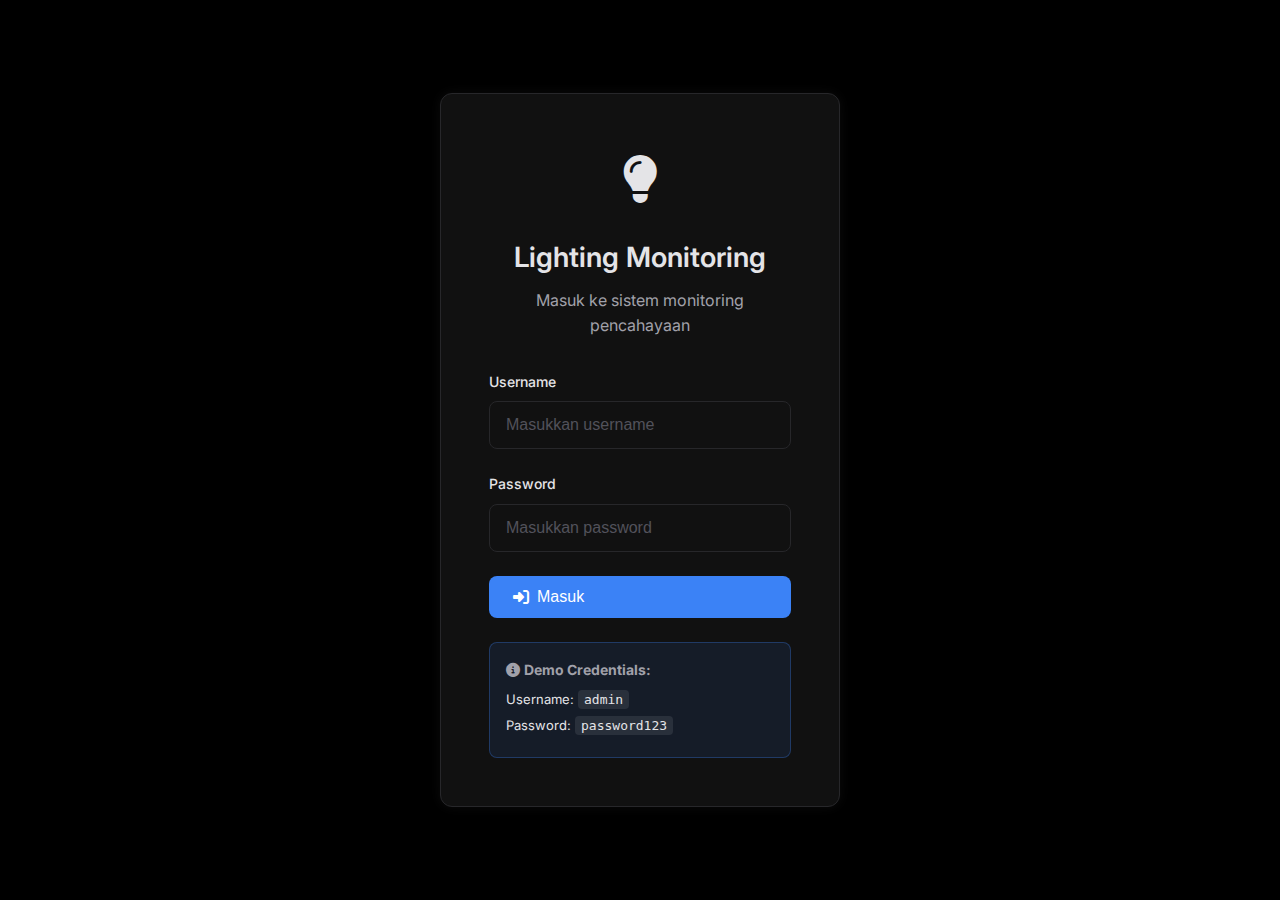
<file: index.html>
<!DOCTYPE html>
<html lang="id">
<head>
    <meta charset="UTF-8">
    <meta name="viewport" content="width=device-width, initial-scale=1.0">
    <title>Lighting Monitoring Dashboard</title>
    
    <!-- External Resources -->
    <link href="https://cdnjs.cloudflare.com/ajax/libs/font-awesome/6.4.0/css/all.min.css" rel="stylesheet">
    <link href="https://fonts.googleapis.com/css2?family=Inter:wght@300;400;500;600;700;800;900&display=swap" rel="stylesheet">
    
    <style>
/* Reset and Base Styles */
* {
    margin: 0;
    padding: 0;
    box-sizing: border-box;
}

body {
    font-family: 'Inter', -apple-system, BlinkMacSystemFont, 'Segoe UI', sans-serif;
    background-color: #000000;
    color: #E4E4E7;
    line-height: 1.6;
    font-size: 16px;
    font-weight: 400;
}

/* CSS Variables for Design System */
:root {
    /* Colors */
    --primary-500: #3B82F6;
    --primary-700: #1D4ED8;
    --primary-100: #DBEAFE;
    
    --page-bg: #000000;
    --surface-bg: #111111;
    --border-subtle: #27272A;
    --text-primary: #E4E4E7;
    --text-secondary: #A1A1AA;
    --text-disabled: #52525B;
    
    --status-piping: #3B82F6;
    --status-cabling: #EAB308;
    --status-lamp: #A855F7;
    --status-tested: #F97316;
    --status-selesai: #22C55E;
    --error: #EF4444;
    
    /* Spacing (8pt scale) */
    --space-8: 8px;
    --space-12: 12px;
    --space-16: 16px;
    --space-24: 24px;
    --space-32: 32px;
    --space-48: 48px;
    --space-64: 64px;
    
    /* Border Radius */
    --radius-md: 8px;
    --radius-lg: 12px;
    
    /* Shadows/Glows */
    --glow-primary-focus: 0 0 0 3px rgba(59, 130, 246, 0.4);
    --glow-hover: 0 0 12px rgba(228, 228, 231, 0.05);
    
    /* Typography */
    --font-size-h1: 38px;
    --font-size-h2: 24px;
    --font-size-h3: 18px;
    --font-size-body: 16px;
    --font-size-small: 14px;
    --font-size-tiny: 12px;
}

/* Utility Classes */
.page-container {
    min-height: 100vh;
    display: flex;
    align-items: center;
    justify-content: center;
    padding: var(--space-48);
}

.main-app {
    min-height: 100vh;
    display: flex;
    flex-direction: column;
}

.page-content {
    display: none;
    flex: 1;
    padding: var(--space-48);
    max-width: 1440px;
    margin: 0 auto;
    width: 100%;
}

.page-content.active {
    display: block;
}

.page-header {
    margin-bottom: var(--space-48);
}

.page-title {
    font-size: var(--font-size-h1);
    font-weight: 700;
    line-height: 1.3;
    margin-bottom: var(--space-8);
    color: var(--text-primary);
}

.page-subtitle {
    font-size: var(--font-size-body);
    color: var(--text-secondary);
}

/* Login Page Styles */
.login-card {
    background: var(--surface-bg);
    border: 1px solid var(--border-subtle);
    border-radius: var(--radius-lg);
    padding: var(--space-48);
    width: 100%;
    max-width: 400px;
    box-shadow: var(--glow-hover);
}

.login-header {
    text-align: center;
    margin-bottom: var(--space-32);
}

.login-icon {
    font-size: 48px;
    margin-bottom: var(--space-16);
}

.login-title {
    font-size: 28px;
    font-weight: 600;
    margin-bottom: var(--space-8);
    color: var(--text-primary);
}

.login-subtitle {
    color: var(--text-secondary);
    font-size: var(--font-size-body);
}

.login-form {
    display: flex;
    flex-direction: column;
    gap: var(--space-24);
}

.form-group {
    display: flex;
    flex-direction: column;
    gap: var(--space-8);
}

.form-group label {
    font-size: var(--font-size-small);
    font-weight: 500;
    color: var(--text-primary);
}

.form-group input,
.form-group select {
    height: 48px;
    padding: 0 var(--space-16);
    background: var(--surface-bg);
    border: 1px solid var(--border-subtle);
    border-radius: var(--radius-md);
    color: var(--text-primary);
    font-size: var(--font-size-body);
    transition: all 200ms ease-in-out;
}

.form-group input:focus,
.form-group select:focus {
    outline: none;
    border-color: var(--primary-500);
    box-shadow: var(--glow-primary-focus);
}

.form-group input::placeholder {
    color: var(--text-disabled);
}

/* Button Styles */
.btn-primary,
.btn-secondary,
.btn-link {
    display: inline-flex;
    align-items: center;
    gap: var(--space-8);
    padding: 12px var(--space-24);
    border: none;
    border-radius: var(--radius-md);
    font-size: var(--font-size-body);
    font-weight: 500;
    text-decoration: none;
    cursor: pointer;
    transition: all 200ms ease-in-out;
}

.btn-primary {
    background: var(--primary-500);
    color: white;
}

.btn-primary:hover {
    background: var(--primary-700);
    transform: scale(1.03);
}

.btn-primary:active {
    transform: scale(0.98);
}

.btn-secondary {
    background: transparent;
    color: var(--text-primary);
    border: 1px solid var(--border-subtle);
}

.btn-secondary:hover {
    background: rgba(228, 228, 231, 0.05);
    border-color: var(--text-secondary);
}

.btn-link {
    background: transparent;
    color: var(--primary-500);
    padding: 0;
}

.btn-link:hover {
    color: var(--primary-700);
    text-decoration: underline;
}

.error-message {
    background: rgba(239, 68, 68, 0.1);
    border: 1px solid var(--error);
    color: var(--error);
    padding: var(--space-12);
    border-radius: var(--radius-md);
    font-size: var(--font-size-small);
    margin-top: var(--space-16);
}

/* Navigation    background: var Styles */
.navbar {
(--surface-bg);
    border-bottom: 1px solid var(--border-subtle);
    padding: 0 var(--space-48);
    height: 64px;
    display: flex;
    align-items: center;
    justify-content: space-between;
    position: sticky;
    top: 0;
    z-index: 100;
}

.nav-brand {
    display: flex;
    align-items: center;
    gap: var(--space-12);
    font-weight: 600;
    color: var(--text-primary);
}

.nav-icon {
    font-size: 24px;
}

.nav-title {
    font-size: 18px;
}

.nav-menu {
    display: flex;
    gap: var(--space-32);
}

.nav-link {
    display: flex;
    align-items: center;
    gap: var(--space-8);
    padding: var(--space-8) var(--space-16);
    color: var(--text-secondary);
    text-decoration: none;
    border-radius: var(--radius-md);
    transition: all 200ms ease-in-out;
    cursor: pointer;
    border: none;
    background: none;
    font-family: inherit;
    font-size: inherit;
}

.nav-link:hover,
.nav-link.active {
    color: var(--primary-500);
    background: rgba(59, 130, 246, 0.1);
}

.nav-user {
    display: flex;
    align-items: center;
    gap: var(--space-16);
}

.user-info {
    display: flex;
    flex-direction: column;
    align-items: flex-end;
}

.user-name {
    font-weight: 500;
    color: var(--text-primary);
}

.user-role {
    font-size: var(--font-size-small);
    color: var(--text-secondary);
}

/* Dashboard Styles */
.dashboard-grid {
    display: grid;
    grid-template-columns: repeat(auto-fit, minmax(300px, 1fr));
    gap: var(--space-32);
    margin-bottom: var(--space-48);
}

.summary-card {
    background: var(--surface-bg);
    border: 1px solid var(--border-subtle);
    border-radius: var(--radius-md);
    padding: var(--space-24);
    transition: all 250ms ease-out;
}

.summary-card:hover {
    box-shadow: var(--glow-hover);
}

.card-header {
    display: flex;
    align-items: center;
    justify-content: space-between;
    margin-bottom: var(--space-16);
}

.card-title {
    font-size: var(--font-size-h3);
    font-weight: 600;
    color: var(--text-secondary);
}

.card-icon {
    color: var(--text-secondary);
}

.card-metric {
    font-size: 48px;
    font-weight: 700;
    line-height: 1;
    color: var(--text-primary);
    margin-bottom: var(--space-8);
}

.card-trend {
    display: flex;
    align-items: center;
    gap: var(--space-8);
    font-size: var(--font-size-small);
    font-weight: 500;
}

.card-trend.positive {
    color: var(--status-selesai);
}

.card-trend.neutral {
    color: var(--text-secondary);
}

.card-trend.warning {
    color: var(--status-tested);
}

.card-trend.success {
    color: var(--status-selesai);
}

/* Form Styles */
.form-container {
    background: var(--surface-bg);
    border: 1px solid var(--border-subtle);
    border-radius: var(--radius-md);
    padding: var(--space-32);
}

.form-grid {
    display: grid;
    grid-template-columns: repeat(auto-fit, minmax(300px, 1fr));
    gap: var(--space-24);
    margin-bottom: var(--space-32);
}

.form-actions {
    display: flex;
    gap: var(--space-16);
    justify-content: flex-end;
}

/* Database Styles */
.database-controls {
    margin-bottom: var(--space-32);
}

.search-controls {
    display: flex;
    gap: var(--space-16);
    align-items: center;
    flex-wrap: wrap;
}

.search-box {
    position: relative;
    flex: 1;
    min-width: 300px;
}

.search-box svg {
    position: absolute;
    left: var(--space-12);
    top: 50%;
    transform: translateY(-50%);
    color: var(--text-secondary);
}

.search-box input {
    width: 100%;
    height: 48px;
    padding: 0 var(--space-12) 0 var(--space-40);
    background: var(--surface-bg);
    border: 1px solid var(--border-subtle);
    border-radius: var(--radius-md);
    color: var(--text-primary);
    font-size: var(--font-size-body);
}

.filter-controls {
    display: flex;
    gap: var(--space-12);
}

.filter-controls select {
    height: 48px;
    padding: 0 var(--space-12);
    background: var(--surface-bg);
    border: 1px solid var(--border-subtle);
    border-radius: var(--radius-md);
    color: var(--text-primary);
    font-size: var(--font-size-body);
}

.table-container {
    background: var(--surface-bg);
    border: 1px solid var(--border-subtle);
    border-radius: var(--radius-md);
    overflow: hidden;
}

.data-table {
    width: 100%;
    border-collapse: collapse;
}

.data-table th,
.data-table td {
    padding: var(--space-16) var(--space-24);
    text-align: left;
    border-bottom: 1px solid var(--border-subtle);
}

.data-table th {
    background: rgba(228, 228, 231, 0.02);
    font-size: var(--font-size-small);
    font-weight: 600;
    color: var(--text-secondary);
    text-transform: uppercase;
    letter-spacing: 0.05em;
}

.data-table td {
    color: var(--text-primary);
    font-size: var(--font-size-body);
}

.data-table tr:hover {
    background: rgba(228, 228, 231, 0.03);
}

/* Status Tags */
.status-tag {
    display: inline-flex;
    align-items: center;
    gap: var(--space-8);
    padding: 4px var(--space-12);
    border-radius: var(--radius-md);
    font-size: var(--font-size-tiny);
    font-weight: 500;
    text-transform: uppercase;
    letter-spacing: 0.05em;
}

.status-tag::before {
    content: '';
    width: 6px;
    height: 6px;
    border-radius: 50%;
    flex-shrink: 0;
}

.status-tag.active {
    background: rgba(34, 197, 94, 0.15);
    color: #22C55E;
}

.status-tag.active::before {
    background: #22C55E;
}

.status-tag.inactive {
    background: rgba(239, 68, 68, 0.15);
    color: #EF4444;
}

.status-tag.inactive::before {
    background: #EF4444;
}

.status-tag.maintenance {
    background: rgba(234, 179, 8, 0.15);
    color: #EAB308;
}

.status-tag.maintenance::before {
    background: #EAB308;
}

.action-buttons {
    display: flex;
    gap: var(--space-8);
}

.btn-edit,
.btn-delete {
    width: 32px;
    height: 32px;
    border: none;
    border-radius: var(--radius-md);
    cursor: pointer;
    display: flex;
    align-items: center;
    justify-content: center;
    transition: all 200ms ease-in-out;
}

.btn-edit {
    background: rgba(59, 130, 246, 0.2);
    color: var(--primary-500);
}

.btn-edit:hover {
    background: var(--primary-500);
    color: white;
}

.btn-delete {
    background: rgba(239, 68, 68, 0.2);
    color: var(--error);
}

.btn-delete:hover {
    background: var(--error);
    color: white;
}

.table-pagination {
    display: flex;
    align-items: center;
    justify-content: center;
    gap: var(--space-16);
    padding: var(--space-24);
    border-top: 1px solid var(--border-subtle);
}

.pagination-btn {
    padding: var(--space-8) var(--space-16);
    background: var(--surface-bg);
    border: 1px solid var(--border-subtle);
    border-radius: var(--radius-md);
    color: var(--text-primary);
    cursor: pointer;
    transition: all 200ms ease-in-out;
}

.pagination-btn:hover:not(:disabled) {
    border-color: var(--primary-500);
    color: var(--primary-500);
}

.pagination-btn:disabled {
    opacity: 0.5;
    cursor: not-allowed;
}

.page-info {
    color: var(--text-secondary);
    font-size: var(--font-size-small);
}

/* Loading Overlay */
.loading-overlay {
    position: fixed;
    top: 0;
    left: 0;
    right: 0;
    bottom: 0;
    background: rgba(0, 0, 0, 0.8);
    display: flex;
    align-items: center;
    justify-content: center;
    z-index: 1000;
}

.loading-spinner {
    text-align: center;
}

.spinner {
    width: 48px;
    height: 48px;
    border: 4px solid var(--border-subtle);
    border-top: 4px solid var(--primary-500);
    border-radius: 50%;
    animation: spin 1s linear infinite;
    margin: 0 auto var(--space-16);
}

@keyframes spin {
    0% { transform: rotate(0deg); }
    100% { transform: rotate(360deg); }
}

/* Toast Notifications */
.toast-container {
    position: fixed;
    top: var(--space-24);
    right: var(--space-24);
    z-index: 1000;
    display: flex;
    flex-direction: column;
    gap: var(--space-12);
}

.toast {
    background: var(--surface-bg);
    border: 1px solid var(--border-subtle);
    border-radius: var(--radius-md);
    padding: var(--space-16);
    min-width: 300px;
    box-shadow: var(--glow-hover);
    animation: slideIn 300ms ease-out;
}

.toast.success {
    border-color: var(--status-selesai);
}

.toast.error {
    border-color: var(--error);
}

.toast.warning {
    border-color: var(--status-tested);
}

@keyframes slideIn {
    from {
        transform: translateX(100%);
        opacity: 0;
    }
    to {
        transform: translateX(0);
        opacity: 1;
    }
}

/* Responsive Design */
@media (max-width: 1024px) {
    .navbar {
        padding: 0 var(--space-24);
    }
    
    .nav-menu {
        gap: var(--space-16);
    }
    
    .nav-link {
        padding: var(--space-8) var(--space-12);
    }
    
    .page-content {
        padding: var(--space-24);
    }
}

@media (max-width: 768px) {
    .navbar {
        padding: 0 var(--space-16);
    }
    
    .nav-menu {
        display: none;
    }
    
    .nav-user .user-info {
        display: none;
    }
    
    .page-content {
        padding: var(--space-16);
    }
    
    .dashboard-grid {
        grid-template-columns: 1fr;
        gap: var(--space-16);
    }
    
    .form-grid {
        grid-template-columns: 1fr;
        gap: var(--space-16);
    }
    
    .search-controls {
        flex-direction: column;
        align-items: stretch;
    }
    
    .search-box {
        min-width: auto;
    }
    
    .filter-controls {
        justify-content: stretch;
    }
    
    .filter-controls select {
        flex: 1;
    }
    
    .table-container {
        overflow-x: auto;
    }
    
    .data-table {
        min-width: 800px;
    }
    
    .form-actions {
        flex-direction: column;
    }
    
    .toast-container {
        left: var(--space-16);
        right: var(--space-16);
    }
    
    .toast {
        min-width: auto;
    }
}

@media (max-width: 480px) {
    .login-card {
        padding: var(--space-32);
        margin: var(--space-16);
    }
    
    .nav-brand .nav-title {
        display: none;
    }
    
    .page-title {
        font-size: 28px;
    }
    
    .card-metric {
        font-size: 36px;
    }
    
    .table-container {
        font-size: var(--font-size-small);
    }
}
    </style>
</head>
<body>
    <!-- Main Application Container -->
    <div class="main-app" id="main-app">
        
        <!-- Login Page -->
        <div class="page-container" id="login-section">
            <div class="login-card">
                <div class="login-header">
                    <div class="login-icon">
                        <i class="fas fa-lightbulb"></i>
                    </div>
                    <h1 class="login-title">Lighting Monitoring</h1>
                    <p class="login-subtitle">Masuk ke sistem monitoring pencahayaan</p>
                </div>
                
                <form class="login-form" id="loginForm">
                    <div class="form-group">
                        <label for="username">Username</label>
                        <input 
                            type="text" 
                            id="username" 
                            name="username" 
                            placeholder="Masukkan username" 
                            required
                            autocomplete="username"
                        >
                    </div>
                    
                    <div class="form-group">
                        <label for="password">Password</label>
                        <input 
                            type="password" 
                            id="password" 
                            name="password" 
                            placeholder="Masukkan password" 
                            required
                            autocomplete="current-password"
                        >
                    </div>
                    
                    <button type="submit" class="btn-primary" id="loginBtn">
                        <i class="fas fa-sign-in-alt"></i>
                        Masuk
                    </button>
                    
                    <div id="loginError" class="error-message" style="display: none;">
                        <i class="fas fa-exclamation-triangle"></i>
                        Username atau password salah
                    </div>
                </form>
                
                <div style="margin-top: 24px; padding: 16px; background: rgba(59, 130, 246, 0.1); border-radius: 8px; border: 1px solid rgba(59, 130, 246, 0.3);">
                    <p style="font-size: 14px; color: var(--text-secondary); margin-bottom: 8px;">
                        <i class="fas fa-info-circle"></i>
                        <strong>Demo Credentials:</strong>
                    </p>
                    <p style="font-size: 13px; color: var(--text-primary); margin: 4px 0;">
                        Username: <code style="background: rgba(228, 228, 231, 0.1); padding: 2px 6px; border-radius: 4px;">admin</code>
                    </p>
                    <p style="font-size: 13px; color: var(--text-primary); margin: 4px 0;">
                        Password: <code style="background: rgba(228, 228, 231, 0.1); padding: 2px 6px; border-radius: 4px;">password123</code>
                    </p>
                </div>
            </div>
        </div>

        <!-- Dashboard Section -->
        <div id="dashboard-section" style="display: none;">
            <!-- Navigation -->
            <nav class="navbar">
                <div class="nav-brand">
                    <i class="fas fa-lightbulb nav-icon"></i>
                    <span class="nav-title">Lighting Monitoring</span>
                </div>
                
                <div class="nav-menu">
                    <button class="nav-link active" data-page="dashboard" onclick="showPage('dashboard')">
                        <i class="fas fa-tachometer-alt"></i>
                        Dashboard
                    </button>
                    <button class="nav-link" data-page="add-data" onclick="showPage('add-data')">
                        <i class="fas fa-plus-circle"></i>
                        Tambah Data
                    </button>
                    <button class="nav-link" data-page="database" onclick="showPage('database')">
                        <i class="fas fa-database"></i>
                        Database
                    </button>
                </div>
                
                <div class="nav-user">
                    <div class="user-info">
                        <span class="user-name">Admin User</span>
                        <span class="user-role">Administrator</span>
                    </div>
                    <button class="btn-secondary" id="logoutBtn">
                        <i class="fas fa-sign-out-alt"></i>
                        Keluar
                    </button>
                </div>
            </nav>

            <!-- Dashboard Content -->
            <div class="page-content active" id="dashboard-content">
                <div class="page-header">
                    <h1 class="page-title">Dashboard Monitoring Pencahayaan</h1>
                    <p class="page-subtitle">Ringkasan status dan performa sistem pencahayaan</p>
                </div>

                <!-- Summary Cards -->
                <div class="dashboard-grid">
                    <div class="summary-card">
                        <div class="card-header">
                            <h3 class="card-title">Total Perangkat</h3>
                            <i class="fas fa-lightbulb card-icon"></i>
                        </div>
                        <div class="card-metric" id="totalDevices">0</div>
                        <div class="card-trend neutral" id="totalDevicesTrend">
                            <i class="fas fa-minus"></i>
                            Tidak ada perubahan
                        </div>
                    </div>

                    <div class="summary-card">
                        <div class="card-header">
                            <h3 class="card-title">Perangkat Aktif</h3>
                            <i class="fas fa-power-off card-icon"></i>
                        </div>
                        <div class="card-metric" id="activeDevices">0</div>
                        <div class="card-trend success" id="activeDevicesTrend">
                            <i class="fas fa-arrow-up"></i>
                            Semua perangkat normal
                        </div>
                    </div>

                    <div class="summary-card">
                        <div class="card-header">
                            <h3 class="card-title">Peringatan</h3>
                            <i class="fas fa-exclamation-triangle card-icon"></i>
                        </div>
                        <div class="card-metric" id="alerts">0</div>
                        <div class="card-trend success" id="alertsTrend">
                            <i class="fas fa-check"></i>
                            Tidak ada masalah
                        </div>
                    </div>

                    <div class="summary-card">
                        <div class="card-header">
                            <h3 class="card-title">Rata-rata Penggunaan</h3>
                            <i class="fas fa-chart-line card-icon"></i>
                        </div>
                        <div class="card-metric" id="averageUsage">0%</div>
                        <div class="card-trend neutral" id="averageUsageTrend">
                            <i class="fas fa-minus"></i>
                            Data belum tersedia
                        </div>
                    </div>
                </div>

                <!-- Quick Actions -->
                <div style="background: var(--surface-bg); border: 1px solid var(--border-subtle); border-radius: var(--radius-md); padding: var(--space-24); margin-bottom: var(--space-48);">
                    <h3 style="font-size: var(--font-size-h3); font-weight: 600; color: var(--text-primary); margin-bottom: var(--space-16);">
                        <i class="fas fa-bolt"></i>
                        Aksi Cepat
                    </h3>
                    <div style="display: flex; gap: var(--space-16); flex-wrap: wrap;">
                        <button class="btn-primary" onclick="showPage('add-data')">
                            <i class="fas fa-plus"></i>
                            Tambah Data Baru
                        </button>
                        <button class="btn-secondary" onclick="showPage('database')">
                            <i class="fas fa-database"></i>
                            Lihat Database
                        </button>
                        <button class="btn-secondary" onclick="refreshData()">
                            <i class="fas fa-sync-alt"></i>
                            Refresh Data
                        </button>
                    </div>
                </div>
            </div>

            <!-- Add Data Content -->
            <div class="page-content" id="add-data-content">
                <div class="page-header">
                    <h1 class="page-title">Tambah Data Baru</h1>
                    <p class="page-subtitle">Tambahkan data perangkat pencahayaan baru ke sistem</p>
                </div>

                <div class="form-container">
                    <form id="addDataForm">
                        <div class="form-grid">
                            <div class="form-group">
                                <label for="deviceName">Nama Perangkat</label>
                                <input type="text" id="deviceName" name="deviceName" placeholder="Masukkan nama perangkat" required>
                            </div>

                            <div class="form-group">
                                <label for="deviceLocation">Lokasi</label>
                                <select id="deviceLocation" name="deviceLocation" required>
                                    <option value="">Pilih Lokasi</option>
                                    <option value="Office">Office</option>
                                    <option value="Warehouse">Warehouse</option>
                                    <option value="Outdoor">Outdoor</option>
                                    <option value="Corridor">Corridor</option>
                                </select>
                            </div>

                            <div class="form-group">
                                <label for="deviceStatus">Status</label>
                                <select id="deviceStatus" name="deviceStatus" required>
                                    <option value="">Pilih Status</option>
                                    <option value="Active">Active</option>
                                    <option value="Inactive">Inactive</option>
                                    <option value="Maintenance">Maintenance</option>
                                </select>
                            </div>

                            <div class="form-group">
                                <label for="powerConsumption">Konsumsi Daya (Watt)</label>
                                <input type="number" id="powerConsumption" name="powerConsumption" placeholder="Masukkan konsumsi daya" required min="0" step="0.1">
                            </div>
                        </div>

                        <div class="form-actions">
                            <button type="button" class="btn-secondary" onclick="showPage('dashboard')">
                                <i class="fas fa-times"></i>
                                Batal
                            </button>
                            <button type="submit" class="btn-primary">
                                <i class="fas fa-save"></i>
                                Simpan
                            </button>
                        </div>
                    </form>
                </div>
            </div>

            <!-- Database Content -->
            <div class="page-content" id="database-content">
                <div class="page-header">
                    <h1 class="page-title">Manajemen Data</h1>
                    <p class="page-subtitle">Kelola data perangkat pencahayaan</p>
                </div>

                <div class="database-controls">
                    <div class="search-controls">
                        <div class="search-box">
                            <svg width="16" height="16" viewBox="0 0 24 24" fill="none" stroke="currentColor" stroke-width="2">
                                <circle cx="11" cy="11" r="8"></circle>
                                <path d="m21 21-4.35-4.35"></path>
                            </svg>
                            <input type="text" id="searchInput" placeholder="Cari perangkat...">
                        </div>

                        <div class="filter-controls">
                            <select id="statusFilter">
                                <option value="">Semua Status</option>
                                <option value="Active">Active</option>
                                <option value="Inactive">Inactive</option>
                                <option value="Maintenance">Maintenance</option>
                            </select>

                            <select id="locationFilter">
                                <option value="">Semua Lokasi</option>
                                <option value="Office">Office</option>
                                <option value="Warehouse">Warehouse</option>
                                <option value="Outdoor">Outdoor</option>
                                <option value="Corridor">Corridor</option>
                            </select>

                            <input type="date" id="dateFromFilter" placeholder="Tanggal Dari">

                            <input type="date" id="dateToFilter" placeholder="Tanggal Sampai">

                            <button class="btn-primary" onclick="applyFilters()">
                                <i class="fas fa-filter"></i>
                                Filter
                            </button>

                            <button class="btn-secondary" onclick="resetFilters()">
                                <i class="fas fa-undo"></i>
                                Reset
                            </button>
                        </div>
                    </div>
                </div>

                <div class="table-container">
                    <table class="data-table">
                        <thead>
                            <tr>
                                <th>ID</th>
                                <th>Nama Perangkat</th>
                                <th>Lokasi</th>
                                <th>Status</th>
                                <th>Konsumsi Daya</th>
                                <th>Terakhir Diperbarui</th>
                                <th>Aksi</th>
                            </tr>
                        </thead>
                        <tbody id="dataTableBody">
                            <tr>
                                <td colspan="7" style="text-align: center; padding: 48px; color: var(--text-secondary);">
                                    <i class="fas fa-database" style="font-size: 48px; margin-bottom: 16px; display: block;"></i>
                                    <p>Belum ada data</p>
                                    <p style="font-size: 14px; margin-top: 8px;">Mulai dengan menambahkan data perangkat baru</p>
                                </td>
                            </tr>
                        </tbody>
                    </table>

                    <div class="table-pagination" id="pagination" style="display: none;">
                        <button class="pagination-btn" id="prevPage" onclick="changePage(-1)">
                            <i class="fas fa-chevron-left"></i>
                            Sebelumnya
                        </button>
                        <span class="page-info" id="pageInfo">Halaman 1 dari 1</span>
                        <button class="pagination-btn" id="nextPage" onclick="changePage(1)">
                            Selanjutnya
                            <i class="fas fa-chevron-right"></i>
                        </button>
                    </div>
                </div>
            </div>
        </div>
    </div>

    <!-- Loading Overlay -->
    <div class="loading-overlay" id="loadingOverlay" style="display: none;">
        <div class="loading-spinner">
            <div class="spinner"></div>
            <p>Memproses permintaan...</p>
        </div>
    </div>

    <!-- Toast Container -->
    <div class="toast-container" id="toastContainer"></div>

    <script>
        // Configuration
        const CONFIG = {
            API_URL: 'https://script.google.com/macros/s/AKfycbzqqt_N8SEW8isUMgbWoSgz_g1SBVjaSo_vvuJCWb00UE3NXuw3Ga0A9D838ty3nN8Z/exec',
            CREDENTIALS: {
                username: 'admin',
                password: 'password123'
            },
            ITEMS_PER_PAGE: 10
        };

        // Global variables
        let currentPage = 1;
        let totalPages = 1;
        let allData = [];
        let filteredData = [];
        let deviceCounter = 1;
        let isDataLoaded = false;

        // Sample data for testing (will be used if localStorage is empty)
        const SAMPLE_DATA = [
            {
                id: "DEV-0001",
                name: "Test LED",
                location: "Office",
                status: "Active",
                powerConsumption: 30,
                lastUpdated: new Date().toISOString()
            }
        ];

        // Google Sheets Integration
        class GoogleSheetsManager {
            static async addData(deviceData) {
                try {
                    const response = await fetch(CONFIG.API_URL, {
                        method: 'POST',
                        headers: {
                            'Content-Type': 'application/json',
                            'Accept': 'application/json'
                        },
                        body: JSON.stringify({
                            action: 'add',
                            data: deviceData
                        })
                    });

                    if (response.ok) {
                        const result = await response.json();
                        return { success: true, data: result };
                    } else {
                        return { success: false, error: `HTTP ${response.status}: ${response.statusText}` };
                    }
                } catch (error) {
                    return { success: false, error: error.message };
                }
            }

            static async getData() {
                try {
                    const response = await fetch(CONFIG.API_URL, {
                        method: 'POST',
                        headers: {
                            'Content-Type': 'application/json',
                            'Accept': 'application/json'
                        },
                        body: JSON.stringify({
                            action: 'read'
                        })
                    });

                    if (response.ok) {
                        const result = await response.json();
                        return { success: true, data: result.data || [] };
                    } else {
                        return { success: false, data: [] };
                    }
                } catch (error) {
                    return { success: false, data: [] };
                }
            }
        }

        // localStorage Management
        class LocalStorageManager {
            static saveData(data) {
                try {
                    localStorage.setItem('lightingData', JSON.stringify(data));
                    return true;
                } catch (error) {
                    return false;
                }
            }

            static loadData() {
                try {
                    const saved = localStorage.getItem('lightingData');
                    if (saved) {
                        const parsed = JSON.parse(saved);
                        return parsed;
                    } else {
                        return [];
                    }
                } catch (error) {
                    return [];
                }
            }

            static saveDeviceCounter(counter) {
                try {
                    localStorage.setItem('deviceCounter', counter.toString());
                    return true;
                } catch (error) {
                    return false;
                }
            }

            static loadDeviceCounter() {
                try {
                    const saved = localStorage.getItem('deviceCounter');
                    return saved ? parseInt(saved) : 1;
                } catch (error) {
                    return 1;
                }
            }

            static clearAuth() {
                localStorage.removeItem('lightingAuthToken');
                localStorage.removeItem('lightingUserData');
            }

            // NEW: Data recovery function
            static initializeSampleData() {
                const currentData = this.loadData();
                if (currentData.length === 0) {
                    // If no data exists, initialize with sample data
                    console.log('No existing data found, initializing with sample data');
                    this.saveData(SAMPLE_DATA);
                    this.saveDeviceCounter(2); // Start counter at 2 for next device
                    return SAMPLE_DATA;
                }
                return currentData;
            }
        }

        // Authentication Management
        class AuthManager {
            constructor(app) {
                this.app = app;
                // FORCE LOGIN: Always show login page first, regardless of existing tokens
                this.forceLoginFirst();
            }

            // NEW: Force login page to show first
            forceLoginFirst() {
                console.log('FORCE LOGIN: Always showing login page first');
                this.showLogin();
            }

            async login(username, password) {
                try {
                    showLoading(true);
                    
                    await new Promise(resolve => setTimeout(resolve, 1000));
                    
                    if (username === CONFIG.CREDENTIALS.username && password === CONFIG.CREDENTIALS.password) {
                        const authToken = this.generateToken();
                        const userData = {
                            username: username,
                            role: 'Administrator',
                            loginTime: new Date().toISOString()
                        };
                        
                        localStorage.setItem('lightingAuthToken', authToken);
                        localStorage.setItem('lightingUserData', JSON.stringify(userData));
                        
                        showToast('Login berhasil!', 'success');
                        this.showDashboard();
                        return true;
                    } else {
                        showToast('Username atau password salah', 'error');
                        return false;
                    }
                } catch (error) {
                    showToast('Terjadi kesalahan saat login', 'error');
                    return false;
                } finally {
                    showLoading(false);
                }
            }

            logout() {
                LocalStorageManager.clearAuth();
                showToast('Berhasil keluar dari sistem', 'success');
                // FORCE LOGIN: Always return to login after logout
                this.forceLoginFirst();
            }

            generateToken() {
                return btoa(Date.now() + '_' + Math.random().toString(36));
            }

            showLogin() {
                document.getElementById('login-section').style.display = 'flex';
                document.getElementById('dashboard-section').style.display = 'none';
            }

            showDashboard() {
                document.getElementById('login-section').style.display = 'none';
                document.getElementById('dashboard-section').style.display = 'block';
                
                if (this.app && this.app.loadInitialData) {
                    this.app.loadInitialData();
                }
            }
        }

        // App Management
        class AppManager {
            constructor() {
                this.initializeEventListeners();
                this.initializeNavigation();
                this.authManager = new AuthManager(this);
                this.loadInitialDeviceCounter();
            }

            initializeEventListeners() {
                document.getElementById('loginForm').addEventListener('submit', (e) => {
                    e.preventDefault();
                    this.handleLogin(e);
                });

                document.getElementById('logoutBtn').addEventListener('click', () => {
                    this.authManager.logout();
                });

                document.getElementById('addDataForm').addEventListener('submit', (e) => {
                    e.preventDefault();
                    this.handleAddData(e);
                });

                document.getElementById('searchInput').addEventListener('input', (e) => {
                    this.handleSearch(e.target.value);
                });
            }

            initializeNavigation() {
                // Navigation initialization
            }

            async handleLogin(e) {
                const formData = new FormData(e.target);
                const username = formData.get('username');
                const password = formData.get('password');

                await this.authManager.login(username, password);
            }

            async handleAddData(e) {
                try {
                    showLoading(true);
                    
                    const formData = new FormData(e.target);
                    const newDevice = {
                        id: this.generateDeviceId(),
                        name: formData.get('deviceName'),
                        location: formData.get('deviceLocation'),
                        status: formData.get('deviceStatus'),
                        powerConsumption: parseFloat(formData.get('powerConsumption')),
                        lastUpdated: new Date().toISOString()
                    };

                    allData.push(newDevice);
                    LocalStorageManager.saveData(allData);
                    this.updateDeviceCounter();
                    
                    const sheetsResult = await GoogleSheetsManager.addData(newDevice);
                    
                    await new Promise(resolve => setTimeout(resolve, 1000));
                    
                    if (sheetsResult.success) {
                        showToast('Data berhasil ditambahkan!', 'success');
                    } else {
                        showToast('Data disimpan secara lokal (Google Sheets: ' + sheetsResult.error + ')', 'warning');
                    }
                    
                    e.target.reset();
                    this.updateDashboardAndDatabase();
                    this.showPage('database');
                    
                } catch (error) {
                    showToast('Terjadi kesalahan saat menambahkan data: ' + error.message, 'error');
                } finally {
                    showLoading(false);
                }
            }

            showPage(pageName) {
                document.querySelectorAll('.page-content').forEach(page => {
                    page.classList.remove('active');
                });

                const targetPage = document.getElementById(`${pageName}-content`);
                if (targetPage) {
                    targetPage.classList.add('active');
                }

                document.querySelectorAll('.nav-link').forEach(link => {
                    link.classList.remove('active');
                });
                
                const activeNavLink = document.querySelector(`[data-page="${pageName}"]`);
                if (activeNavLink) {
                    activeNavLink.classList.add('active');
                }

                if (pageName === 'database') {
                    this.loadDatabaseData();
                } else if (pageName === 'dashboard') {
                    this.loadDashboardData();
                }
            }

            // NEW: Enhanced data loading with sample data recovery
            loadInitialData() {
                // Try to load existing data, or initialize with sample data
                const existingData = LocalStorageManager.loadData();
                if (existingData.length === 0) {
                    console.log('No existing data found, initializing with sample data');
                    allData = LocalStorageManager.initializeSampleData();
                } else {
                    allData = existingData;
                }
                
                deviceCounter = LocalStorageManager.loadDeviceCounter();
                isDataLoaded = true;
                
                console.log('Initial data loaded:', allData.length, 'items');
                this.updateDashboardAndDatabase();
            }

            loadDashboardData() {
                if (!isDataLoaded) {
                    this.loadInitialData();
                }
                
                const totalDevices = allData.length;
                const activeDevices = allData.filter(d => d.status === 'Active').length;
                const inactiveDevices = allData.filter(d => d.status === 'Inactive').length;
                const maintenanceDevices = allData.filter(d => d.status === 'Maintenance').length;
                const alerts = maintenanceDevices + inactiveDevices;
                
                const totalPower = allData.reduce((sum, d) => sum + d.powerConsumption, 0);
                const averageUsage = totalDevices > 0 ? Math.round((totalPower / totalDevices) * 10) / 10 : 0;

                document.getElementById('totalDevices').textContent = totalDevices;
                document.getElementById('activeDevices').textContent = activeDevices;
                document.getElementById('alerts').textContent = alerts;
                document.getElementById('averageUsage').textContent = `${averageUsage}W`;

                const totalTrend = document.getElementById('totalDevicesTrend');
                const activeTrend = document.getElementById('activeDevicesTrend');
                const alertsTrend = document.getElementById('alertsTrend');
                const usageTrend = document.getElementById('averageUsageTrend');

                if (totalDevices > 0) {
                    totalTrend.innerHTML = '<i class="fas fa-arrow-up"></i> Perangkat ditambahkan';
                    totalTrend.className = 'card-trend success';
                } else {
                    totalTrend.innerHTML = '<i class="fas fa-minus"></i> Tidak ada perubahan';
                    totalTrend.className = 'card-trend neutral';
                }

                if (activeDevices === totalDevices && totalDevices > 0) {
                    activeTrend.innerHTML = '<i class="fas fa-arrow-up"></i> Semua perangkat normal';
                    activeTrend.className = 'card-trend success';
                } else if (activeDevices > 0) {
                    activeTrend.innerHTML = '<i class="fas fa-arrow-up"></i> Sebagian perangkat aktif';
                    activeTrend.className = 'card-trend positive';
                } else {
                    activeTrend.innerHTML = '<i class="fas fa-arrow-down"></i> Tidak ada perangkat aktif';
                    activeTrend.className = 'card-trend warning';
                }

                if (alerts === 0) {
                    alertsTrend.innerHTML = '<i class="fas fa-check"></i> Tidak ada masalah';
                    alertsTrend.className = 'card-trend success';
                } else {
                    alertsTrend.innerHTML = `<i class="fas fa-exclamation-triangle"></i> ${alerts} perangkat bermasalah`;
                    alertsTrend.className = 'card-trend warning';
                }

                if (totalDevices > 0) {
                    usageTrend.innerHTML = '<i class="fas fa-arrow-up"></i> Data tersedia';
                    usageTrend.className = 'card-trend positive';
                } else {
                    usageTrend.innerHTML = '<i class="fas fa-minus"></i> Data belum tersedia';
                    usageTrend.className = 'card-trend neutral';
                }
            }

            loadDatabaseData() {
                this.updateTableDisplay();
            }

            async loadAllData() {
                allData = LocalStorageManager.loadData();
                deviceCounter = LocalStorageManager.loadDeviceCounter();
                
                const sheetsResult = await GoogleSheetsManager.getData();
                if (sheetsResult.success && sheetsResult.data.length > 0) {
                    allData = sheetsResult.data;
                    LocalStorageManager.saveData(allData);
                }
                
                isDataLoaded = true;
                this.updateDashboardAndDatabase();
            }

            handleSearch(query) {
                // Search functionality
            }

            updateTableDisplay() {
                const tbody = document.getElementById('dataTableBody');
                const pagination = document.getElementById('pagination');

                if (allData.length === 0) {
                    tbody.innerHTML = `
                        <tr>
                            <td colspan="7" style="text-align: center; padding: 48px; color: var(--text-secondary);">
                                <i class="fas fa-database" style="font-size: 48px; margin-bottom: 16px; display: block;"></i>
                                <p>Belum ada data</p>
                                <p style="font-size: 14px; margin-top: 8px;">Mulai dengan menambahkan data perangkat baru</p>
                                <p style="font-size: 12px; margin-top: 8px; color: var(--text-disabled);">Data akan tersimpan di localStorage dan Google Sheets</p>
                            </td>
                        </tr>
                    `;
                    pagination.style.display = 'none';
                    return;
                }

                const startIndex = (currentPage - 1) * CONFIG.ITEMS_PER_PAGE;
                const endIndex = startIndex + CONFIG.ITEMS_PER_PAGE;
                const pageData = allData.slice(startIndex, endIndex);
                totalPages = Math.ceil(allData.length / CONFIG.ITEMS_PER_PAGE);

                tbody.innerHTML = pageData.map(device => `
                    <tr>
                        <td>${device.id}</td>
                        <td>${device.name}</td>
                        <td>${device.location}</td>
                        <td>
                            <span class="status-tag ${device.status.toLowerCase()}">
                                ${device.status}
                            </span>
                        </td>
                        <td>${device.powerConsumption}W</td>
                        <td>${new Date(device.lastUpdated).toLocaleDateString('id-ID')}</td>
                        <td>
                            <div class="action-buttons">
                                <button class="btn-edit" onclick="editDevice('${device.id}')" title="Edit">
                                    <i class="fas fa-edit"></i>
                                </button>
                                <button class="btn-delete" onclick="deleteDevice('${device.id}')" title="Hapus">
                                    <i class="fas fa-trash"></i>
                                </button>
                            </div>
                        </td>
                    </tr>
                `).join('');

                if (allData.length > CONFIG.ITEMS_PER_PAGE) {
                    pagination.style.display = 'flex';
                    document.getElementById('pageInfo').textContent = `Menampilkan ${startIndex + 1}-${Math.min(endIndex, allData.length)} dari ${allData.length} data, Halaman ${currentPage} dari ${totalPages}`;
                    
                    document.getElementById('prevPage').disabled = currentPage === 1;
                    document.getElementById('nextPage').disabled = currentPage === totalPages;
                } else {
                    pagination.style.display = 'none';
                }
            }

            updateDashboardAndDatabase() {
                this.loadDashboardData();
                this.updateTableDisplay();
            }

            generateDeviceId() {
                return `DEV-${String(deviceCounter).padStart(4, '0')}`;
            }

            updateDeviceCounter() {
                deviceCounter++;
                LocalStorageManager.saveDeviceCounter(deviceCounter);
            }

            loadInitialDeviceCounter() {
                deviceCounter = LocalStorageManager.loadDeviceCounter();
            }

            deleteDevice(deviceId) {
                if (confirm('Apakah Anda yakin ingin menghapus perangkat ini?')) {
                    allData = allData.filter(d => d.id !== deviceId);
                    LocalStorageManager.saveData(allData);
                    this.updateDashboardAndDatabase();
                    showToast('Data berhasil dihapus!', 'success');
                }
            }
        }

        // Global Functions
        function showPage(pageName) {
            if (window.app) {
                window.app.showPage(pageName);
            }
        }

        function showLoading(show) {
            document.getElementById('loadingOverlay').style.display = show ? 'flex' : 'none';
        }

        function showToast(message, type = 'info') {
            const container = document.getElementById('toastContainer');
            const toast = document.createElement('div');
            toast.className = `toast ${type}`;
            
            const icon = type === 'success' ? 'fa-check-circle' : 
                        type === 'error' ? 'fa-exclamation-circle' : 
                        type === 'warning' ? 'fa-exclamation-triangle' :
                        'fa-info-circle';
            
            toast.innerHTML = `
                <div style="display: flex; align-items: center; gap: 12px;">
                    <i class="fas ${icon}"></i>
                    <span>${message}</span>
                </div>
            `;
            
            container.appendChild(toast);
            
            const timeout = type === 'warning' ? 4000 : 3000;
            setTimeout(() => {
                toast.remove();
            }, timeout);
        }

        function refreshData() {
            if (window.app) {
                window.app.loadAllData();
            }
            showToast('Data berhasil diperbarui', 'success');
        }

        function applyFilters() {
            showToast('Filter diterapkan', 'success');
        }

        function resetFilters() {
            document.getElementById('searchInput').value = '';
            document.getElementById('statusFilter').value = '';
            document.getElementById('locationFilter').value = '';
            document.getElementById('dateFromFilter').value = '';
            document.getElementById('dateToFilter').value = '';
            showToast('Filter direset', 'success');
        }

        function changePage(direction) {
            if (window.app) {
                window.app.currentPage += direction;
                if (window.app.currentPage < 1) window.app.currentPage = 1;
                if (window.app.currentPage > window.app.totalPages) window.app.currentPage = window.app.totalPages;
                window.app.updateTableDisplay();
            }
        }

        function editDevice(deviceId) {
            showToast('Fitur edit belum tersedia', 'warning');
        }

        function deleteDevice(deviceId) {
            if (window.app) {
                window.app.deleteDevice(deviceId);
            }
        }

        // Initialize application
        window.app = null;
        
        document.addEventListener('DOMContentLoaded', () => {
            window.app = new AppManager();
        });
    </script>
</body>
</html>
</file>
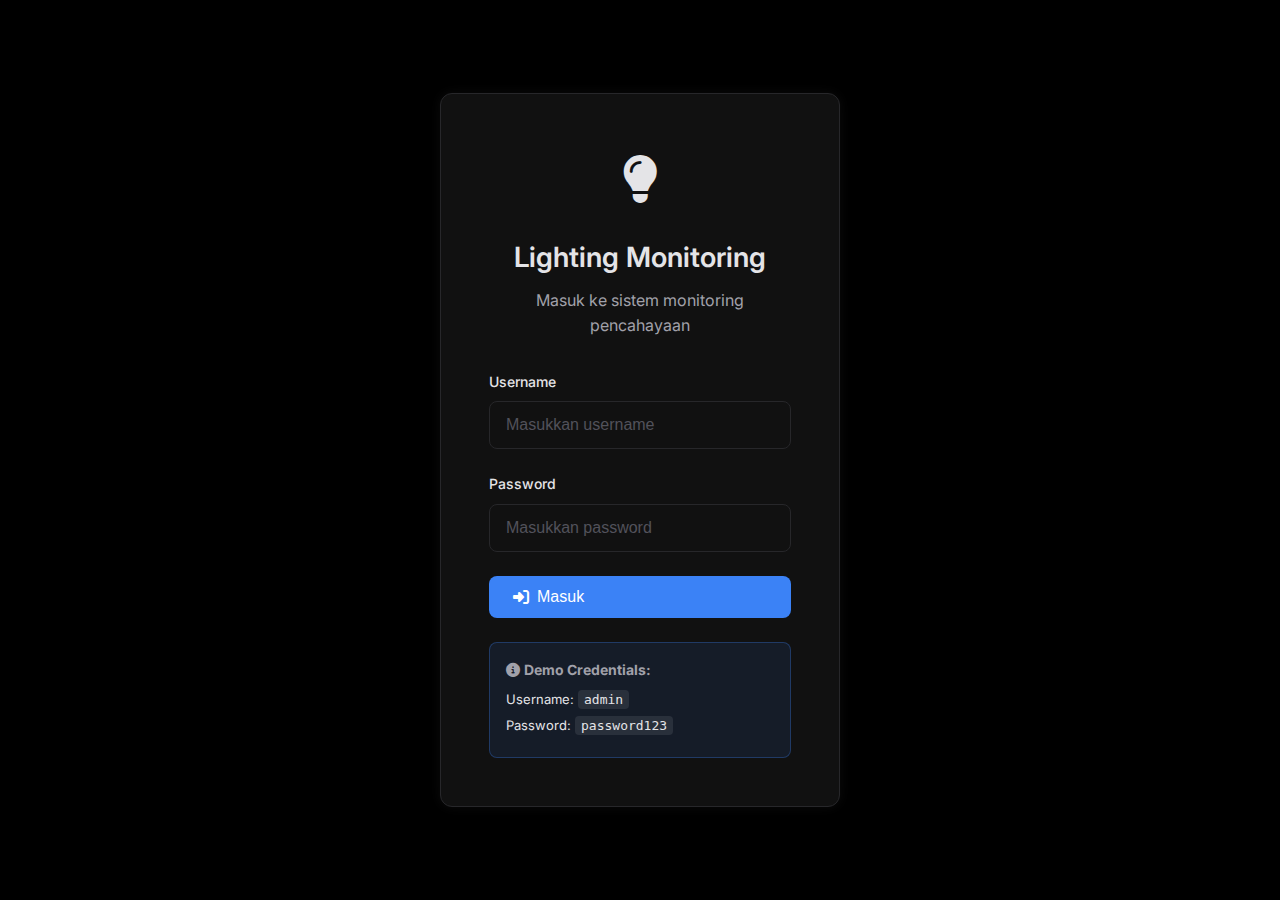
<file: index-CORS-LOCALSTORAGE-FIXED.html>
<!DOCTYPE html>
<html lang="id">
<head>
    <meta charset="UTF-8">
    <meta name="viewport" content="width=device-width, initial-scale=1.0">
    <title>Lighting Monitoring Dashboard</title>
    
    <!-- External Resources -->
    <link href="https://cdnjs.cloudflare.com/ajax/libs/font-awesome/6.4.0/css/all.min.css" rel="stylesheet">
    <link href="https://fonts.googleapis.com/css2?family=Inter:wght@300;400;500;600;700;800;900&display=swap" rel="stylesheet">
    
    <style>
/* Reset and Base Styles */
* {
    margin: 0;
    padding: 0;
    box-sizing: border-box;
}

body {
    font-family: 'Inter', -apple-system, BlinkMacSystemFont, 'Segoe UI', sans-serif;
    background-color: #000000;
    color: #E4E4E7;
    line-height: 1.6;
    font-size: 16px;
    font-weight: 400;
}

/* CSS Variables for Design System */
:root {
    /* Colors */
    --primary-500: #3B82F6;
    --primary-700: #1D4ED8;
    --primary-100: #DBEAFE;
    
    --page-bg: #000000;
    --surface-bg: #111111;
    --border-subtle: #27272A;
    --text-primary: #E4E4E7;
    --text-secondary: #A1A1AA;
    --text-disabled: #52525B;
    
    --status-piping: #3B82F6;
    --status-cabling: #EAB308;
    --status-lamp: #A855F7;
    --status-tested: #F97316;
    --status-selesai: #22C55E;
    --error: #EF4444;
    
    /* Spacing (8pt scale) */
    --space-8: 8px;
    --space-12: 12px;
    --space-16: 16px;
    --space-24: 24px;
    --space-32: 32px;
    --space-48: 48px;
    --space-64: 64px;
    
    /* Border Radius */
    --radius-md: 8px;
    --radius-lg: 12px;
    
    /* Shadows/Glows */
    --glow-primary-focus: 0 0 0 3px rgba(59, 130, 246, 0.4);
    --glow-hover: 0 0 12px rgba(228, 228, 231, 0.05);
    
    /* Typography */
    --font-size-h1: 38px;
    --font-size-h2: 24px;
    --font-size-h3: 18px;
    --font-size-body: 16px;
    --font-size-small: 14px;
    --font-size-tiny: 12px;
}

/* Utility Classes */
.page-container {
    min-height: 100vh;
    display: flex;
    align-items: center;
    justify-content: center;
    padding: var(--space-48);
}

.main-app {
    min-height: 100vh;
    display: flex;
    flex-direction: column;
}

.page-content {
    display: none;
    flex: 1;
    padding: var(--space-48);
    max-width: 1440px;
    margin: 0 auto;
    width: 100%;
}

.page-content.active {
    display: block;
}

.page-header {
    margin-bottom: var(--space-48);
}

.page-title {
    font-size: var(--font-size-h1);
    font-weight: 700;
    line-height: 1.3;
    margin-bottom: var(--space-8);
    color: var(--text-primary);
}

.page-subtitle {
    font-size: var(--font-size-body);
    color: var(--text-secondary);
}

/* Login Page Styles */
.login-card {
    background: var(--surface-bg);
    border: 1px solid var(--border-subtle);
    border-radius: var(--radius-lg);
    padding: var(--space-48);
    width: 100%;
    max-width: 400px;
    box-shadow: var(--glow-hover);
}

.login-header {
    text-align: center;
    margin-bottom: var(--space-32);
}

.login-icon {
    font-size: 48px;
    margin-bottom: var(--space-16);
}

.login-title {
    font-size: 28px;
    font-weight: 600;
    margin-bottom: var(--space-8);
    color: var(--text-primary);
}

.login-subtitle {
    color: var(--text-secondary);
    font-size: var(--font-size-body);
}

.login-form {
    display: flex;
    flex-direction: column;
    gap: var(--space-24);
}

.form-group {
    display: flex;
    flex-direction: column;
    gap: var(--space-8);
}

.form-group label {
    font-size: var(--font-size-small);
    font-weight: 500;
    color: var(--text-primary);
}

.form-group input,
.form-group select {
    height: 48px;
    padding: 0 var(--space-16);
    background: var(--surface-bg);
    border: 1px solid var(--border-subtle);
    border-radius: var(--radius-md);
    color: var(--text-primary);
    font-size: var(--font-size-body);
    transition: all 200ms ease-in-out;
}

.form-group input:focus,
.form-group select:focus {
    outline: none;
    border-color: var(--primary-500);
    box-shadow: var(--glow-primary-focus);
}

.form-group input::placeholder {
    color: var(--text-disabled);
}

/* Button Styles */
.btn-primary,
.btn-secondary,
.btn-link {
    display: inline-flex;
    align-items: center;
    gap: var(--space-8);
    padding: 12px var(--space-24);
    border: none;
    border-radius: var(--radius-md);
    font-size: var(--font-size-body);
    font-weight: 500;
    text-decoration: none;
    cursor: pointer;
    transition: all 200ms ease-in-out;
}

.btn-primary {
    background: var(--primary-500);
    color: white;
}

.btn-primary:hover {
    background: var(--primary-700);
    transform: scale(1.03);
}

.btn-primary:active {
    transform: scale(0.98);
}

.btn-secondary {
    background: transparent;
    color: var(--text-primary);
    border: 1px solid var(--border-subtle);
}

.btn-secondary:hover {
    background: rgba(228, 228, 231, 0.05);
    border-color: var(--text-secondary);
}

.btn-link {
    background: transparent;
    color: var(--primary-500);
    padding: 0;
}

.btn-link:hover {
    color: var(--primary-700);
    text-decoration: underline;
}

.error-message {
    background: rgba(239, 68, 68, 0.1);
    border: 1px solid var(--error);
    color: var(--error);
    padding: var(--space-12);
    border-radius: var(--radius-md);
    font-size: var(--font-size-small);
    margin-top: var(--space-16);
}

/* Navigation Styles */
.navbar {
    background: var(--surface-bg);
    border-bottom: 1px solid var(--border-subtle);
    padding: 0 var(--space-48);
    height: 64px;
    display: flex;
    align-items: center;
    justify-content: space-between;
    position: sticky;
    top: 0;
    z-index: 100;
}

.nav-brand {
    display: flex;
    align-items: center;
    gap: var(--space-12);
    font-weight: 600;
    color: var(--text-primary);
}

.nav-icon {
    font-size: 24px;
}

.nav-title {
    font-size: 18px;
}

.nav-menu {
    display: flex;
    gap: var(--space-32);
}

.nav-link {
    display: flex;
    align-items: center;
    gap: var(--space-8);
    padding: var(--space-8) var(--space-16);
    color: var(--text-secondary);
    text-decoration: none;
    border-radius: var(--radius-md);
    transition: all 200ms ease-in-out;
    cursor: pointer;
    border: none;
    background: none;
    font-family: inherit;
    font-size: inherit;
}

.nav-link:hover,
.nav-link.active {
    color: var(--primary-500);
    background: rgba(59, 130, 246, 0.1);
}

.nav-user {
    display: flex;
    align-items: center;
    gap: var(--space-16);
}

.user-info {
    display: flex;
    flex-direction: column;
    align-items: flex-end;
}

.user-name {
    font-weight: 500;
    color: var(--text-primary);
}

.user-role {
    font-size: var(--font-size-small);
    color: var(--text-secondary);
}

/* Dashboard Styles */
.dashboard-grid {
    display: grid;
    grid-template-columns: repeat(auto-fit, minmax(300px, 1fr));
    gap: var(--space-32);
    margin-bottom: var(--space-48);
}

.summary-card {
    background: var(--surface-bg);
    border: 1px solid var(--border-subtle);
    border-radius: var(--radius-md);
    padding: var(--space-24);
    transition: all 250ms ease-out;
}

.summary-card:hover {
    box-shadow: var(--glow-hover);
}

.card-header {
    display: flex;
    align-items: center;
    justify-content: space-between;
    margin-bottom: var(--space-16);
}

.card-title {
    font-size: var(--font-size-h3);
    font-weight: 600;
    color: var(--text-secondary);
}

.card-icon {
    color: var(--text-secondary);
}

.card-metric {
    font-size: 48px;
    font-weight: 700;
    line-height: 1;
    color: var(--text-primary);
    margin-bottom: var(--space-8);
}

.card-trend {
    display: flex;
    align-items: center;
    gap: var(--space-8);
    font-size: var(--font-size-small);
    font-weight: 500;
}

.card-trend.positive {
    color: var(--status-selesai);
}

.card-trend.neutral {
    color: var(--text-secondary);
}

.card-trend.warning {
    color: var(--status-tested);
}

.card-trend.success {
    color: var(--status-selesai);
}

/* Form Styles */
.form-container {
    background: var(--surface-bg);
    border: 1px solid var(--border-subtle);
    border-radius: var(--radius-md);
    padding: var(--space-32);
}

.form-grid {
    display: grid;
    grid-template-columns: repeat(auto-fit, minmax(300px, 1fr));
    gap: var(--space-24);
    margin-bottom: var(--space-32);
}

.form-actions {
    display: flex;
    gap: var(--space-16);
    justify-content: flex-end;
}

/* Database Styles */
.database-controls {
    margin-bottom: var(--space-32);
}

.search-controls {
    display: flex;
    gap: var(--space-16);
    align-items: center;
    flex-wrap: wrap;
}

.search-box {
    position: relative;
    flex: 1;
    min-width: 300px;
}

.search-box svg {
    position: absolute;
    left: var(--space-12);
    top: 50%;
    transform: translateY(-50%);
    color: var(--text-secondary);
}

.search-box input {
    width: 100%;
    height: 48px;
    padding: 0 var(--space-12) 0 var(--space-40);
    background: var(--surface-bg);
    border: 1px solid var(--border-subtle);
    border-radius: var(--radius-md);
    color: var(--text-primary);
    font-size: var(--font-size-body);
}

.filter-controls {
    display: flex;
    gap: var(--space-12);
}

.filter-controls select {
    height: 48px;
    padding: 0 var(--space-12);
    background: var(--surface-bg);
    border: 1px solid var(--border-subtle);
    border-radius: var(--radius-md);
    color: var(--text-primary);
    font-size: var(--font-size-body);
}

.table-container {
    background: var(--surface-bg);
    border: 1px solid var(--border-subtle);
    border-radius: var(--radius-md);
    overflow: hidden;
}

.data-table {
    width: 100%;
    border-collapse: collapse;
}

.data-table th,
.data-table td {
    padding: var(--space-16) var(--space-24);
    text-align: left;
    border-bottom: 1px solid var(--border-subtle);
}

.data-table th {
    background: rgba(228, 228, 231, 0.02);
    font-size: var(--font-size-small);
    font-weight: 600;
    color: var(--text-secondary);
    text-transform: uppercase;
    letter-spacing: 0.05em;
}

.data-table td {
    color: var(--text-primary);
    font-size: var(--font-size-body);
}

.data-table tr:hover {
    background: rgba(228, 228, 231, 0.03);
}

/* Status Tags */
.status-tag {
    display: inline-flex;
    align-items: center;
    gap: var(--space-8);
    padding: 4px var(--space-12);
    border-radius: var(--radius-md);
    font-size: var(--font-size-tiny);
    font-weight: 500;
    text-transform: uppercase;
    letter-spacing: 0.05em;
}

.status-tag::before {
    content: '';
    width: 6px;
    height: 6px;
    border-radius: 50%;
    flex-shrink: 0;
}

.status-tag.active {
    background: rgba(34, 197, 94, 0.15);
    color: #22C55E;
}

.status-tag.active::before {
    background: #22C55E;
}

.status-tag.inactive {
    background: rgba(239, 68, 68, 0.15);
    color: #EF4444;
}

.status-tag.inactive::before {
    background: #EF4444;
}

.status-tag.maintenance {
    background: rgba(234, 179, 8, 0.15);
    color: #EAB308;
}

.status-tag.maintenance::before {
    background: #EAB308;
}

.action-buttons {
    display: flex;
    gap: var(--space-8);
}

.btn-edit,
.btn-delete {
    width: 32px;
    height: 32px;
    border: none;
    border-radius: var(--radius-md);
    cursor: pointer;
    display: flex;
    align-items: center;
    justify-content: center;
    transition: all 200ms ease-in-out;
}

.btn-edit {
    background: rgba(59, 130, 246, 0.2);
    color: var(--primary-500);
}

.btn-edit:hover {
    background: var(--primary-500);
    color: white;
}

.btn-delete {
    background: rgba(239, 68, 68, 0.2);
    color: var(--error);
}

.btn-delete:hover {
    background: var(--error);
    color: white;
}

.table-pagination {
    display: flex;
    align-items: center;
    justify-content: center;
    gap: var(--space-16);
    padding: var(--space-24);
    border-top: 1px solid var(--border-subtle);
}

.pagination-btn {
    padding: var(--space-8) var(--space-16);
    background: var(--surface-bg);
    border: 1px solid var(--border-subtle);
    border-radius: var(--radius-md);
    color: var(--text-primary);
    cursor: pointer;
    transition: all 200ms ease-in-out;
}

.pagination-btn:hover:not(:disabled) {
    border-color: var(--primary-500);
    color: var(--primary-500);
}

.pagination-btn:disabled {
    opacity: 0.5;
    cursor: not-allowed;
}

.page-info {
    color: var(--text-secondary);
    font-size: var(--font-size-small);
}

/* Loading Overlay */
.loading-overlay {
    position: fixed;
    top: 0;
    left: 0;
    right: 0;
    bottom: 0;
    background: rgba(0, 0, 0, 0.8);
    display: flex;
    align-items: center;
    justify-content: center;
    z-index: 1000;
}

.loading-spinner {
    text-align: center;
}

.spinner {
    width: 48px;
    height: 48px;
    border: 4px solid var(--border-subtle);
    border-top: 4px solid var(--primary-500);
    border-radius: 50%;
    animation: spin 1s linear infinite;
    margin: 0 auto var(--space-16);
}

@keyframes spin {
    0% { transform: rotate(0deg); }
    100% { transform: rotate(360deg); }
}

/* Toast Notifications */
.toast-container {
    position: fixed;
    top: var(--space-24);
    right: var(--space-24);
    z-index: 1000;
    display: flex;
    flex-direction: column;
    gap: var(--space-12);
}

.toast {
    background: var(--surface-bg);
    border: 1px solid var(--border-subtle);
    border-radius: var(--radius-md);
    padding: var(--space-16);
    min-width: 300px;
    box-shadow: var(--glow-hover);
    animation: slideIn 300ms ease-out;
}

.toast.success {
    border-color: var(--status-selesai);
}

.toast.error {
    border-color: var(--error);
}

.toast.warning {
    border-color: var(--status-tested);
}

@keyframes slideIn {
    from {
        transform: translateX(100%);
        opacity: 0;
    }
    to {
        transform: translateX(0);
        opacity: 1;
    }
}

/* Responsive Design */
@media (max-width: 1024px) {
    .navbar {
        padding: 0 var(--space-24);
    }
    
    .nav-menu {
        gap: var(--space-16);
    }
    
    .nav-link {
        padding: var(--space-8) var(--space-12);
    }
    
    .page-content {
        padding: var(--space-24);
    }
}

@media (max-width: 768px) {
    .navbar {
        padding: 0 var(--space-16);
    }
    
    .nav-menu {
        display: none;
    }
    
    .nav-user .user-info {
        display: none;
    }
    
    .page-content {
        padding: var(--space-16);
    }
    
    .dashboard-grid {
        grid-template-columns: 1fr;
        gap: var(--space-16);
    }
    
    .form-grid {
        grid-template-columns: 1fr;
        gap: var(--space-16);
    }
    
    .search-controls {
        flex-direction: column;
        align-items: stretch;
    }
    
    .search-box {
        min-width: auto;
    }
    
    .filter-controls {
        justify-content: stretch;
    }
    
    .filter-controls select {
        flex: 1;
    }
    
    .table-container {
        overflow-x: auto;
    }
    
    .data-table {
        min-width: 800px;
    }
    
    .form-actions {
        flex-direction: column;
    }
    
    .toast-container {
        left: var(--space-16);
        right: var(--space-16);
    }
    
    .toast {
        min-width: auto;
    }
}

@media (max-width: 480px) {
    .login-card {
        padding: var(--space-32);
        margin: var(--space-16);
    }
    
    .nav-brand .nav-title {
        display: none;
    }
    
    .page-title {
        font-size: 28px;
    }
    
    .card-metric {
        font-size: 36px;
    }
    
    .table-container {
        font-size: var(--font-size-small);
    }
}
    </style>
</head>
<body>
    <!-- Main Application Container -->
    <div class="main-app" id="main-app">
        
        <!-- Login Page -->
        <div class="page-container" id="login-section">
            <div class="login-card">
                <div class="login-header">
                    <div class="login-icon">
                        <i class="fas fa-lightbulb"></i>
                    </div>
                    <h1 class="login-title">Lighting Monitoring</h1>
                    <p class="login-subtitle">Masuk ke sistem monitoring pencahayaan</p>
                </div>
                
                <form class="login-form" id="loginForm">
                    <div class="form-group">
                        <label for="username">Username</label>
                        <input 
                            type="text" 
                            id="username" 
                            name="username" 
                            placeholder="Masukkan username" 
                            required
                            autocomplete="username"
                        >
                    </div>
                    
                    <div class="form-group">
                        <label for="password">Password</label>
                        <input 
                            type="password" 
                            id="password" 
                            name="password" 
                            placeholder="Masukkan password" 
                            required
                            autocomplete="current-password"
                        >
                    </div>
                    
                    <button type="submit" class="btn-primary" id="loginBtn">
                        <i class="fas fa-sign-in-alt"></i>
                        Masuk
                    </button>
                    
                    <div id="loginError" class="error-message" style="display: none;">
                        <i class="fas fa-exclamation-triangle"></i>
                        Username atau password salah
                    </div>
                </form>
                
                <div style="margin-top: 24px; padding: 16px; background: rgba(59, 130, 246, 0.1); border-radius: 8px; border: 1px solid rgba(59, 130, 246, 0.3);">
                    <p style="font-size: 14px; color: var(--text-secondary); margin-bottom: 8px;">
                        <i class="fas fa-info-circle"></i>
                        <strong>Demo Credentials:</strong>
                    </p>
                    <p style="font-size: 13px; color: var(--text-primary); margin: 4px 0;">
                        Username: <code style="background: rgba(228, 228, 231, 0.1); padding: 2px 6px; border-radius: 4px;">admin</code>
                    </p>
                    <p style="font-size: 13px; color: var(--text-primary); margin: 4px 0;">
                        Password: <code style="background: rgba(228, 228, 231, 0.1); padding: 2px 6px; border-radius: 4px;">password123</code>
                    </p>
                </div>
            </div>
        </div>

        <!-- Dashboard Section -->
        <div id="dashboard-section" style="display: none;">
            <!-- Navigation -->
            <nav class="navbar">
                <div class="nav-brand">
                    <i class="fas fa-lightbulb nav-icon"></i>
                    <span class="nav-title">Lighting Monitoring</span>
                </div>
                
                <div class="nav-menu">
                    <button class="nav-link active" data-page="dashboard" onclick="showPage('dashboard')">
                        <i class="fas fa-tachometer-alt"></i>
                        Dashboard
                    </button>
                    <button class="nav-link" data-page="add-data" onclick="showPage('add-data')">
                        <i class="fas fa-plus-circle"></i>
                        Tambah Data
                    </button>
                    <button class="nav-link" data-page="database" onclick="showPage('database')">
                        <i class="fas fa-database"></i>
                        Database
                    </button>
                </div>
                
                <div class="nav-user">
                    <div class="user-info">
                        <span class="user-name">Admin User</span>
                        <span class="user-role">Administrator</span>
                    </div>
                    <button class="btn-secondary" id="logoutBtn">
                        <i class="fas fa-sign-out-alt"></i>
                        Keluar
                    </button>
                </div>
            </nav>

            <!-- Dashboard Content -->
            <div class="page-content active" id="dashboard-content">
                <div class="page-header">
                    <h1 class="page-title">Dashboard Monitoring Pencahayaan</h1>
                    <p class="page-subtitle">Ringkasan status dan performa sistem pencahayaan</p>
                </div>

                <!-- Summary Cards -->
                <div class="dashboard-grid">
                    <div class="summary-card">
                        <div class="card-header">
                            <h3 class="card-title">Total Perangkat</h3>
                            <i class="fas fa-lightbulb card-icon"></i>
                        </div>
                        <div class="card-metric" id="totalDevices">0</div>
                        <div class="card-trend neutral" id="totalDevicesTrend">
                            <i class="fas fa-minus"></i>
                            Tidak ada perubahan
                        </div>
                    </div>

                    <div class="summary-card">
                        <div class="card-header">
                            <h3 class="card-title">Perangkat Aktif</h3>
                            <i class="fas fa-power-off card-icon"></i>
                        </div>
                        <div class="card-metric" id="activeDevices">0</div>
                        <div class="card-trend success" id="activeDevicesTrend">
                            <i class="fas fa-arrow-up"></i>
                            Semua perangkat normal
                        </div>
                    </div>

                    <div class="summary-card">
                        <div class="card-header">
                            <h3 class="card-title">Peringatan</h3>
                            <i class="fas fa-exclamation-triangle card-icon"></i>
                        </div>
                        <div class="card-metric" id="alerts">0</div>
                        <div class="card-trend success" id="alertsTrend">
                            <i class="fas fa-check"></i>
                            Tidak ada masalah
                        </div>
                    </div>

                    <div class="summary-card">
                        <div class="card-header">
                            <h3 class="card-title">Rata-rata Penggunaan</h3>
                            <i class="fas fa-chart-line card-icon"></i>
                        </div>
                        <div class="card-metric" id="averageUsage">0%</div>
                        <div class="card-trend neutral" id="averageUsageTrend">
                            <i class="fas fa-minus"></i>
                            Data belum tersedia
                        </div>
                    </div>
                </div>

                <!-- Quick Actions -->
                <div style="background: var(--surface-bg); border: 1px solid var(--border-subtle); border-radius: var(--radius-md); padding: var(--space-24); margin-bottom: var(--space-48);">
                    <h3 style="font-size: var(--font-size-h3); font-weight: 600; color: var(--text-primary); margin-bottom: var(--space-16);">
                        <i class="fas fa-bolt"></i>
                        Aksi Cepat
                    </h3>
                    <div style="display: flex; gap: var(--space-16); flex-wrap: wrap;">
                        <button class="btn-primary" onclick="showPage('add-data')">
                            <i class="fas fa-plus"></i>
                            Tambah Data Baru
                        </button>
                        <button class="btn-secondary" onclick="showPage('database')">
                            <i class="fas fa-database"></i>
                            Lihat Database
                        </button>
                        <button class="btn-secondary" onclick="refreshData()">
                            <i class="fas fa-sync-alt"></i>
                            Refresh Data
                        </button>
                    </div>
                </div>
            </div>

            <!-- Add Data Content -->
            <div class="page-content" id="add-data-content">
                <div class="page-header">
                    <h1 class="page-title">Tambah Data Baru</h1>
                    <p class="page-subtitle">Tambahkan data perangkat pencahayaan baru ke sistem</p>
                </div>

                <div class="form-container">
                    <form id="addDataForm">
                        <div class="form-grid">
                            <div class="form-group">
                                <label for="deviceName">Nama Perangkat</label>
                                <input type="text" id="deviceName" name="deviceName" placeholder="Masukkan nama perangkat" required>
                            </div>

                            <div class="form-group">
                                <label for="deviceLocation">Lokasi</label>
                                <select id="deviceLocation" name="deviceLocation" required>
                                    <option value="">Pilih Lokasi</option>
                                    <option value="Office">Office</option>
                                    <option value="Warehouse">Warehouse</option>
                                    <option value="Outdoor">Outdoor</option>
                                    <option value="Corridor">Corridor</option>
                                </select>
                            </div>

                            <div class="form-group">
                                <label for="deviceStatus">Status</label>
                                <select id="deviceStatus" name="deviceStatus" required>
                                    <option value="">Pilih Status</option>
                                    <option value="Active">Active</option>
                                    <option value="Inactive">Inactive</option>
                                    <option value="Maintenance">Maintenance</option>
                                </select>
                            </div>

                            <div class="form-group">
                                <label for="powerConsumption">Konsumsi Daya (Watt)</label>
                                <input type="number" id="powerConsumption" name="powerConsumption" placeholder="Masukkan konsumsi daya" required min="0" step="0.1">
                            </div>
                        </div>

                        <div class="form-actions">
                            <button type="button" class="btn-secondary" onclick="showPage('dashboard')">
                                <i class="fas fa-times"></i>
                                Batal
                            </button>
                            <button type="submit" class="btn-primary">
                                <i class="fas fa-save"></i>
                                Simpan
                            </button>
                        </div>
                    </form>
                </div>
            </div>

            <!-- Database Content -->
            <div class="page-content" id="database-content">
                <div class="page-header">
                    <h1 class="page-title">Manajemen Data</h1>
                    <p class="page-subtitle">Kelola data perangkat pencahayaan</p>
                </div>

                <div class="database-controls">
                    <div class="search-controls">
                        <div class="search-box">
                            <svg width="16" height="16" viewBox="0 0 24 24" fill="none" stroke="currentColor" stroke-width="2">
                                <circle cx="11" cy="11" r="8"></circle>
                                <path d="m21 21-4.35-4.35"></path>
                            </svg>
                            <input type="text" id="searchInput" placeholder="Cari perangkat...">
                        </div>

                        <div class="filter-controls">
                            <select id="statusFilter">
                                <option value="">Semua Status</option>
                                <option value="Active">Active</option>
                                <option value="Inactive">Inactive</option>
                                <option value="Maintenance">Maintenance</option>
                            </select>

                            <select id="locationFilter">
                                <option value="">Semua Lokasi</option>
                                <option value="Office">Office</option>
                                <option value="Warehouse">Warehouse</option>
                                <option value="Outdoor">Outdoor</option>
                                <option value="Corridor">Corridor</option>
                            </select>

                            <input type="date" id="dateFromFilter" placeholder="Tanggal Dari">

                            <input type="date" id="dateToFilter" placeholder="Tanggal Sampai">

                            <button class="btn-primary" onclick="applyFilters()">
                                <i class="fas fa-filter"></i>
                                Filter
                            </button>

                            <button class="btn-secondary" onclick="resetFilters()">
                                <i class="fas fa-undo"></i>
                                Reset
                            </button>
                        </div>
                    </div>
                </div>

                <div class="table-container">
                    <table class="data-table">
                        <thead>
                            <tr>
                                <th>ID</th>
                                <th>Nama Perangkat</th>
                                <th>Lokasi</th>
                                <th>Status</th>
                                <th>Konsumsi Daya</th>
                                <th>Terakhir Diperbarui</th>
                                <th>Aksi</th>
                            </tr>
                        </thead>
                        <tbody id="dataTableBody">
                            <tr>
                                <td colspan="7" style="text-align: center; padding: 48px; color: var(--text-secondary);">
                                    <i class="fas fa-database" style="font-size: 48px; margin-bottom: 16px; display: block;"></i>
                                    <p>Belum ada data</p>
                                    <p style="font-size: 14px; margin-top: 8px;">Mulai dengan menambahkan data perangkat baru</p>
                                </td>
                            </tr>
                        </tbody>
                    </table>

                    <div class="table-pagination" id="pagination" style="display: none;">
                        <button class="pagination-btn" id="prevPage" onclick="changePage(-1)">
                            <i class="fas fa-chevron-left"></i>
                            Sebelumnya
                        </button>
                        <span class="page-info" id="pageInfo">Halaman 1 dari 1</span>
                        <button class="pagination-btn" id="nextPage" onclick="changePage(1)">
                            Selanjutnya
                            <i class="fas fa-chevron-right"></i>
                        </button>
                    </div>
                </div>
            </div>
        </div>
    </div>

    <!-- Loading Overlay -->
    <div class="loading-overlay" id="loadingOverlay" style="display: none;">
        <div class="loading-spinner">
            <div class="spinner"></div>
            <p>Memproses permintaan...</p>
        </div>
    </div>

    <!-- Toast Container -->
    <div class="toast-container" id="toastContainer"></div>

    <script>
        // Configuration
        const CONFIG = {
            API_URL: 'https://script.google.com/macros/s/AKfycbzqqt_N8SEW8isUMgbWoSgz_g1SBVjaSo_vvuJCWb00UE3NXuw3Ga0A9D838ty3nN8Z/exec',
            CREDENTIALS: {
                username: 'admin',
                password: 'password123'
            },
            ITEMS_PER_PAGE: 10
        };

        // Global variables
        let currentPage = 1;
        let totalPages = 1;
        let allData = [];
        let filteredData = [];
        let deviceCounter = 1;

        // Authentication Management
        class AuthManager {
            constructor() {
                this.checkAuthStatus();
            }

            checkAuthStatus() {
                const authToken = localStorage.getItem('lightingAuthToken');
                const userData = localStorage.getItem('lightingUserData');
                
                if (authToken && userData) {
                    try {
                        const user = JSON.parse(userData);
                        if (user.username === CONFIG.CREDENTIALS.username && user.loginTime) {
                            // Token valid, show dashboard
                            this.showDashboard();
                            return;
                        }
                    } catch (e) {
                        // Invalid token, clear and show login
                        this.clearAuth();
                    }
                }
                
                // No valid token, show login
                this.showLogin();
            }

            async login(username, password) {
                try {
                    showLoading(true);
                    
                    // Simulate API call delay
                    await new Promise(resolve => setTimeout(resolve, 1000));
                    
                    if (username === CONFIG.CREDENTIALS.username && password === CONFIG.CREDENTIALS.password) {
                        const authToken = this.generateToken();
                        const userData = {
                            username: username,
                            role: 'Administrator',
                            loginTime: new Date().toISOString()
                        };
                        
                        localStorage.setItem('lightingAuthToken', authToken);
                        localStorage.setItem('lightingUserData', JSON.stringify(userData));
                        
                        showToast('Login berhasil!', 'success');
                        this.showDashboard();
                        return true;
                    } else {
                        showToast('Username atau password salah', 'error');
                        return false;
                    }
                } catch (error) {
                    console.error('Login error:', error);
                    showToast('Terjadi kesalahan saat login', 'error');
                    return false;
                } finally {
                    showLoading(false);
                }
            }

            logout() {
                this.clearAuth();
                showToast('Berhasil keluar dari sistem', 'success');
                this.showLogin();
            }

            clearAuth() {
                localStorage.removeItem('lightingAuthToken');
                localStorage.removeItem('lightingUserData');
            }

            generateToken() {
                return btoa(Date.now() + '_' + Math.random().toString(36));
            }

            showLogin() {
                document.getElementById('login-section').style.display = 'flex';
                document.getElementById('dashboard-section').style.display = 'none';
            }

            showDashboard() {
                document.getElementById('login-section').style.display = 'none';
                document.getElementById('dashboard-section').style.display = 'block';
                
                // Load data and update dashboard
                if (window.app) {
                    window.app.loadDashboardData();
                    window.app.loadAllData();
                }
            }
        }

        // Enhanced Google Sheets Integration with CORS handling
        class GoogleSheetsManager {
            static async addData(deviceData) {
                try {
                    console.log('Attempting to send data to Google Sheets:', deviceData);
                    
                    // Try with CORS proxy or direct request
                    const response = await fetch(CONFIG.API_URL, {
                        method: 'POST',
                        headers: {
                            'Content-Type': 'application/json',
                            'Accept': 'application/json'
                        },
                        body: JSON.stringify({
                            action: 'add',
                            data: deviceData
                        })
                    });

                    console.log('Response status:', response.status);
                    console.log('Response ok:', response.ok);

                    if (response.ok) {
                        const result = await response.json();
                        console.log('Data sent to Google Sheets successfully:', result);
                        return { success: true, data: result };
                    } else {
                        console.error('Failed to send data to Google Sheets:', response.status, response.statusText);
                        return { success: false, error: `HTTP ${response.status}: ${response.statusText}` };
                    }
                } catch (error) {
                    console.error('Error sending data to Google Sheets:', error);
                    return { success: false, error: error.message };
                }
            }

            static async getData() {
                try {
                    console.log('Attempting to get data from Google Sheets');
                    
                    const response = await fetch(CONFIG.API_URL, {
                        method: 'POST',
                        headers: {
                            'Content-Type': 'application/json',
                            'Accept': 'application/json'
                        },
                        body: JSON.stringify({
                            action: 'read'
                        })
                    });

                    if (response.ok) {
                        const result = await response.json();
                        console.log('Data received from Google Sheets:', result);
                        return { success: true, data: result.data || [] };
                    } else {
                        console.error('Failed to get data from Google Sheets:', response.status);
                        return { success: false, data: [] };
                    }
                } catch (error) {
                    console.error('Error getting data from Google Sheets:', error);
                    return { success: false, data: [] };
                }
            }
        }

        // App Management
        class AppManager {
            constructor() {
                this.initializeEventListeners();
                this.initializeNavigation();
                this.authManager = new AuthManager();
                this.loadDeviceCounter();
                console.log('AppManager initialized');
            }

            initializeEventListeners() {
                // Login form
                document.getElementById('loginForm').addEventListener('submit', (e) => {
                    e.preventDefault();
                    this.handleLogin(e);
                });

                // Logout button
                document.getElementById('logoutBtn').addEventListener('click', () => {
                    this.authManager.logout();
                });

                // Add data form
                document.getElementById('addDataForm').addEventListener('submit', (e) => {
                    e.preventDefault();
                    this.handleAddData(e);
                });

                // Search input
                document.getElementById('searchInput').addEventListener('input', (e) => {
                    this.handleSearch(e.target.value);
                });
            }

            initializeNavigation() {
                // Navigation is handled by onclick events in HTML
                console.log('Navigation initialized');
            }

            async handleLogin(e) {
                const formData = new FormData(e.target);
                const username = formData.get('username');
                const password = formData.get('password');

                await this.authManager.login(username, password);
            }

            async handleAddData(e) {
                try {
                    showLoading(true);
                    
                    const formData = new FormData(e.target);
                    const newDevice = {
                        id: this.generateDeviceId(),
                        name: formData.get('deviceName'),
                        location: formData.get('deviceLocation'),
                        status: formData.get('deviceStatus'),
                        powerConsumption: parseFloat(formData.get('powerConsumption')),
                        lastUpdated: new Date().toISOString()
                    };

                    console.log('New device data:', newDevice);

                    // Add to local data first (for immediate UI update)
                    allData.push(newDevice);
                    this.saveToLocalStorage();
                    this.updateDeviceCounter();
                    
                    console.log('Data saved to localStorage:', allData);
                    
                    // Try to send to Google Sheets with better error handling
                    const sheetsResult = await GoogleSheetsManager.addData(newDevice);
                    
                    // Simulate API call delay
                    await new Promise(resolve => setTimeout(resolve, 1000));
                    
                    if (sheetsResult.success) {
                        showToast('Data berhasil ditambahkan ke Google Sheets!', 'success');
                    } else {
                        console.warn('Google Sheets sync failed:', sheetsResult.error);
                        showToast('Data disimpan secara lokal (Google Sheets: ' + sheetsResult.error + ')', 'warning');
                    }
                    
                    e.target.reset();
                    
                    // Refresh dashboard and database
                    this.loadDashboardData();
                    this.updateTableDisplay();
                    this.showPage('database');
                    
                } catch (error) {
                    console.error('Add data error:', error);
                    showToast('Terjadi kesalahan saat menambahkan data: ' + error.message, 'error');
                } finally {
                    showLoading(false);
                }
            }

            showPage(pageName) {
                console.log('Showing page:', pageName);
                
                // Hide all pages
                document.querySelectorAll('.page-content').forEach(page => {
                    page.classList.remove('active');
                });

                // Show selected page
                const targetPage = document.getElementById(`${pageName}-content`);
                if (targetPage) {
                    targetPage.classList.add('active');
                } else {
                    console.error('Page not found:', `${pageName}-content`);
                }

                // Update navigation
                document.querySelectorAll('.nav-link').forEach(link => {
                    link.classList.remove('active');
                });
                
                const activeNavLink = document.querySelector(`[data-page="${pageName}"]`);
                if (activeNavLink) {
                    activeNavLink.classList.add('active');
                }

                // Load page-specific data
                if (pageName === 'database') {
                    this.loadDatabaseData();
                } else if (pageName === 'dashboard') {
                    this.loadDashboardData();
                }
            }

            loadDashboardData() {
                console.log('Loading dashboard data, current data:', allData);
                
                // Calculate metrics from actual data
                const totalDevices = allData.length;
                const activeDevices = allData.filter(d => d.status === 'Active').length;
                const inactiveDevices = allData.filter(d => d.status === 'Inactive').length;
                const maintenanceDevices = allData.filter(d => d.status === 'Maintenance').length;
                const alerts = maintenanceDevices + inactiveDevices;
                
                // Calculate average power consumption
                const totalPower = allData.reduce((sum, d) => sum + d.powerConsumption, 0);
                const averageUsage = totalDevices > 0 ? Math.round((totalPower / totalDevices) * 10) / 10 : 0;

                console.log('Dashboard metrics calculated:', {
                    totalDevices, activeDevices, alerts, averageUsage
                });

                // Update dashboard metrics
                document.getElementById('totalDevices').textContent = totalDevices;
                document.getElementById('activeDevices').textContent = activeDevices;
                document.getElementById('alerts').textContent = alerts;
                document.getElementById('averageUsage').textContent = `${averageUsage}W`;

                // Update trends
                const totalTrend = document.getElementById('totalDevicesTrend');
                const activeTrend = document.getElementById('activeDevicesTrend');
                const alertsTrend = document.getElementById('alertsTrend');
                const usageTrend = document.getElementById('averageUsageTrend');

                if (totalDevices > 0) {
                    totalTrend.innerHTML = '<i class="fas fa-arrow-up"></i> Perangkat ditambahkan';
                    totalTrend.className = 'card-trend success';
                } else {
                    totalTrend.innerHTML = '<i class="fas fa-minus"></i> Tidak ada perubahan';
                    totalTrend.className = 'card-trend neutral';
                }

                if (activeDevices === totalDevices && totalDevices > 0) {
                    activeTrend.innerHTML = '<i class="fas fa-arrow-up"></i> Semua perangkat normal';
                    activeTrend.className = 'card-trend success';
                } else if (activeDevices > 0) {
                    activeTrend.innerHTML = '<i class="fas fa-arrow-up"></i> Sebagian perangkat aktif';
                    activeTrend.className = 'card-trend positive';
                } else {
                    activeTrend.innerHTML = '<i class="fas fa-arrow-down"></i> Tidak ada perangkat aktif';
                    activeTrend.className = 'card-trend warning';
                }

                if (alerts === 0) {
                    alertsTrend.innerHTML = '<i class="fas fa-check"></i> Tidak ada masalah';
                    alertsTrend.className = 'card-trend success';
                } else {
                    alertsTrend.innerHTML = `<i class="fas fa-exclamation-triangle"></i> ${alerts} perangkat bermasalah`;
                    alertsTrend.className = 'card-trend warning';
                }

                if (totalDevices > 0) {
                    usageTrend.innerHTML = '<i class="fas fa-arrow-up"></i> Data tersedia';
                    usageTrend.className = 'card-trend positive';
                } else {
                    usageTrend.innerHTML = '<i class="fas fa-minus"></i> Data belum tersedia';
                    usageTrend.className = 'card-trend neutral';
                }
            }

            loadDatabaseData() {
                console.log('Loading database data');
                this.updateTableDisplay();
            }

            async loadAllData() {
                console.log('Loading all data...');
                
                // Load from localStorage first
                this.loadFromLocalStorage();
                console.log('Data loaded from localStorage:', allData.length, 'items');
                
                // Try to get data from Google Sheets
                const sheetsResult = await GoogleSheetsManager.getData();
                if (sheetsResult.success && sheetsResult.data.length > 0) {
                    console.log('Google Sheets data loaded:', sheetsResult.data.length, 'items');
                    allData = sheetsResult.data;
                    this.saveToLocalStorage();
                }
                
                this.loadDashboardData();
            }

            handleSearch(query) {
                // Implement search logic
                console.log('Searching for:', query);
            }

            updateTableDisplay() {
                const tbody = document.getElementById('dataTableBody');
                const pagination = document.getElementById('pagination');

                console.log('Updating table display with', allData.length, 'items');

                if (allData.length === 0) {
                    // Show empty state
                    tbody.innerHTML = `
                        <tr>
                            <td colspan="7" style="text-align: center; padding: 48px; color: var(--text-secondary);">
                                <i class="fas fa-database" style="font-size: 48px; margin-bottom: 16px; display: block;"></i>
                                <p>Belum ada data</p>
                                <p style="font-size: 14px; margin-top: 8px;">Mulai dengan menambahkan data perangkat baru</p>
                                <p style="font-size: 12px; margin-top: 8px; color: var(--text-disabled);">Data akan tersimpan di localStorage dan Google Sheets</p>
                            </td>
                        </tr>
                    `;
                    pagination.style.display = 'none';
                    return;
                }

                // Calculate pagination
                const startIndex = (currentPage - 1) * CONFIG.ITEMS_PER_PAGE;
                const endIndex = startIndex + CONFIG.ITEMS_PER_PAGE;
                const pageData = allData.slice(startIndex, endIndex);
                totalPages = Math.ceil(allData.length / CONFIG.ITEMS_PER_PAGE);

                // Generate table rows
                tbody.innerHTML = pageData.map(device => `
                    <tr>
                        <td>${device.id}</td>
                        <td>${device.name}</td>
                        <td>${device.location}</td>
                        <td>
                            <span class="status-tag ${device.status.toLowerCase()}">
                                ${device.status}
                            </span>
                        </td>
                        <td>${device.powerConsumption}W</td>
                        <td>${new Date(device.lastUpdated).toLocaleDateString('id-ID')}</td>
                        <td>
                            <div class="action-buttons">
                                <button class="btn-edit" onclick="editDevice('${device.id}')" title="Edit">
                                    <i class="fas fa-edit"></i>
                                </button>
                                <button class="btn-delete" onclick="deleteDevice('${device.id}')" title="Hapus">
                                    <i class="fas fa-trash"></i>
                                </button>
                            </div>
                        </td>
                    </tr>
                `).join('');

                // Update pagination
                if (allData.length > CONFIG.ITEMS_PER_PAGE) {
                    pagination.style.display = 'flex';
                    document.getElementById('pageInfo').textContent = `Menampilkan ${startIndex + 1}-${Math.min(endIndex, allData.length)} dari ${allData.length} data, Halaman ${currentPage} dari ${totalPages}`;
                    
                    document.getElementById('prevPage').disabled = currentPage === 1;
                    document.getElementById('nextPage').disabled = currentPage === totalPages;
                } else {
                    pagination.style.display = 'none';
                }
            }

            generateDeviceId() {
                return `DEV-${String(deviceCounter).padStart(4, '0')}`;
            }

            updateDeviceCounter() {
                deviceCounter++;
                localStorage.setItem('deviceCounter', deviceCounter.toString());
                console.log('Device counter updated to:', deviceCounter);
            }

            loadDeviceCounter() {
                const saved = localStorage.getItem('deviceCounter');
                deviceCounter = saved ? parseInt(saved) : 1;
                console.log('Device counter loaded:', deviceCounter);
            }

            saveToLocalStorage() {
                try {
                    localStorage.setItem('lightingData', JSON.stringify(allData));
                    console.log('Data saved to localStorage successfully');
                    console.log('Saved data:', allData);
                } catch (error) {
                    console.error('Error saving to localStorage:', error);
                }
            }

            loadFromLocalStorage() {
                try {
                    const saved = localStorage.getItem('lightingData');
                    if (saved) {
                        allData = JSON.parse(saved);
                        console.log('Data loaded from localStorage successfully:', allData.length, 'items');
                    } else {
                        allData = [];
                        console.log('No data found in localStorage, starting fresh');
                    }
                } catch (error) {
                    console.error('Error loading from localStorage:', error);
                    allData = [];
                }
            }

            deleteDevice(deviceId) {
                if (confirm('Apakah Anda yakin ingin menghapus perangkat ini?')) {
                    allData = allData.filter(d => d.id !== deviceId);
                    this.saveToLocalStorage();
                    this.loadDashboardData();
                    this.updateTableDisplay();
                    showToast('Data berhasil dihapus!', 'success');
                }
            }
        }

        // Global Functions (for onclick handlers)
        function showPage(pageName) {
            console.log('Global showPage called:', pageName);
            if (window.app) {
                window.app.showPage(pageName);
            } else {
                console.error('App not initialized');
            }
        }

        function showLoading(show) {
            document.getElementById('loadingOverlay').style.display = show ? 'flex' : 'none';
        }

        function showToast(message, type = 'info') {
            const container = document.getElementById('toastContainer');
            const toast = document.createElement('div');
            toast.className = `toast ${type}`;
            
            const icon = type === 'success' ? 'fa-check-circle' : 
                        type === 'error' ? 'fa-exclamation-circle' : 
                        type === 'warning' ? 'fa-exclamation-triangle' :
                        'fa-info-circle';
            
            toast.innerHTML = `
                <div style="display: flex; align-items: center; gap: 12px;">
                    <i class="fas ${icon}"></i>
                    <span>${message}</span>
                </div>
            `;
            
            container.appendChild(toast);
            
            // Auto remove after 4 seconds for warning messages
            const timeout = type === 'warning' ? 4000 : 3000;
            setTimeout(() => {
                toast.remove();
            }, timeout);
        }

        function refreshData() {
            console.log('Refresh data called');
            if (window.app) {
                window.app.loadAllData();
                window.app.loadDashboardData();
                window.app.updateTableDisplay();
            }
            showToast('Data berhasil diperbarui dari localStorage dan Google Sheets', 'success');
        }

        function applyFilters() {
            // Implement filter logic
            showToast('Filter diterapkan', 'success');
        }

        function resetFilters() {
            document.getElementById('searchInput').value = '';
            document.getElementById('statusFilter').value = '';
            document.getElementById('locationFilter').value = '';
            document.getElementById('dateFromFilter').value = '';
            document.getElementById('dateToFilter').value = '';
            showToast('Filter direset', 'success');
        }

        function changePage(direction) {
            if (window.app) {
                window.app.currentPage += direction;
                if (window.app.currentPage < 1) window.app.currentPage = 1;
                if (window.app.currentPage > window.app.totalPages) window.app.currentPage = window.app.totalPages;
                window.app.updateTableDisplay();
            }
        }

        function editDevice(deviceId) {
            showToast('Fitur edit belum tersedia', 'warning');
        }

        function deleteDevice(deviceId) {
            if (window.app) {
                window.app.deleteDevice(deviceId);
            }
        }

        // Initialize application
        window.app = null;
        document.addEventListener('DOMContentLoaded', () => {
            console.log('DOM Content Loaded - Initializing app');
            window.app = new AppManager();
        });

        // Add debug information to help troubleshoot localStorage
        window.debugApp = {
            getData: () => allData,
            getLocalStorage: () => localStorage.getItem('lightingData'),
            getDeviceCounter: () => deviceCounter,
            reloadData: () => {
                if (window.app) {
                    window.app.loadAllData();
                    window.app.loadDashboardData();
                    window.app.updateTableDisplay();
                }
            }
        };
    </script>
</body>
</html>
</file>
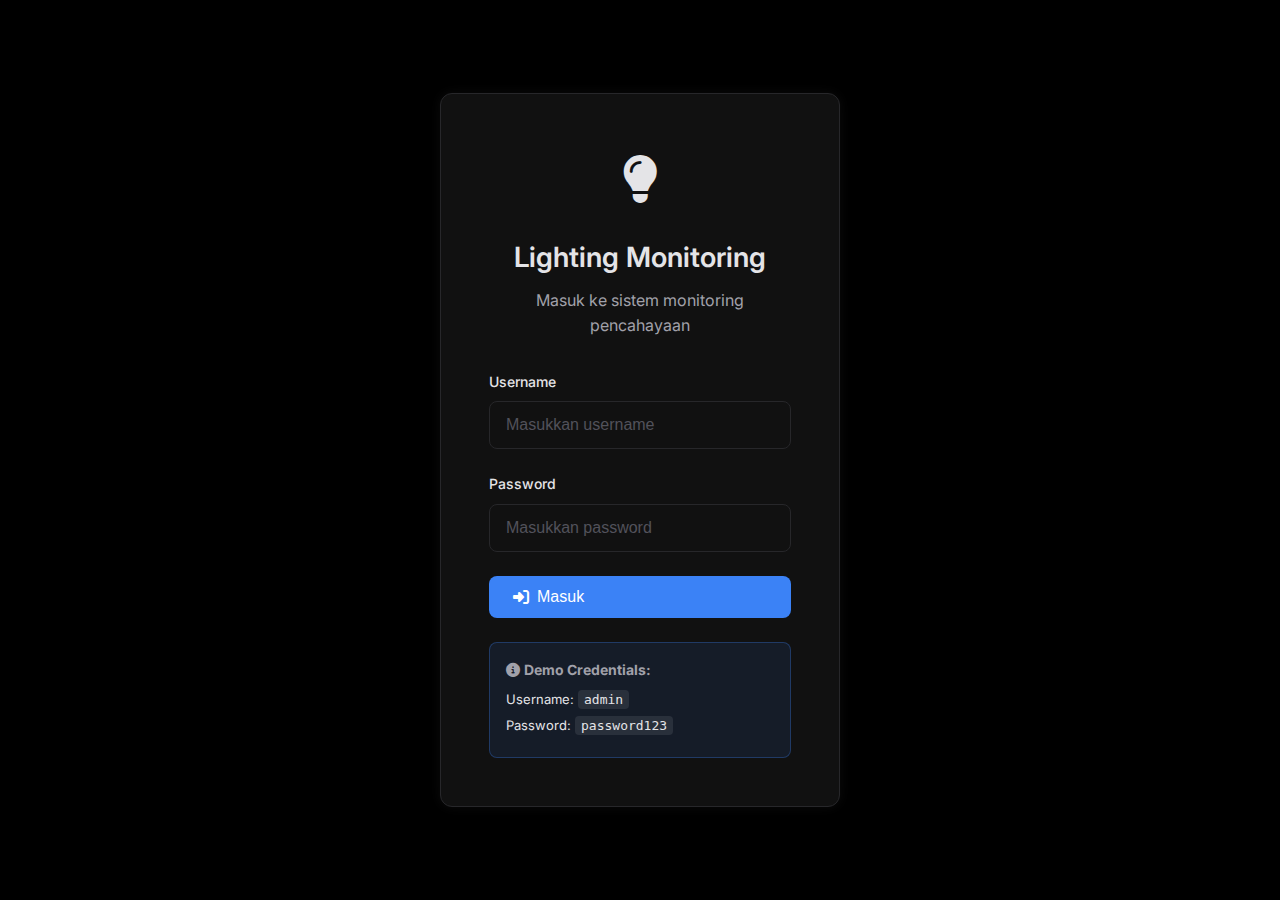
<file: index-CSS-INTEGRATED.html>
<!DOCTYPE html>
<html lang="id">
<head>
    <meta charset="UTF-8">
    <meta name="viewport" content="width=device-width, initial-scale=1.0">
    <title>Lighting Monitoring Dashboard</title>
    
    <!-- External Resources -->
    <link href="https://cdnjs.cloudflare.com/ajax/libs/font-awesome/6.4.0/css/all.min.css" rel="stylesheet">
    <link href="https://fonts.googleapis.com/css2?family=Inter:wght@300;400;500;600;700;800;900&display=swap" rel="stylesheet">
    
    <style>
/* Reset and Base Styles */
* {
    margin: 0;
    padding: 0;
    box-sizing: border-box;
}

body {
    font-family: 'Inter', -apple-system, BlinkMacSystemFont, 'Segoe UI', sans-serif;
    background-color: #000000;
    color: #E4E4E7;
    line-height: 1.6;
    font-size: 16px;
    font-weight: 400;
}

/* CSS Variables for Design System */
:root {
    /* Colors */
    --primary-500: #3B82F6;
    --primary-700: #1D4ED8;
    --primary-100: #DBEAFE;
    
    --page-bg: #000000;
    --surface-bg: #111111;
    --border-subtle: #27272A;
    --text-primary: #E4E4E7;
    --text-secondary: #A1A1AA;
    --text-disabled: #52525B;
    
    --status-piping: #3B82F6;
    --status-cabling: #EAB308;
    --status-lamp: #A855F7;
    --status-tested: #F97316;
    --status-selesai: #22C55E;
    --error: #EF4444;
    
    /* Spacing (8pt scale) */
    --space-8: 8px;
    --space-12: 12px;
    --space-16: 16px;
    --space-24: 24px;
    --space-32: 32px;
    --space-48: 48px;
    --space-64: 64px;
    
    /* Border Radius */
    --radius-md: 8px;
    --radius-lg: 12px;
    
    /* Shadows/Glows */
    --glow-primary-focus: 0 0 0 3px rgba(59, 130, 246, 0.4);
    --glow-hover: 0 0 12px rgba(228, 228, 231, 0.05);
    
    /* Typography */
    --font-size-h1: 38px;
    --font-size-h2: 24px;
    --font-size-h3: 18px;
    --font-size-body: 16px;
    --font-size-small: 14px;
    --font-size-tiny: 12px;
}

/* Utility Classes */
.page-container {
    min-height: 100vh;
    display: flex;
    align-items: center;
    justify-content: center;
    padding: var(--space-48);
}

.main-app {
    min-height: 100vh;
    display: flex;
    flex-direction: column;
}

.page-content {
    display: none;
    flex: 1;
    padding: var(--space-48);
    max-width: 1440px;
    margin: 0 auto;
    width: 100%;
}

.page-content.active {
    display: block;
}

.page-header {
    margin-bottom: var(--space-48);
}

.page-title {
    font-size: var(--font-size-h1);
    font-weight: 700;
    line-height: 1.3;
    margin-bottom: var(--space-8);
    color: var(--text-primary);
}

.page-subtitle {
    font-size: var(--font-size-body);
    color: var(--text-secondary);
}

/* Login Page Styles */
.login-card {
    background: var(--surface-bg);
    border: 1px solid var(--border-subtle);
    border-radius: var(--radius-lg);
    padding: var(--space-48);
    width: 100%;
    max-width: 400px;
    box-shadow: var(--glow-hover);
}

.login-header {
    text-align: center;
    margin-bottom: var(--space-32);
}

.login-icon {
    font-size: 48px;
    margin-bottom: var(--space-16);
}

.login-title {
    font-size: 28px;
    font-weight: 600;
    margin-bottom: var(--space-8);
    color: var(--text-primary);
}

.login-subtitle {
    color: var(--text-secondary);
    font-size: var(--font-size-body);
}

.login-form {
    display: flex;
    flex-direction: column;
    gap: var(--space-24);
}

.form-group {
    display: flex;
    flex-direction: column;
    gap: var(--space-8);
}

.form-group label {
    font-size: var(--font-size-small);
    font-weight: 500;
    color: var(--text-primary);
}

.form-group input,
.form-group select {
    height: 48px;
    padding: 0 var(--space-16);
    background: var(--surface-bg);
    border: 1px solid var(--border-subtle);
    border-radius: var(--radius-md);
    color: var(--text-primary);
    font-size: var(--font-size-body);
    transition: all 200ms ease-in-out;
}

.form-group input:focus,
.form-group select:focus {
    outline: none;
    border-color: var(--primary-500);
    box-shadow: var(--glow-primary-focus);
}

.form-group input::placeholder {
    color: var(--text-disabled);
}

/* Button Styles */
.btn-primary,
.btn-secondary,
.btn-link {
    display: inline-flex;
    align-items: center;
    gap: var(--space-8);
    padding: 12px var(--space-24);
    border: none;
    border-radius: var(--radius-md);
    font-size: var(--font-size-body);
    font-weight: 500;
    text-decoration: none;
    cursor: pointer;
    transition: all 200ms ease-in-out;
}

.btn-primary {
    background: var(--primary-500);
    color: white;
}

.btn-primary:hover {
    background: var(--primary-700);
    transform: scale(1.03);
}

.btn-primary:active {
    transform: scale(0.98);
}

.btn-secondary {
    background: transparent;
    color: var(--text-primary);
    border: 1px solid var(--border-subtle);
}

.btn-secondary:hover {
    background: rgba(228, 228, 231, 0.05);
    border-color: var(--text-secondary);
}

.btn-link {
    background: transparent;
    color: var(--primary-500);
    padding: 0;
}

.btn-link:hover {
    color: var(--primary-700);
    text-decoration: underline;
}

.error-message {
    background: rgba(239, 68, 68, 0.1);
    border: 1px solid var(--error);
    color: var(--error);
    padding: var(--space-12);
    border-radius: var(--radius-md);
    font-size: var(--font-size-small);
    margin-top: var(--space-16);
}

/* Navigation Styles */
.navbar {
    background: var(--surface-bg);
    border-bottom: 1px solid var(--border-subtle);
    padding: 0 var(--space-48);
    height: 64px;
    display: flex;
    align-items: center;
    justify-content: space-between;
    position: sticky;
    top: 0;
    z-index: 100;
}

.nav-brand {
    display: flex;
    align-items: center;
    gap: var(--space-12);
    font-weight: 600;
    color: var(--text-primary);
}

.nav-icon {
    font-size: 24px;
}

.nav-title {
    font-size: 18px;
}

.nav-menu {
    display: flex;
    gap: var(--space-32);
}

.nav-link {
    display: flex;
    align-items: center;
    gap: var(--space-8);
    padding: var(--space-8) var(--space-16);
    color: var(--text-secondary);
    text-decoration: none;
    border-radius: var(--radius-md);
    transition: all 200ms ease-in-out;
}

.nav-link:hover,
.nav-link.active {
    color: var(--primary-500);
    background: rgba(59, 130, 246, 0.1);
}

.nav-user {
    display: flex;
    align-items: center;
    gap: var(--space-16);
}

.user-info {
    display: flex;
    flex-direction: column;
    align-items: flex-end;
}

.user-name {
    font-weight: 500;
    color: var(--text-primary);
}

.user-role {
    font-size: var(--font-size-small);
    color: var(--text-secondary);
}

/* Dashboard Styles */
.dashboard-grid {
    display: grid;
    grid-template-columns: repeat(auto-fit, minmax(300px, 1fr));
    gap: var(--space-32);
    margin-bottom: var(--space-48);
}

.summary-card {
    background: var(--surface-bg);
    border: 1px solid var(--border-subtle);
    border-radius: var(--radius-md);
    padding: var(--space-24);
    transition: all 250ms ease-out;
}

.summary-card:hover {
    box-shadow: var(--glow-hover);
}

.card-header {
    display: flex;
    align-items: center;
    justify-content: space-between;
    margin-bottom: var(--space-16);
}

.card-title {
    font-size: var(--font-size-h3);
    font-weight: 600;
    color: var(--text-secondary);
}

.card-icon {
    color: var(--text-secondary);
}

.card-metric {
    font-size: 48px;
    font-weight: 700;
    line-height: 1;
    color: var(--text-primary);
    margin-bottom: var(--space-8);
}

.card-trend {
    display: flex;
    align-items: center;
    gap: var(--space-8);
    font-size: var(--font-size-small);
    font-weight: 500;
}

.card-trend.positive {
    color: var(--status-selesai);
}

.card-trend.neutral {
    color: var(--text-secondary);
}

.card-trend.warning {
    color: var(--status-tested);
}

.card-trend.success {
    color: var(--status-selesai);
}

/* Status Dots */
.status-dot {
    width: 12px;
    height: 12px;
    border-radius: 50%;
}

.status-dot.piping {
    background: var(--status-piping);
}

.status-dot.cabling {
    background: var(--status-cabling);
}

.status-dot.lamp {
    background: var(--status-lamp);
}

.status-dot.tested {
    background: var(--status-tested);
}

.status-dot.selesai {
    background: var(--status-selesai);
}

/* Charts Section */
.charts-section {
    display: grid;
    grid-template-columns: 1fr 1fr;
    gap: var(--space-32);
    margin-bottom: var(--space-48);
}

.chart-card {
    background: var(--surface-bg);
    border: 1px solid var(--border-subtle);
    border-radius: var(--radius-md);
    padding: var(--space-24);
}

.chart-header {
    margin-bottom: var(--space-24);
}

.chart-title {
    font-size: var(--font-size-h3);
    font-weight: 600;
    color: var(--text-primary);
}

.chart-container {
    height: 300px;
    position: relative;
}

/* Activities Section */
.activities-section {
    background: var(--surface-bg);
    border: 1px solid var(--border-subtle);
    border-radius: var(--radius-md);
    padding: var(--space-24);
}

.section-header {
    display: flex;
    align-items: center;
    justify-content: space-between;
    margin-bottom: var(--space-24);
}

.section-title {
    font-size: var(--font-size-h3);
    font-weight: 600;
    color: var(--text-primary);
}

.activities-list {
    display: flex;
    flex-direction: column;
    gap: var(--space-16);
}

.activity-item {
    display: flex;
    align-items: center;
    gap: var(--space-16);
    padding: var(--space-16);
    background: rgba(228, 228, 231, 0.02);
    border-radius: var(--radius-md);
}

.activity-icon {
    width: 40px;
    height: 40px;
    border-radius: 50%;
    display: flex;
    align-items: center;
    justify-content: center;
    flex-shrink: 0;
}

.activity-icon.piping {
    background: rgba(59, 130, 246, 0.2);
    color: var(--status-piping);
}

.activity-icon.cabling {
    background: rgba(234, 179, 8, 0.2);
    color: var(--status-cabling);
}

.activity-icon.lamp {
    background: rgba(168, 85, 247, 0.2);
    color: var(--status-lamp);
}

.activity-icon.tested {
    background: rgba(249, 115, 22, 0.2);
    color: var(--status-tested);
}

.activity-icon.selesai {
    background: rgba(34, 197, 94, 0.2);
    color: var(--status-selesai);
}

.activity-content {
    flex: 1;
}

.activity-title {
    font-weight: 500;
    color: var(--text-primary);
    margin-bottom: var(--space-4);
}

.activity-subtitle {
    font-size: var(--font-size-small);
    color: var(--text-secondary);
}

.activity-time {
    font-size: var(--font-size-small);
    color: var(--text-secondary);
    white-space: nowrap;
}

/* Form Styles */
.form-container {
    background: var(--surface-bg);
    border: 1px solid var(--border-subtle);
    border-radius: var(--radius-md);
    padding: var(--space-32);
}

.form-grid {
    display: grid;
    grid-template-columns: repeat(auto-fit, minmax(300px, 1fr));
    gap: var(--space-24);
    margin-bottom: var(--space-32);
}

.form-actions {
    display: flex;
    gap: var(--space-16);
    justify-content: flex-end;
}

/* Database Styles */
.database-controls {
    margin-bottom: var(--space-32);
}

.search-controls {
    display: flex;
    gap: var(--space-16);
    align-items: center;
    flex-wrap: wrap;
}

.search-box {
    position: relative;
    flex: 1;
    min-width: 300px;
}

.search-box svg {
    position: absolute;
    left: var(--space-12);
    top: 50%;
    transform: translateY(-50%);
    color: var(--text-secondary);
}

.search-box input {
    width: 100%;
    height: 48px;
    padding: 0 var(--space-12) 0 var(--space-40);
    background: var(--surface-bg);
    border: 1px solid var(--border-subtle);
    border-radius: var(--radius-md);
    color: var(--text-primary);
    font-size: var(--font-size-body);
}

.filter-controls {
    display: flex;
    gap: var(--space-12);
}

.filter-controls select {
    height: 48px;
    padding: 0 var(--space-12);
    background: var(--surface-bg);
    border: 1px solid var(--border-subtle);
    border-radius: var(--radius-md);
    color: var(--text-primary);
    font-size: var(--font-size-body);
}

.table-container {
    background: var(--surface-bg);
    border: 1px solid var(--border-subtle);
    border-radius: var(--radius-md);
    overflow: hidden;
}

.data-table {
    width: 100%;
    border-collapse: collapse;
}

.data-table th,
.data-table td {
    padding: var(--space-16) var(--space-24);
    text-align: left;
    border-bottom: 1px solid var(--border-subtle);
}

.data-table th {
    background: rgba(228, 228, 231, 0.02);
    font-size: var(--font-size-small);
    font-weight: 600;
    color: var(--text-secondary);
    text-transform: uppercase;
    letter-spacing: 0.05em;
}

.data-table td {
    color: var(--text-primary);
    font-size: var(--font-size-body);
}

.data-table tr:hover {
    background: rgba(228, 228, 231, 0.03);
}

/* Status Tags */
.status-tag {
    display: inline-flex;
    align-items: center;
    gap: var(--space-8);
    padding: 4px var(--space-12);
    border-radius: var(--radius-md);
    font-size: var(--font-size-tiny);
    font-weight: 500;
    text-transform: uppercase;
    letter-spacing: 0.05em;
}

.status-tag::before {
    content: '';
    width: 6px;
    height: 6px;
    border-radius: 50%;
    flex-shrink: 0;
}

.status-tag.piping {
    background: rgba(59, 130, 246, 0.15);
    color: var(--status-piping);
}

.status-tag.piping::before {
    background: var(--status-piping);
}

.status-tag.cabling {
    background: rgba(234, 179, 8, 0.15);
    color: var(--status-cabling);
}

.status-tag.cabling::before {
    background: var(--status-cabling);
}

.status-tag.lamp {
    background: rgba(168, 85, 247, 0.15);
    color: var(--status-lamp);
}

.status-tag.lamp::before {
    background: var(--status-lamp);
}

.status-tag.tested {
    background: rgba(249, 115, 22, 0.15);
    color: var(--status-tested);
}

.status-tag.tested::before {
    background: var(--status-tested);
}

.status-tag.selesai {
    background: rgba(34, 197, 94, 0.15);
    color: var(--status-selesai);
}

.status-tag.selesai::before {
    background: var(--status-selesai);
}

.action-buttons {
    display: flex;
    gap: var(--space-8);
}

.btn-edit,
.btn-delete {
    width: 32px;
    height: 32px;
    border: none;
    border-radius: var(--radius-md);
    cursor: pointer;
    display: flex;
    align-items: center;
    justify-content: center;
    transition: all 200ms ease-in-out;
}

.btn-edit {
    background: rgba(59, 130, 246, 0.2);
    color: var(--status-piping);
}

.btn-edit:hover {
    background: var(--status-piping);
    color: white;
}

.btn-delete {
    background: rgba(239, 68, 68, 0.2);
    color: var(--error);
}

.btn-delete:hover {
    background: var(--error);
    color: white;
}

.table-pagination {
    display: flex;
    align-items: center;
    justify-content: center;
    gap: var(--space-16);
    padding: var(--space-24);
    border-top: 1px solid var(--border-subtle);
}

.pagination-btn {
    padding: var(--space-8) var(--space-16);
    background: var(--surface-bg);
    border: 1px solid var(--border-subtle);
    border-radius: var(--radius-md);
    color: var(--text-primary);
    cursor: pointer;
    transition: all 200ms ease-in-out;
}

.pagination-btn:hover:not(:disabled) {
    border-color: var(--primary-500);
    color: var(--primary-500);
}

.pagination-btn:disabled {
    opacity: 0.5;
    cursor: not-allowed;
}

.page-info {
    color: var(--text-secondary);
    font-size: var(--font-size-small);
}

/* Loading Overlay */
.loading-overlay {
    position: fixed;
    top: 0;
    left: 0;
    right: 0;
    bottom: 0;
    background: rgba(0, 0, 0, 0.8);
    display: flex;
    align-items: center;
    justify-content: center;
    z-index: 1000;
}

.loading-spinner {
    text-align: center;
}

.spinner {
    width: 48px;
    height: 48px;
    border: 4px solid var(--border-subtle);
    border-top: 4px solid var(--primary-500);
    border-radius: 50%;
    animation: spin 1s linear infinite;
    margin: 0 auto var(--space-16);
}

@keyframes spin {
    0% { transform: rotate(0deg); }
    100% { transform: rotate(360deg); }
}

/* Toast Notifications */
.toast-container {
    position: fixed;
    top: var(--space-24);
    right: var(--space-24);
    z-index: 1000;
    display: flex;
    flex-direction: column;
    gap: var(--space-12);
}

.toast {
    background: var(--surface-bg);
    border: 1px solid var(--border-subtle);
    border-radius: var(--radius-md);
    padding: var(--space-16);
    min-width: 300px;
    box-shadow: var(--glow-hover);
    animation: slideIn 300ms ease-out;
}

.toast.success {
    border-color: var(--status-selesai);
}

.toast.error {
    border-color: var(--error);
}

.toast.warning {
    border-color: var(--status-tested);
}

@keyframes slideIn {
    from {
        transform: translateX(100%);
        opacity: 0;
    }
    to {
        transform: translateX(0);
        opacity: 1;
    }
}

/* Responsive Design */
@media (max-width: 1024px) {
    .navbar {
        padding: 0 var(--space-24);
    }
    
    .nav-menu {
        gap: var(--space-16);
    }
    
    .nav-link {
        padding: var(--space-8) var(--space-12);
    }
    
    .page-content {
        padding: var(--space-24);
    }
}

@media (max-width: 768px) {
    .navbar {
        padding: 0 var(--space-16);
    }
    
    .nav-menu {
        display: none;
    }
    
    .nav-user .user-info {
        display: none;
    }
    
    .page-content {
        padding: var(--space-16);
    }
    
    .dashboard-grid {
        grid-template-columns: 1fr;
        gap: var(--space-16);
    }
    
    .form-grid {
        grid-template-columns: 1fr;
        gap: var(--space-16);
    }
    
    .search-controls {
        flex-direction: column;
        align-items: stretch;
    }
    
    .search-box {
        min-width: auto;
    }
    
    .filter-controls {
        justify-content: stretch;
    }
    
    .filter-controls select {
        flex: 1;
    }
    
    .table-container {
        overflow-x: auto;
    }
    
    .data-table {
        min-width: 800px;
    }
    
    .form-actions {
        flex-direction: column;
    }
    
    .toast-container {
        left: var(--space-16);
        right: var(--space-16);
    }
    
    .toast {
        min-width: auto;
    }
}

@media (max-width: 480px) {
    .login-card {
        padding: var(--space-32);
        margin: var(--space-16);
    }
    
    .nav-brand .nav-title {
        display: none;
    }
    
    .page-title {
        font-size: 28px;
    }
    
    .card-metric {
        font-size: 36px;
    }
    
    .table-container {
        font-size: var(--font-size-small);
    }
}
    </style>
</head>
<body>
    <!-- Main Application Container -->
    <div class="main-app" id="main-app">
        
        <!-- Login Page -->
        <div class="page-container" id="login-section">
            <div class="login-card">
                <div class="login-header">
                    <div class="login-icon">
                        <i class="fas fa-lightbulb"></i>
                    </div>
                    <h1 class="login-title">Lighting Monitoring</h1>
                    <p class="login-subtitle">Masuk ke sistem monitoring pencahayaan</p>
                </div>
                
                <form class="login-form" id="loginForm">
                    <div class="form-group">
                        <label for="username">Username</label>
                        <input 
                            type="text" 
                            id="username" 
                            name="username" 
                            placeholder="Masukkan username" 
                            required
                            autocomplete="username"
                        >
                    </div>
                    
                    <div class="form-group">
                        <label for="password">Password</label>
                        <input 
                            type="password" 
                            id="password" 
                            name="password" 
                            placeholder="Masukkan password" 
                            required
                            autocomplete="current-password"
                        >
                    </div>
                    
                    <button type="submit" class="btn-primary" id="loginBtn">
                        <i class="fas fa-sign-in-alt"></i>
                        Masuk
                    </button>
                    
                    <div id="loginError" class="error-message" style="display: none;">
                        <i class="fas fa-exclamation-triangle"></i>
                        Username atau password salah
                    </div>
                </form>
                
                <div style="margin-top: 24px; padding: 16px; background: rgba(59, 130, 246, 0.1); border-radius: 8px; border: 1px solid rgba(59, 130, 246, 0.3);">
                    <p style="font-size: 14px; color: var(--text-secondary); margin-bottom: 8px;">
                        <i class="fas fa-info-circle"></i>
                        <strong>Demo Credentials:</strong>
                    </p>
                    <p style="font-size: 13px; color: var(--text-primary); margin: 4px 0;">
                        Username: <code style="background: rgba(228, 228, 231, 0.1); padding: 2px 6px; border-radius: 4px;">admin</code>
                    </p>
                    <p style="font-size: 13px; color: var(--text-primary); margin: 4px 0;">
                        Password: <code style="background: rgba(228, 228, 231, 0.1); padding: 2px 6px; border-radius: 4px;">password123</code>
                    </p>
                </div>
            </div>
        </div>

        <!-- Dashboard Section -->
        <div id="dashboard-section" style="display: none;">
            <!-- Navigation -->
            <nav class="navbar">
                <div class="nav-brand">
                    <i class="fas fa-lightbulb nav-icon"></i>
                    <span class="nav-title">Lighting Monitoring</span>
                </div>
                
                <div class="nav-menu">
                    <a href="#" class="nav-link active" data-page="dashboard">
                        <i class="fas fa-tachometer-alt"></i>
                        Dashboard
                    </a>
                    <a href="#" class="nav-link" data-page="add-data">
                        <i class="fas fa-plus-circle"></i>
                        Tambah Data
                    </a>
                    <a href="#" class="nav-link" data-page="database">
                        <i class="fas fa-database"></i>
                        Database
                    </a>
                </div>
                
                <div class="nav-user">
                    <div class="user-info">
                        <span class="user-name">Admin User</span>
                        <span class="user-role">Administrator</span>
                    </div>
                    <button class="btn-secondary" id="logoutBtn">
                        <i class="fas fa-sign-out-alt"></i>
                        Keluar
                    </button>
                </div>
            </nav>

            <!-- Dashboard Content -->
            <div class="page-content active" id="dashboard-content">
                <div class="page-header">
                    <h1 class="page-title">Dashboard Monitoring Pencahayaan</h1>
                    <p class="page-subtitle">Ringkasan status dan performa sistem pencahayaan</p>
                </div>

                <!-- Summary Cards -->
                <div class="dashboard-grid">
                    <div class="summary-card">
                        <div class="card-header">
                            <h3 class="card-title">Total Perangkat</h3>
                            <i class="fas fa-lightbulb card-icon"></i>
                        </div>
                        <div class="card-metric" id="totalDevices">0</div>
                        <div class="card-trend neutral">
                            <i class="fas fa-minus"></i>
                            Tidak ada perubahan
                        </div>
                    </div>

                    <div class="summary-card">
                        <div class="card-header">
                            <h3 class="card-title">Perangkat Aktif</h3>
                            <i class="fas fa-power-off card-icon"></i>
                        </div>
                        <div class="card-metric" id="activeDevices">0</div>
                        <div class="card-trend success">
                            <i class="fas fa-arrow-up"></i>
                            Semua perangkat normal
                        </div>
                    </div>

                    <div class="summary-card">
                        <div class="card-header">
                            <h3 class="card-title">Peringatan</h3>
                            <i class="fas fa-exclamation-triangle card-icon"></i>
                        </div>
                        <div class="card-metric" id="alerts">0</div>
                        <div class="card-trend success">
                            <i class="fas fa-check"></i>
                            Tidak ada masalah
                        </div>
                    </div>

                    <div class="summary-card">
                        <div class="card-header">
                            <h3 class="card-title">Rata-rata Penggunaan</h3>
                            <i class="fas fa-chart-line card-icon"></i>
                        </div>
                        <div class="card-metric" id="averageUsage">0%</div>
                        <div class="card-trend neutral">
                            <i class="fas fa-minus"></i>
                            Data belum tersedia
                        </div>
                    </div>
                </div>

                <!-- Quick Actions -->
                <div style="background: var(--surface-bg); border: 1px solid var(--border-subtle); border-radius: var(--radius-md); padding: var(--space-24); margin-bottom: var(--space-48);">
                    <h3 style="font-size: var(--font-size-h3); font-weight: 600; color: var(--text-primary); margin-bottom: var(--space-16);">
                        <i class="fas fa-bolt"></i>
                        Aksi Cepat
                    </h3>
                    <div style="display: flex; gap: var(--space-16); flex-wrap: wrap;">
                        <button class="btn-primary" onclick="showAddData()">
                            <i class="fas fa-plus"></i>
                            Tambah Data Baru
                        </button>
                        <button class="btn-secondary" onclick="showDatabase()">
                            <i class="fas fa-database"></i>
                            Lihat Database
                        </button>
                        <button class="btn-secondary" onclick="refreshData()">
                            <i class="fas fa-sync-alt"></i>
                            Refresh Data
                        </button>
                    </div>
                </div>
            </div>

            <!-- Add Data Content -->
            <div class="page-content" id="add-data-content">
                <div class="page-header">
                    <h1 class="page-title">Tambah Data Baru</h1>
                    <p class="page-subtitle">Tambahkan data perangkat pencahayaan baru ke sistem</p>
                </div>

                <div class="form-container">
                    <form id="addDataForm">
                        <div class="form-grid">
                            <div class="form-group">
                                <label for="deviceName">Nama Perangkat</label>
                                <input type="text" id="deviceName" name="deviceName" placeholder="Masukkan nama perangkat" required>
                            </div>

                            <div class="form-group">
                                <label for="deviceLocation">Lokasi</label>
                                <select id="deviceLocation" name="deviceLocation" required>
                                    <option value="">Pilih Lokasi</option>
                                    <option value="Office">Office</option>
                                    <option value="Warehouse">Warehouse</option>
                                    <option value="Outdoor">Outdoor</option>
                                    <option value="Corridor">Corridor</option>
                                </select>
                            </div>

                            <div class="form-group">
                                <label for="deviceStatus">Status</label>
                                <select id="deviceStatus" name="deviceStatus" required>
                                    <option value="">Pilih Status</option>
                                    <option value="Active">Active</option>
                                    <option value="Inactive">Inactive</option>
                                    <option value="Maintenance">Maintenance</option>
                                </select>
                            </div>

                            <div class="form-group">
                                <label for="powerConsumption">Konsumsi Daya (Watt)</label>
                                <input type="number" id="powerConsumption" name="powerConsumption" placeholder="Masukkan konsumsi daya" required min="0" step="0.1">
                            </div>
                        </div>

                        <div class="form-actions">
                            <button type="button" class="btn-secondary" onclick="showDashboard()">
                                <i class="fas fa-times"></i>
                                Batal
                            </button>
                            <button type="submit" class="btn-primary">
                                <i class="fas fa-save"></i>
                                Simpan
                            </button>
                        </div>
                    </form>
                </div>
            </div>

            <!-- Database Content -->
            <div class="page-content" id="database-content">
                <div class="page-header">
                    <h1 class="page-title">Manajemen Data</h1>
                    <p class="page-subtitle">Kelola data perangkat pencahayaan</p>
                </div>

                <div class="database-controls">
                    <div class="search-controls">
                        <div class="search-box">
                            <svg width="16" height="16" viewBox="0 0 24 24" fill="none" stroke="currentColor" stroke-width="2">
                                <circle cx="11" cy="11" r="8"></circle>
                                <path d="m21 21-4.35-4.35"></path>
                            </svg>
                            <input type="text" id="searchInput" placeholder="Cari perangkat...">
                        </div>

                        <div class="filter-controls">
                            <select id="statusFilter">
                                <option value="">Semua Status</option>
                                <option value="Active">Active</option>
                                <option value="Inactive">Inactive</option>
                                <option value="Maintenance">Maintenance</option>
                            </select>

                            <select id="locationFilter">
                                <option value="">Semua Lokasi</option>
                                <option value="Office">Office</option>
                                <option value="Warehouse">Warehouse</option>
                                <option value="Outdoor">Outdoor</option>
                                <option value="Corridor">Corridor</option>
                            </select>

                            <input type="date" id="dateFromFilter" placeholder="Tanggal Dari">

                            <input type="date" id="dateToFilter" placeholder="Tanggal Sampai">

                            <button class="btn-primary" onclick="applyFilters()">
                                <i class="fas fa-filter"></i>
                                Filter
                            </button>

                            <button class="btn-secondary" onclick="resetFilters()">
                                <i class="fas fa-undo"></i>
                                Reset
                            </button>
                        </div>
                    </div>
                </div>

                <div class="table-container">
                    <table class="data-table">
                        <thead>
                            <tr>
                                <th>ID</th>
                                <th>Nama Perangkat</th>
                                <th>Lokasi</th>
                                <th>Status</th>
                                <th>Konsumsi Daya</th>
                                <th>Terakhir Diperbarui</th>
                                <th>Aksi</th>
                            </tr>
                        </thead>
                        <tbody id="dataTableBody">
                            <tr>
                                <td colspan="7" style="text-align: center; padding: 48px; color: var(--text-secondary);">
                                    <i class="fas fa-database" style="font-size: 48px; margin-bottom: 16px; display: block;"></i>
                                    <p>Belum ada data</p>
                                    <p style="font-size: 14px; margin-top: 8px;">Mulai dengan menambahkan data perangkat baru</p>
                                </td>
                            </tr>
                        </tbody>
                    </table>

                    <div class="table-pagination" id="pagination" style="display: none;">
                        <button class="pagination-btn" id="prevPage" onclick="changePage(-1)">
                            <i class="fas fa-chevron-left"></i>
                            Sebelumnya
                        </button>
                        <span class="page-info" id="pageInfo">Halaman 1 dari 1</span>
                        <button class="pagination-btn" id="nextPage" onclick="changePage(1)">
                            Selanjutnya
                            <i class="fas fa-chevron-right"></i>
                        </button>
                    </div>
                </div>
            </div>
        </div>
    </div>

    <!-- Loading Overlay -->
    <div class="loading-overlay" id="loadingOverlay" style="display: none;">
        <div class="loading-spinner">
            <div class="spinner"></div>
            <p>Memproses permintaan...</p>
        </div>
    </div>

    <!-- Toast Container -->
    <div class="toast-container" id="toastContainer"></div>

    <script>
        // Configuration
        const CONFIG = {
            API_URL: 'https://script.google.com/macros/s/AKfycbzqqt_N8SEW8isUMgbWoSgz_g1SBVjaSo_vvuJCWb00UE3NXuw3Ga0A9D838ty3nN8Z/exec',
            CREDENTIALS: {
                username: 'admin',
                password: 'password123'
            },
            ITEMS_PER_PAGE: 10
        };

        // Global variables
        let currentPage = 1;
        let totalPages = 1;
        let allData = [];
        let filteredData = [];

        // Authentication Management
        class AuthManager {
            constructor() {
                this.checkAuthStatus();
            }

            checkAuthStatus() {
                const authToken = localStorage.getItem('lightingAuthToken');
                const userData = localStorage.getItem('lightingUserData');
                
                if (authToken && userData) {
                    try {
                        const user = JSON.parse(userData);
                        if (user.username === CONFIG.CREDENTIALS.username && user.loginTime) {
                            // Token valid, show dashboard
                            this.showDashboard();
                            return;
                        }
                    } catch (e) {
                        // Invalid token, clear and show login
                        this.clearAuth();
                    }
                }
                
                // No valid token, show login
                this.showLogin();
            }

            async login(username, password) {
                try {
                    showLoading(true);
                    
                    // Simulate API call delay
                    await new Promise(resolve => setTimeout(resolve, 1000));
                    
                    if (username === CONFIG.CREDENTIALS.username && password === CONFIG.CREDENTIALS.password) {
                        const authToken = this.generateToken();
                        const userData = {
                            username: username,
                            role: 'Administrator',
                            loginTime: new Date().toISOString()
                        };
                        
                        localStorage.setItem('lightingAuthToken', authToken);
                        localStorage.setItem('lightingUserData', JSON.stringify(userData));
                        
                        showToast('Login berhasil!', 'success');
                        this.showDashboard();
                        return true;
                    } else {
                        showToast('Username atau password salah', 'error');
                        return false;
                    }
                } catch (error) {
                    console.error('Login error:', error);
                    showToast('Terjadi kesalahan saat login', 'error');
                    return false;
                } finally {
                    showLoading(false);
                }
            }

            logout() {
                this.clearAuth();
                showToast('Berhasil keluar dari sistem', 'success');
                this.showLogin();
            }

            clearAuth() {
                localStorage.removeItem('lightingAuthToken');
                localStorage.removeItem('lightingUserData');
            }

            generateToken() {
                return btoa(Date.now() + '_' + Math.random().toString(36));
            }

            showLogin() {
                document.getElementById('login-section').style.display = 'flex';
                document.getElementById('dashboard-section').style.display = 'none';
            }

            showDashboard() {
                document.getElementById('login-section').style.display = 'none';
                document.getElementById('dashboard-section').style.display = 'block';
                this.loadDashboardData();
            }
        }

        // App Management
        class AppManager {
            constructor() {
                this.initializeEventListeners();
                this.initializeNavigation();
                this.authManager = new AuthManager();
            }

            initializeEventListeners() {
                // Login form
                document.getElementById('loginForm').addEventListener('submit', (e) => {
                    e.preventDefault();
                    this.handleLogin(e);
                });

                // Logout button
                document.getElementById('logoutBtn').addEventListener('click', () => {
                    this.authManager.logout();
                });

                // Add data form
                document.getElementById('addDataForm').addEventListener('submit', (e) => {
                    e.preventDefault();
                    this.handleAddData(e);
                });

                // Search input
                document.getElementById('searchInput').addEventListener('input', (e) => {
                    this.handleSearch(e.target.value);
                });
            }

            initializeNavigation() {
                document.querySelectorAll('.nav-link').forEach(link => {
                    link.addEventListener('click', (e) => {
                        e.preventDefault();
                        const page = e.currentTarget.getAttribute('data-page');
                        this.showPage(page);
                    });
                });
            }

            async handleLogin(e) {
                const formData = new FormData(e.target);
                const username = formData.get('username');
                const password = formData.get('password');

                await this.authManager.login(username, password);
            }

            async handleAddData(e) {
                try {
                    showLoading(true);
                    
                    const formData = new FormData(e.target);
                    const data = {
                        action: 'add',
                        deviceName: formData.get('deviceName'),
                        deviceLocation: formData.get('deviceLocation'),
                        deviceStatus: formData.get('deviceStatus'),
                        powerConsumption: parseFloat(formData.get('powerConsumption'))
                    };

                    // Simulate API call
                    await new Promise(resolve => setTimeout(resolve, 1000));
                    
                    showToast('Data berhasil ditambahkan!', 'success');
                    e.target.reset();
                    this.showPage('database');
                    
                } catch (error) {
                    console.error('Add data error:', error);
                    showToast('Terjadi kesalahan saat menambahkan data', 'error');
                } finally {
                    showLoading(false);
                }
            }

            showPage(pageName) {
                // Hide all pages
                document.querySelectorAll('.page-content').forEach(page => {
                    page.classList.remove('active');
                });

                // Show selected page
                const targetPage = document.getElementById(`${pageName}-content`);
                if (targetPage) {
                    targetPage.classList.add('active');
                }

                // Update navigation
                document.querySelectorAll('.nav-link').forEach(link => {
                    link.classList.remove('active');
                });
                document.querySelector(`[data-page="${pageName}"]`).classList.add('active');

                // Load page-specific data
                if (pageName === 'database') {
                    this.loadDatabaseData();
                }
            }

            loadDashboardData() {
                // Update dashboard metrics
                document.getElementById('totalDevices').textContent = '0';
                document.getElementById('activeDevices').textContent = '0';
                document.getElementById('alerts').textContent = '0';
                document.getElementById('averageUsage').textContent = '0%';
            }

            loadDatabaseData() {
                // For demo purposes, show empty state
                // In real implementation, this would fetch data from the API
                this.updateTableDisplay();
            }

            handleSearch(query) {
                // Implement search logic
                console.log('Searching for:', query);
            }

            updateTableDisplay() {
                const tbody = document.getElementById('dataTableBody');
                const pagination = document.getElementById('pagination');

                // Show empty state for demo
                tbody.innerHTML = `
                    <tr>
                        <td colspan="7" style="text-align: center; padding: 48px; color: var(--text-secondary);">
                            <i class="fas fa-database" style="font-size: 48px; margin-bottom: 16px; display: block;"></i>
                            <p>Belum ada data</p>
                            <p style="font-size: 14px; margin-top: 8px;">Mulai dengan menambahkan data perangkat baru</p>
                        </td>
                    </tr>
                `;
                pagination.style.display = 'none';
            }
        }

        // Utility Functions
        function showLoading(show) {
            document.getElementById('loadingOverlay').style.display = show ? 'flex' : 'none';
        }

        function showToast(message, type = 'info') {
            const container = document.getElementById('toastContainer');
            const toast = document.createElement('div');
            toast.className = `toast ${type}`;
            
            const icon = type === 'success' ? 'fa-check-circle' : 
                        type === 'error' ? 'fa-exclamation-circle' : 
                        'fa-info-circle';
            
            toast.innerHTML = `
                <div style="display: flex; align-items: center; gap: 12px;">
                    <i class="fas ${icon}"></i>
                    <span>${message}</span>
                </div>
            `;
            
            container.appendChild(toast);
            
            // Auto remove after 3 seconds
            setTimeout(() => {
                toast.remove();
            }, 3000);
        }

        function showDashboard() {
            app.showPage('dashboard');
        }

        function showAddData() {
            app.showPage('add-data');
        }

        function showDatabase() {
            app.showPage('database');
        }

        function refreshData() {
            showToast('Data berhasil diperbarui', 'success');
            app.loadDashboardData();
        }

        function applyFilters() {
            // Implement filter logic
            showToast('Filter diterapkan', 'success');
        }

        function resetFilters() {
            document.getElementById('searchInput').value = '';
            document.getElementById('statusFilter').value = '';
            document.getElementById('locationFilter').value = '';
            document.getElementById('dateFromFilter').value = '';
            document.getElementById('dateToFilter').value = '';
            showToast('Filter direset', 'success');
        }

        function changePage(direction) {
            // Implement pagination logic
            console.log('Page change:', direction);
        }

        // Initialize application
        let app;
        document.addEventListener('DOMContentLoaded', () => {
            app = new AppManager();
        });
    </script>
</body>
</html>
</file>
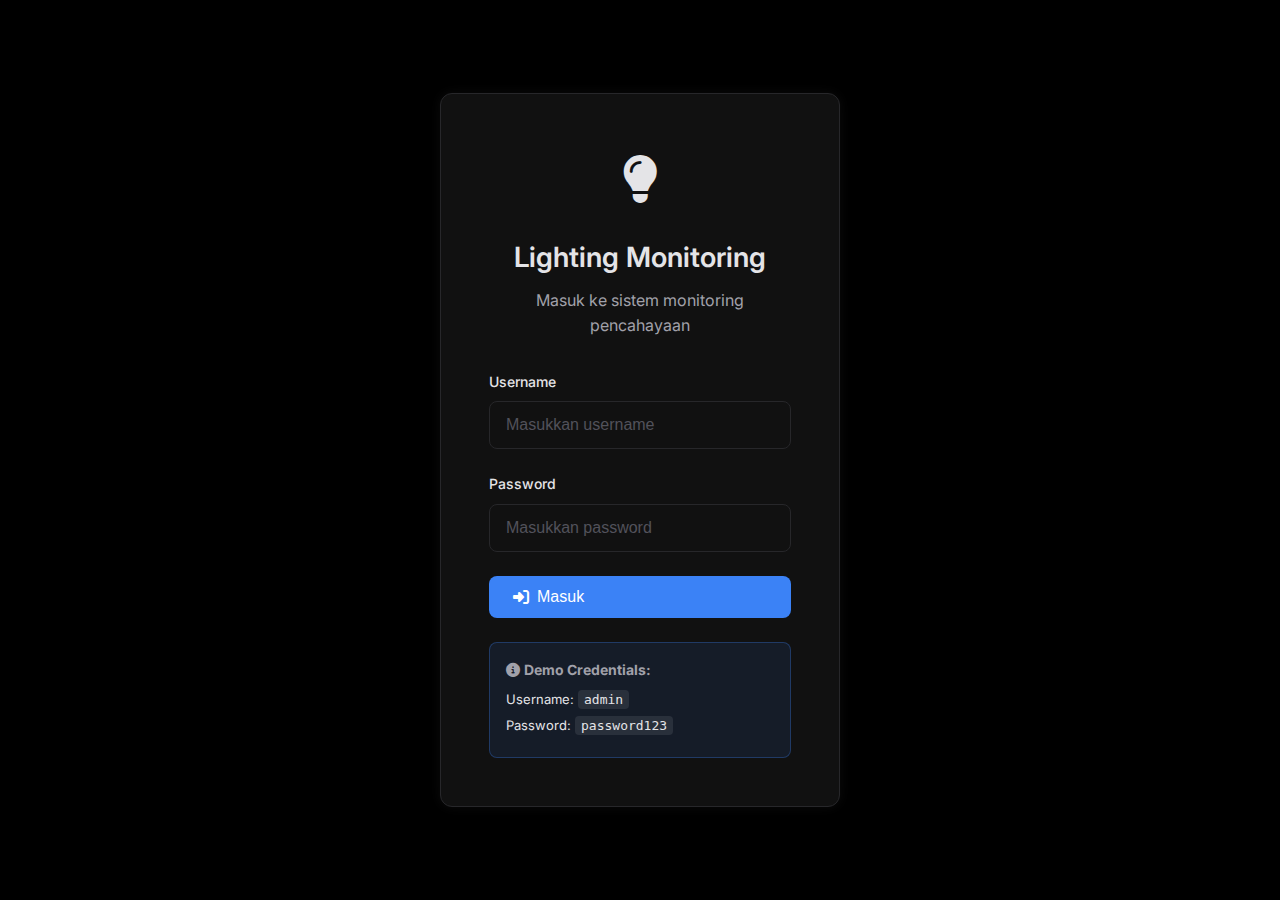
<file: index-DATA-MANAGEMENT-FIXED.html>
<!DOCTYPE html>
<html lang="id">
<head>
    <meta charset="UTF-8">
    <meta name="viewport" content="width=device-width, initial-scale=1.0">
    <title>Lighting Monitoring Dashboard</title>
    
    <!-- External Resources -->
    <link href="https://cdnjs.cloudflare.com/ajax/libs/font-awesome/6.4.0/css/all.min.css" rel="stylesheet">
    <link href="https://fonts.googleapis.com/css2?family=Inter:wght@300;400;500;600;700;800;900&display=swap" rel="stylesheet">
    
    <style>
/* Reset and Base Styles */
* {
    margin: 0;
    padding: 0;
    box-sizing: border-box;
}

body {
    font-family: 'Inter', -apple-system, BlinkMacSystemFont, 'Segoe UI', sans-serif;
    background-color: #000000;
    color: #E4E4E7;
    line-height: 1.6;
    font-size: 16px;
    font-weight: 400;
}

/* CSS Variables for Design System */
:root {
    /* Colors */
    --primary-500: #3B82F6;
    --primary-700: #1D4ED8;
    --primary-100: #DBEAFE;
    
    --page-bg: #000000;
    --surface-bg: #111111;
    --border-subtle: #27272A;
    --text-primary: #E4E4E7;
    --text-secondary: #A1A1AA;
    --text-disabled: #52525B;
    
    --status-piping: #3B82F6;
    --status-cabling: #EAB308;
    --status-lamp: #A855F7;
    --status-tested: #F97316;
    --status-selesai: #22C55E;
    --error: #EF4444;
    
    /* Spacing (8pt scale) */
    --space-8: 8px;
    --space-12: 12px;
    --space-16: 16px;
    --space-24: 24px;
    --space-32: 32px;
    --space-48: 48px;
    --space-64: 64px;
    
    /* Border Radius */
    --radius-md: 8px;
    --radius-lg: 12px;
    
    /* Shadows/Glows */
    --glow-primary-focus: 0 0 0 3px rgba(59, 130, 246, 0.4);
    --glow-hover: 0 0 12px rgba(228, 228, 231, 0.05);
    
    /* Typography */
    --font-size-h1: 38px;
    --font-size-h2: 24px;
    --font-size-h3: 18px;
    --font-size-body: 16px;
    --font-size-small: 14px;
    --font-size-tiny: 12px;
}

/* Utility Classes */
.page-container {
    min-height: 100vh;
    display: flex;
    align-items: center;
    justify-content: center;
    padding: var(--space-48);
}

.main-app {
    min-height: 100vh;
    display: flex;
    flex-direction: column;
}

.page-content {
    display: none;
    flex: 1;
    padding: var(--space-48);
    max-width: 1440px;
    margin: 0 auto;
    width: 100%;
}

.page-content.active {
    display: block;
}

.page-header {
    margin-bottom: var(--space-48);
}

.page-title {
    font-size: var(--font-size-h1);
    font-weight: 700;
    line-height: 1.3;
    margin-bottom: var(--space-8);
    color: var(--text-primary);
}

.page-subtitle {
    font-size: var(--font-size-body);
    color: var(--text-secondary);
}

/* Login Page Styles */
.login-card {
    background: var(--surface-bg);
    border: 1px solid var(--border-subtle);
    border-radius: var(--radius-lg);
    padding: var(--space-48);
    width: 100%;
    max-width: 400px;
    box-shadow: var(--glow-hover);
}

.login-header {
    text-align: center;
    margin-bottom: var(--space-32);
}

.login-icon {
    font-size: 48px;
    margin-bottom: var(--space-16);
}

.login-title {
    font-size: 28px;
    font-weight: 600;
    margin-bottom: var(--space-8);
    color: var(--text-primary);
}

.login-subtitle {
    color: var(--text-secondary);
    font-size: var(--font-size-body);
}

.login-form {
    display: flex;
    flex-direction: column;
    gap: var(--space-24);
}

.form-group {
    display: flex;
    flex-direction: column;
    gap: var(--space-8);
}

.form-group label {
    font-size: var(--font-size-small);
    font-weight: 500;
    color: var(--text-primary);
}

.form-group input,
.form-group select {
    height: 48px;
    padding: 0 var(--space-16);
    background: var(--surface-bg);
    border: 1px solid var(--border-subtle);
    border-radius: var(--radius-md);
    color: var(--text-primary);
    font-size: var(--font-size-body);
    transition: all 200ms ease-in-out;
}

.form-group input:focus,
.form-group select:focus {
    outline: none;
    border-color: var(--primary-500);
    box-shadow: var(--glow-primary-focus);
}

.form-group input::placeholder {
    color: var(--text-disabled);
}

/* Button Styles */
.btn-primary,
.btn-secondary,
.btn-link {
    display: inline-flex;
    align-items: center;
    gap: var(--space-8);
    padding: 12px var(--space-24);
    border: none;
    border-radius: var(--radius-md);
    font-size: var(--font-size-body);
    font-weight: 500;
    text-decoration: none;
    cursor: pointer;
    transition: all 200ms ease-in-out;
}

.btn-primary {
    background: var(--primary-500);
    color: white;
}

.btn-primary:hover {
    background: var(--primary-700);
    transform: scale(1.03);
}

.btn-primary:active {
    transform: scale(0.98);
}

.btn-secondary {
    background: transparent;
    color: var(--text-primary);
    border: 1px solid var(--border-subtle);
}

.btn-secondary:hover {
    background: rgba(228, 228, 231, 0.05);
    border-color: var(--text-secondary);
}

.btn-link {
    background: transparent;
    color: var(--primary-500);
    padding: 0;
}

.btn-link:hover {
    color: var(--primary-700);
    text-decoration: underline;
}

.error-message {
    background: rgba(239, 68, 68, 0.1);
    border: 1px solid var(--error);
    color: var(--error);
    padding: var(--space-12);
    border-radius: var(--radius-md);
    font-size: var(--font-size-small);
    margin-top: var(--space-16);
}

/* Navigation Styles */
.navbar {
    background: var(--surface-bg);
    border-bottom: 1px solid var(--border-subtle);
    padding: 0 var(--space-48);
    height: 64px;
    display: flex;
    align-items: center;
    justify-content: space-between;
    position: sticky;
    top: 0;
    z-index: 100;
}

.nav-brand {
    display: flex;
    align-items: center;
    gap: var(--space-12);
    font-weight: 600;
    color: var(--text-primary);
}

.nav-icon {
    font-size: 24px;
}

.nav-title {
    font-size: 18px;
}

.nav-menu {
    display: flex;
    gap: var(--space-32);
}

.nav-link {
    display: flex;
    align-items: center;
    gap: var(--space-8);
    padding: var(--space-8) var(--space-16);
    color: var(--text-secondary);
    text-decoration: none;
    border-radius: var(--radius-md);
    transition: all 200ms ease-in-out;
}

.nav-link:hover,
.nav-link.active {
    color: var(--primary-500);
    background: rgba(59, 130, 246, 0.1);
}

.nav-user {
    display: flex;
    align-items: center;
    gap: var(--space-16);
}

.user-info {
    display: flex;
    flex-direction: column;
    align-items: flex-end;
}

.user-name {
    font-weight: 500;
    color: var(--text-primary);
}

.user-role {
    font-size: var(--font-size-small);
    color: var(--text-secondary);
}

/* Dashboard Styles */
.dashboard-grid {
    display: grid;
    grid-template-columns: repeat(auto-fit, minmax(300px, 1fr));
    gap: var(--space-32);
    margin-bottom: var(--space-48);
}

.summary-card {
    background: var(--surface-bg);
    border: 1px solid var(--border-subtle);
    border-radius: var(--radius-md);
    padding: var(--space-24);
    transition: all 250ms ease-out;
}

.summary-card:hover {
    box-shadow: var(--glow-hover);
}

.card-header {
    display: flex;
    align-items: center;
    justify-content: space-between;
    margin-bottom: var(--space-16);
}

.card-title {
    font-size: var(--font-size-h3);
    font-weight: 600;
    color: var(--text-secondary);
}

.card-icon {
    color: var(--text-secondary);
}

.card-metric {
    font-size: 48px;
    font-weight: 700;
    line-height: 1;
    color: var(--text-primary);
    margin-bottom: var(--space-8);
}

.card-trend {
    display: flex;
    align-items: center;
    gap: var(--space-8);
    font-size: var(--font-size-small);
    font-weight: 500;
}

.card-trend.positive {
    color: var(--status-selesai);
}

.card-trend.neutral {
    color: var(--text-secondary);
}

.card-trend.warning {
    color: var(--status-tested);
}

.card-trend.success {
    color: var(--status-selesai);
}

/* Form Styles */
.form-container {
    background: var(--surface-bg);
    border: 1px solid var(--border-subtle);
    border-radius: var(--radius-md);
    padding: var(--space-32);
}

.form-grid {
    display: grid;
    grid-template-columns: repeat(auto-fit, minmax(300px, 1fr));
    gap: var(--space-24);
    margin-bottom: var(--space-32);
}

.form-actions {
    display: flex;
    gap: var(--space-16);
    justify-content: flex-end;
}

/* Database Styles */
.database-controls {
    margin-bottom: var(--space-32);
}

.search-controls {
    display: flex;
    gap: var(--space-16);
    align-items: center;
    flex-wrap: wrap;
}

.search-box {
    position: relative;
    flex: 1;
    min-width: 300px;
}

.search-box svg {
    position: absolute;
    left: var(--space-12);
    top: 50%;
    transform: translateY(-50%);
    color: var(--text-secondary);
}

.search-box input {
    width: 100%;
    height: 48px;
    padding: 0 var(--space-12) 0 var(--space-40);
    background: var(--surface-bg);
    border: 1px solid var(--border-subtle);
    border-radius: var(--radius-md);
    color: var(--text-primary);
    font-size: var(--font-size-body);
}

.filter-controls {
    display: flex;
    gap: var(--space-12);
}

.filter-controls select {
    height: 48px;
    padding: 0 var(--space-12);
    background: var(--surface-bg);
    border: 1px solid var(--border-subtle);
    border-radius: var(--radius-md);
    color: var(--text-primary);
    font-size: var(--font-size-body);
}

.table-container {
    background: var(--surface-bg);
    border: 1px solid var(--border-subtle);
    border-radius: var(--radius-md);
    overflow: hidden;
}

.data-table {
    width: 100%;
    border-collapse: collapse;
}

.data-table th,
.data-table td {
    padding: var(--space-16) var(--space-24);
    text-align: left;
    border-bottom: 1px solid var(--border-subtle);
}

.data-table th {
    background: rgba(228, 228, 231, 0.02);
    font-size: var(--font-size-small);
    font-weight: 600;
    color: var(--text-secondary);
    text-transform: uppercase;
    letter-spacing: 0.05em;
}

.data-table td {
    color: var(--text-primary);
    font-size: var(--font-size-body);
}

.data-table tr:hover {
    background: rgba(228, 228, 231, 0.03);
}

/* Status Tags */
.status-tag {
    display: inline-flex;
    align-items: center;
    gap: var(--space-8);
    padding: 4px var(--space-12);
    border-radius: var(--radius-md);
    font-size: var(--font-size-tiny);
    font-weight: 500;
    text-transform: uppercase;
    letter-spacing: 0.05em;
}

.status-tag::before {
    content: '';
    width: 6px;
    height: 6px;
    border-radius: 50%;
    flex-shrink: 0;
}

.status-tag.active {
    background: rgba(34, 197, 94, 0.15);
    color: #22C55E;
}

.status-tag.active::before {
    background: #22C55E;
}

.status-tag.inactive {
    background: rgba(239, 68, 68, 0.15);
    color: #EF4444;
}

.status-tag.inactive::before {
    background: #EF4444;
}

.status-tag.maintenance {
    background: rgba(234, 179, 8, 0.15);
    color: #EAB308;
}

.status-tag.maintenance::before {
    background: #EAB308;
}

.action-buttons {
    display: flex;
    gap: var(--space-8);
}

.btn-edit,
.btn-delete {
    width: 32px;
    height: 32px;
    border: none;
    border-radius: var(--radius-md);
    cursor: pointer;
    display: flex;
    align-items: center;
    justify-content: center;
    transition: all 200ms ease-in-out;
}

.btn-edit {
    background: rgba(59, 130, 246, 0.2);
    color: var(--primary-500);
}

.btn-edit:hover {
    background: var(--primary-500);
    color: white;
}

.btn-delete {
    background: rgba(239, 68, 68, 0.2);
    color: var(--error);
}

.btn-delete:hover {
    background: var(--error);
    color: white;
}

.table-pagination {
    display: flex;
    align-items: center;
    justify-content: center;
    gap: var(--space-16);
    padding: var(--space-24);
    border-top: 1px solid var(--border-subtle);
}

.pagination-btn {
    padding: var(--space-8) var(--space-16);
    background: var(--surface-bg);
    border: 1px solid var(--border-subtle);
    border-radius: var(--radius-md);
    color: var(--text-primary);
    cursor: pointer;
    transition: all 200ms ease-in-out;
}

.pagination-btn:hover:not(:disabled) {
    border-color: var(--primary-500);
    color: var(--primary-500);
}

.pagination-btn:disabled {
    opacity: 0.5;
    cursor: not-allowed;
}

.page-info {
    color: var(--text-secondary);
    font-size: var(--font-size-small);
}

/* Loading Overlay */
.loading-overlay {
    position: fixed;
    top: 0;
    left: 0;
    right: 0;
    bottom: 0;
    background: rgba(0, 0, 0, 0.8);
    display: flex;
    align-items: center;
    justify-content: center;
    z-index: 1000;
}

.loading-spinner {
    text-align: center;
}

.spinner {
    width: 48px;
    height: 48px;
    border: 4px solid var(--border-subtle);
    border-top: 4px solid var(--primary-500);
    border-radius: 50%;
    animation: spin 1s linear infinite;
    margin: 0 auto var(--space-16);
}

@keyframes spin {
    0% { transform: rotate(0deg); }
    100% { transform: rotate(360deg); }
}

/* Toast Notifications */
.toast-container {
    position: fixed;
    top: var(--space-24);
    right: var(--space-24);
    z-index: 1000;
    display: flex;
    flex-direction: column;
    gap: var(--space-12);
}

.toast {
    background: var(--surface-bg);
    border: 1px solid var(--border-subtle);
    border-radius: var(--radius-md);
    padding: var(--space-16);
    min-width: 300px;
    box-shadow: var(--glow-hover);
    animation: slideIn 300ms ease-out;
}

.toast.success {
    border-color: var(--status-selesai);
}

.toast.error {
    border-color: var(--error);
}

.toast.warning {
    border-color: var(--status-tested);
}

@keyframes slideIn {
    from {
        transform: translateX(100%);
        opacity: 0;
    }
    to {
        transform: translateX(0);
        opacity: 1;
    }
}

/* Responsive Design */
@media (max-width: 1024px) {
    .navbar {
        padding: 0 var(--space-24);
    }
    
    .nav-menu {
        gap: var(--space-16);
    }
    
    .nav-link {
        padding: var(--space-8) var(--space-12);
    }
    
    .page-content {
        padding: var(--space-24);
    }
}

@media (max-width: 768px) {
    .navbar {
        padding: 0 var(--space-16);
    }
    
    .nav-menu {
        display: none;
    }
    
    .nav-user .user-info {
        display: none;
    }
    
    .page-content {
        padding: var(--space-16);
    }
    
    .dashboard-grid {
        grid-template-columns: 1fr;
        gap: var(--space-16);
    }
    
    .form-grid {
        grid-template-columns: 1fr;
        gap: var(--space-16);
    }
    
    .search-controls {
        flex-direction: column;
        align-items: stretch;
    }
    
    .search-box {
        min-width: auto;
    }
    
    .filter-controls {
        justify-content: stretch;
    }
    
    .filter-controls select {
        flex: 1;
    }
    
    .table-container {
        overflow-x: auto;
    }
    
    .data-table {
        min-width: 800px;
    }
    
    .form-actions {
        flex-direction: column;
    }
    
    .toast-container {
        left: var(--space-16);
        right: var(--space-16);
    }
    
    .toast {
        min-width: auto;
    }
}

@media (max-width: 480px) {
    .login-card {
        padding: var(--space-32);
        margin: var(--space-16);
    }
    
    .nav-brand .nav-title {
        display: none;
    }
    
    .page-title {
        font-size: 28px;
    }
    
    .card-metric {
        font-size: 36px;
    }
    
    .table-container {
        font-size: var(--font-size-small);
    }
}
    </style>
</head>
<body>
    <!-- Main Application Container -->
    <div class="main-app" id="main-app">
        
        <!-- Login Page -->
        <div class="page-container" id="login-section">
            <div class="login-card">
                <div class="login-header">
                    <div class="login-icon">
                        <i class="fas fa-lightbulb"></i>
                    </div>
                    <h1 class="login-title">Lighting Monitoring</h1>
                    <p class="login-subtitle">Masuk ke sistem monitoring pencahayaan</p>
                </div>
                
                <form class="login-form" id="loginForm">
                    <div class="form-group">
                        <label for="username">Username</label>
                        <input 
                            type="text" 
                            id="username" 
                            name="username" 
                            placeholder="Masukkan username" 
                            required
                            autocomplete="username"
                        >
                    </div>
                    
                    <div class="form-group">
                        <label for="password">Password</label>
                        <input 
                            type="password" 
                            id="password" 
                            name="password" 
                            placeholder="Masukkan password" 
                            required
                            autocomplete="current-password"
                        >
                    </div>
                    
                    <button type="submit" class="btn-primary" id="loginBtn">
                        <i class="fas fa-sign-in-alt"></i>
                        Masuk
                    </button>
                    
                    <div id="loginError" class="error-message" style="display: none;">
                        <i class="fas fa-exclamation-triangle"></i>
                        Username atau password salah
                    </div>
                </form>
                
                <div style="margin-top: 24px; padding: 16px; background: rgba(59, 130, 246, 0.1); border-radius: 8px; border: 1px solid rgba(59, 130, 246, 0.3);">
                    <p style="font-size: 14px; color: var(--text-secondary); margin-bottom: 8px;">
                        <i class="fas fa-info-circle"></i>
                        <strong>Demo Credentials:</strong>
                    </p>
                    <p style="font-size: 13px; color: var(--text-primary); margin: 4px 0;">
                        Username: <code style="background: rgba(228, 228, 231, 0.1); padding: 2px 6px; border-radius: 4px;">admin</code>
                    </p>
                    <p style="font-size: 13px; color: var(--text-primary); margin: 4px 0;">
                        Password: <code style="background: rgba(228, 228, 231, 0.1); padding: 2px 6px; border-radius: 4px;">password123</code>
                    </p>
                </div>
            </div>
        </div>

        <!-- Dashboard Section -->
        <div id="dashboard-section" style="display: none;">
            <!-- Navigation -->
            <nav class="navbar">
                <div class="nav-brand">
                    <i class="fas fa-lightbulb nav-icon"></i>
                    <span class="nav-title">Lighting Monitoring</span>
                </div>
                
                <div class="nav-menu">
                    <a href="#" class="nav-link active" data-page="dashboard">
                        <i class="fas fa-tachometer-alt"></i>
                        Dashboard
                    </a>
                    <a href="#" class="nav-link" data-page="add-data">
                        <i class="fas fa-plus-circle"></i>
                        Tambah Data
                    </a>
                    <a href="#" class="nav-link" data-page="database">
                        <i class="fas fa-database"></i>
                        Database
                    </a>
                </div>
                
                <div class="nav-user">
                    <div class="user-info">
                        <span class="user-name">Admin User</span>
                        <span class="user-role">Administrator</span>
                    </div>
                    <button class="btn-secondary" id="logoutBtn">
                        <i class="fas fa-sign-out-alt"></i>
                        Keluar
                    </button>
                </div>
            </nav>

            <!-- Dashboard Content -->
            <div class="page-content active" id="dashboard-content">
                <div class="page-header">
                    <h1 class="page-title">Dashboard Monitoring Pencahayaan</h1>
                    <p class="page-subtitle">Ringkasan status dan performa sistem pencahayaan</p>
                </div>

                <!-- Summary Cards -->
                <div class="dashboard-grid">
                    <div class="summary-card">
                        <div class="card-header">
                            <h3 class="card-title">Total Perangkat</h3>
                            <i class="fas fa-lightbulb card-icon"></i>
                        </div>
                        <div class="card-metric" id="totalDevices">0</div>
                        <div class="card-trend neutral" id="totalDevicesTrend">
                            <i class="fas fa-minus"></i>
                            Tidak ada perubahan
                        </div>
                    </div>

                    <div class="summary-card">
                        <div class="card-header">
                            <h3 class="card-title">Perangkat Aktif</h3>
                            <i class="fas fa-power-off card-icon"></i>
                        </div>
                        <div class="card-metric" id="activeDevices">0</div>
                        <div class="card-trend success" id="activeDevicesTrend">
                            <i class="fas fa-arrow-up"></i>
                            Semua perangkat normal
                        </div>
                    </div>

                    <div class="summary-card">
                        <div class="card-header">
                            <h3 class="card-title">Peringatan</h3>
                            <i class="fas fa-exclamation-triangle card-icon"></i>
                        </div>
                        <div class="card-metric" id="alerts">0</div>
                        <div class="card-trend success" id="alertsTrend">
                            <i class="fas fa-check"></i>
                            Tidak ada masalah
                        </div>
                    </div>

                    <div class="summary-card">
                        <div class="card-header">
                            <h3 class="card-title">Rata-rata Penggunaan</h3>
                            <i class="fas fa-chart-line card-icon"></i>
                        </div>
                        <div class="card-metric" id="averageUsage">0%</div>
                        <div class="card-trend neutral" id="averageUsageTrend">
                            <i class="fas fa-minus"></i>
                            Data belum tersedia
                        </div>
                    </div>
                </div>

                <!-- Quick Actions -->
                <div style="background: var(--surface-bg); border: 1px solid var(--border-subtle); border-radius: var(--radius-md); padding: var(--space-24); margin-bottom: var(--space-48);">
                    <h3 style="font-size: var(--font-size-h3); font-weight: 600; color: var(--text-primary); margin-bottom: var(--space-16);">
                        <i class="fas fa-bolt"></i>
                        Aksi Cepat
                    </h3>
                    <div style="display: flex; gap: var(--space-16); flex-wrap: wrap;">
                        <button class="btn-primary" onclick="showAddData()">
                            <i class="fas fa-plus"></i>
                            Tambah Data Baru
                        </button>
                        <button class="btn-secondary" onclick="showDatabase()">
                            <i class="fas fa-database"></i>
                            Lihat Database
                        </button>
                        <button class="btn-secondary" onclick="refreshData()">
                            <i class="fas fa-sync-alt"></i>
                            Refresh Data
                        </button>
                    </div>
                </div>
            </div>

            <!-- Add Data Content -->
            <div class="page-content" id="add-data-content">
                <div class="page-header">
                    <h1 class="page-title">Tambah Data Baru</h1>
                    <p class="page-subtitle">Tambahkan data perangkat pencahayaan baru ke sistem</p>
                </div>

                <div class="form-container">
                    <form id="addDataForm">
                        <div class="form-grid">
                            <div class="form-group">
                                <label for="deviceName">Nama Perangkat</label>
                                <input type="text" id="deviceName" name="deviceName" placeholder="Masukkan nama perangkat" required>
                            </div>

                            <div class="form-group">
                                <label for="deviceLocation">Lokasi</label>
                                <select id="deviceLocation" name="deviceLocation" required>
                                    <option value="">Pilih Lokasi</option>
                                    <option value="Office">Office</option>
                                    <option value="Warehouse">Warehouse</option>
                                    <option value="Outdoor">Outdoor</option>
                                    <option value="Corridor">Corridor</option>
                                </select>
                            </div>

                            <div class="form-group">
                                <label for="deviceStatus">Status</label>
                                <select id="deviceStatus" name="deviceStatus" required>
                                    <option value="">Pilih Status</option>
                                    <option value="Active">Active</option>
                                    <option value="Inactive">Inactive</option>
                                    <option value="Maintenance">Maintenance</option>
                                </select>
                            </div>

                            <div class="form-group">
                                <label for="powerConsumption">Konsumsi Daya (Watt)</label>
                                <input type="number" id="powerConsumption" name="powerConsumption" placeholder="Masukkan konsumsi daya" required min="0" step="0.1">
                            </div>
                        </div>

                        <div class="form-actions">
                            <button type="button" class="btn-secondary" onclick="showDashboard()">
                                <i class="fas fa-times"></i>
                                Batal
                            </button>
                            <button type="submit" class="btn-primary">
                                <i class="fas fa-save"></i>
                                Simpan
                            </button>
                        </div>
                    </form>
                </div>
            </div>

            <!-- Database Content -->
            <div class="page-content" id="database-content">
                <div class="page-header">
                    <h1 class="page-title">Manajemen Data</h1>
                    <p class="page-subtitle">Kelola data perangkat pencahayaan</p>
                </div>

                <div class="database-controls">
                    <div class="search-controls">
                        <div class="search-box">
                            <svg width="16" height="16" viewBox="0 0 24 24" fill="none" stroke="currentColor" stroke-width="2">
                                <circle cx="11" cy="11" r="8"></circle>
                                <path d="m21 21-4.35-4.35"></path>
                            </svg>
                            <input type="text" id="searchInput" placeholder="Cari perangkat...">
                        </div>

                        <div class="filter-controls">
                            <select id="statusFilter">
                                <option value="">Semua Status</option>
                                <option value="Active">Active</option>
                                <option value="Inactive">Inactive</option>
                                <option value="Maintenance">Maintenance</option>
                            </select>

                            <select id="locationFilter">
                                <option value="">Semua Lokasi</option>
                                <option value="Office">Office</option>
                                <option value="Warehouse">Warehouse</option>
                                <option value="Outdoor">Outdoor</option>
                                <option value="Corridor">Corridor</option>
                            </select>

                            <input type="date" id="dateFromFilter" placeholder="Tanggal Dari">

                            <input type="date" id="dateToFilter" placeholder="Tanggal Sampai">

                            <button class="btn-primary" onclick="applyFilters()">
                                <i class="fas fa-filter"></i>
                                Filter
                            </button>

                            <button class="btn-secondary" onclick="resetFilters()">
                                <i class="fas fa-undo"></i>
                                Reset
                            </button>
                        </div>
                    </div>
                </div>

                <div class="table-container">
                    <table class="data-table">
                        <thead>
                            <tr>
                                <th>ID</th>
                                <th>Nama Perangkat</th>
                                <th>Lokasi</th>
                                <th>Status</th>
                                <th>Konsumsi Daya</th>
                                <th>Terakhir Diperbarui</th>
                                <th>Aksi</th>
                            </tr>
                        </thead>
                        <tbody id="dataTableBody">
                            <tr>
                                <td colspan="7" style="text-align: center; padding: 48px; color: var(--text-secondary);">
                                    <i class="fas fa-database" style="font-size: 48px; margin-bottom: 16px; display: block;"></i>
                                    <p>Belum ada data</p>
                                    <p style="font-size: 14px; margin-top: 8px;">Mulai dengan menambahkan data perangkat baru</p>
                                </td>
                            </tr>
                        </tbody>
                    </table>

                    <div class="table-pagination" id="pagination" style="display: none;">
                        <button class="pagination-btn" id="prevPage" onclick="changePage(-1)">
                            <i class="fas fa-chevron-left"></i>
                            Sebelumnya
                        </button>
                        <span class="page-info" id="pageInfo">Halaman 1 dari 1</span>
                        <button class="pagination-btn" id="nextPage" onclick="changePage(1)">
                            Selanjutnya
                            <i class="fas fa-chevron-right"></i>
                        </button>
                    </div>
                </div>
            </div>
        </div>
    </div>

    <!-- Loading Overlay -->
    <div class="loading-overlay" id="loadingOverlay" style="display: none;">
        <div class="loading-spinner">
            <div class="spinner"></div>
            <p>Memproses permintaan...</p>
        </div>
    </div>

    <!-- Toast Container -->
    <div class="toast-container" id="toastContainer"></div>

    <script>
        // Configuration
        const CONFIG = {
            API_URL: 'https://script.google.com/macros/s/AKfycbzqqt_N8SEW8isUMgbWoSgz_g1SBVjaSo_vvuJCWb00UE3NXuw3Ga0A9D838ty3nN8Z/exec',
            CREDENTIALS: {
                username: 'admin',
                password: 'password123'
            },
            ITEMS_PER_PAGE: 10
        };

        // Global variables
        let currentPage = 1;
        let totalPages = 1;
        let allData = [];
        let filteredData = [];
        let deviceCounter = 1;

        // Authentication Management
        class AuthManager {
            constructor() {
                this.checkAuthStatus();
            }

            checkAuthStatus() {
                const authToken = localStorage.getItem('lightingAuthToken');
                const userData = localStorage.getItem('lightingUserData');
                
                if (authToken && userData) {
                    try {
                        const user = JSON.parse(userData);
                        if (user.username === CONFIG.CREDENTIALS.username && user.loginTime) {
                            // Token valid, show dashboard
                            this.showDashboard();
                            return;
                        }
                    } catch (e) {
                        // Invalid token, clear and show login
                        this.clearAuth();
                    }
                }
                
                // No valid token, show login
                this.showLogin();
            }

            async login(username, password) {
                try {
                    showLoading(true);
                    
                    // Simulate API call delay
                    await new Promise(resolve => setTimeout(resolve, 1000));
                    
                    if (username === CONFIG.CREDENTIALS.username && password === CONFIG.CREDENTIALS.password) {
                        const authToken = this.generateToken();
                        const userData = {
                            username: username,
                            role: 'Administrator',
                            loginTime: new Date().toISOString()
                        };
                        
                        localStorage.setItem('lightingAuthToken', authToken);
                        localStorage.setItem('lightingUserData', JSON.stringify(userData));
                        
                        showToast('Login berhasil!', 'success');
                        this.showDashboard();
                        return true;
                    } else {
                        showToast('Username atau password salah', 'error');
                        return false;
                    }
                } catch (error) {
                    console.error('Login error:', error);
                    showToast('Terjadi kesalahan saat login', 'error');
                    return false;
                } finally {
                    showLoading(false);
                }
            }

            logout() {
                this.clearAuth();
                showToast('Berhasil keluar dari sistem', 'success');
                this.showLogin();
            }

            clearAuth() {
                localStorage.removeItem('lightingAuthToken');
                localStorage.removeItem('lightingUserData');
            }

            generateToken() {
                return btoa(Date.now() + '_' + Math.random().toString(36));
            }

            showLogin() {
                document.getElementById('login-section').style.display = 'flex';
                document.getElementById('dashboard-section').style.display = 'none';
            }

            showDashboard() {
                document.getElementById('login-section').style.display = 'none';
                document.getElementById('dashboard-section').style.display = 'block';
                
                // Load data and update dashboard
                if (window.app) {
                    window.app.loadDashboardData();
                    window.app.loadAllData();
                }
            }
        }

        // App Management
        class AppManager {
            constructor() {
                this.initializeEventListeners();
                this.initializeNavigation();
                this.authManager = new AuthManager();
                this.loadDeviceCounter();
            }

            initializeEventListeners() {
                // Login form
                document.getElementById('loginForm').addEventListener('submit', (e) => {
                    e.preventDefault();
                    this.handleLogin(e);
                });

                // Logout button
                document.getElementById('logoutBtn').addEventListener('click', () => {
                    this.authManager.logout();
                });

                // Add data form
                document.getElementById('addDataForm').addEventListener('submit', (e) => {
                    e.preventDefault();
                    this.handleAddData(e);
                });

                // Search input
                document.getElementById('searchInput').addEventListener('input', (e) => {
                    this.handleSearch(e.target.value);
                });
            }

            initializeNavigation() {
                document.querySelectorAll('.nav-link').forEach(link => {
                    link.addEventListener('click', (e) => {
                        e.preventDefault();
                        const page = e.currentTarget.getAttribute('data-page');
                        this.showPage(page);
                    });
                });
            }

            async handleLogin(e) {
                const formData = new FormData(e.target);
                const username = formData.get('username');
                const password = formData.get('password');

                await this.authManager.login(username, password);
            }

            async handleAddData(e) {
                try {
                    showLoading(true);
                    
                    const formData = new FormData(e.target);
                    const newDevice = {
                        id: this.generateDeviceId(),
                        name: formData.get('deviceName'),
                        location: formData.get('deviceLocation'),
                        status: formData.get('deviceStatus'),
                        powerConsumption: parseFloat(formData.get('powerConsumption')),
                        lastUpdated: new Date().toISOString()
                    };

                    // Add to local data
                    allData.push(newDevice);
                    this.saveToLocalStorage();
                    this.updateDeviceCounter();
                    
                    // Simulate API call
                    await new Promise(resolve => setTimeout(resolve, 1000));
                    
                    showToast('Data berhasil ditambahkan!', 'success');
                    e.target.reset();
                    
                    // Refresh dashboard and database
                    this.loadDashboardData();
                    this.updateTableDisplay();
                    this.showPage('database');
                    
                } catch (error) {
                    console.error('Add data error:', error);
                    showToast('Terjadi kesalahan saat menambahkan data', 'error');
                } finally {
                    showLoading(false);
                }
            }

            showPage(pageName) {
                // Hide all pages
                document.querySelectorAll('.page-content').forEach(page => {
                    page.classList.remove('active');
                });

                // Show selected page
                const targetPage = document.getElementById(`${pageName}-content`);
                if (targetPage) {
                    targetPage.classList.add('active');
                }

                // Update navigation
                document.querySelectorAll('.nav-link').forEach(link => {
                    link.classList.remove('active');
                });
                document.querySelector(`[data-page="${pageName}"]`).classList.add('active');

                // Load page-specific data
                if (pageName === 'database') {
                    this.loadDatabaseData();
                } else if (pageName === 'dashboard') {
                    this.loadDashboardData();
                }
            }

            loadDashboardData() {
                // Calculate metrics from actual data
                const totalDevices = allData.length;
                const activeDevices = allData.filter(d => d.status === 'Active').length;
                const inactiveDevices = allData.filter(d => d.status === 'Inactive').length;
                const maintenanceDevices = allData.filter(d => d.status === 'Maintenance').length;
                const alerts = maintenanceDevices + inactiveDevices;
                
                // Calculate average power consumption
                const totalPower = allData.reduce((sum, d) => sum + d.powerConsumption, 0);
                const averageUsage = totalDevices > 0 ? Math.round((totalPower / totalDevices) * 10) / 10 : 0;

                // Update dashboard metrics
                document.getElementById('totalDevices').textContent = totalDevices;
                document.getElementById('activeDevices').textContent = activeDevices;
                document.getElementById('alerts').textContent = alerts;
                document.getElementById('averageUsage').textContent = `${averageUsage}W`;

                // Update trends
                const totalTrend = document.getElementById('totalDevicesTrend');
                const activeTrend = document.getElementById('activeDevicesTrend');
                const alertsTrend = document.getElementById('alertsTrend');
                const usageTrend = document.getElementById('averageUsageTrend');

                if (totalDevices > 0) {
                    totalTrend.innerHTML = '<i class="fas fa-arrow-up"></i> Perangkat ditambahkan';
                    totalTrend.className = 'card-trend success';
                } else {
                    totalTrend.innerHTML = '<i class="fas fa-minus"></i> Tidak ada perubahan';
                    totalTrend.className = 'card-trend neutral';
                }

                if (activeDevices === totalDevices && totalDevices > 0) {
                    activeTrend.innerHTML = '<i class="fas fa-arrow-up"></i> Semua perangkat normal';
                    activeTrend.className = 'card-trend success';
                } else if (activeDevices > 0) {
                    activeTrend.innerHTML = '<i class="fas fa-arrow-up"></i> Sebagian perangkat aktif';
                    activeTrend.className = 'card-trend positive';
                } else {
                    activeTrend.innerHTML = '<i class="fas fa-arrow-down"></i> Tidak ada perangkat aktif';
                    activeTrend.className = 'card-trend warning';
                }

                if (alerts === 0) {
                    alertsTrend.innerHTML = '<i class="fas fa-check"></i> Tidak ada masalah';
                    alertsTrend.className = 'card-trend success';
                } else {
                    alertsTrend.innerHTML = `<i class="fas fa-exclamation-triangle"></i> ${alerts} perangkat bermasalah`;
                    alertsTrend.className = 'card-trend warning';
                }

                if (totalDevices > 0) {
                    usageTrend.innerHTML = '<i class="fas fa-arrow-up"></i> Data tersedia';
                    usageTrend.className = 'card-trend positive';
                } else {
                    usageTrend.innerHTML = '<i class="fas fa-minus"></i> Data belum tersedia';
                    usageTrend.className = 'card-trend neutral';
                }
            }

            loadDatabaseData() {
                this.updateTableDisplay();
            }

            loadAllData() {
                this.loadFromLocalStorage();
                this.loadDashboardData();
            }

            handleSearch(query) {
                // Implement search logic
                console.log('Searching for:', query);
            }

            updateTableDisplay() {
                const tbody = document.getElementById('dataTableBody');
                const pagination = document.getElementById('pagination');

                if (allData.length === 0) {
                    // Show empty state
                    tbody.innerHTML = `
                        <tr>
                            <td colspan="7" style="text-align: center; padding: 48px; color: var(--text-secondary);">
                                <i class="fas fa-database" style="font-size: 48px; margin-bottom: 16px; display: block;"></i>
                                <p>Belum ada data</p>
                                <p style="font-size: 14px; margin-top: 8px;">Mulai dengan menambahkan data perangkat baru</p>
                            </td>
                        </tr>
                    `;
                    pagination.style.display = 'none';
                    return;
                }

                // Calculate pagination
                const startIndex = (currentPage - 1) * CONFIG.ITEMS_PER_PAGE;
                const endIndex = startIndex + CONFIG.ITEMS_PER_PAGE;
                const pageData = allData.slice(startIndex, endIndex);
                totalPages = Math.ceil(allData.length / CONFIG.ITEMS_PER_PAGE);

                // Generate table rows
                tbody.innerHTML = pageData.map(device => `
                    <tr>
                        <td>${device.id}</td>
                        <td>${device.name}</td>
                        <td>${device.location}</td>
                        <td>
                            <span class="status-tag ${device.status.toLowerCase()}">
                                ${device.status}
                            </span>
                        </td>
                        <td>${device.powerConsumption}W</td>
                        <td>${new Date(device.lastUpdated).toLocaleDateString('id-ID')}</td>
                        <td>
                            <div class="action-buttons">
                                <button class="btn-edit" onclick="editDevice('${device.id}')" title="Edit">
                                    <i class="fas fa-edit"></i>
                                </button>
                                <button class="btn-delete" onclick="deleteDevice('${device.id}')" title="Hapus">
                                    <i class="fas fa-trash"></i>
                                </button>
                            </div>
                        </td>
                    </tr>
                `).join('');

                // Update pagination
                if (allData.length > CONFIG.ITEMS_PER_PAGE) {
                    pagination.style.display = 'flex';
                    document.getElementById('pageInfo').textContent = `Menampilkan ${startIndex + 1}-${Math.min(endIndex, allData.length)} dari ${allData.length} data, Halaman ${currentPage} dari ${totalPages}`;
                    
                    document.getElementById('prevPage').disabled = currentPage === 1;
                    document.getElementById('nextPage').disabled = currentPage === totalPages;
                } else {
                    pagination.style.display = 'none';
                }
            }

            generateDeviceId() {
                return `DEV-${String(deviceCounter).padStart(4, '0')}`;
            }

            updateDeviceCounter() {
                deviceCounter++;
                localStorage.setItem('deviceCounter', deviceCounter.toString());
            }

            loadDeviceCounter() {
                const saved = localStorage.getItem('deviceCounter');
                deviceCounter = saved ? parseInt(saved) : 1;
            }

            saveToLocalStorage() {
                localStorage.setItem('lightingData', JSON.stringify(allData));
            }

            loadFromLocalStorage() {
                const saved = localStorage.getItem('lightingData');
                if (saved) {
                    try {
                        allData = JSON.parse(saved);
                    } catch (e) {
                        console.error('Error loading data:', e);
                        allData = [];
                    }
                }
            }

            deleteDevice(deviceId) {
                if (confirm('Apakah Anda yakin ingin menghapus perangkat ini?')) {
                    allData = allData.filter(d => d.id !== deviceId);
                    this.saveToLocalStorage();
                    this.loadDashboardData();
                    this.updateTableDisplay();
                    showToast('Data berhasil dihapus!', 'success');
                }
            }
        }

        // Utility Functions
        function showLoading(show) {
            document.getElementById('loadingOverlay').style.display = show ? 'flex' : 'none';
        }

        function showToast(message, type = 'info') {
            const container = document.getElementById('toastContainer');
            const toast = document.createElement('div');
            toast.className = `toast ${type}`;
            
            const icon = type === 'success' ? 'fa-check-circle' : 
                        type === 'error' ? 'fa-exclamation-circle' : 
                        'fa-info-circle';
            
            toast.innerHTML = `
                <div style="display: flex; align-items: center; gap: 12px;">
                    <i class="fas ${icon}"></i>
                    <span>${message}</span>
                </div>
            `;
            
            container.appendChild(toast);
            
            // Auto remove after 3 seconds
            setTimeout(() => {
                toast.remove();
            }, 3000);
        }

        function showDashboard() {
            if (window.app) {
                window.app.showPage('dashboard');
            }
        }

        function showAddData() {
            if (window.app) {
                window.app.showPage('add-data');
            }
        }

        function showDatabase() {
            if (window.app) {
                window.app.showPage('database');
            }
        }

        function refreshData() {
            if (window.app) {
                window.app.loadAllData();
                window.app.loadDashboardData();
                window.app.updateTableDisplay();
            }
            showToast('Data berhasil diperbarui', 'success');
        }

        function applyFilters() {
            // Implement filter logic
            showToast('Filter diterapkan', 'success');
        }

        function resetFilters() {
            document.getElementById('searchInput').value = '';
            document.getElementById('statusFilter').value = '';
            document.getElementById('locationFilter').value = '';
            document.getElementById('dateFromFilter').value = '';
            document.getElementById('dateToFilter').value = '';
            showToast('Filter direset', 'success');
        }

        function changePage(direction) {
            if (window.app) {
                window.app.currentPage += direction;
                if (window.app.currentPage < 1) window.app.currentPage = 1;
                if (window.app.currentPage > window.app.totalPages) window.app.currentPage = window.app.totalPages;
                window.app.updateTableDisplay();
            }
        }

        function editDevice(deviceId) {
            showToast('Fitur edit belum tersedia', 'warning');
        }

        function deleteDevice(deviceId) {
            if (window.app) {
                window.app.deleteDevice(deviceId);
            }
        }

        // Initialize application
        window.app = null;
        document.addEventListener('DOMContentLoaded', () => {
            window.app = new AppManager();
        });
    </script>
</body>
</html>
</file>
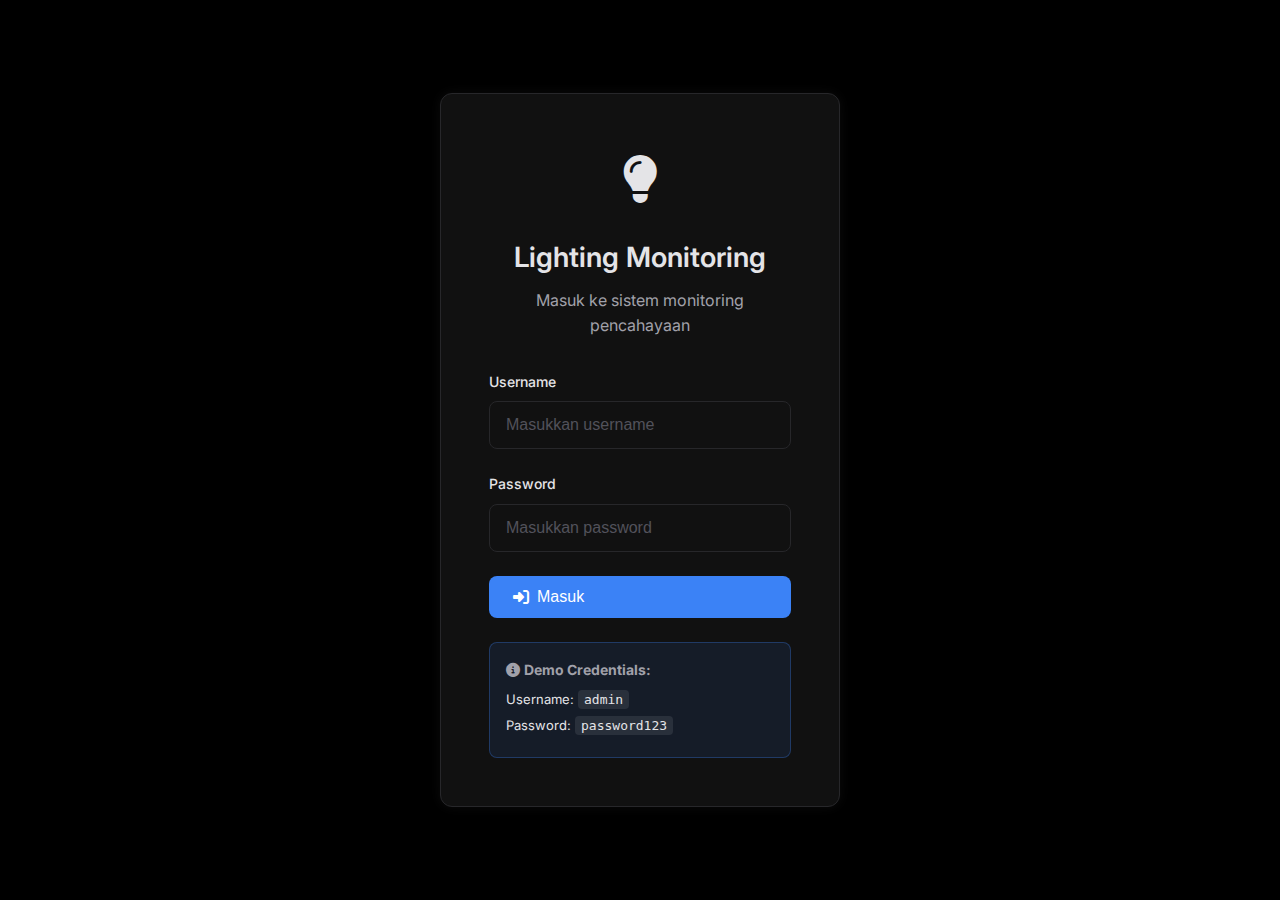
<file: index-DATA-RECOVERY.html>
<!DOCTYPE html>
<html lang="id">
<head>
    <meta charset="UTF-8">
    <meta name="viewport" content="width=device-width, initial-scale=1.0">
    <title>Lighting Monitoring Dashboard</title>
    
    <!-- External Resources -->
    <link href="https://cdnjs.cloudflare.com/ajax/libs/font-awesome/6.4.0/css/all.min.css" rel="stylesheet">
    <link href="https://fonts.googleapis.com/css2?family=Inter:wght@300;400;500;600;700;800;900&display=swap" rel="stylesheet">
    
    <style>
/* Reset and Base Styles */
* {
    margin: 0;
    padding: 0;
    box-sizing: border-box;
}

body {
    font-family: 'Inter', -apple-system, BlinkMacSystemFont, 'Segoe UI', sans-serif;
    background-color: #000000;
    color: #E4E4E7;
    line-height: 1.6;
    font-size: 16px;
    font-weight: 400;
}

/* CSS Variables for Design System */
:root {
    /* Colors */
    --primary-500: #3B82F6;
    --primary-700: #1D4ED8;
    --primary-100: #DBEAFE;
    
    --page-bg: #000000;
    --surface-bg: #111111;
    --border-subtle: #27272A;
    --text-primary: #E4E4E7;
    --text-secondary: #A1A1AA;
    --text-disabled: #52525B;
    
    --status-piping: #3B82F6;
    --status-cabling: #EAB308;
    --status-lamp: #A855F7;
    --status-tested: #F97316;
    --status-selesai: #22C55E;
    --error: #EF4444;
    
    /* Spacing (8pt scale) */
    --space-8: 8px;
    --space-12: 12px;
    --space-16: 16px;
    --space-24: 24px;
    --space-32: 32px;
    --space-48: 48px;
    --space-64: 64px;
    
    /* Border Radius */
    --radius-md: 8px;
    --radius-lg: 12px;
    
    /* Shadows/Glows */
    --glow-primary-focus: 0 0 0 3px rgba(59, 130, 246, 0.4);
    --glow-hover: 0 0 12px rgba(228, 228, 231, 0.05);
    
    /* Typography */
    --font-size-h1: 38px;
    --font-size-h2: 24px;
    --font-size-h3: 18px;
    --font-size-body: 16px;
    --font-size-small: 14px;
    --font-size-tiny: 12px;
}

/* Utility Classes */
.page-container {
    min-height: 100vh;
    display: flex;
    align-items: center;
    justify-content: center;
    padding: var(--space-48);
}

.main-app {
    min-height: 100vh;
    display: flex;
    flex-direction: column;
}

.page-content {
    display: none;
    flex: 1;
    padding: var(--space-48);
    max-width: 1440px;
    margin: 0 auto;
    width: 100%;
}

.page-content.active {
    display: block;
}

.page-header {
    margin-bottom: var(--space-48);
}

.page-title {
    font-size: var(--font-size-h1);
    font-weight: 700;
    line-height: 1.3;
    margin-bottom: var(--space-8);
    color: var(--text-primary);
}

.page-subtitle {
    font-size: var(--font-size-body);
    color: var(--text-secondary);
}

/* Login Page Styles */
.login-card {
    background: var(--surface-bg);
    border: 1px solid var(--border-subtle);
    border-radius: var(--radius-lg);
    padding: var(--space-48);
    width: 100%;
    max-width: 400px;
    box-shadow: var(--glow-hover);
}

.login-header {
    text-align: center;
    margin-bottom: var(--space-32);
}

.login-icon {
    font-size: 48px;
    margin-bottom: var(--space-16);
}

.login-title {
    font-size: 28px;
    font-weight: 600;
    margin-bottom: var(--space-8);
    color: var(--text-primary);
}

.login-subtitle {
    color: var(--text-secondary);
    font-size: var(--font-size-body);
}

.login-form {
    display: flex;
    flex-direction: column;
    gap: var(--space-24);
}

.form-group {
    display: flex;
    flex-direction: column;
    gap: var(--space-8);
}

.form-group label {
    font-size: var(--font-size-small);
    font-weight: 500;
    color: var(--text-primary);
}

.form-group input,
.form-group select {
    height: 48px;
    padding: 0 var(--space-16);
    background: var(--surface-bg);
    border: 1px solid var(--border-subtle);
    border-radius: var(--radius-md);
    color: var(--text-primary);
    font-size: var(--font-size-body);
    transition: all 200ms ease-in-out;
}

.form-group input:focus,
.form-group select:focus {
    outline: none;
    border-color: var(--primary-500);
    box-shadow: var(--glow-primary-focus);
}

.form-group input::placeholder {
    color: var(--text-disabled);
}

/* Button Styles */
.btn-primary,
.btn-secondary,
.btn-link {
    display: inline-flex;
    align-items: center;
    gap: var(--space-8);
    padding: 12px var(--space-24);
    border: none;
    border-radius: var(--radius-md);
    font-size: var(--font-size-body);
    font-weight: 500;
    text-decoration: none;
    cursor: pointer;
    transition: all 200ms ease-in-out;
}

.btn-primary {
    background: var(--primary-500);
    color: white;
}

.btn-primary:hover {
    background: var(--primary-700);
    transform: scale(1.03);
}

.btn-primary:active {
    transform: scale(0.98);
}

.btn-secondary {
    background: transparent;
    color: var(--text-primary);
    border: 1px solid var(--border-subtle);
}

.btn-secondary:hover {
    background: rgba(228, 228, 231, 0.05);
    border-color: var(--text-secondary);
}

.btn-link {
    background: transparent;
    color: var(--primary-500);
    padding: 0;
}

.btn-link:hover {
    color: var(--primary-700);
    text-decoration: underline;
}

.error-message {
    background: rgba(239, 68, 68, 0.1);
    border: 1px solid var(--error);
    color: var(--error);
    padding: var(--space-12);
    border-radius: var(--radius-md);
    font-size: var(--font-size-small);
    margin-top: var(--space-16);
}

/* Navigation    background: var Styles */
.navbar {
(--surface-bg);
    border-bottom: 1px solid var(--border-subtle);
    padding: 0 var(--space-48);
    height: 64px;
    display: flex;
    align-items: center;
    justify-content: space-between;
    position: sticky;
    top: 0;
    z-index: 100;
}

.nav-brand {
    display: flex;
    align-items: center;
    gap: var(--space-12);
    font-weight: 600;
    color: var(--text-primary);
}

.nav-icon {
    font-size: 24px;
}

.nav-title {
    font-size: 18px;
}

.nav-menu {
    display: flex;
    gap: var(--space-32);
}

.nav-link {
    display: flex;
    align-items: center;
    gap: var(--space-8);
    padding: var(--space-8) var(--space-16);
    color: var(--text-secondary);
    text-decoration: none;
    border-radius: var(--radius-md);
    transition: all 200ms ease-in-out;
    cursor: pointer;
    border: none;
    background: none;
    font-family: inherit;
    font-size: inherit;
}

.nav-link:hover,
.nav-link.active {
    color: var(--primary-500);
    background: rgba(59, 130, 246, 0.1);
}

.nav-user {
    display: flex;
    align-items: center;
    gap: var(--space-16);
}

.user-info {
    display: flex;
    flex-direction: column;
    align-items: flex-end;
}

.user-name {
    font-weight: 500;
    color: var(--text-primary);
}

.user-role {
    font-size: var(--font-size-small);
    color: var(--text-secondary);
}

/* Dashboard Styles */
.dashboard-grid {
    display: grid;
    grid-template-columns: repeat(auto-fit, minmax(300px, 1fr));
    gap: var(--space-32);
    margin-bottom: var(--space-48);
}

.summary-card {
    background: var(--surface-bg);
    border: 1px solid var(--border-subtle);
    border-radius: var(--radius-md);
    padding: var(--space-24);
    transition: all 250ms ease-out;
}

.summary-card:hover {
    box-shadow: var(--glow-hover);
}

.card-header {
    display: flex;
    align-items: center;
    justify-content: space-between;
    margin-bottom: var(--space-16);
}

.card-title {
    font-size: var(--font-size-h3);
    font-weight: 600;
    color: var(--text-secondary);
}

.card-icon {
    color: var(--text-secondary);
}

.card-metric {
    font-size: 48px;
    font-weight: 700;
    line-height: 1;
    color: var(--text-primary);
    margin-bottom: var(--space-8);
}

.card-trend {
    display: flex;
    align-items: center;
    gap: var(--space-8);
    font-size: var(--font-size-small);
    font-weight: 500;
}

.card-trend.positive {
    color: var(--status-selesai);
}

.card-trend.neutral {
    color: var(--text-secondary);
}

.card-trend.warning {
    color: var(--status-tested);
}

.card-trend.success {
    color: var(--status-selesai);
}

/* Form Styles */
.form-container {
    background: var(--surface-bg);
    border: 1px solid var(--border-subtle);
    border-radius: var(--radius-md);
    padding: var(--space-32);
}

.form-grid {
    display: grid;
    grid-template-columns: repeat(auto-fit, minmax(300px, 1fr));
    gap: var(--space-24);
    margin-bottom: var(--space-32);
}

.form-actions {
    display: flex;
    gap: var(--space-16);
    justify-content: flex-end;
}

/* Database Styles */
.database-controls {
    margin-bottom: var(--space-32);
}

.search-controls {
    display: flex;
    gap: var(--space-16);
    align-items: center;
    flex-wrap: wrap;
}

.search-box {
    position: relative;
    flex: 1;
    min-width: 300px;
}

.search-box svg {
    position: absolute;
    left: var(--space-12);
    top: 50%;
    transform: translateY(-50%);
    color: var(--text-secondary);
}

.search-box input {
    width: 100%;
    height: 48px;
    padding: 0 var(--space-12) 0 var(--space-40);
    background: var(--surface-bg);
    border: 1px solid var(--border-subtle);
    border-radius: var(--radius-md);
    color: var(--text-primary);
    font-size: var(--font-size-body);
}

.filter-controls {
    display: flex;
    gap: var(--space-12);
}

.filter-controls select {
    height: 48px;
    padding: 0 var(--space-12);
    background: var(--surface-bg);
    border: 1px solid var(--border-subtle);
    border-radius: var(--radius-md);
    color: var(--text-primary);
    font-size: var(--font-size-body);
}

.table-container {
    background: var(--surface-bg);
    border: 1px solid var(--border-subtle);
    border-radius: var(--radius-md);
    overflow: hidden;
}

.data-table {
    width: 100%;
    border-collapse: collapse;
}

.data-table th,
.data-table td {
    padding: var(--space-16) var(--space-24);
    text-align: left;
    border-bottom: 1px solid var(--border-subtle);
}

.data-table th {
    background: rgba(228, 228, 231, 0.02);
    font-size: var(--font-size-small);
    font-weight: 600;
    color: var(--text-secondary);
    text-transform: uppercase;
    letter-spacing: 0.05em;
}

.data-table td {
    color: var(--text-primary);
    font-size: var(--font-size-body);
}

.data-table tr:hover {
    background: rgba(228, 228, 231, 0.03);
}

/* Status Tags */
.status-tag {
    display: inline-flex;
    align-items: center;
    gap: var(--space-8);
    padding: 4px var(--space-12);
    border-radius: var(--radius-md);
    font-size: var(--font-size-tiny);
    font-weight: 500;
    text-transform: uppercase;
    letter-spacing: 0.05em;
}

.status-tag::before {
    content: '';
    width: 6px;
    height: 6px;
    border-radius: 50%;
    flex-shrink: 0;
}

.status-tag.active {
    background: rgba(34, 197, 94, 0.15);
    color: #22C55E;
}

.status-tag.active::before {
    background: #22C55E;
}

.status-tag.inactive {
    background: rgba(239, 68, 68, 0.15);
    color: #EF4444;
}

.status-tag.inactive::before {
    background: #EF4444;
}

.status-tag.maintenance {
    background: rgba(234, 179, 8, 0.15);
    color: #EAB308;
}

.status-tag.maintenance::before {
    background: #EAB308;
}

.action-buttons {
    display: flex;
    gap: var(--space-8);
}

.btn-edit,
.btn-delete {
    width: 32px;
    height: 32px;
    border: none;
    border-radius: var(--radius-md);
    cursor: pointer;
    display: flex;
    align-items: center;
    justify-content: center;
    transition: all 200ms ease-in-out;
}

.btn-edit {
    background: rgba(59, 130, 246, 0.2);
    color: var(--primary-500);
}

.btn-edit:hover {
    background: var(--primary-500);
    color: white;
}

.btn-delete {
    background: rgba(239, 68, 68, 0.2);
    color: var(--error);
}

.btn-delete:hover {
    background: var(--error);
    color: white;
}

.table-pagination {
    display: flex;
    align-items: center;
    justify-content: center;
    gap: var(--space-16);
    padding: var(--space-24);
    border-top: 1px solid var(--border-subtle);
}

.pagination-btn {
    padding: var(--space-8) var(--space-16);
    background: var(--surface-bg);
    border: 1px solid var(--border-subtle);
    border-radius: var(--radius-md);
    color: var(--text-primary);
    cursor: pointer;
    transition: all 200ms ease-in-out;
}

.pagination-btn:hover:not(:disabled) {
    border-color: var(--primary-500);
    color: var(--primary-500);
}

.pagination-btn:disabled {
    opacity: 0.5;
    cursor: not-allowed;
}

.page-info {
    color: var(--text-secondary);
    font-size: var(--font-size-small);
}

/* Loading Overlay */
.loading-overlay {
    position: fixed;
    top: 0;
    left: 0;
    right: 0;
    bottom: 0;
    background: rgba(0, 0, 0, 0.8);
    display: flex;
    align-items: center;
    justify-content: center;
    z-index: 1000;
}

.loading-spinner {
    text-align: center;
}

.spinner {
    width: 48px;
    height: 48px;
    border: 4px solid var(--border-subtle);
    border-top: 4px solid var(--primary-500);
    border-radius: 50%;
    animation: spin 1s linear infinite;
    margin: 0 auto var(--space-16);
}

@keyframes spin {
    0% { transform: rotate(0deg); }
    100% { transform: rotate(360deg); }
}

/* Toast Notifications */
.toast-container {
    position: fixed;
    top: var(--space-24);
    right: var(--space-24);
    z-index: 1000;
    display: flex;
    flex-direction: column;
    gap: var(--space-12);
}

.toast {
    background: var(--surface-bg);
    border: 1px solid var(--border-subtle);
    border-radius: var(--radius-md);
    padding: var(--space-16);
    min-width: 300px;
    box-shadow: var(--glow-hover);
    animation: slideIn 300ms ease-out;
}

.toast.success {
    border-color: var(--status-selesai);
}

.toast.error {
    border-color: var(--error);
}

.toast.warning {
    border-color: var(--status-tested);
}

@keyframes slideIn {
    from {
        transform: translateX(100%);
        opacity: 0;
    }
    to {
        transform: translateX(0);
        opacity: 1;
    }
}

/* Responsive Design */
@media (max-width: 1024px) {
    .navbar {
        padding: 0 var(--space-24);
    }
    
    .nav-menu {
        gap: var(--space-16);
    }
    
    .nav-link {
        padding: var(--space-8) var(--space-12);
    }
    
    .page-content {
        padding: var(--space-24);
    }
}

@media (max-width: 768px) {
    .navbar {
        padding: 0 var(--space-16);
    }
    
    .nav-menu {
        display: none;
    }
    
    .nav-user .user-info {
        display: none;
    }
    
    .page-content {
        padding: var(--space-16);
    }
    
    .dashboard-grid {
        grid-template-columns: 1fr;
        gap: var(--space-16);
    }
    
    .form-grid {
        grid-template-columns: 1fr;
        gap: var(--space-16);
    }
    
    .search-controls {
        flex-direction: column;
        align-items: stretch;
    }
    
    .search-box {
        min-width: auto;
    }
    
    .filter-controls {
        justify-content: stretch;
    }
    
    .filter-controls select {
        flex: 1;
    }
    
    .table-container {
        overflow-x: auto;
    }
    
    .data-table {
        min-width: 800px;
    }
    
    .form-actions {
        flex-direction: column;
    }
    
    .toast-container {
        left: var(--space-16);
        right: var(--space-16);
    }
    
    .toast {
        min-width: auto;
    }
}

@media (max-width: 480px) {
    .login-card {
        padding: var(--space-32);
        margin: var(--space-16);
    }
    
    .nav-brand .nav-title {
        display: none;
    }
    
    .page-title {
        font-size: 28px;
    }
    
    .card-metric {
        font-size: 36px;
    }
    
    .table-container {
        font-size: var(--font-size-small);
    }
}
    </style>
</head>
<body>
    <!-- Main Application Container -->
    <div class="main-app" id="main-app">
        
        <!-- Login Page -->
        <div class="page-container" id="login-section">
            <div class="login-card">
                <div class="login-header">
                    <div class="login-icon">
                        <i class="fas fa-lightbulb"></i>
                    </div>
                    <h1 class="login-title">Lighting Monitoring</h1>
                    <p class="login-subtitle">Masuk ke sistem monitoring pencahayaan</p>
                </div>
                
                <form class="login-form" id="loginForm">
                    <div class="form-group">
                        <label for="username">Username</label>
                        <input 
                            type="text" 
                            id="username" 
                            name="username" 
                            placeholder="Masukkan username" 
                            required
                            autocomplete="username"
                        >
                    </div>
                    
                    <div class="form-group">
                        <label for="password">Password</label>
                        <input 
                            type="password" 
                            id="password" 
                            name="password" 
                            placeholder="Masukkan password" 
                            required
                            autocomplete="current-password"
                        >
                    </div>
                    
                    <button type="submit" class="btn-primary" id="loginBtn">
                        <i class="fas fa-sign-in-alt"></i>
                        Masuk
                    </button>
                    
                    <div id="loginError" class="error-message" style="display: none;">
                        <i class="fas fa-exclamation-triangle"></i>
                        Username atau password salah
                    </div>
                </form>
                
                <div style="margin-top: 24px; padding: 16px; background: rgba(59, 130, 246, 0.1); border-radius: 8px; border: 1px solid rgba(59, 130, 246, 0.3);">
                    <p style="font-size: 14px; color: var(--text-secondary); margin-bottom: 8px;">
                        <i class="fas fa-info-circle"></i>
                        <strong>Demo Credentials:</strong>
                    </p>
                    <p style="font-size: 13px; color: var(--text-primary); margin: 4px 0;">
                        Username: <code style="background: rgba(228, 228, 231, 0.1); padding: 2px 6px; border-radius: 4px;">admin</code>
                    </p>
                    <p style="font-size: 13px; color: var(--text-primary); margin: 4px 0;">
                        Password: <code style="background: rgba(228, 228, 231, 0.1); padding: 2px 6px; border-radius: 4px;">password123</code>
                    </p>
                </div>
            </div>
        </div>

        <!-- Dashboard Section -->
        <div id="dashboard-section" style="display: none;">
            <!-- Navigation -->
            <nav class="navbar">
                <div class="nav-brand">
                    <i class="fas fa-lightbulb nav-icon"></i>
                    <span class="nav-title">Lighting Monitoring</span>
                </div>
                
                <div class="nav-menu">
                    <button class="nav-link active" data-page="dashboard" onclick="showPage('dashboard')">
                        <i class="fas fa-tachometer-alt"></i>
                        Dashboard
                    </button>
                    <button class="nav-link" data-page="add-data" onclick="showPage('add-data')">
                        <i class="fas fa-plus-circle"></i>
                        Tambah Data
                    </button>
                    <button class="nav-link" data-page="database" onclick="showPage('database')">
                        <i class="fas fa-database"></i>
                        Database
                    </button>
                </div>
                
                <div class="nav-user">
                    <div class="user-info">
                        <span class="user-name">Admin User</span>
                        <span class="user-role">Administrator</span>
                    </div>
                    <button class="btn-secondary" id="logoutBtn">
                        <i class="fas fa-sign-out-alt"></i>
                        Keluar
                    </button>
                </div>
            </nav>

            <!-- Dashboard Content -->
            <div class="page-content active" id="dashboard-content">
                <div class="page-header">
                    <h1 class="page-title">Dashboard Monitoring Pencahayaan</h1>
                    <p class="page-subtitle">Ringkasan status dan performa sistem pencahayaan</p>
                </div>

                <!-- Summary Cards -->
                <div class="dashboard-grid">
                    <div class="summary-card">
                        <div class="card-header">
                            <h3 class="card-title">Total Perangkat</h3>
                            <i class="fas fa-lightbulb card-icon"></i>
                        </div>
                        <div class="card-metric" id="totalDevices">0</div>
                        <div class="card-trend neutral" id="totalDevicesTrend">
                            <i class="fas fa-minus"></i>
                            Tidak ada perubahan
                        </div>
                    </div>

                    <div class="summary-card">
                        <div class="card-header">
                            <h3 class="card-title">Perangkat Aktif</h3>
                            <i class="fas fa-power-off card-icon"></i>
                        </div>
                        <div class="card-metric" id="activeDevices">0</div>
                        <div class="card-trend success" id="activeDevicesTrend">
                            <i class="fas fa-arrow-up"></i>
                            Semua perangkat normal
                        </div>
                    </div>

                    <div class="summary-card">
                        <div class="card-header">
                            <h3 class="card-title">Peringatan</h3>
                            <i class="fas fa-exclamation-triangle card-icon"></i>
                        </div>
                        <div class="card-metric" id="alerts">0</div>
                        <div class="card-trend success" id="alertsTrend">
                            <i class="fas fa-check"></i>
                            Tidak ada masalah
                        </div>
                    </div>

                    <div class="summary-card">
                        <div class="card-header">
                            <h3 class="card-title">Rata-rata Penggunaan</h3>
                            <i class="fas fa-chart-line card-icon"></i>
                        </div>
                        <div class="card-metric" id="averageUsage">0%</div>
                        <div class="card-trend neutral" id="averageUsageTrend">
                            <i class="fas fa-minus"></i>
                            Data belum tersedia
                        </div>
                    </div>
                </div>

                <!-- Quick Actions -->
                <div style="background: var(--surface-bg); border: 1px solid var(--border-subtle); border-radius: var(--radius-md); padding: var(--space-24); margin-bottom: var(--space-48);">
                    <h3 style="font-size: var(--font-size-h3); font-weight: 600; color: var(--text-primary); margin-bottom: var(--space-16);">
                        <i class="fas fa-bolt"></i>
                        Aksi Cepat
                    </h3>
                    <div style="display: flex; gap: var(--space-16); flex-wrap: wrap;">
                        <button class="btn-primary" onclick="showPage('add-data')">
                            <i class="fas fa-plus"></i>
                            Tambah Data Baru
                        </button>
                        <button class="btn-secondary" onclick="showPage('database')">
                            <i class="fas fa-database"></i>
                            Lihat Database
                        </button>
                        <button class="btn-secondary" onclick="refreshData()">
                            <i class="fas fa-sync-alt"></i>
                            Refresh Data
                        </button>
                    </div>
                </div>
            </div>

            <!-- Add Data Content -->
            <div class="page-content" id="add-data-content">
                <div class="page-header">
                    <h1 class="page-title">Tambah Data Baru</h1>
                    <p class="page-subtitle">Tambahkan data perangkat pencahayaan baru ke sistem</p>
                </div>

                <div class="form-container">
                    <form id="addDataForm">
                        <div class="form-grid">
                            <div class="form-group">
                                <label for="deviceName">Nama Perangkat</label>
                                <input type="text" id="deviceName" name="deviceName" placeholder="Masukkan nama perangkat" required>
                            </div>

                            <div class="form-group">
                                <label for="deviceLocation">Lokasi</label>
                                <select id="deviceLocation" name="deviceLocation" required>
                                    <option value="">Pilih Lokasi</option>
                                    <option value="Office">Office</option>
                                    <option value="Warehouse">Warehouse</option>
                                    <option value="Outdoor">Outdoor</option>
                                    <option value="Corridor">Corridor</option>
                                </select>
                            </div>

                            <div class="form-group">
                                <label for="deviceStatus">Status</label>
                                <select id="deviceStatus" name="deviceStatus" required>
                                    <option value="">Pilih Status</option>
                                    <option value="Active">Active</option>
                                    <option value="Inactive">Inactive</option>
                                    <option value="Maintenance">Maintenance</option>
                                </select>
                            </div>

                            <div class="form-group">
                                <label for="powerConsumption">Konsumsi Daya (Watt)</label>
                                <input type="number" id="powerConsumption" name="powerConsumption" placeholder="Masukkan konsumsi daya" required min="0" step="0.1">
                            </div>
                        </div>

                        <div class="form-actions">
                            <button type="button" class="btn-secondary" onclick="showPage('dashboard')">
                                <i class="fas fa-times"></i>
                                Batal
                            </button>
                            <button type="submit" class="btn-primary">
                                <i class="fas fa-save"></i>
                                Simpan
                            </button>
                        </div>
                    </form>
                </div>
            </div>

            <!-- Database Content -->
            <div class="page-content" id="database-content">
                <div class="page-header">
                    <h1 class="page-title">Manajemen Data</h1>
                    <p class="page-subtitle">Kelola data perangkat pencahayaan</p>
                </div>

                <div class="database-controls">
                    <div class="search-controls">
                        <div class="search-box">
                            <svg width="16" height="16" viewBox="0 0 24 24" fill="none" stroke="currentColor" stroke-width="2">
                                <circle cx="11" cy="11" r="8"></circle>
                                <path d="m21 21-4.35-4.35"></path>
                            </svg>
                            <input type="text" id="searchInput" placeholder="Cari perangkat...">
                        </div>

                        <div class="filter-controls">
                            <select id="statusFilter">
                                <option value="">Semua Status</option>
                                <option value="Active">Active</option>
                                <option value="Inactive">Inactive</option>
                                <option value="Maintenance">Maintenance</option>
                            </select>

                            <select id="locationFilter">
                                <option value="">Semua Lokasi</option>
                                <option value="Office">Office</option>
                                <option value="Warehouse">Warehouse</option>
                                <option value="Outdoor">Outdoor</option>
                                <option value="Corridor">Corridor</option>
                            </select>

                            <input type="date" id="dateFromFilter" placeholder="Tanggal Dari">

                            <input type="date" id="dateToFilter" placeholder="Tanggal Sampai">

                            <button class="btn-primary" onclick="applyFilters()">
                                <i class="fas fa-filter"></i>
                                Filter
                            </button>

                            <button class="btn-secondary" onclick="resetFilters()">
                                <i class="fas fa-undo"></i>
                                Reset
                            </button>
                        </div>
                    </div>
                </div>

                <div class="table-container">
                    <table class="data-table">
                        <thead>
                            <tr>
                                <th>ID</th>
                                <th>Nama Perangkat</th>
                                <th>Lokasi</th>
                                <th>Status</th>
                                <th>Konsumsi Daya</th>
                                <th>Terakhir Diperbarui</th>
                                <th>Aksi</th>
                            </tr>
                        </thead>
                        <tbody id="dataTableBody">
                            <tr>
                                <td colspan="7" style="text-align: center; padding: 48px; color: var(--text-secondary);">
                                    <i class="fas fa-database" style="font-size: 48px; margin-bottom: 16px; display: block;"></i>
                                    <p>Belum ada data</p>
                                    <p style="font-size: 14px; margin-top: 8px;">Mulai dengan menambahkan data perangkat baru</p>
                                </td>
                            </tr>
                        </tbody>
                    </table>

                    <div class="table-pagination" id="pagination" style="display: none;">
                        <button class="pagination-btn" id="prevPage" onclick="changePage(-1)">
                            <i class="fas fa-chevron-left"></i>
                            Sebelumnya
                        </button>
                        <span class="page-info" id="pageInfo">Halaman 1 dari 1</span>
                        <button class="pagination-btn" id="nextPage" onclick="changePage(1)">
                            Selanjutnya
                            <i class="fas fa-chevron-right"></i>
                        </button>
                    </div>
                </div>
            </div>
        </div>
    </div>

    <!-- Loading Overlay -->
    <div class="loading-overlay" id="loadingOverlay" style="display: none;">
        <div class="loading-spinner">
            <div class="spinner"></div>
            <p>Memproses permintaan...</p>
        </div>
    </div>

    <!-- Toast Container -->
    <div class="toast-container" id="toastContainer"></div>

    <script>
        // Configuration
        const CONFIG = {
            API_URL: 'https://script.google.com/macros/s/AKfycbzqqt_N8SEW8isUMgbWoSgz_g1SBVjaSo_vvuJCWb00UE3NXuw3Ga0A9D838ty3nN8Z/exec',
            CREDENTIALS: {
                username: 'admin',
                password: 'password123'
            },
            ITEMS_PER_PAGE: 10
        };

        // Global variables
        let currentPage = 1;
        let totalPages = 1;
        let allData = [];
        let filteredData = [];
        let deviceCounter = 1;
        let isDataLoaded = false;

        // Sample data for testing (will be used if localStorage is empty)
        const SAMPLE_DATA = [
            {
                id: "DEV-0001",
                name: "Test LED",
                location: "Office",
                status: "Active",
                powerConsumption: 30,
                lastUpdated: new Date().toISOString()
            }
        ];

        // Google Sheets Integration
        class GoogleSheetsManager {
            static async addData(deviceData) {
                try {
                    const response = await fetch(CONFIG.API_URL, {
                        method: 'POST',
                        headers: {
                            'Content-Type': 'application/json',
                            'Accept': 'application/json'
                        },
                        body: JSON.stringify({
                            action: 'add',
                            data: deviceData
                        })
                    });

                    if (response.ok) {
                        const result = await response.json();
                        return { success: true, data: result };
                    } else {
                        return { success: false, error: `HTTP ${response.status}: ${response.statusText}` };
                    }
                } catch (error) {
                    return { success: false, error: error.message };
                }
            }

            static async getData() {
                try {
                    const response = await fetch(CONFIG.API_URL, {
                        method: 'POST',
                        headers: {
                            'Content-Type': 'application/json',
                            'Accept': 'application/json'
                        },
                        body: JSON.stringify({
                            action: 'read'
                        })
                    });

                    if (response.ok) {
                        const result = await response.json();
                        return { success: true, data: result.data || [] };
                    } else {
                        return { success: false, data: [] };
                    }
                } catch (error) {
                    return { success: false, data: [] };
                }
            }
        }

        // localStorage Management
        class LocalStorageManager {
            static saveData(data) {
                try {
                    localStorage.setItem('lightingData', JSON.stringify(data));
                    return true;
                } catch (error) {
                    return false;
                }
            }

            static loadData() {
                try {
                    const saved = localStorage.getItem('lightingData');
                    if (saved) {
                        const parsed = JSON.parse(saved);
                        return parsed;
                    } else {
                        return [];
                    }
                } catch (error) {
                    return [];
                }
            }

            static saveDeviceCounter(counter) {
                try {
                    localStorage.setItem('deviceCounter', counter.toString());
                    return true;
                } catch (error) {
                    return false;
                }
            }

            static loadDeviceCounter() {
                try {
                    const saved = localStorage.getItem('deviceCounter');
                    return saved ? parseInt(saved) : 1;
                } catch (error) {
                    return 1;
                }
            }

            static clearAuth() {
                localStorage.removeItem('lightingAuthToken');
                localStorage.removeItem('lightingUserData');
            }

            // NEW: Data recovery function
            static initializeSampleData() {
                const currentData = this.loadData();
                if (currentData.length === 0) {
                    // If no data exists, initialize with sample data
                    console.log('No existing data found, initializing with sample data');
                    this.saveData(SAMPLE_DATA);
                    this.saveDeviceCounter(2); // Start counter at 2 for next device
                    return SAMPLE_DATA;
                }
                return currentData;
            }
        }

        // Authentication Management
        class AuthManager {
            constructor(app) {
                this.app = app;
                // FORCE LOGIN: Always show login page first, regardless of existing tokens
                this.forceLoginFirst();
            }

            // NEW: Force login page to show first
            forceLoginFirst() {
                console.log('FORCE LOGIN: Always showing login page first');
                this.showLogin();
            }

            async login(username, password) {
                try {
                    showLoading(true);
                    
                    await new Promise(resolve => setTimeout(resolve, 1000));
                    
                    if (username === CONFIG.CREDENTIALS.username && password === CONFIG.CREDENTIALS.password) {
                        const authToken = this.generateToken();
                        const userData = {
                            username: username,
                            role: 'Administrator',
                            loginTime: new Date().toISOString()
                        };
                        
                        localStorage.setItem('lightingAuthToken', authToken);
                        localStorage.setItem('lightingUserData', JSON.stringify(userData));
                        
                        showToast('Login berhasil!', 'success');
                        this.showDashboard();
                        return true;
                    } else {
                        showToast('Username atau password salah', 'error');
                        return false;
                    }
                } catch (error) {
                    showToast('Terjadi kesalahan saat login', 'error');
                    return false;
                } finally {
                    showLoading(false);
                }
            }

            logout() {
                LocalStorageManager.clearAuth();
                showToast('Berhasil keluar dari sistem', 'success');
                // FORCE LOGIN: Always return to login after logout
                this.forceLoginFirst();
            }

            generateToken() {
                return btoa(Date.now() + '_' + Math.random().toString(36));
            }

            showLogin() {
                document.getElementById('login-section').style.display = 'flex';
                document.getElementById('dashboard-section').style.display = 'none';
            }

            showDashboard() {
                document.getElementById('login-section').style.display = 'none';
                document.getElementById('dashboard-section').style.display = 'block';
                
                if (this.app && this.app.loadInitialData) {
                    this.app.loadInitialData();
                }
            }
        }

        // App Management
        class AppManager {
            constructor() {
                this.initializeEventListeners();
                this.initializeNavigation();
                this.authManager = new AuthManager(this);
                this.loadInitialDeviceCounter();
            }

            initializeEventListeners() {
                document.getElementById('loginForm').addEventListener('submit', (e) => {
                    e.preventDefault();
                    this.handleLogin(e);
                });

                document.getElementById('logoutBtn').addEventListener('click', () => {
                    this.authManager.logout();
                });

                document.getElementById('addDataForm').addEventListener('submit', (e) => {
                    e.preventDefault();
                    this.handleAddData(e);
                });

                document.getElementById('searchInput').addEventListener('input', (e) => {
                    this.handleSearch(e.target.value);
                });
            }

            initializeNavigation() {
                // Navigation initialization
            }

            async handleLogin(e) {
                const formData = new FormData(e.target);
                const username = formData.get('username');
                const password = formData.get('password');

                await this.authManager.login(username, password);
            }

            async handleAddData(e) {
                try {
                    showLoading(true);
                    
                    const formData = new FormData(e.target);
                    const newDevice = {
                        id: this.generateDeviceId(),
                        name: formData.get('deviceName'),
                        location: formData.get('deviceLocation'),
                        status: formData.get('deviceStatus'),
                        powerConsumption: parseFloat(formData.get('powerConsumption')),
                        lastUpdated: new Date().toISOString()
                    };

                    allData.push(newDevice);
                    LocalStorageManager.saveData(allData);
                    this.updateDeviceCounter();
                    
                    const sheetsResult = await GoogleSheetsManager.addData(newDevice);
                    
                    await new Promise(resolve => setTimeout(resolve, 1000));
                    
                    if (sheetsResult.success) {
                        showToast('Data berhasil ditambahkan!', 'success');
                    } else {
                        showToast('Data disimpan secara lokal (Google Sheets: ' + sheetsResult.error + ')', 'warning');
                    }
                    
                    e.target.reset();
                    this.updateDashboardAndDatabase();
                    this.showPage('database');
                    
                } catch (error) {
                    showToast('Terjadi kesalahan saat menambahkan data: ' + error.message, 'error');
                } finally {
                    showLoading(false);
                }
            }

            showPage(pageName) {
                document.querySelectorAll('.page-content').forEach(page => {
                    page.classList.remove('active');
                });

                const targetPage = document.getElementById(`${pageName}-content`);
                if (targetPage) {
                    targetPage.classList.add('active');
                }

                document.querySelectorAll('.nav-link').forEach(link => {
                    link.classList.remove('active');
                });
                
                const activeNavLink = document.querySelector(`[data-page="${pageName}"]`);
                if (activeNavLink) {
                    activeNavLink.classList.add('active');
                }

                if (pageName === 'database') {
                    this.loadDatabaseData();
                } else if (pageName === 'dashboard') {
                    this.loadDashboardData();
                }
            }

            // NEW: Enhanced data loading with sample data recovery
            loadInitialData() {
                // Try to load existing data, or initialize with sample data
                const existingData = LocalStorageManager.loadData();
                if (existingData.length === 0) {
                    console.log('No existing data found, initializing with sample data');
                    allData = LocalStorageManager.initializeSampleData();
                } else {
                    allData = existingData;
                }
                
                deviceCounter = LocalStorageManager.loadDeviceCounter();
                isDataLoaded = true;
                
                console.log('Initial data loaded:', allData.length, 'items');
                this.updateDashboardAndDatabase();
            }

            loadDashboardData() {
                if (!isDataLoaded) {
                    this.loadInitialData();
                }
                
                const totalDevices = allData.length;
                const activeDevices = allData.filter(d => d.status === 'Active').length;
                const inactiveDevices = allData.filter(d => d.status === 'Inactive').length;
                const maintenanceDevices = allData.filter(d => d.status === 'Maintenance').length;
                const alerts = maintenanceDevices + inactiveDevices;
                
                const totalPower = allData.reduce((sum, d) => sum + d.powerConsumption, 0);
                const averageUsage = totalDevices > 0 ? Math.round((totalPower / totalDevices) * 10) / 10 : 0;

                document.getElementById('totalDevices').textContent = totalDevices;
                document.getElementById('activeDevices').textContent = activeDevices;
                document.getElementById('alerts').textContent = alerts;
                document.getElementById('averageUsage').textContent = `${averageUsage}W`;

                const totalTrend = document.getElementById('totalDevicesTrend');
                const activeTrend = document.getElementById('activeDevicesTrend');
                const alertsTrend = document.getElementById('alertsTrend');
                const usageTrend = document.getElementById('averageUsageTrend');

                if (totalDevices > 0) {
                    totalTrend.innerHTML = '<i class="fas fa-arrow-up"></i> Perangkat ditambahkan';
                    totalTrend.className = 'card-trend success';
                } else {
                    totalTrend.innerHTML = '<i class="fas fa-minus"></i> Tidak ada perubahan';
                    totalTrend.className = 'card-trend neutral';
                }

                if (activeDevices === totalDevices && totalDevices > 0) {
                    activeTrend.innerHTML = '<i class="fas fa-arrow-up"></i> Semua perangkat normal';
                    activeTrend.className = 'card-trend success';
                } else if (activeDevices > 0) {
                    activeTrend.innerHTML = '<i class="fas fa-arrow-up"></i> Sebagian perangkat aktif';
                    activeTrend.className = 'card-trend positive';
                } else {
                    activeTrend.innerHTML = '<i class="fas fa-arrow-down"></i> Tidak ada perangkat aktif';
                    activeTrend.className = 'card-trend warning';
                }

                if (alerts === 0) {
                    alertsTrend.innerHTML = '<i class="fas fa-check"></i> Tidak ada masalah';
                    alertsTrend.className = 'card-trend success';
                } else {
                    alertsTrend.innerHTML = `<i class="fas fa-exclamation-triangle"></i> ${alerts} perangkat bermasalah`;
                    alertsTrend.className = 'card-trend warning';
                }

                if (totalDevices > 0) {
                    usageTrend.innerHTML = '<i class="fas fa-arrow-up"></i> Data tersedia';
                    usageTrend.className = 'card-trend positive';
                } else {
                    usageTrend.innerHTML = '<i class="fas fa-minus"></i> Data belum tersedia';
                    usageTrend.className = 'card-trend neutral';
                }
            }

            loadDatabaseData() {
                this.updateTableDisplay();
            }

            async loadAllData() {
                allData = LocalStorageManager.loadData();
                deviceCounter = LocalStorageManager.loadDeviceCounter();
                
                const sheetsResult = await GoogleSheetsManager.getData();
                if (sheetsResult.success && sheetsResult.data.length > 0) {
                    allData = sheetsResult.data;
                    LocalStorageManager.saveData(allData);
                }
                
                isDataLoaded = true;
                this.updateDashboardAndDatabase();
            }

            handleSearch(query) {
                // Search functionality
            }

            updateTableDisplay() {
                const tbody = document.getElementById('dataTableBody');
                const pagination = document.getElementById('pagination');

                if (allData.length === 0) {
                    tbody.innerHTML = `
                        <tr>
                            <td colspan="7" style="text-align: center; padding: 48px; color: var(--text-secondary);">
                                <i class="fas fa-database" style="font-size: 48px; margin-bottom: 16px; display: block;"></i>
                                <p>Belum ada data</p>
                                <p style="font-size: 14px; margin-top: 8px;">Mulai dengan menambahkan data perangkat baru</p>
                                <p style="font-size: 12px; margin-top: 8px; color: var(--text-disabled);">Data akan tersimpan di localStorage dan Google Sheets</p>
                            </td>
                        </tr>
                    `;
                    pagination.style.display = 'none';
                    return;
                }

                const startIndex = (currentPage - 1) * CONFIG.ITEMS_PER_PAGE;
                const endIndex = startIndex + CONFIG.ITEMS_PER_PAGE;
                const pageData = allData.slice(startIndex, endIndex);
                totalPages = Math.ceil(allData.length / CONFIG.ITEMS_PER_PAGE);

                tbody.innerHTML = pageData.map(device => `
                    <tr>
                        <td>${device.id}</td>
                        <td>${device.name}</td>
                        <td>${device.location}</td>
                        <td>
                            <span class="status-tag ${device.status.toLowerCase()}">
                                ${device.status}
                            </span>
                        </td>
                        <td>${device.powerConsumption}W</td>
                        <td>${new Date(device.lastUpdated).toLocaleDateString('id-ID')}</td>
                        <td>
                            <div class="action-buttons">
                                <button class="btn-edit" onclick="editDevice('${device.id}')" title="Edit">
                                    <i class="fas fa-edit"></i>
                                </button>
                                <button class="btn-delete" onclick="deleteDevice('${device.id}')" title="Hapus">
                                    <i class="fas fa-trash"></i>
                                </button>
                            </div>
                        </td>
                    </tr>
                `).join('');

                if (allData.length > CONFIG.ITEMS_PER_PAGE) {
                    pagination.style.display = 'flex';
                    document.getElementById('pageInfo').textContent = `Menampilkan ${startIndex + 1}-${Math.min(endIndex, allData.length)} dari ${allData.length} data, Halaman ${currentPage} dari ${totalPages}`;
                    
                    document.getElementById('prevPage').disabled = currentPage === 1;
                    document.getElementById('nextPage').disabled = currentPage === totalPages;
                } else {
                    pagination.style.display = 'none';
                }
            }

            updateDashboardAndDatabase() {
                this.loadDashboardData();
                this.updateTableDisplay();
            }

            generateDeviceId() {
                return `DEV-${String(deviceCounter).padStart(4, '0')}`;
            }

            updateDeviceCounter() {
                deviceCounter++;
                LocalStorageManager.saveDeviceCounter(deviceCounter);
            }

            loadInitialDeviceCounter() {
                deviceCounter = LocalStorageManager.loadDeviceCounter();
            }

            deleteDevice(deviceId) {
                if (confirm('Apakah Anda yakin ingin menghapus perangkat ini?')) {
                    allData = allData.filter(d => d.id !== deviceId);
                    LocalStorageManager.saveData(allData);
                    this.updateDashboardAndDatabase();
                    showToast('Data berhasil dihapus!', 'success');
                }
            }
        }

        // Global Functions
        function showPage(pageName) {
            if (window.app) {
                window.app.showPage(pageName);
            }
        }

        function showLoading(show) {
            document.getElementById('loadingOverlay').style.display = show ? 'flex' : 'none';
        }

        function showToast(message, type = 'info') {
            const container = document.getElementById('toastContainer');
            const toast = document.createElement('div');
            toast.className = `toast ${type}`;
            
            const icon = type === 'success' ? 'fa-check-circle' : 
                        type === 'error' ? 'fa-exclamation-circle' : 
                        type === 'warning' ? 'fa-exclamation-triangle' :
                        'fa-info-circle';
            
            toast.innerHTML = `
                <div style="display: flex; align-items: center; gap: 12px;">
                    <i class="fas ${icon}"></i>
                    <span>${message}</span>
                </div>
            `;
            
            container.appendChild(toast);
            
            const timeout = type === 'warning' ? 4000 : 3000;
            setTimeout(() => {
                toast.remove();
            }, timeout);
        }

        function refreshData() {
            if (window.app) {
                window.app.loadAllData();
            }
            showToast('Data berhasil diperbarui', 'success');
        }

        function applyFilters() {
            showToast('Filter diterapkan', 'success');
        }

        function resetFilters() {
            document.getElementById('searchInput').value = '';
            document.getElementById('statusFilter').value = '';
            document.getElementById('locationFilter').value = '';
            document.getElementById('dateFromFilter').value = '';
            document.getElementById('dateToFilter').value = '';
            showToast('Filter direset', 'success');
        }

        function changePage(direction) {
            if (window.app) {
                window.app.currentPage += direction;
                if (window.app.currentPage < 1) window.app.currentPage = 1;
                if (window.app.currentPage > window.app.totalPages) window.app.currentPage = window.app.totalPages;
                window.app.updateTableDisplay();
            }
        }

        function editDevice(deviceId) {
            showToast('Fitur edit belum tersedia', 'warning');
        }

        function deleteDevice(deviceId) {
            if (window.app) {
                window.app.deleteDevice(deviceId);
            }
        }

        // Initialize application
        window.app = null;
        
        document.addEventListener('DOMContentLoaded', () => {
            window.app = new AppManager();
        });
    </script>
</body>
</html>
</file>
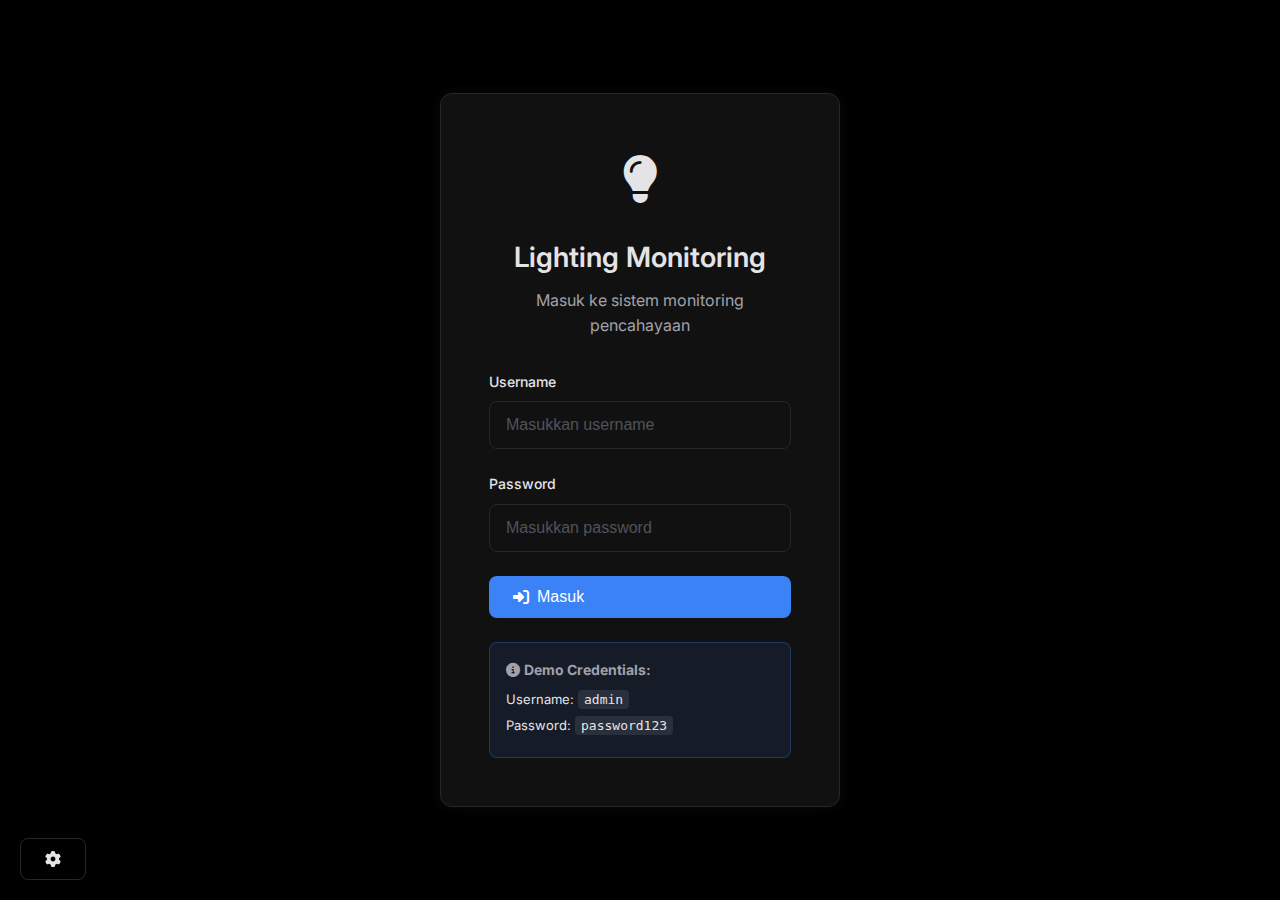
<file: index-DEBUG-CLEAR-LOGIN.html>
<!DOCTYPE html>
<html lang="id">
<head>
    <meta charset="UTF-8">
    <meta name="viewport" content="width=device-width, initial-scale=1.0">
    <title>Lighting Monitoring Dashboard</title>
    
    <!-- External Resources -->
    <link href="https://cdnjs.cloudflare.com/ajax/libs/font-awesome/6.4.0/css/all.min.css" rel="stylesheet">
    <link href="https://fonts.googleapis.com/css2?family=Inter:wght@300;400;500;600;700;800;900&display=swap" rel="stylesheet">
    
    <style>
/* Reset and Base Styles */
* {
    margin: 0;
    padding: 0;
    box-sizing: border-box;
}

body {
    font-family: 'Inter', -apple-system, BlinkMacSystemFont, 'Segoe UI', sans-serif;
    background-color: #000000;
    color: #E4E4E7;
    line-height: 1.6;
    font-size: 16px;
    font-weight: 400;
}

/* CSS Variables for Design System */
:root {
    /* Colors */
    --primary-500: #3B82F6;
    --primary-700: #1D4ED8;
    --primary-100: #DBEAFE;
    
    --page-bg: #000000;
    --surface-bg: #111111;
    --border-subtle: #27272A;
    --text-primary: #E4E4E7;
    --text-secondary: #A1A1AA;
    --text-disabled: #52525B;
    
    --status-piping: #3B82F6;
    --status-cabling: #EAB308;
    --status-lamp: #A855F7;
    --status-tested: #F97316;
    --status-selesai: #22C55E;
    --error: #EF4444;
    
    /* Spacing (8pt scale) */
    --space-8: 8px;
    --space-12: 12px;
    --space-16: 16px;
    --space-24: 24px;
    --space-32: 32px;
    --space-48: 48px;
    --space-64: 64px;
    
    /* Border Radius */
    --radius-md: 8px;
    --radius-lg: 12px;
    
    /* Shadows/Glows */
    --glow-primary-focus: 0 0 0 3px rgba(59, 130, 246, 0.4);
    --glow-hover: 0 0 12px rgba(228, 228, 231, 0.05);
    
    /* Typography */
    --font-size-h1: 38px;
    --font-size-h2: 24px;
    --font-size-h3: 18px;
    --font-size-body: 16px;
    --font-size-small: 14px;
    --font-size-tiny: 12px;
}

/* Utility Classes */
.page-container {
    min-height: 100vh;
    display: flex;
    align-items: center;
    justify-content: center;
    padding: var(--space-48);
}

.main-app {
    min-height: 100vh;
    display: flex;
    flex-direction: column;
}

.page-content {
    display: none;
    flex: 1;
    padding: var(--space-48);
    max-width: 1440px;
    margin: 0 auto;
    width: 100%;
}

.page-content.active {
    display: block;
}

.page-header {
    margin-bottom: var(--space-48);
}

.page-title {
    font-size: var(--font-size-h1);
    font-weight: 700;
    line-height: 1.3;
    margin-bottom: var(--space-8);
    color: var(--text-primary);
}

.page-subtitle {
    font-size: var(--font-size-body);
    color: var(--text-secondary);
}

/* Login Page Styles */
.login-card {
    background: var(--surface-bg);
    border: 1px solid var(--border-subtle);
    border-radius: var(--radius-lg);
    padding: var(--space-48);
    width: 100%;
    max-width: 400px;
    box-shadow: var(--glow-hover);
}

.login-header {
    text-align: center;
    margin-bottom: var(--space-32);
}

.login-icon {
    font-size: 48px;
    margin-bottom: var(--space-16);
}

.login-title {
    font-size: 28px;
    font-weight: 600;
    margin-bottom: var(--space-8);
    color: var(--text-primary);
}

.login-subtitle {
    color: var(--text-secondary);
    font-size: var(--font-size-body);
}

.login-form {
    display: flex;
    flex-direction: column;
    gap: var(--space-24);
}

.form-group {
    display: flex;
    flex-direction: column;
    gap: var(--space-8);
}

.form-group label {
    font-size: var(--font-size-small);
    font-weight: 500;
    color: var(--text-primary);
}

.form-group input,
.form-group select {
    height: 48px;
    padding: 0 var(--space-16);
    background: var(--surface-bg);
    border: 1px solid var(--border-subtle);
    border-radius: var(--radius-md);
    color: var(--text-primary);
    font-size: var(--font-size-body);
    transition: all 200ms ease-in-out;
}

.form-group input:focus,
.form-group select:focus {
    outline: none;
    border-color: var(--primary-500);
    box-shadow: var(--glow-primary-focus);
}

.form-group input::placeholder {
    color: var(--text-disabled);
}

/* Button Styles */
.btn-primary,
.btn-secondary,
.btn-link,
.btn-debug {
    display: inline-flex;
    align-items: center;
    gap: var(--space-8);
    padding: 12px var(--space-24);
    border: none;
    border-radius: var(--radius-md);
    font-size: var(--font-size-body);
    font-weight: 500;
    text-decoration: none;
    cursor: pointer;
    transition: all 200ms ease-in-out;
}

.btn-primary {
    background: var(--primary-500);
    color: white;
}

.btn-primary:hover {
    background: var(--primary-700);
    transform: scale(1.03);
}

.btn-primary:active {
    transform: scale(0.98);
}

.btn-secondary {
    background: transparent;
    color: var(--text-primary);
    border: 1px solid var(--border-subtle);
}

.btn-secondary:hover {
    background: rgba(228, 228, 231, 0.05);
    border-color: var(--text-secondary);
}

.btn-debug {
    background: var(--error);
    color: white;
    font-size: var(--font-size-small);
    padding: 8px var(--space-16);
}

.btn-debug:hover {
    background: #dc2626;
}

.btn-link {
    background: transparent;
    color: var(--primary-500);
    padding: 0;
}

.btn-link:hover {
    color: var(--primary-700);
    text-decoration: underline;
}

.error-message {
    background: rgba(239, 68, 68, 0.1);
    border: 1px solid var(--error);
    color: var(--error);
    padding: var(--space-12);
    border-radius: var(--radius-md);
    font-size: var(--font-size-small);
    margin-top: var(--space-16);
}

/* Debug Panel */
.debug-panel {
    position: fixed;
    bottom: 20px;
    right: 20px;
    background: var(--surface-bg);
    border: 1px solid var(--border-subtle);
    border-radius: var(--radius-md);
    padding: var(--space-16);
    z-index: 1000;
    min-width: 250px;
}

.debug-title {
    font-size: var(--font-size-small);
    font-weight: 600;
    color: var(--text-primary);
    margin-bottom: var(--space-8);
}

.debug-actions {
    display: flex;
    flex-direction: column;
    gap: var(--space-8);
}

/* Navigation Styles */
.navbar {
    background: var(--surface-bg);
    border-bottom: 1px solid var(--border-subtle);
    padding: 0 var(--space-48);
    height: 64px;
    display: flex;
    align-items: center;
    justify-content: space-between;
    position: sticky;
    top: 0;
    z-index: 100;
}

.nav-brand {
    display: flex;
    align-items: center;
    gap: var(--space-12);
    font-weight: 600;
    color: var(--text-primary);
}

.nav-icon {
    font-size: 24px;
}

.nav-title {
    font-size: 18px;
}

.nav-menu {
    display: flex;
    gap: var(--space-32);
}

.nav-link {
    display: flex;
    align-items: center;
    gap: var(--space-8);
    padding: var(--space-8) var(--space-16);
    color: var(--text-secondary);
    text-decoration: none;
    border-radius: var(--radius-md);
    transition: all 200ms ease-in-out;
    cursor: pointer;
    border: none;
    background: none;
    font-family: inherit;
    font-size: inherit;
}

.nav-link:hover,
.nav-link.active {
    color: var(--primary-500);
    background: rgba(59, 130, 246, 0.1);
}

.nav-user {
    display: flex;
    align-items: center;
    gap: var(--space-16);
}

.user-info {
    display: flex;
    flex-direction: column;
    align-items: flex-end;
}

.user-name {
    font-weight: 500;
    color: var(--text-primary);
}

.user-role {
    font-size: var(--font-size-small);
    color: var(--text-secondary);
}

/* Dashboard Styles */
.dashboard-grid {
    display: grid;
    grid-template-columns: repeat(auto-fit, minmax(300px, 1fr));
    gap: var(--space-32);
    margin-bottom: var(--space-48);
}

.summary-card {
    background: var(--surface-bg);
    border: 1px solid var(--border-subtle);
    border-radius: var(--radius-md);
    padding: var(--space-24);
    transition: all 250ms ease-out;
}

.summary-card:hover {
    box-shadow: var(--glow-hover);
}

.card-header {
    display: flex;
    align-items: center;
    justify-content: space-between;
    margin-bottom: var(--space-16);
}

.card-title {
    font-size: var(--font-size-h3);
    font-weight: 600;
    color: var(--text-secondary);
}

.card-icon {
    color: var(--text-secondary);
}

.card-metric {
    font-size: 48px;
    font-weight: 700;
    line-height: 1;
    color: var(--text-primary);
    margin-bottom: var(--space-8);
}

.card-trend {
    display: flex;
    align-items: center;
    gap: var(--space-8);
    font-size: var(--font-size-small);
    font-weight: 500;
}

.card-trend.positive {
    color: var(--status-selesai);
}

.card-trend.neutral {
    color: var(--text-secondary);
}

.card-trend.warning {
    color: var(--status-tested);
}

.card-trend.success {
    color: var(--status-selesai);
}

/* Form Styles */
.form-container {
    background: var(--surface-bg);
    border: 1px solid var(--border-subtle);
    border-radius: var(--radius-md);
    padding: var(--space-32);
}

.form-grid {
    display: grid;
    grid-template-columns: repeat(auto-fit, minmax(300px, 1fr));
    gap: var(--space-24);
    margin-bottom: var(--space-32);
}

.form-actions {
    display: flex;
    gap: var(--space-16);
    justify-content: flex-end;
}

/* Database Styles */
.database-controls {
    margin-bottom: var(--space-32);
}

.search-controls {
    display: flex;
    gap: var(--space-16);
    align-items: center;
    flex-wrap: wrap;
}

.search-box {
    position: relative;
    flex: 1;
    min-width: 300px;
}

.search-box svg {
    position: absolute;
    left: var(--space-12);
    top: 50%;
    transform: translateY(-50%);
    color: var(--text-secondary);
}

.search-box input {
    width: 100%;
    height: 48px;
    padding: 0 var(--space-12) 0 var(--space-40);
    background: var(--surface-bg);
    border: 1px solid var(--border-subtle);
    border-radius: var(--radius-md);
    color: var(--text-primary);
    font-size: var(--font-size-body);
}

.filter-controls {
    display: flex;
    gap: var(--space-12);
}

.filter-controls select {
    height: 48px;
    padding: 0 var(--space-12);
    background: var(--surface-bg);
    border: 1px solid var(--border-subtle);
    border-radius: var(--radius-md);
    color: var(--text-primary);
    font-size: var(--font-size-body);
}

.table-container {
    background: var(--surface-bg);
    border: 1px solid var(--border-subtle);
    border-radius: var(--radius-md);
    overflow: hidden;
}

.data-table {
    width: 100%;
    border-collapse: collapse;
}

.data-table th,
.data-table td {
    padding: var(--space-16) var(--space-24);
    text-align: left;
    border-bottom: 1px solid var(--border-subtle);
}

.data-table th {
    background: rgba(228, 228, 231, 0.02);
    font-size: var(--font-size-small);
    font-weight: 600;
    color: var(--text-secondary);
    text-transform: uppercase;
    letter-spacing: 0.05em;
}

.data-table td {
    color: var(--text-primary);
    font-size: var(--font-size-body);
}

.data-table tr:hover {
    background: rgba(228, 228, 231, 0.03);
}

/* Status Tags */
.status-tag {
    display: inline-flex;
    align-items: center;
    gap: var(--space-8);
    padding: 4px var(--space-12);
    border-radius: var(--radius-md);
    font-size: var(--font-size-tiny);
    font-weight: 500;
    text-transform: uppercase;
    letter-spacing: 0.05em;
}

.status-tag::before {
    content: '';
    width: 6px;
    height: 6px;
    border-radius: 50%;
    flex-shrink: 0;
}

.status-tag.active {
    background: rgba(34, 197, 94, 0.15);
    color: #22C55E;
}

.status-tag.active::before {
    background: #22C55E;
}

.status-tag.inactive {
    background: rgba(239, 68, 68, 0.15);
    color: #EF4444;
}

.status-tag.inactive::before {
    background: #EF4444;
}

.status-tag.maintenance {
    background: rgba(234, 179, 8, 0.15);
    color: #EAB308;
}

.status-tag.maintenance::before {
    background: #EAB308;
}

.action-buttons {
    display: flex;
    gap: var(--space-8);
}

.btn-edit,
.btn-delete {
    width: 32px;
    height: 32px;
    border: none;
    border-radius: var(--radius-md);
    cursor: pointer;
    display: flex;
    align-items: center;
    justify-content: center;
    transition: all 200ms ease-in-out;
}

.btn-edit {
    background: rgba(59, 130, 246, 0.2);
    color: var(--primary-500);
}

.btn-edit:hover {
    background: var(--primary-500);
    color: white;
}

.btn-delete {
    background: rgba(239, 68, 68, 0.2);
    color: var(--error);
}

.btn-delete:hover {
    background: var(--error);
    color: white;
}

.table-pagination {
    display: flex;
    align-items: center;
    justify-content: center;
    gap: var(--space-16);
    padding: var(--space-24);
    border-top: 1px solid var(--border-subtle);
}

.pagination-btn {
    padding: var(--space-8) var(--space-16);
    background: var(--surface-bg);
    border: 1px solid var(--border-subtle);
    border-radius: var(--radius-md);
    color: var(--text-primary);
    cursor: pointer;
    transition: all 200ms ease-in-out;
}

.pagination-btn:hover:not(:disabled) {
    border-color: var(--primary-500);
    color: var(--primary-500);
}

.pagination-btn:disabled {
    opacity: 0.5;
    cursor: not-allowed;
}

.page-info {
    color: var(--text-secondary);
    font-size: var(--font-size-small);
}

/* Loading Overlay */
.loading-overlay {
    position: fixed;
    top: 0;
    left: 0;
    right: 0;
    bottom: 0;
    background: rgba(0, 0, 0, 0.8);
    display: flex;
    align-items: center;
    justify-content: center;
    z-index: 1000;
}

.loading-spinner {
    text-align: center;
}

.spinner {
    width: 48px;
    height: 48px;
    border: 4px solid var(--border-subtle);
    border-top: 4px solid var(--primary-500);
    border-radius: 50%;
    animation: spin 1s linear infinite;
    margin: 0 auto var(--space-16);
}

@keyframes spin {
    0% { transform: rotate(0deg); }
    100% { transform: rotate(360deg); }
}

/* Toast Notifications */
.toast-container {
    position: fixed;
    top: var(--space-24);
    right: var(--space-24);
    z-index: 1000;
    display: flex;
    flex-direction: column;
    gap: var(--space-12);
}

.toast {
    background: var(--surface-bg);
    border: 1px solid var(--border-subtle);
    border-radius: var(--radius-md);
    padding: var(--space-16);
    min-width: 300px;
    box-shadow: var(--glow-hover);
    animation: slideIn 300ms ease-out;
}

.toast.success {
    border-color: var(--status-selesai);
}

.toast.error {
    border-color: var(--error);
}

.toast.warning {
    border-color: var(--status-tested);
}

@keyframes slideIn {
    from {
        transform: translateX(100%);
        opacity: 0;
    }
    to {
        transform: translateX(0);
        opacity: 1;
    }
}

/* Responsive Design */
@media (max-width: 1024px) {
    .navbar {
        padding: 0 var(--space-24);
    }
    
    .nav-menu {
        gap: var(--space-16);
    }
    
    .nav-link {
        padding: var(--space-8) var(--space-12);
    }
    
    .page-content {
        padding: var(--space-24);
    }
}

@media (max-width: 768px) {
    .navbar {
        padding: 0 var(--space-16);
    }
    
    .nav-menu {
        display: none;
    }
    
    .nav-user .user-info {
        display: none;
    }
    
    .page-content {
        padding: var(--space-16);
    }
    
    .dashboard-grid {
        grid-template-columns: 1fr;
        gap: var(--space-16);
    }
    
    .form-grid {
        grid-template-columns: 1fr;
        gap: var(--space-16);
    }
    
    .search-controls {
        flex-direction: column;
        align-items: stretch;
    }
    
    .search-box {
        min-width: auto;
    }
    
    .filter-controls {
        justify-content: stretch;
    }
    
    .filter-controls select {
        flex: 1;
    }
    
    .table-container {
        overflow-x: auto;
    }
    
    .data-table {
        min-width: 800px;
    }
    
    .form-actions {
        flex-direction: column;
    }
    
    .toast-container {
        left: var(--space-16);
        right: var(--space-16);
    }
    
    .toast {
        min-width: auto;
    }
    
    .debug-panel {
        position: relative;
        bottom: auto;
        right: auto;
        margin-top: var(--space-24);
    }
}

@media (max-width: 480px) {
    .login-card {
        padding: var(--space-32);
        margin: var(--space-16);
    }
    
    .nav-brand .nav-title {
        display: none;
    }
    
    .page-title {
        font-size: 28px;
    }
    
    .card-metric {
        font-size: 36px;
    }
    
    .table-container {
        font-size: var(--font-size-small);
    }
}
    </style>
</head>
<body>
    <!-- Main Application Container -->
    <div class="main-app" id="main-app">
        
        <!-- Login Page -->
        <div class="page-container" id="login-section">
            <div class="login-card">
                <div class="login-header">
                    <div class="login-icon">
                        <i class="fas fa-lightbulb"></i>
                    </div>
                    <h1 class="login-title">Lighting Monitoring</h1>
                    <p class="login-subtitle">Masuk ke sistem monitoring pencahayaan</p>
                </div>
                
                <form class="login-form" id="loginForm">
                    <div class="form-group">
                        <label for="username">Username</label>
                        <input 
                            type="text" 
                            id="username" 
                            name="username" 
                            placeholder="Masukkan username" 
                            required
                            autocomplete="username"
                        >
                    </div>
                    
                    <div class="form-group">
                        <label for="password">Password</label>
                        <input 
                            type="password" 
                            id="password" 
                            name="password" 
                            placeholder="Masukkan password" 
                            required
                            autocomplete="current-password"
                        >
                    </div>
                    
                    <button type="submit" class="btn-primary" id="loginBtn">
                        <i class="fas fa-sign-in-alt"></i>
                        Masuk
                    </button>
                    
                    <div id="loginError" class="error-message" style="display: none;">
                        <i class="fas fa-exclamation-triangle"></i>
                        Username atau password salah
                    </div>
                </form>
                
                <div style="margin-top: 24px; padding: 16px; background: rgba(59, 130, 246, 0.1); border-radius: 8px; border: 1px solid rgba(59, 130, 246, 0.3);">
                    <p style="font-size: 14px; color: var(--text-secondary); margin-bottom: 8px;">
                        <i class="fas fa-info-circle"></i>
                        <strong>Demo Credentials:</strong>
                    </p>
                    <p style="font-size: 13px; color: var(--text-primary); margin: 4px 0;">
                        Username: <code style="background: rgba(228, 228, 231, 0.1); padding: 2px 6px; border-radius: 4px;">admin</code>
                    </p>
                    <p style="font-size: 13px; color: var(--text-primary); margin: 4px 0;">
                        Password: <code style="background: rgba(228, 228, 231, 0.1); padding: 2px 6px; border-radius: 4px;">password123</code>
                    </p>
                </div>
            </div>
        </div>

        <!-- Dashboard Section -->
        <div id="dashboard-section" style="display: none;">
            <!-- Navigation -->
            <nav class="navbar">
                <div class="nav-brand">
                    <i class="fas fa-lightbulb nav-icon"></i>
                    <span class="nav-title">Lighting Monitoring</span>
                </div>
                
                <div class="nav-menu">
                    <button class="nav-link active" data-page="dashboard" onclick="showPage('dashboard')">
                        <i class="fas fa-tachometer-alt"></i>
                        Dashboard
                    </button>
                    <button class="nav-link" data-page="add-data" onclick="showPage('add-data')">
                        <i class="fas fa-plus-circle"></i>
                        Tambah Data
                    </button>
                    <button class="nav-link" data-page="database" onclick="showPage('database')">
                        <i class="fas fa-database"></i>
                        Database
                    </button>
                </div>
                
                <div class="nav-user">
                    <div class="user-info">
                        <span class="user-name">Admin User</span>
                        <span class="user-role">Administrator</span>
                    </div>
                    <button class="btn-secondary" id="logoutBtn">
                        <i class="fas fa-sign-out-alt"></i>
                        Keluar
                    </button>
                </div>
            </nav>

            <!-- Dashboard Content -->
            <div class="page-content active" id="dashboard-content">
                <div class="page-header">
                    <h1 class="page-title">Dashboard Monitoring Pencahayaan</h1>
                    <p class="page-subtitle">Ringkasan status dan performa sistem pencahayaan</p>
                </div>

                <!-- Summary Cards -->
                <div class="dashboard-grid">
                    <div class="summary-card">
                        <div class="card-header">
                            <h3 class="card-title">Total Perangkat</h3>
                            <i class="fas fa-lightbulb card-icon"></i>
                        </div>
                        <div class="card-metric" id="totalDevices">0</div>
                        <div class="card-trend neutral" id="totalDevicesTrend">
                            <i class="fas fa-minus"></i>
                            Tidak ada perubahan
                        </div>
                    </div>

                    <div class="summary-card">
                        <div class="card-header">
                            <h3 class="card-title">Perangkat Aktif</h3>
                            <i class="fas fa-power-off card-icon"></i>
                        </div>
                        <div class="card-metric" id="activeDevices">0</div>
                        <div class="card-trend success" id="activeDevicesTrend">
                            <i class="fas fa-arrow-up"></i>
                            Semua perangkat normal
                        </div>
                    </div>

                    <div class="summary-card">
                        <div class="card-header">
                            <h3 class="card-title">Peringatan</h3>
                            <i class="fas fa-exclamation-triangle card-icon"></i>
                        </div>
                        <div class="card-metric" id="alerts">0</div>
                        <div class="card-trend success" id="alertsTrend">
                            <i class="fas fa-check"></i>
                            Tidak ada masalah
                        </div>
                    </div>

                    <div class="summary-card">
                        <div class="card-header">
                            <h3 class="card-title">Rata-rata Penggunaan</h3>
                            <i class="fas fa-chart-line card-icon"></i>
                        </div>
                        <div class="card-metric" id="averageUsage">0%</div>
                        <div class="card-trend neutral" id="averageUsageTrend">
                            <i class="fas fa-minus"></i>
                            Data belum tersedia
                        </div>
                    </div>
                </div>

                <!-- Quick Actions -->
                <div style="background: var(--surface-bg); border: 1px solid var(--border-subtle); border-radius: var(--radius-md); padding: var(--space-24); margin-bottom: var(--space-48);">
                    <h3 style="font-size: var(--font-size-h3); font-weight: 600; color: var(--text-primary); margin-bottom: var(--space-16);">
                        <i class="fas fa-bolt"></i>
                        Aksi Cepat
                    </h3>
                    <div style="display: flex; gap: var(--space-16); flex-wrap: wrap;">
                        <button class="btn-primary" onclick="showPage('add-data')">
                            <i class="fas fa-plus"></i>
                            Tambah Data Baru
                        </button>
                        <button class="btn-secondary" onclick="showPage('database')">
                            <i class="fas fa-database"></i>
                            Lihat Database
                        </button>
                        <button class="btn-secondary" onclick="refreshData()">
                            <i class="fas fa-sync-alt"></i>
                            Refresh Data
                        </button>
                    </div>
                </div>
            </div>

            <!-- Add Data Content -->
            <div class="page-content" id="add-data-content">
                <div class="page-header">
                    <h1 class="page-title">Tambah Data Baru</h1>
                    <p class="page-subtitle">Tambahkan data perangkat pencahayaan baru ke sistem</p>
                </div>

                <div class="form-container">
                    <form id="addDataForm">
                        <div class="form-grid">
                            <div class="form-group">
                                <label for="deviceName">Nama Perangkat</label>
                                <input type="text" id="deviceName" name="deviceName" placeholder="Masukkan nama perangkat" required>
                            </div>

                            <div class="form-group">
                                <label for="deviceLocation">Lokasi</label>
                                <select id="deviceLocation" name="deviceLocation" required>
                                    <option value="">Pilih Lokasi</option>
                                    <option value="Office">Office</option>
                                    <option value="Warehouse">Warehouse</option>
                                    <option value="Outdoor">Outdoor</option>
                                    <option value="Corridor">Corridor</option>
                                </select>
                            </div>

                            <div class="form-group">
                                <label for="deviceStatus">Status</label>
                                <select id="deviceStatus" name="deviceStatus" required>
                                    <option value="">Pilih Status</option>
                                    <option value="Active">Active</option>
                                    <option value="Inactive">Inactive</option>
                                    <option value="Maintenance">Maintenance</option>
                                </select>
                            </div>

                            <div class="form-group">
                                <label for="powerConsumption">Konsumsi Daya (Watt)</label>
                                <input type="number" id="powerConsumption" name="powerConsumption" placeholder="Masukkan konsumsi daya" required min="0" step="0.1">
                            </div>
                        </div>

                        <div class="form-actions">
                            <button type="button" class="btn-secondary" onclick="showPage('dashboard')">
                                <i class="fas fa-times"></i>
                                Batal
                            </button>
                            <button type="submit" class="btn-primary">
                                <i class="fas fa-save"></i>
                                Simpan
                            </button>
                        </div>
                    </form>
                </div>
            </div>

            <!-- Database Content -->
            <div class="page-content" id="database-content">
                <div class="page-header">
                    <h1 class="page-title">Manajemen Data</h1>
                    <p class="page-subtitle">Kelola data perangkat pencahayaan</p>
                </div>

                <div class="database-controls">
                    <div class="search-controls">
                        <div class="search-box">
                            <svg width="16" height="16" viewBox="0 0 24 24" fill="none" stroke="currentColor" stroke-width="2">
                                <circle cx="11" cy="11" r="8"></circle>
                                <path d="m21 21-4.35-4.35"></path>
                            </svg>
                            <input type="text" id="searchInput" placeholder="Cari perangkat...">
                        </div>

                        <div class="filter-controls">
                            <select id="statusFilter">
                                <option value="">Semua Status</option>
                                <option value="Active">Active</option>
                                <option value="Inactive">Inactive</option>
                                <option value="Maintenance">Maintenance</option>
                            </select>

                            <select id="locationFilter">
                                <option value="">Semua Lokasi</option>
                                <option value="Office">Office</option>
                                <option value="Warehouse">Warehouse</option>
                                <option value="Outdoor">Outdoor</option>
                                <option value="Corridor">Corridor</option>
                            </select>

                            <input type="date" id="dateFromFilter" placeholder="Tanggal Dari">

                            <input type="date" id="dateToFilter" placeholder="Tanggal Sampai">

                            <button class="btn-primary" onclick="applyFilters()">
                                <i class="fas fa-filter"></i>
                                Filter
                            </button>

                            <button class="btn-secondary" onclick="resetFilters()">
                                <i class="fas fa-undo"></i>
                                Reset
                            </button>
                        </div>
                    </div>
                </div>

                <div class="table-container">
                    <table class="data-table">
                        <thead>
                            <tr>
                                <th>ID</th>
                                <th>Nama Perangkat</th>
                                <th>Lokasi</th>
                                <th>Status</th>
                                <th>Konsumsi Daya</th>
                                <th>Terakhir Diperbarui</th>
                                <th>Aksi</th>
                            </tr>
                        </thead>
                        <tbody id="dataTableBody">
                            <tr>
                                <td colspan="7" style="text-align: center; padding: 48px; color: var(--text-secondary);">
                                    <i class="fas fa-database" style="font-size: 48px; margin-bottom: 16px; display: block;"></i>
                                    <p>Belum ada data</p>
                                    <p style="font-size: 14px; margin-top: 8px;">Mulai dengan menambahkan data perangkat baru</p>
                                </td>
                            </tr>
                        </tbody>
                    </table>

                    <div class="table-pagination" id="pagination" style="display: none;">
                        <button class="pagination-btn" id="prevPage" onclick="changePage(-1)">
                            <i class="fas fa-chevron-left"></i>
                            Sebelumnya
                        </button>
                        <span class="page-info" id="pageInfo">Halaman 1 dari 1</span>
                        <button class="pagination-btn" id="nextPage" onclick="changePage(1)">
                            Selanjutnya
                            <i class="fas fa-chevron-right"></i>
                        </button>
                    </div>
                </div>
            </div>
        </div>
    </div>

    <!-- Loading Overlay -->
    <div class="loading-overlay" id="loadingOverlay" style="display: none;">
        <div class="loading-spinner">
            <div class="spinner"></div>
            <p>Memproses permintaan...</p>
        </div>
    </div>

    <!-- Toast Container -->
    <div class="toast-container" id="toastContainer"></div>

    <!-- Debug Panel -->
    <div class="debug-panel" id="debugPanel" style="display: none;">
        <div class="debug-title">
            <i class="fas fa-bug"></i>
            Debug Panel
        </div>
        <div class="debug-actions">
            <button class="btn-debug" onclick="clearAllDataAndAuth()">
                <i class="fas fa-trash"></i>
                Clear All Data & Auth
            </button>
            <button class="btn-secondary" onclick="toggleDebugPanel()">
                <i class="fas fa-times"></i>
                Close
            </button>
        </div>
    </div>

    <!-- Debug Trigger (click logo 5 times to show) -->
    <div id="debugTrigger" style="position: fixed; bottom: 20px; left: 20px; z-index: 999;">
        <button class="btn-secondary" onclick="toggleDebugPanel()">
            <i class="fas fa-cog"></i>
        </button>
    </div>

    <script>
        // Configuration
        const CONFIG = {
            API_URL: 'https://script.google.com/macros/s/AKfycbzqqt_N8SEW8isUMgbWoSgz_g1SBVjaSo_vvuJCWb00UE3NXuw3Ga0A9D838ty3nN8Z/exec',
            CREDENTIALS: {
                username: 'admin',
                password: 'password123'
            },
            ITEMS_PER_PAGE: 10
        };

        // Global variables
        let currentPage = 1;
        let totalPages = 1;
        let allData = [];
        let filteredData = [];
        let deviceCounter = 1;
        let isDataLoaded = false; // Flag to track if data has been loaded

        // Enhanced Google Sheets Integration with CORS handling
        class GoogleSheetsManager {
            static async addData(deviceData) {
                try {
                    console.log('Attempting to send data to Google Sheets:', deviceData);
                    
                    const response = await fetch(CONFIG.API_URL, {
                        method: 'POST',
                        headers: {
                            'Content-Type': 'application/json',
                            'Accept': 'application/json'
                        },
                        body: JSON.stringify({
                            action: 'add',
                            data: deviceData
                        })
                    });

                    console.log('Response status:', response.status);
                    console.log('Response ok:', response.ok);

                    if (response.ok) {
                        const result = await response.json();
                        console.log('Data sent to Google Sheets successfully:', result);
                        return { success: true, data: result };
                    } else {
                        console.error('Failed to send data to Google Sheets:', response.status, response.statusText);
                        return { success: false, error: `HTTP ${response.status}: ${response.statusText}` };
                    }
                } catch (error) {
                    console.error('Error sending data to Google Sheets:', error);
                    return { success: false, error: error.message };
                }
            }

            static async getData() {
                try {
                    console.log('Attempting to get data from Google Sheets');
                    
                    const response = await fetch(CONFIG.API_URL, {
                        method: 'POST',
                        headers: {
                            'Content-Type': 'application/json',
                            'Accept': 'application/json'
                        },
                        body: JSON.stringify({
                            action: 'read'
                        })
                    });

                    if (response.ok) {
                        const result = await response.json();
                        console.log('Data received from Google Sheets:', result);
                        return { success: true, data: result.data || [] };
                    } else {
                        console.error('Failed to get data from Google Sheets:', response.status);
                        return { success: false, data: [] };
                    }
                } catch (error) {
                    console.error('Error getting data from Google Sheets:', error);
                    return { success: false, data: [] };
                }
            }
        }

        // Enhanced localStorage Management with better timing
        class LocalStorageManager {
            static saveData(data) {
                try {
                    localStorage.setItem('lightingData', JSON.stringify(data));
                    console.log('Data saved to localStorage successfully:', data.length, 'items');
                    return true;
                } catch (error) {
                    console.error('Error saving to localStorage:', error);
                    return false;
                }
            }

            static loadData() {
                try {
                    console.log('LocalStorage: Checking for lightingData...');
                    const saved = localStorage.getItem('lightingData');
                    console.log('LocalStorage: Raw saved data:', saved);
                    
                    if (saved) {
                        const parsed = JSON.parse(saved);
                        console.log('LocalStorage: Data parsed successfully:', parsed.length, 'items');
                        console.log('LocalStorage: Sample data:', parsed.slice(0, 2));
                        return parsed;
                    } else {
                        console.log('LocalStorage: No data found in localStorage');
                        return [];
                    }
                } catch (error) {
                    console.error('LocalStorage: Error loading from localStorage:', error);
                    return [];
                }
            }

            static saveDeviceCounter(counter) {
                try {
                    localStorage.setItem('deviceCounter', counter.toString());
                    console.log('Device counter saved:', counter);
                    return true;
                } catch (error) {
                    console.error('Error saving device counter:', error);
                    return false;
                }
            }

            static loadDeviceCounter() {
                try {
                    const saved = localStorage.getItem('deviceCounter');
                    return saved ? parseInt(saved) : 1;
                } catch (error) {
                    console.error('Error loading device counter:', error);
                    return 1;
                }
            }

            static clearAuth() {
                localStorage.removeItem('lightingAuthToken');
                localStorage.removeItem('lightingUserData');
                console.log('Auth data cleared from localStorage');
            }

            static clearAll() {
                localStorage.clear();
                console.log('All localStorage data cleared');
            }
        }

        // Authentication Management
        class AuthManager {
            constructor(app) {
                this.app = app; // Store reference to app
                this.checkAuthStatus();
            }

            checkAuthStatus() {
                console.log('Checking authentication status...');
                const authToken = localStorage.getItem('lightingAuthToken');
                const userData = localStorage.getItem('lightingUserData');
                
                if (authToken && userData) {
                    try {
                        const user = JSON.parse(userData);
                        if (user.username === CONFIG.CREDENTIALS.username && user.loginTime) {
                            // Token valid, show dashboard
                            console.log('Valid auth token found, showing dashboard');
                            this.showDashboard();
                            return;
                        }
                    } catch (e) {
                        // Invalid token, clear and show login
                        console.log('Invalid auth token, clearing and showing login');
                        LocalStorageManager.clearAuth();
                    }
                }
                
                // No valid token, show login
                console.log('No valid auth token, showing login');
                this.showLogin();
            }

            async login(username, password) {
                try {
                    showLoading(true);
                    
                    // Simulate API call delay
                    await new Promise(resolve => setTimeout(resolve, 1000));
                    
                    if (username === CONFIG.CREDENTIALS.username && password === CONFIG.CREDENTIALS.password) {
                        const authToken = this.generateToken();
                        const userData = {
                            username: username,
                            role: 'Administrator',
                            loginTime: new Date().toISOString()
                        };
                        
                        localStorage.setItem('lightingAuthToken', authToken);
                        localStorage.setItem('lightingUserData', JSON.stringify(userData));
                        
                        showToast('Login berhasil!', 'success');
                        this.showDashboard();
                        return true;
                    } else {
                        showToast('Username atau password salah', 'error');
                        return false;
                    }
                } catch (error) {
                    console.error('Login error:', error);
                    showToast('Terjadi kesalahan saat login', 'error');
                    return false;
                } finally {
                    showLoading(false);
                }
            }

            logout() {
                LocalStorageManager.clearAuth();
                showToast('Berhasil keluar dari sistem', 'success');
                this.showLogin();
            }

            generateToken() {
                return btoa(Date.now() + '_' + Math.random().toString(36));
            }

            showLogin() {
                document.getElementById('login-section').style.display = 'flex';
                document.getElementById('dashboard-section').style.display = 'none';
            }

            showDashboard() {
                console.log('Showing dashboard and loading data...');
                document.getElementById('login-section').style.display = 'none';
                document.getElementById('dashboard-section').style.display = 'block';
                
                // Ensure data is loaded when showing dashboard
                if (this.app && this.app.loadInitialData) {
                    console.log('Loading initial data via app reference...');
                    this.app.loadInitialData();
                } else {
                    console.error('App reference not available for data loading');
                }
            }
        }

        // App Management
        class AppManager {
            constructor() {
                console.log('AppManager constructor starting...');
                this.initializeEventListeners();
                this.initializeNavigation();
                this.authManager = new AuthManager(this); // Pass 'this' to AuthManager
                this.loadInitialDeviceCounter();
                console.log('AppManager initialized');
            }

            initializeEventListeners() {
                // Login form
                document.getElementById('loginForm').addEventListener('submit', (e) => {
                    e.preventDefault();
                    this.handleLogin(e);
                });

                // Logout button
                document.getElementById('logoutBtn').addEventListener('click', () => {
                    this.authManager.logout();
                });

                // Add data form
                document.getElementById('addDataForm').addEventListener('submit', (e) => {
                    e.preventDefault();
                    this.handleAddData(e);
                });

                // Search input
                document.getElementById('searchInput').addEventListener('input', (e) => {
                    this.handleSearch(e.target.value);
                });
            }

            initializeNavigation() {
                console.log('Navigation initialized');
            }

            async handleLogin(e) {
                const formData = new FormData(e.target);
                const username = formData.get('username');
                const password = formData.get('password');

                await this.authManager.login(username, password);
            }

            async handleAddData(e) {
                try {
                    showLoading(true);
                    
                    const formData = new FormData(e.target);
                    const newDevice = {
                        id: this.generateDeviceId(),
                        name: formData.get('deviceName'),
                        location: formData.get('deviceLocation'),
                        status: formData.get('deviceStatus'),
                        powerConsumption: parseFloat(formData.get('powerConsumption')),
                        lastUpdated: new Date().toISOString()
                    };

                    console.log('New device data:', newDevice);

                    // Add to local data first (for immediate UI update)
                    allData.push(newDevice);
                    LocalStorageManager.saveData(allData);
                    this.updateDeviceCounter();
                    
                    console.log('Data saved to localStorage:', allData.length, 'items');
                    
                    // Try to send to Google Sheets with better error handling
                    const sheetsResult = await GoogleSheetsManager.addData(newDevice);
                    
                    // Simulate API call delay
                    await new Promise(resolve => setTimeout(resolve, 1000));
                    
                    if (sheetsResult.success) {
                        showToast('Data berhasil ditambahkan ke Google Sheets!', 'success');
                    } else {
                        console.warn('Google Sheets sync failed:', sheetsResult.error);
                        showToast('Data disimpan secara lokal (Google Sheets: ' + sheetsResult.error + ')', 'warning');
                    }
                    
                    e.target.reset();
                    
                    // Refresh dashboard and database
                    this.updateDashboardAndDatabase();
                    this.showPage('database');
                    
                } catch (error) {
                    console.error('Add data error:', error);
                    showToast('Terjadi kesalahan saat menambahkan data: ' + error.message, 'error');
                } finally {
                    showLoading(false);
                }
            }

            showPage(pageName) {
                console.log('Showing page:', pageName);
                
                // Hide all pages
                document.querySelectorAll('.page-content').forEach(page => {
                    page.classList.remove('active');
                });

                // Show selected page
                const targetPage = document.getElementById(`${pageName}-content`);
                if (targetPage) {
                    targetPage.classList.add('active');
                } else {
                    console.error('Page not found:', `${pageName}-content`);
                }

                // Update navigation
                document.querySelectorAll('.nav-link').forEach(link => {
                    link.classList.remove('active');
                });
                
                const activeNavLink = document.querySelector(`[data-page="${pageName}"]`);
                if (activeNavLink) {
                    activeNavLink.classList.add('active');
                }

                // Load page-specific data
                if (pageName === 'database') {
                    this.loadDatabaseData();
                } else if (pageName === 'dashboard') {
                    this.loadDashboardData();
                }
            }

            // CRITICAL FIX: Load data when dashboard is shown
            loadInitialData() {
                console.log('=== LOAD INITIAL DATA START ===');
                
                // Load from localStorage immediately
                console.log('Loading data from localStorage...');
                allData = LocalStorageManager.loadData();
                deviceCounter = LocalStorageManager.loadDeviceCounter();
                isDataLoaded = true;
                
                console.log('Initial data loaded from localStorage:', allData.length, 'items');
                console.log('Device counter loaded:', deviceCounter);
                console.log('Data samples:', allData.slice(0, 3)); // Log first 3 items for debugging
                
                // Update UI immediately
                console.log('Updating dashboard and database...');
                this.updateDashboardAndDatabase();
                console.log('=== LOAD INITIAL DATA COMPLETE ===');
            }

            loadDashboardData() {
                console.log('Loading dashboard data, current data:', allData.length, 'items');
                
                // Ensure data is loaded
                if (!isDataLoaded) {
                    console.log('Data not loaded yet, loading from localStorage...');
                    allData = LocalStorageManager.loadData();
                    deviceCounter = LocalStorageManager.loadDeviceCounter();
                    isDataLoaded = true;
                }
                
                // Calculate metrics from actual data
                const totalDevices = allData.length;
                const activeDevices = allData.filter(d => d.status === 'Active').length;
                const inactiveDevices = allData.filter(d => d.status === 'Inactive').length;
                const maintenanceDevices = allData.filter(d => d.status === 'Maintenance').length;
                const alerts = maintenanceDevices + inactiveDevices;
                
                // Calculate average power consumption
                const totalPower = allData.reduce((sum, d) => sum + d.powerConsumption, 0);
                const averageUsage = totalDevices > 0 ? Math.round((totalPower / totalDevices) * 10) / 10 : 0;

                console.log('Dashboard metrics calculated:', {
                    totalDevices, activeDevices, alerts, averageUsage
                });

                // Update dashboard metrics
                document.getElementById('totalDevices').textContent = totalDevices;
                document.getElementById('activeDevices').textContent = activeDevices;
                document.getElementById('alerts').textContent = alerts;
                document.getElementById('averageUsage').textContent = `${averageUsage}W`;

                // Update trends
                const totalTrend = document.getElementById('totalDevicesTrend');
                const activeTrend = document.getElementById('activeDevicesTrend');
                const alertsTrend = document.getElementById('alertsTrend');
                const usageTrend = document.getElementById('averageUsageTrend');

                if (totalDevices > 0) {
                    totalTrend.innerHTML = '<i class="fas fa-arrow-up"></i> Perangkat ditambahkan';
                    totalTrend.className = 'card-trend success';
                } else {
                    totalTrend.innerHTML = '<i class="fas fa-minus"></i> Tidak ada perubahan';
                    totalTrend.className = 'card-trend neutral';
                }

                if (activeDevices === totalDevices && totalDevices > 0) {
                    activeTrend.innerHTML = '<i class="fas fa-arrow-up"></i> Semua perangkat normal';
                    activeTrend.className = 'card-trend success';
                } else if (activeDevices > 0) {
                    activeTrend.innerHTML = '<i class="fas fa-arrow-up"></i> Sebagian perangkat aktif';
                    activeTrend.className = 'card-trend positive';
                } else {
                    activeTrend.innerHTML = '<i class="fas fa-arrow-down"></i> Tidak ada perangkat aktif';
                    activeTrend.className = 'card-trend warning';
                }

                if (alerts === 0) {
                    alertsTrend.innerHTML = '<i class="fas fa-check"></i> Tidak ada masalah';
                    alertsTrend.className = 'card-trend success';
                } else {
                    alertsTrend.innerHTML = `<i class="fas fa-exclamation-triangle"></i> ${alerts} perangkat bermasalah`;
                    alertsTrend.className = 'card-trend warning';
                }

                if (totalDevices > 0) {
                    usageTrend.innerHTML = '<i class="fas fa-arrow-up"></i> Data tersedia';
                    usageTrend.className = 'card-trend positive';
                } else {
                    usageTrend.innerHTML = '<i class="fas fa-minus"></i> Data belum tersedia';
                    usageTrend.className = 'card-trend neutral';
                }
            }

            loadDatabaseData() {
                console.log('Loading database data');
                this.updateTableDisplay();
            }

            async loadAllData() {
                console.log('Loading all data...');
                
                // Load from localStorage first
                allData = LocalStorageManager.loadData();
                deviceCounter = LocalStorageManager.loadDeviceCounter();
                console.log('Data loaded from localStorage:', allData.length, 'items');
                
                // Try to get data from Google Sheets
                const sheetsResult = await GoogleSheetsManager.getData();
                if (sheetsResult.success && sheetsResult.data.length > 0) {
                    console.log('Google Sheets data loaded:', sheetsResult.data.length, 'items');
                    allData = sheetsResult.data;
                    LocalStorageManager.saveData(allData);
                }
                
                isDataLoaded = true;
                this.updateDashboardAndDatabase();
            }

            handleSearch(query) {
                console.log('Searching for:', query);
            }

            updateTableDisplay() {
                const tbody = document.getElementById('dataTableBody');
                const pagination = document.getElementById('pagination');

                console.log('Updating table display with', allData.length, 'items');

                if (allData.length === 0) {
                    // Show empty state
                    tbody.innerHTML = `
                        <tr>
                            <td colspan="7" style="text-align: center; padding: 48px; color: var(--text-secondary);">
                                <i class="fas fa-database" style="font-size: 48px; margin-bottom: 16px; display: block;"></i>
                                <p>Belum ada data</p>
                                <p style="font-size: 14px; margin-top: 8px;">Mulai dengan menambahkan data perangkat baru</p>
                                <p style="font-size: 12px; margin-top: 8px; color: var(--text-disabled);">Data akan tersimpan di localStorage dan Google Sheets</p>
                            </td>
                        </tr>
                    `;
                    pagination.style.display = 'none';
                    return;
                }

                // Calculate pagination
                const startIndex = (currentPage - 1) * CONFIG.ITEMS_PER_PAGE;
                const endIndex = startIndex + CONFIG.ITEMS_PER_PAGE;
                const pageData = allData.slice(startIndex, endIndex);
                totalPages = Math.ceil(allData.length / CONFIG.ITEMS_PER_PAGE);

                // Generate table rows
                tbody.innerHTML = pageData.map(device => `
                    <tr>
                        <td>${device.id}</td>
                        <td>${device.name}</td>
                        <td>${device.location}</td>
                        <td>
                            <span class="status-tag ${device.status.toLowerCase()}">
                                ${device.status}
                            </span>
                        </td>
                        <td>${device.powerConsumption}W</td>
                        <td>${new Date(device.lastUpdated).toLocaleDateString('id-ID')}</td>
                        <td>
                            <div class="action-buttons">
                                <button class="btn-edit" onclick="editDevice('${device.id}')" title="Edit">
                                    <i class="fas fa-edit"></i>
                                </button>
                                <button class="btn-delete" onclick="deleteDevice('${device.id}')" title="Hapus">
                                    <i class="fas fa-trash"></i>
                                </button>
                            </div>
                        </td>
                    </tr>
                `).join('');

                // Update pagination
                if (allData.length > CONFIG.ITEMS_PER_PAGE) {
                    pagination.style.display = 'flex';
                    document.getElementById('pageInfo').textContent = `Menampilkan ${startIndex + 1}-${Math.min(endIndex, allData.length)} dari ${allData.length} data, Halaman ${currentPage} dari ${totalPages}`;
                    
                    document.getElementById('prevPage').disabled = currentPage === 1;
                    document.getElementById('nextPage').disabled = currentPage === totalPages;
                } else {
                    pagination.style.display = 'none';
                }
            }

            updateDashboardAndDatabase() {
                console.log('Updating dashboard and database...');
                this.loadDashboardData();
                this.updateTableDisplay();
            }

            generateDeviceId() {
                return `DEV-${String(deviceCounter).padStart(4, '0')}`;
            }

            updateDeviceCounter() {
                deviceCounter++;
                LocalStorageManager.saveDeviceCounter(deviceCounter);
                console.log('Device counter updated to:', deviceCounter);
            }

            loadInitialDeviceCounter() {
                deviceCounter = LocalStorageManager.loadDeviceCounter();
                console.log('Device counter loaded:', deviceCounter);
            }

            deleteDevice(deviceId) {
                if (confirm('Apakah Anda yakin ingin menghapus perangkat ini?')) {
                    allData = allData.filter(d => d.id !== deviceId);
                    LocalStorageManager.saveData(allData);
                    this.updateDashboardAndDatabase();
                    showToast('Data berhasil dihapus!', 'success');
                }
            }
        }

        // Global Functions (for onclick handlers)
        function showPage(pageName) {
            console.log('Global showPage called:', pageName);
            if (window.app) {
                window.app.showPage(pageName);
            } else {
                console.error('App not initialized');
            }
        }

        function showLoading(show) {
            document.getElementById('loadingOverlay').style.display = show ? 'flex' : 'none';
        }

        function showToast(message, type = 'info') {
            const container = document.getElementById('toastContainer');
            const toast = document.createElement('div');
            toast.className = `toast ${type}`;
            
            const icon = type === 'success' ? 'fa-check-circle' : 
                        type === 'error' ? 'fa-exclamation-circle' : 
                        type === 'warning' ? 'fa-exclamation-triangle' :
                        'fa-info-circle';
            
            toast.innerHTML = `
                <div style="display: flex; align-items: center; gap: 12px;">
                    <i class="fas ${icon}"></i>
                    <span>${message}</span>
                </div>
            `;
            
            container.appendChild(toast);
            
            // Auto remove after 4 seconds for warning messages
            const timeout = type === 'warning' ? 4000 : 3000;
            setTimeout(() => {
                toast.remove();
            }, timeout);
        }

        function refreshData() {
            console.log('Refresh data called');
            if (window.app) {
                window.app.loadAllData();
            }
            showToast('Data berhasil diperbarui dari localStorage dan Google Sheets', 'success');
        }

        function applyFilters() {
            showToast('Filter diterapkan', 'success');
        }

        function resetFilters() {
            document.getElementById('searchInput').value = '';
            document.getElementById('statusFilter').value = '';
            document.getElementById('locationFilter').value = '';
            document.getElementById('dateFromFilter').value = '';
            document.getElementById('dateToFilter').value = '';
            showToast('Filter direset', 'success');
        }

        function changePage(direction) {
            if (window.app) {
                window.app.currentPage += direction;
                if (window.app.currentPage < 1) window.app.currentPage = 1;
                if (window.app.currentPage > window.app.totalPages) window.app.currentPage = window.app.totalPages;
                window.app.updateTableDisplay();
            }
        }

        function editDevice(deviceId) {
            showToast('Fitur edit belum tersedia', 'warning');
        }

        function deleteDevice(deviceId) {
            if (window.app) {
                window.app.deleteDevice(deviceId);
            }
        }

        // Debug functions
        function clearAllDataAndAuth() {
            if (confirm('Hapus SEMUA data dan keluar dari sistem? Ini tidak dapat dikembalikan!')) {
                LocalStorageManager.clearAll();
                allData = [];
                deviceCounter = 1;
                isDataLoaded = false;
                if (window.app) {
                    window.app.updateDashboardAndDatabase();
                }
                showToast('Semua data dan auth telah dihapus. Refresh halaman untuk login ulang.', 'success');
                setTimeout(() => {
                    location.reload();
                }, 2000);
            }
        }

        function toggleDebugPanel() {
            const panel = document.getElementById('debugPanel');
            const trigger = document.getElementById('debugTrigger');
            if (panel.style.display === 'none') {
                panel.style.display = 'block';
                trigger.style.display = 'none';
            } else {
                panel.style.display = 'none';
                trigger.style.display = 'block';
            }
        }

        // Enhanced debug functions
        window.debugApp = {
            getData: () => allData,
            getLocalStorage: () => localStorage.getItem('lightingData'),
            getDeviceCounter: () => deviceCounter,
            isDataLoaded: () => isDataLoaded,
            reloadData: () => {
                if (window.app) {
                    window.app.loadAllData();
                }
            },
            clearAllData: () => {
                localStorage.removeItem('lightingData');
                localStorage.removeItem('deviceCounter');
                allData = [];
                deviceCounter = 1;
                isDataLoaded = false;
                if (window.app) {
                    window.app.updateDashboardAndDatabase();
                }
                console.log('All data cleared');
            },
            clearAllDataAndAuth: () => {
                clearAllDataAndAuth();
            }
        };

        // Initialize application
        window.app = null;
        
        function initializeApp() {
            console.log('=== APP INITIALIZATION START ===');
            console.log('Current localStorage state:');
            console.log('- lightingData:', localStorage.getItem('lightingData'));
            console.log('- deviceCounter:', localStorage.getItem('deviceCounter'));
            console.log('- lightingAuthToken:', localStorage.getItem('lightingAuthToken'));
            console.log('- lightingUserData:', localStorage.getItem('lightingUserData'));
            
            window.app = new AppManager();
            console.log('=== APP INITIALIZATION COMPLETE ===');
        }
        
        document.addEventListener('DOMContentLoaded', () => {
            console.log('DOM Content Loaded - Initializing app');
            initializeApp();
        });
    </script>
</body>
</html>
</file>
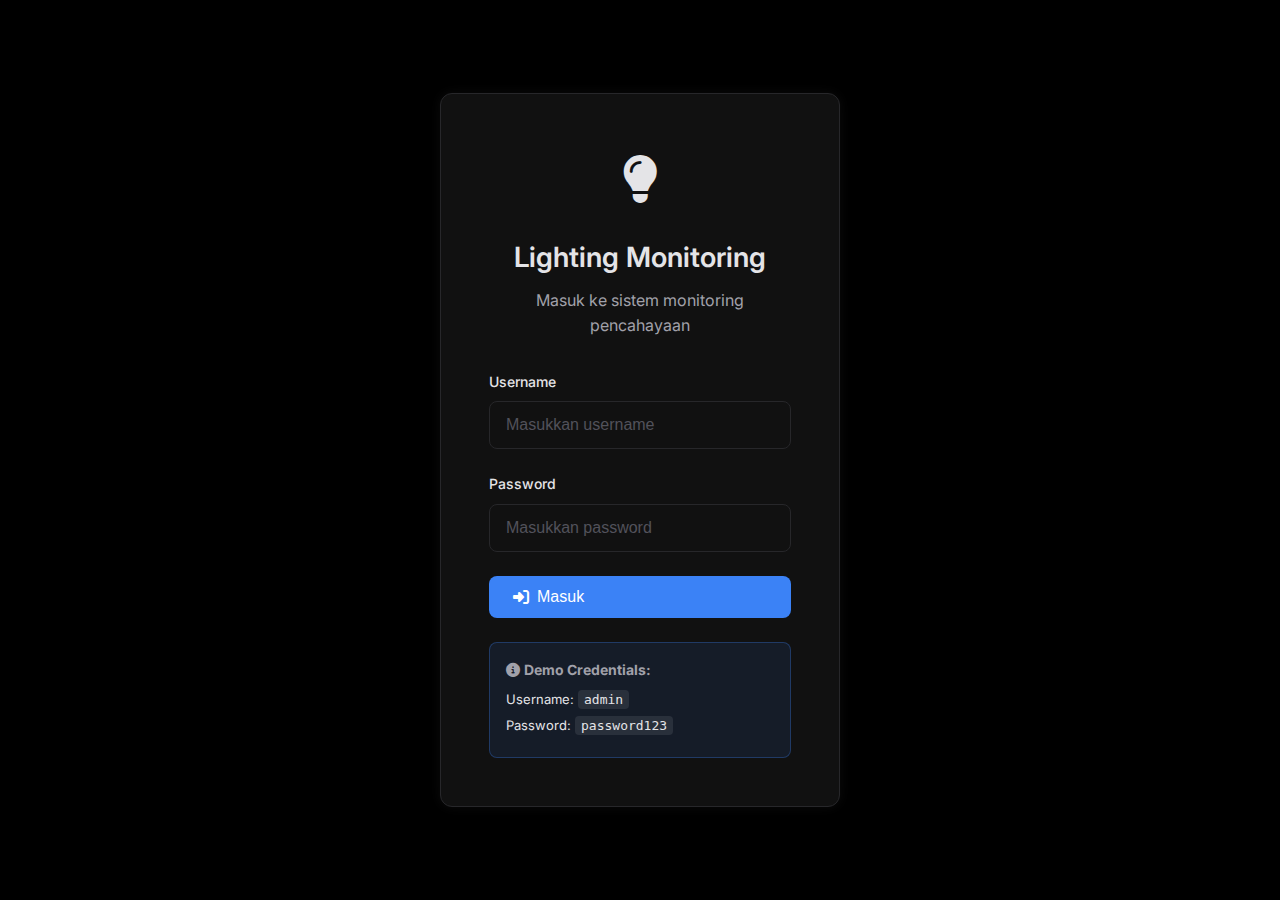
<file: index-FORCE-LOGIN.html>
<!DOCTYPE html>
<html lang="id">
<head>
    <meta charset="UTF-8">
    <meta name="viewport" content="width=device-width, initial-scale=1.0">
    <title>Lighting Monitoring Dashboard</title>
    
    <!-- External Resources -->
    <link href="https://cdnjs.cloudflare.com/ajax/libs/font-awesome/6.4.0/css/all.min.css" rel="stylesheet">
    <link href="https://fonts.googleapis.com/css2?family=Inter:wght@300;400;500;600;700;800;900&display=swap" rel="stylesheet">
    
    <style>
/* Reset and Base Styles */
* {
    margin: 0;
    padding: 0;
    box-sizing: border-box;
}

body {
    font-family: 'Inter', -apple-system, BlinkMacSystemFont, 'Segoe UI', sans-serif;
    background-color: #000000;
    color: #E4E4E7;
    line-height: 1.6;
    font-size: 16px;
    font-weight: 400;
}

/* CSS Variables for Design System */
:root {
    /* Colors */
    --primary-500: #3B82F6;
    --primary-700: #1D4ED8;
    --primary-100: #DBEAFE;
    
    --page-bg: #000000;
    --surface-bg: #111111;
    --border-subtle: #27272A;
    --text-primary: #E4E4E7;
    --text-secondary: #A1A1AA;
    --text-disabled: #52525B;
    
    --status-piping: #3B82F6;
    --status-cabling: #EAB308;
    --status-lamp: #A855F7;
    --status-tested: #F97316;
    --status-selesai: #22C55E;
    --error: #EF4444;
    
    /* Spacing (8pt scale) */
    --space-8: 8px;
    --space-12: 12px;
    --space-16: 16px;
    --space-24: 24px;
    --space-32: 32px;
    --space-48: 48px;
    --space-64: 64px;
    
    /* Border Radius */
    --radius-md: 8px;
    --radius-lg: 12px;
    
    /* Shadows/Glows */
    --glow-primary-focus: 0 0 0 3px rgba(59, 130, 246, 0.4);
    --glow-hover: 0 0 12px rgba(228, 228, 231, 0.05);
    
    /* Typography */
    --font-size-h1: 38px;
    --font-size-h2: 24px;
    --font-size-h3: 18px;
    --font-size-body: 16px;
    --font-size-small: 14px;
    --font-size-tiny: 12px;
}

/* Utility Classes */
.page-container {
    min-height: 100vh;
    display: flex;
    align-items: center;
    justify-content: center;
    padding: var(--space-48);
}

.main-app {
    min-height: 100vh;
    display: flex;
    flex-direction: column;
}

.page-content {
    display: none;
    flex: 1;
    padding: var(--space-48);
    max-width: 1440px;
    margin: 0 auto;
    width: 100%;
}

.page-content.active {
    display: block;
}

.page-header {
    margin-bottom: var(--space-48);
}

.page-title {
    font-size: var(--font-size-h1);
    font-weight: 700;
    line-height: 1.3;
    margin-bottom: var(--space-8);
    color: var(--text-primary);
}

.page-subtitle {
    font-size: var(--font-size-body);
    color: var(--text-secondary);
}

/* Login Page Styles */
.login-card {
    background: var(--surface-bg);
    border: 1px solid var(--border-subtle);
    border-radius: var(--radius-lg);
    padding: var(--space-48);
    width: 100%;
    max-width: 400px;
    box-shadow: var(--glow-hover);
}

.login-header {
    text-align: center;
    margin-bottom: var(--space-32);
}

.login-icon {
    font-size: 48px;
    margin-bottom: var(--space-16);
}

.login-title {
    font-size: 28px;
    font-weight: 600;
    margin-bottom: var(--space-8);
    color: var(--text-primary);
}

.login-subtitle {
    color: var(--text-secondary);
    font-size: var(--font-size-body);
}

.login-form {
    display: flex;
    flex-direction: column;
    gap: var(--space-24);
}

.form-group {
    display: flex;
    flex-direction: column;
    gap: var(--space-8);
}

.form-group label {
    font-size: var(--font-size-small);
    font-weight: 500;
    color: var(--text-primary);
}

.form-group input,
.form-group select {
    height: 48px;
    padding: 0 var(--space-16);
    background: var(--surface-bg);
    border: 1px solid var(--border-subtle);
    border-radius: var(--radius-md);
    color: var(--text-primary);
    font-size: var(--font-size-body);
    transition: all 200ms ease-in-out;
}

.form-group input:focus,
.form-group select:focus {
    outline: none;
    border-color: var(--primary-500);
    box-shadow: var(--glow-primary-focus);
}

.form-group input::placeholder {
    color: var(--text-disabled);
}

/* Button Styles */
.btn-primary,
.btn-secondary,
.btn-link {
    display: inline-flex;
    align-items: center;
    gap: var(--space-8);
    padding: 12px var(--space-24);
    border: none;
    border-radius: var(--radius-md);
    font-size: var(--font-size-body);
    font-weight: 500;
    text-decoration: none;
    cursor: pointer;
    transition: all 200ms ease-in-out;
}

.btn-primary {
    background: var(--primary-500);
    color: white;
}

.btn-primary:hover {
    background: var(--primary-700);
    transform: scale(1.03);
}

.btn-primary:active {
    transform: scale(0.98);
}

.btn-secondary {
    background: transparent;
    color: var(--text-primary);
    border: 1px solid var(--border-subtle);
}

.btn-secondary:hover {
    background: rgba(228, 228, 231, 0.05);
    border-color: var(--text-secondary);
}

.btn-link {
    background: transparent;
    color: var(--primary-500);
    padding: 0;
}

.btn-link:hover {
    color: var(--primary-700);
    text-decoration: underline;
}

.error-message {
    background: rgba(239, 68, 68, 0.1);
    border: 1px solid var(--error);
    color: var(--error);
    padding: var(--space-12);
    border-radius: var(--radius-md);
    font-size: var(--font-size-small);
    margin-top: var(--space-16);
}

/* Navigation Styles */
.navbar {
    background: var(--surface-bg);
    border-bottom: 1px solid var(--border-subtle);
    padding: 0 var(--space-48);
    height: 64px;
    display: flex;
    align-items: center;
    justify-content: space-between;
    position: sticky;
    top: 0;
    z-index: 100;
}

.nav-brand {
    display: flex;
    align-items: center;
    gap: var(--space-12);
    font-weight: 600;
    color: var(--text-primary);
}

.nav-icon {
    font-size: 24px;
}

.nav-title {
    font-size: 18px;
}

.nav-menu {
    display: flex;
    gap: var(--space-32);
}

.nav-link {
    display: flex;
    align-items: center;
    gap: var(--space-8);
    padding: var(--space-8) var(--space-16);
    color: var(--text-secondary);
    text-decoration: none;
    border-radius: var(--radius-md);
    transition: all 200ms ease-in-out;
    cursor: pointer;
    border: none;
    background: none;
    font-family: inherit;
    font-size: inherit;
}

.nav-link:hover,
.nav-link.active {
    color: var(--primary-500);
    background: rgba(59, 130, 246, 0.1);
}

.nav-user {
    display: flex;
    align-items: center;
    gap: var(--space-16);
}

.user-info {
    display: flex;
    flex-direction: column;
    align-items: flex-end;
}

.user-name {
    font-weight: 500;
    color: var(--text-primary);
}

.user-role {
    font-size: var(--font-size-small);
    color: var(--text-secondary);
}

/* Dashboard Styles */
.dashboard-grid {
    display: grid;
    grid-template-columns: repeat(auto-fit, minmax(300px, 1fr));
    gap: var(--space-32);
    margin-bottom: var(--space-48);
}

.summary-card {
    background: var(--surface-bg);
    border: 1px solid var(--border-subtle);
    border-radius: var(--radius-md);
    padding: var(--space-24);
    transition: all 250ms ease-out;
}

.summary-card:hover {
    box-shadow: var(--glow-hover);
}

.card-header {
    display: flex;
    align-items: center;
    justify-content: space-between;
    margin-bottom: var(--space-16);
}

.card-title {
    font-size: var(--font-size-h3);
    font-weight: 600;
    color: var(--text-secondary);
}

.card-icon {
    color: var(--text-secondary);
}

.card-metric {
    font-size: 48px;
    font-weight: 700;
    line-height: 1;
    color: var(--text-primary);
    margin-bottom: var(--space-8);
}

.card-trend {
    display: flex;
    align-items: center;
    gap: var(--space-8);
    font-size: var(--font-size-small);
    font-weight: 500;
}

.card-trend.positive {
    color: var(--status-selesai);
}

.card-trend.neutral {
    color: var(--text-secondary);
}

.card-trend.warning {
    color: var(--status-tested);
}

.card-trend.success {
    color: var(--status-selesai);
}

/* Form Styles */
.form-container {
    background: var(--surface-bg);
    border: 1px solid var(--border-subtle);
    border-radius: var(--radius-md);
    padding: var(--space-32);
}

.form-grid {
    display: grid;
    grid-template-columns: repeat(auto-fit, minmax(300px, 1fr));
    gap: var(--space-24);
    margin-bottom: var(--space-32);
}

.form-actions {
    display: flex;
    gap: var(--space-16);
    justify-content: flex-end;
}

/* Database Styles */
.database-controls {
    margin-bottom: var(--space-32);
}

.search-controls {
    display: flex;
    gap: var(--space-16);
    align-items: center;
    flex-wrap: wrap;
}

.search-box {
    position: relative;
    flex: 1;
    min-width: 300px;
}

.search-box svg {
    position: absolute;
    left: var(--space-12);
    top: 50%;
    transform: translateY(-50%);
    color: var(--text-secondary);
}

.search-box input {
    width: 100%;
    height: 48px;
    padding: 0 var(--space-12) 0 var(--space-40);
    background: var(--surface-bg);
    border: 1px solid var(--border-subtle);
    border-radius: var(--radius-md);
    color: var(--text-primary);
    font-size: var(--font-size-body);
}

.filter-controls {
    display: flex;
    gap: var(--space-12);
}

.filter-controls select {
    height: 48px;
    padding: 0 var(--space-12);
    background: var(--surface-bg);
    border: 1px solid var(--border-subtle);
    border-radius: var(--radius-md);
    color: var(--text-primary);
    font-size: var(--font-size-body);
}

.table-container {
    background: var(--surface-bg);
    border: 1px solid var(--border-subtle);
    border-radius: var(--radius-md);
    overflow: hidden;
}

.data-table {
    width: 100%;
    border-collapse: collapse;
}

.data-table th,
.data-table td {
    padding: var(--space-16) var(--space-24);
    text-align: left;
    border-bottom: 1px solid var(--border-subtle);
}

.data-table th {
    background: rgba(228, 228, 231, 0.02);
    font-size: var(--font-size-small);
    font-weight: 600;
    color: var(--text-secondary);
    text-transform: uppercase;
    letter-spacing: 0.05em;
}

.data-table td {
    color: var(--text-primary);
    font-size: var(--font-size-body);
}

.data-table tr:hover {
    background: rgba(228, 228, 231, 0.03);
}

/* Status Tags */
.status-tag {
    display: inline-flex;
    align-items: center;
    gap: var(--space-8);
    padding: 4px var(--space-12);
    border-radius: var(--radius-md);
    font-size: var(--font-size-tiny);
    font-weight: 500;
    text-transform: uppercase;
    letter-spacing: 0.05em;
}

.status-tag::before {
    content: '';
    width: 6px;
    height: 6px;
    border-radius: 50%;
    flex-shrink: 0;
}

.status-tag.active {
    background: rgba(34, 197, 94, 0.15);
    color: #22C55E;
}

.status-tag.active::before {
    background: #22C55E;
}

.status-tag.inactive {
    background: rgba(239, 68, 68, 0.15);
    color: #EF4444;
}

.status-tag.inactive::before {
    background: #EF4444;
}

.status-tag.maintenance {
    background: rgba(234, 179, 8, 0.15);
    color: #EAB308;
}

.status-tag.maintenance::before {
    background: #EAB308;
}

.action-buttons {
    display: flex;
    gap: var(--space-8);
}

.btn-edit,
.btn-delete {
    width: 32px;
    height: 32px;
    border: none;
    border-radius: var(--radius-md);
    cursor: pointer;
    display: flex;
    align-items: center;
    justify-content: center;
    transition: all 200ms ease-in-out;
}

.btn-edit {
    background: rgba(59, 130, 246, 0.2);
    color: var(--primary-500);
}

.btn-edit:hover {
    background: var(--primary-500);
    color: white;
}

.btn-delete {
    background: rgba(239, 68, 68, 0.2);
    color: var(--error);
}

.btn-delete:hover {
    background: var(--error);
    color: white;
}

.table-pagination {
    display: flex;
    align-items: center;
    justify-content: center;
    gap: var(--space-16);
    padding: var(--space-24);
    border-top: 1px solid var(--border-subtle);
}

.pagination-btn {
    padding: var(--space-8) var(--space-16);
    background: var(--surface-bg);
    border: 1px solid var(--border-subtle);
    border-radius: var(--radius-md);
    color: var(--text-primary);
    cursor: pointer;
    transition: all 200ms ease-in-out;
}

.pagination-btn:hover:not(:disabled) {
    border-color: var(--primary-500);
    color: var(--primary-500);
}

.pagination-btn:disabled {
    opacity: 0.5;
    cursor: not-allowed;
}

.page-info {
    color: var(--text-secondary);
    font-size: var(--font-size-small);
}

/* Loading Overlay */
.loading-overlay {
    position: fixed;
    top: 0;
    left: 0;
    right: 0;
    bottom: 0;
    background: rgba(0, 0, 0, 0.8);
    display: flex;
    align-items: center;
    justify-content: center;
    z-index: 1000;
}

.loading-spinner {
    text-align: center;
}

.spinner {
    width: 48px;
    height: 48px;
    border: 4px solid var(--border-subtle);
    border-top: 4px solid var(--primary-500);
    border-radius: 50%;
    animation: spin 1s linear infinite;
    margin: 0 auto var(--space-16);
}

@keyframes spin {
    0% { transform: rotate(0deg); }
    100% { transform: rotate(360deg); }
}

/* Toast Notifications */
.toast-container {
    position: fixed;
    top: var(--space-24);
    right: var(--space-24);
    z-index: 1000;
    display: flex;
    flex-direction: column;
    gap: var(--space-12);
}

.toast {
    background: var(--surface-bg);
    border: 1px solid var(--border-subtle);
    border-radius: var(--radius-md);
    padding: var(--space-16);
    min-width: 300px;
    box-shadow: var(--glow-hover);
    animation: slideIn 300ms ease-out;
}

.toast.success {
    border-color: var(--status-selesai);
}

.toast.error {
    border-color: var(--error);
}

.toast.warning {
    border-color: var(--status-tested);
}

@keyframes slideIn {
    from {
        transform: translateX(100%);
        opacity: 0;
    }
    to {
        transform: translateX(0);
        opacity: 1;
    }
}

/* Responsive Design */
@media (max-width: 1024px) {
    .navbar {
        padding: 0 var(--space-24);
    }
    
    .nav-menu {
        gap: var(--space-16);
    }
    
    .nav-link {
        padding: var(--space-8) var(--space-12);
    }
    
    .page-content {
        padding: var(--space-24);
    }
}

@media (max-width: 768px) {
    .navbar {
        padding: 0 var(--space-16);
    }
    
    .nav-menu {
        display: none;
    }
    
    .nav-user .user-info {
        display: none;
    }
    
    .page-content {
        padding: var(--space-16);
    }
    
    .dashboard-grid {
        grid-template-columns: 1fr;
        gap: var(--space-16);
    }
    
    .form-grid {
        grid-template-columns: 1fr;
        gap: var(--space-16);
    }
    
    .search-controls {
        flex-direction: column;
        align-items: stretch;
    }
    
    .search-box {
        min-width: auto;
    }
    
    .filter-controls {
        justify-content: stretch;
    }
    
    .filter-controls select {
        flex: 1;
    }
    
    .table-container {
        overflow-x: auto;
    }
    
    .data-table {
        min-width: 800px;
    }
    
    .form-actions {
        flex-direction: column;
    }
    
    .toast-container {
        left: var(--space-16);
        right: var(--space-16);
    }
    
    .toast {
        min-width: auto;
    }
}

@media (max-width: 480px) {
    .login-card {
        padding: var(--space-32);
        margin: var(--space-16);
    }
    
    .nav-brand .nav-title {
        display: none;
    }
    
    .page-title {
        font-size: 28px;
    }
    
    .card-metric {
        font-size: 36px;
    }
    
    .table-container {
        font-size: var(--font-size-small);
    }
}
    </style>
</head>
<body>
    <!-- Main Application Container -->
    <div class="main-app" id="main-app">
        
        <!-- Login Page -->
        <div class="page-container" id="login-section">
            <div class="login-card">
                <div class="login-header">
                    <div class="login-icon">
                        <i class="fas fa-lightbulb"></i>
                    </div>
                    <h1 class="login-title">Lighting Monitoring</h1>
                    <p class="login-subtitle">Masuk ke sistem monitoring pencahayaan</p>
                </div>
                
                <form class="login-form" id="loginForm">
                    <div class="form-group">
                        <label for="username">Username</label>
                        <input 
                            type="text" 
                            id="username" 
                            name="username" 
                            placeholder="Masukkan username" 
                            required
                            autocomplete="username"
                        >
                    </div>
                    
                    <div class="form-group">
                        <label for="password">Password</label>
                        <input 
                            type="password" 
                            id="password" 
                            name="password" 
                            placeholder="Masukkan password" 
                            required
                            autocomplete="current-password"
                        >
                    </div>
                    
                    <button type="submit" class="btn-primary" id="loginBtn">
                        <i class="fas fa-sign-in-alt"></i>
                        Masuk
                    </button>
                    
                    <div id="loginError" class="error-message" style="display: none;">
                        <i class="fas fa-exclamation-triangle"></i>
                        Username atau password salah
                    </div>
                </form>
                
                <div style="margin-top: 24px; padding: 16px; background: rgba(59, 130, 246, 0.1); border-radius: 8px; border: 1px solid rgba(59, 130, 246, 0.3);">
                    <p style="font-size: 14px; color: var(--text-secondary); margin-bottom: 8px;">
                        <i class="fas fa-info-circle"></i>
                        <strong>Demo Credentials:</strong>
                    </p>
                    <p style="font-size: 13px; color: var(--text-primary); margin: 4px 0;">
                        Username: <code style="background: rgba(228, 228, 231, 0.1); padding: 2px 6px; border-radius: 4px;">admin</code>
                    </p>
                    <p style="font-size: 13px; color: var(--text-primary); margin: 4px 0;">
                        Password: <code style="background: rgba(228, 228, 231, 0.1); padding: 2px 6px; border-radius: 4px;">password123</code>
                    </p>
                </div>
            </div>
        </div>

        <!-- Dashboard Section -->
        <div id="dashboard-section" style="display: none;">
            <!-- Navigation -->
            <nav class="navbar">
                <div class="nav-brand">
                    <i class="fas fa-lightbulb nav-icon"></i>
                    <span class="nav-title">Lighting Monitoring</span>
                </div>
                
                <div class="nav-menu">
                    <button class="nav-link active" data-page="dashboard" onclick="showPage('dashboard')">
                        <i class="fas fa-tachometer-alt"></i>
                        Dashboard
                    </button>
                    <button class="nav-link" data-page="add-data" onclick="showPage('add-data')">
                        <i class="fas fa-plus-circle"></i>
                        Tambah Data
                    </button>
                    <button class="nav-link" data-page="database" onclick="showPage('database')">
                        <i class="fas fa-database"></i>
                        Database
                    </button>
                </div>
                
                <div class="nav-user">
                    <div class="user-info">
                        <span class="user-name">Admin User</span>
                        <span class="user-role">Administrator</span>
                    </div>
                    <button class="btn-secondary" id="logoutBtn">
                        <i class="fas fa-sign-out-alt"></i>
                        Keluar
                    </button>
                </div>
            </nav>

            <!-- Dashboard Content -->
            <div class="page-content active" id="dashboard-content">
                <div class="page-header">
                    <h1 class="page-title">Dashboard Monitoring Pencahayaan</h1>
                    <p class="page-subtitle">Ringkasan status dan performa sistem pencahayaan</p>
                </div>

                <!-- Summary Cards -->
                <div class="dashboard-grid">
                    <div class="summary-card">
                        <div class="card-header">
                            <h3 class="card-title">Total Perangkat</h3>
                            <i class="fas fa-lightbulb card-icon"></i>
                        </div>
                        <div class="card-metric" id="totalDevices">0</div>
                        <div class="card-trend neutral" id="totalDevicesTrend">
                            <i class="fas fa-minus"></i>
                            Tidak ada perubahan
                        </div>
                    </div>

                    <div class="summary-card">
                        <div class="card-header">
                            <h3 class="card-title">Perangkat Aktif</h3>
                            <i class="fas fa-power-off card-icon"></i>
                        </div>
                        <div class="card-metric" id="activeDevices">0</div>
                        <div class="card-trend success" id="activeDevicesTrend">
                            <i class="fas fa-arrow-up"></i>
                            Semua perangkat normal
                        </div>
                    </div>

                    <div class="summary-card">
                        <div class="card-header">
                            <h3 class="card-title">Peringatan</h3>
                            <i class="fas fa-exclamation-triangle card-icon"></i>
                        </div>
                        <div class="card-metric" id="alerts">0</div>
                        <div class="card-trend success" id="alertsTrend">
                            <i class="fas fa-check"></i>
                            Tidak ada masalah
                        </div>
                    </div>

                    <div class="summary-card">
                        <div class="card-header">
                            <h3 class="card-title">Rata-rata Penggunaan</h3>
                            <i class="fas fa-chart-line card-icon"></i>
                        </div>
                        <div class="card-metric" id="averageUsage">0%</div>
                        <div class="card-trend neutral" id="averageUsageTrend">
                            <i class="fas fa-minus"></i>
                            Data belum tersedia
                        </div>
                    </div>
                </div>

                <!-- Quick Actions -->
                <div style="background: var(--surface-bg); border: 1px solid var(--border-subtle); border-radius: var(--radius-md); padding: var(--space-24); margin-bottom: var(--space-48);">
                    <h3 style="font-size: var(--font-size-h3); font-weight: 600; color: var(--text-primary); margin-bottom: var(--space-16);">
                        <i class="fas fa-bolt"></i>
                        Aksi Cepat
                    </h3>
                    <div style="display: flex; gap: var(--space-16); flex-wrap: wrap;">
                        <button class="btn-primary" onclick="showPage('add-data')">
                            <i class="fas fa-plus"></i>
                            Tambah Data Baru
                        </button>
                        <button class="btn-secondary" onclick="showPage('database')">
                            <i class="fas fa-database"></i>
                            Lihat Database
                        </button>
                        <button class="btn-secondary" onclick="refreshData()">
                            <i class="fas fa-sync-alt"></i>
                            Refresh Data
                        </button>
                    </div>
                </div>
            </div>

            <!-- Add Data Content -->
            <div class="page-content" id="add-data-content">
                <div class="page-header">
                    <h1 class="page-title">Tambah Data Baru</h1>
                    <p class="page-subtitle">Tambahkan data perangkat pencahayaan baru ke sistem</p>
                </div>

                <div class="form-container">
                    <form id="addDataForm">
                        <div class="form-grid">
                            <div class="form-group">
                                <label for="deviceName">Nama Perangkat</label>
                                <input type="text" id="deviceName" name="deviceName" placeholder="Masukkan nama perangkat" required>
                            </div>

                            <div class="form-group">
                                <label for="deviceLocation">Lokasi</label>
                                <select id="deviceLocation" name="deviceLocation" required>
                                    <option value="">Pilih Lokasi</option>
                                    <option value="Office">Office</option>
                                    <option value="Warehouse">Warehouse</option>
                                    <option value="Outdoor">Outdoor</option>
                                    <option value="Corridor">Corridor</option>
                                </select>
                            </div>

                            <div class="form-group">
                                <label for="deviceStatus">Status</label>
                                <select id="deviceStatus" name="deviceStatus" required>
                                    <option value="">Pilih Status</option>
                                    <option value="Active">Active</option>
                                    <option value="Inactive">Inactive</option>
                                    <option value="Maintenance">Maintenance</option>
                                </select>
                            </div>

                            <div class="form-group">
                                <label for="powerConsumption">Konsumsi Daya (Watt)</label>
                                <input type="number" id="powerConsumption" name="powerConsumption" placeholder="Masukkan konsumsi daya" required min="0" step="0.1">
                            </div>
                        </div>

                        <div class="form-actions">
                            <button type="button" class="btn-secondary" onclick="showPage('dashboard')">
                                <i class="fas fa-times"></i>
                                Batal
                            </button>
                            <button type="submit" class="btn-primary">
                                <i class="fas fa-save"></i>
                                Simpan
                            </button>
                        </div>
                    </form>
                </div>
            </div>

            <!-- Database Content -->
            <div class="page-content" id="database-content">
                <div class="page-header">
                    <h1 class="page-title">Manajemen Data</h1>
                    <p class="page-subtitle">Kelola data perangkat pencahayaan</p>
                </div>

                <div class="database-controls">
                    <div class="search-controls">
                        <div class="search-box">
                            <svg width="16" height="16" viewBox="0 0 24 24" fill="none" stroke="currentColor" stroke-width="2">
                                <circle cx="11" cy="11" r="8"></circle>
                                <path d="m21 21-4.35-4.35"></path>
                            </svg>
                            <input type="text" id="searchInput" placeholder="Cari perangkat...">
                        </div>

                        <div class="filter-controls">
                            <select id="statusFilter">
                                <option value="">Semua Status</option>
                                <option value="Active">Active</option>
                                <option value="Inactive">Inactive</option>
                                <option value="Maintenance">Maintenance</option>
                            </select>

                            <select id="locationFilter">
                                <option value="">Semua Lokasi</option>
                                <option value="Office">Office</option>
                                <option value="Warehouse">Warehouse</option>
                                <option value="Outdoor">Outdoor</option>
                                <option value="Corridor">Corridor</option>
                            </select>

                            <input type="date" id="dateFromFilter" placeholder="Tanggal Dari">

                            <input type="date" id="dateToFilter" placeholder="Tanggal Sampai">

                            <button class="btn-primary" onclick="applyFilters()">
                                <i class="fas fa-filter"></i>
                                Filter
                            </button>

                            <button class="btn-secondary" onclick="resetFilters()">
                                <i class="fas fa-undo"></i>
                                Reset
                            </button>
                        </div>
                    </div>
                </div>

                <div class="table-container">
                    <table class="data-table">
                        <thead>
                            <tr>
                                <th>ID</th>
                                <th>Nama Perangkat</th>
                                <th>Lokasi</th>
                                <th>Status</th>
                                <th>Konsumsi Daya</th>
                                <th>Terakhir Diperbarui</th>
                                <th>Aksi</th>
                            </tr>
                        </thead>
                        <tbody id="dataTableBody">
                            <tr>
                                <td colspan="7" style="text-align: center; padding: 48px; color: var(--text-secondary);">
                                    <i class="fas fa-database" style="font-size: 48px; margin-bottom: 16px; display: block;"></i>
                                    <p>Belum ada data</p>
                                    <p style="font-size: 14px; margin-top: 8px;">Mulai dengan menambahkan data perangkat baru</p>
                                </td>
                            </tr>
                        </tbody>
                    </table>

                    <div class="table-pagination" id="pagination" style="display: none;">
                        <button class="pagination-btn" id="prevPage" onclick="changePage(-1)">
                            <i class="fas fa-chevron-left"></i>
                            Sebelumnya
                        </button>
                        <span class="page-info" id="pageInfo">Halaman 1 dari 1</span>
                        <button class="pagination-btn" id="nextPage" onclick="changePage(1)">
                            Selanjutnya
                            <i class="fas fa-chevron-right"></i>
                        </button>
                    </div>
                </div>
            </div>
        </div>
    </div>

    <!-- Loading Overlay -->
    <div class="loading-overlay" id="loadingOverlay" style="display: none;">
        <div class="loading-spinner">
            <div class="spinner"></div>
            <p>Memproses permintaan...</p>
        </div>
    </div>

    <!-- Toast Container -->
    <div class="toast-container" id="toastContainer"></div>

    <script>
        // Configuration
        const CONFIG = {
            API_URL: 'https://script.google.com/macros/s/AKfycbzqqt_N8SEW8isUMgbWoSgz_g1SBVjaSo_vvuJCWb00UE3NXuw3Ga0A9D838ty3nN8Z/exec',
            CREDENTIALS: {
                username: 'admin',
                password: 'password123'
            },
            ITEMS_PER_PAGE: 10
        };

        // Global variables
        let currentPage = 1;
        let totalPages = 1;
        let allData = [];
        let filteredData = [];
        let deviceCounter = 1;
        let isDataLoaded = false;

        // Google Sheets Integration
        class GoogleSheetsManager {
            static async addData(deviceData) {
                try {
                    const response = await fetch(CONFIG.API_URL, {
                        method: 'POST',
                        headers: {
                            'Content-Type': 'application/json',
                            'Accept': 'application/json'
                        },
                        body: JSON.stringify({
                            action: 'add',
                            data: deviceData
                        })
                    });

                    if (response.ok) {
                        const result = await response.json();
                        return { success: true, data: result };
                    } else {
                        return { success: false, error: `HTTP ${response.status}: ${response.statusText}` };
                    }
                } catch (error) {
                    return { success: false, error: error.message };
                }
            }

            static async getData() {
                try {
                    const response = await fetch(CONFIG.API_URL, {
                        method: 'POST',
                        headers: {
                            'Content-Type': 'application/json',
                            'Accept': 'application/json'
                        },
                        body: JSON.stringify({
                            action: 'read'
                        })
                    });

                    if (response.ok) {
                        const result = await response.json();
                        return { success: true, data: result.data || [] };
                    } else {
                        return { success: false, data: [] };
                    }
                } catch (error) {
                    return { success: false, data: [] };
                }
            }
        }

        // localStorage Management
        class LocalStorageManager {
            static saveData(data) {
                try {
                    localStorage.setItem('lightingData', JSON.stringify(data));
                    return true;
                } catch (error) {
                    return false;
                }
            }

            static loadData() {
                try {
                    const saved = localStorage.getItem('lightingData');
                    if (saved) {
                        const parsed = JSON.parse(saved);
                        return parsed;
                    } else {
                        return [];
                    }
                } catch (error) {
                    return [];
                }
            }

            static saveDeviceCounter(counter) {
                try {
                    localStorage.setItem('deviceCounter', counter.toString());
                    return true;
                } catch (error) {
                    return false;
                }
            }

            static loadDeviceCounter() {
                try {
                    const saved = localStorage.getItem('deviceCounter');
                    return saved ? parseInt(saved) : 1;
                } catch (error) {
                    return 1;
                }
            }

            static clearAuth() {
                localStorage.removeItem('lightingAuthToken');
                localStorage.removeItem('lightingUserData');
            }
        }

        // Authentication Management
        class AuthManager {
            constructor(app) {
                this.app = app;
                // FORCE LOGIN: Always show login page first, regardless of existing tokens
                this.forceLoginFirst();
            }

            // NEW: Force login page to show first
            forceLoginFirst() {
                console.log('FORCE LOGIN: Always showing login page first');
                this.showLogin();
            }

            // Original checkAuthStatus method (commented out to force login)
            /*
            checkAuthStatus() {
                const authToken = localStorage.getItem('lightingAuthToken');
                const userData = localStorage.getItem('lightingUserData');
                
                if (authToken && userData) {
                    try {
                        const user = JSON.parse(userData);
                        if (user.username === CONFIG.CREDENTIALS.username && user.loginTime) {
                            this.showDashboard();
                            return;
                        }
                    } catch (e) {
                        LocalStorageManager.clearAuth();
                    }
                }
                
                this.showLogin();
            }
            */

            async login(username, password) {
                try {
                    showLoading(true);
                    
                    await new Promise(resolve => setTimeout(resolve, 1000));
                    
                    if (username === CONFIG.CREDENTIALS.username && password === CONFIG.CREDENTIALS.password) {
                        const authToken = this.generateToken();
                        const userData = {
                            username: username,
                            role: 'Administrator',
                            loginTime: new Date().toISOString()
                        };
                        
                        localStorage.setItem('lightingAuthToken', authToken);
                        localStorage.setItem('lightingUserData', JSON.stringify(userData));
                        
                        showToast('Login berhasil!', 'success');
                        this.showDashboard();
                        return true;
                    } else {
                        showToast('Username atau password salah', 'error');
                        return false;
                    }
                } catch (error) {
                    showToast('Terjadi kesalahan saat login', 'error');
                    return false;
                } finally {
                    showLoading(false);
                }
            }

            logout() {
                LocalStorageManager.clearAuth();
                showToast('Berhasil keluar dari sistem', 'success');
                // FORCE LOGIN: Always return to login after logout
                this.forceLoginFirst();
            }

            generateToken() {
                return btoa(Date.now() + '_' + Math.random().toString(36));
            }

            showLogin() {
                document.getElementById('login-section').style.display = 'flex';
                document.getElementById('dashboard-section').style.display = 'none';
            }

            showDashboard() {
                document.getElementById('login-section').style.display = 'none';
                document.getElementById('dashboard-section').style.display = 'block';
                
                if (this.app && this.app.loadInitialData) {
                    this.app.loadInitialData();
                }
            }
        }

        // App Management
        class AppManager {
            constructor() {
                this.initializeEventListeners();
                this.initializeNavigation();
                this.authManager = new AuthManager(this);
                this.loadInitialDeviceCounter();
            }

            initializeEventListeners() {
                document.getElementById('loginForm').addEventListener('submit', (e) => {
                    e.preventDefault();
                    this.handleLogin(e);
                });

                document.getElementById('logoutBtn').addEventListener('click', () => {
                    this.authManager.logout();
                });

                document.getElementById('addDataForm').addEventListener('submit', (e) => {
                    e.preventDefault();
                    this.handleAddData(e);
                });

                document.getElementById('searchInput').addEventListener('input', (e) => {
                    this.handleSearch(e.target.value);
                });
            }

            initializeNavigation() {
                // Navigation initialization
            }

            async handleLogin(e) {
                const formData = new FormData(e.target);
                const username = formData.get('username');
                const password = formData.get('password');

                await this.authManager.login(username, password);
            }

            async handleAddData(e) {
                try {
                    showLoading(true);
                    
                    const formData = new FormData(e.target);
                    const newDevice = {
                        id: this.generateDeviceId(),
                        name: formData.get('deviceName'),
                        location: formData.get('deviceLocation'),
                        status: formData.get('deviceStatus'),
                        powerConsumption: parseFloat(formData.get('powerConsumption')),
                        lastUpdated: new Date().toISOString()
                    };

                    allData.push(newDevice);
                    LocalStorageManager.saveData(allData);
                    this.updateDeviceCounter();
                    
                    const sheetsResult = await GoogleSheetsManager.addData(newDevice);
                    
                    await new Promise(resolve => setTimeout(resolve, 1000));
                    
                    if (sheetsResult.success) {
                        showToast('Data berhasil ditambahkan!', 'success');
                    } else {
                        showToast('Data disimpan secara lokal (Google Sheets: ' + sheetsResult.error + ')', 'warning');
                    }
                    
                    e.target.reset();
                    this.updateDashboardAndDatabase();
                    this.showPage('database');
                    
                } catch (error) {
                    showToast('Terjadi kesalahan saat menambahkan data: ' + error.message, 'error');
                } finally {
                    showLoading(false);
                }
            }

            showPage(pageName) {
                document.querySelectorAll('.page-content').forEach(page => {
                    page.classList.remove('active');
                });

                const targetPage = document.getElementById(`${pageName}-content`);
                if (targetPage) {
                    targetPage.classList.add('active');
                }

                document.querySelectorAll('.nav-link').forEach(link => {
                    link.classList.remove('active');
                });
                
                const activeNavLink = document.querySelector(`[data-page="${pageName}"]`);
                if (activeNavLink) {
                    activeNavLink.classList.add('active');
                }

                if (pageName === 'database') {
                    this.loadDatabaseData();
                } else if (pageName === 'dashboard') {
                    this.loadDashboardData();
                }
            }

            loadInitialData() {
                allData = LocalStorageManager.loadData();
                deviceCounter = LocalStorageManager.loadDeviceCounter();
                isDataLoaded = true;
                
                this.updateDashboardAndDatabase();
            }

            loadDashboardData() {
                if (!isDataLoaded) {
                    allData = LocalStorageManager.loadData();
                    deviceCounter = LocalStorageManager.loadDeviceCounter();
                    isDataLoaded = true;
                }
                
                const totalDevices = allData.length;
                const activeDevices = allData.filter(d => d.status === 'Active').length;
                const inactiveDevices = allData.filter(d => d.status === 'Inactive').length;
                const maintenanceDevices = allData.filter(d => d.status === 'Maintenance').length;
                const alerts = maintenanceDevices + inactiveDevices;
                
                const totalPower = allData.reduce((sum, d) => sum + d.powerConsumption, 0);
                const averageUsage = totalDevices > 0 ? Math.round((totalPower / totalDevices) * 10) / 10 : 0;

                document.getElementById('totalDevices').textContent = totalDevices;
                document.getElementById('activeDevices').textContent = activeDevices;
                document.getElementById('alerts').textContent = alerts;
                document.getElementById('averageUsage').textContent = `${averageUsage}W`;

                const totalTrend = document.getElementById('totalDevicesTrend');
                const activeTrend = document.getElementById('activeDevicesTrend');
                const alertsTrend = document.getElementById('alertsTrend');
                const usageTrend = document.getElementById('averageUsageTrend');

                if (totalDevices > 0) {
                    totalTrend.innerHTML = '<i class="fas fa-arrow-up"></i> Perangkat ditambahkan';
                    totalTrend.className = 'card-trend success';
                } else {
                    totalTrend.innerHTML = '<i class="fas fa-minus"></i> Tidak ada perubahan';
                    totalTrend.className = 'card-trend neutral';
                }

                if (activeDevices === totalDevices && totalDevices > 0) {
                    activeTrend.innerHTML = '<i class="fas fa-arrow-up"></i> Semua perangkat normal';
                    activeTrend.className = 'card-trend success';
                } else if (activeDevices > 0) {
                    activeTrend.innerHTML = '<i class="fas fa-arrow-up"></i> Sebagian perangkat aktif';
                    activeTrend.className = 'card-trend positive';
                } else {
                    activeTrend.innerHTML = '<i class="fas fa-arrow-down"></i> Tidak ada perangkat aktif';
                    activeTrend.className = 'card-trend warning';
                }

                if (alerts === 0) {
                    alertsTrend.innerHTML = '<i class="fas fa-check"></i> Tidak ada masalah';
                    alertsTrend.className = 'card-trend success';
                } else {
                    alertsTrend.innerHTML = `<i class="fas fa-exclamation-triangle"></i> ${alerts} perangkat bermasalah`;
                    alertsTrend.className = 'card-trend warning';
                }

                if (totalDevices > 0) {
                    usageTrend.innerHTML = '<i class="fas fa-arrow-up"></i> Data tersedia';
                    usageTrend.className = 'card-trend positive';
                } else {
                    usageTrend.innerHTML = '<i class="fas fa-minus"></i> Data belum tersedia';
                    usageTrend.className = 'card-trend neutral';
                }
            }

            loadDatabaseData() {
                this.updateTableDisplay();
            }

            async loadAllData() {
                allData = LocalStorageManager.loadData();
                deviceCounter = LocalStorageManager.loadDeviceCounter();
                
                const sheetsResult = await GoogleSheetsManager.getData();
                if (sheetsResult.success && sheetsResult.data.length > 0) {
                    allData = sheetsResult.data;
                    LocalStorageManager.saveData(allData);
                }
                
                isDataLoaded = true;
                this.updateDashboardAndDatabase();
            }

            handleSearch(query) {
                // Search functionality
            }

            updateTableDisplay() {
                const tbody = document.getElementById('dataTableBody');
                const pagination = document.getElementById('pagination');

                if (allData.length === 0) {
                    tbody.innerHTML = `
                        <tr>
                            <td colspan="7" style="text-align: center; padding: 48px; color: var(--text-secondary);">
                                <i class="fas fa-database" style="font-size: 48px; margin-bottom: 16px; display: block;"></i>
                                <p>Belum ada data</p>
                                <p style="font-size: 14px; margin-top: 8px;">Mulai dengan menambahkan data perangkat baru</p>
                                <p style="font-size: 12px; margin-top: 8px; color: var(--text-disabled);">Data akan tersimpan di localStorage dan Google Sheets</p>
                            </td>
                        </tr>
                    `;
                    pagination.style.display = 'none';
                    return;
                }

                const startIndex = (currentPage - 1) * CONFIG.ITEMS_PER_PAGE;
                const endIndex = startIndex + CONFIG.ITEMS_PER_PAGE;
                const pageData = allData.slice(startIndex, endIndex);
                totalPages = Math.ceil(allData.length / CONFIG.ITEMS_PER_PAGE);

                tbody.innerHTML = pageData.map(device => `
                    <tr>
                        <td>${device.id}</td>
                        <td>${device.name}</td>
                        <td>${device.location}</td>
                        <td>
                            <span class="status-tag ${device.status.toLowerCase()}">
                                ${device.status}
                            </span>
                        </td>
                        <td>${device.powerConsumption}W</td>
                        <td>${new Date(device.lastUpdated).toLocaleDateString('id-ID')}</td>
                        <td>
                            <div class="action-buttons">
                                <button class="btn-edit" onclick="editDevice('${device.id}')" title="Edit">
                                    <i class="fas fa-edit"></i>
                                </button>
                                <button class="btn-delete" onclick="deleteDevice('${device.id}')" title="Hapus">
                                    <i class="fas fa-trash"></i>
                                </button>
                            </div>
                        </td>
                    </tr>
                `).join('');

                if (allData.length > CONFIG.ITEMS_PER_PAGE) {
                    pagination.style.display = 'flex';
                    document.getElementById('pageInfo').textContent = `Menampilkan ${startIndex + 1}-${Math.min(endIndex, allData.length)} dari ${allData.length} data, Halaman ${currentPage} dari ${totalPages}`;
                    
                    document.getElementById('prevPage').disabled = currentPage === 1;
                    document.getElementById('nextPage').disabled = currentPage === totalPages;
                } else {
                    pagination.style.display = 'none';
                }
            }

            updateDashboardAndDatabase() {
                this.loadDashboardData();
                this.updateTableDisplay();
            }

            generateDeviceId() {
                return `DEV-${String(deviceCounter).padStart(4, '0')}`;
            }

            updateDeviceCounter() {
                deviceCounter++;
                LocalStorageManager.saveDeviceCounter(deviceCounter);
            }

            loadInitialDeviceCounter() {
                deviceCounter = LocalStorageManager.loadDeviceCounter();
            }

            deleteDevice(deviceId) {
                if (confirm('Apakah Anda yakin ingin menghapus perangkat ini?')) {
                    allData = allData.filter(d => d.id !== deviceId);
                    LocalStorageManager.saveData(allData);
                    this.updateDashboardAndDatabase();
                    showToast('Data berhasil dihapus!', 'success');
                }
            }
        }

        // Global Functions
        function showPage(pageName) {
            if (window.app) {
                window.app.showPage(pageName);
            }
        }

        function showLoading(show) {
            document.getElementById('loadingOverlay').style.display = show ? 'flex' : 'none';
        }

        function showToast(message, type = 'info') {
            const container = document.getElementById('toastContainer');
            const toast = document.createElement('div');
            toast.className = `toast ${type}`;
            
            const icon = type === 'success' ? 'fa-check-circle' : 
                        type === 'error' ? 'fa-exclamation-circle' : 
                        type === 'warning' ? 'fa-exclamation-triangle' :
                        'fa-info-circle';
            
            toast.innerHTML = `
                <div style="display: flex; align-items: center; gap: 12px;">
                    <i class="fas ${icon}"></i>
                    <span>${message}</span>
                </div>
            `;
            
            container.appendChild(toast);
            
            const timeout = type === 'warning' ? 4000 : 3000;
            setTimeout(() => {
                toast.remove();
            }, timeout);
        }

        function refreshData() {
            if (window.app) {
                window.app.loadAllData();
            }
            showToast('Data berhasil diperbarui', 'success');
        }

        function applyFilters() {
            showToast('Filter diterapkan', 'success');
        }

        function resetFilters() {
            document.getElementById('searchInput').value = '';
            document.getElementById('statusFilter').value = '';
            document.getElementById('locationFilter').value = '';
            document.getElementById('dateFromFilter').value = '';
            document.getElementById('dateToFilter').value = '';
            showToast('Filter direset', 'success');
        }

        function changePage(direction) {
            if (window.app) {
                window.app.currentPage += direction;
                if (window.app.currentPage < 1) window.app.currentPage = 1;
                if (window.app.currentPage > window.app.totalPages) window.app.currentPage = window.app.totalPages;
                window.app.updateTableDisplay();
            }
        }

        function editDevice(deviceId) {
            showToast('Fitur edit belum tersedia', 'warning');
        }

        function deleteDevice(deviceId) {
            if (window.app) {
                window.app.deleteDevice(deviceId);
            }
        }

        // Initialize application
        window.app = null;
        
        document.addEventListener('DOMContentLoaded', () => {
            window.app = new AppManager();
        });
    </script>
</body>
</html>
</file>
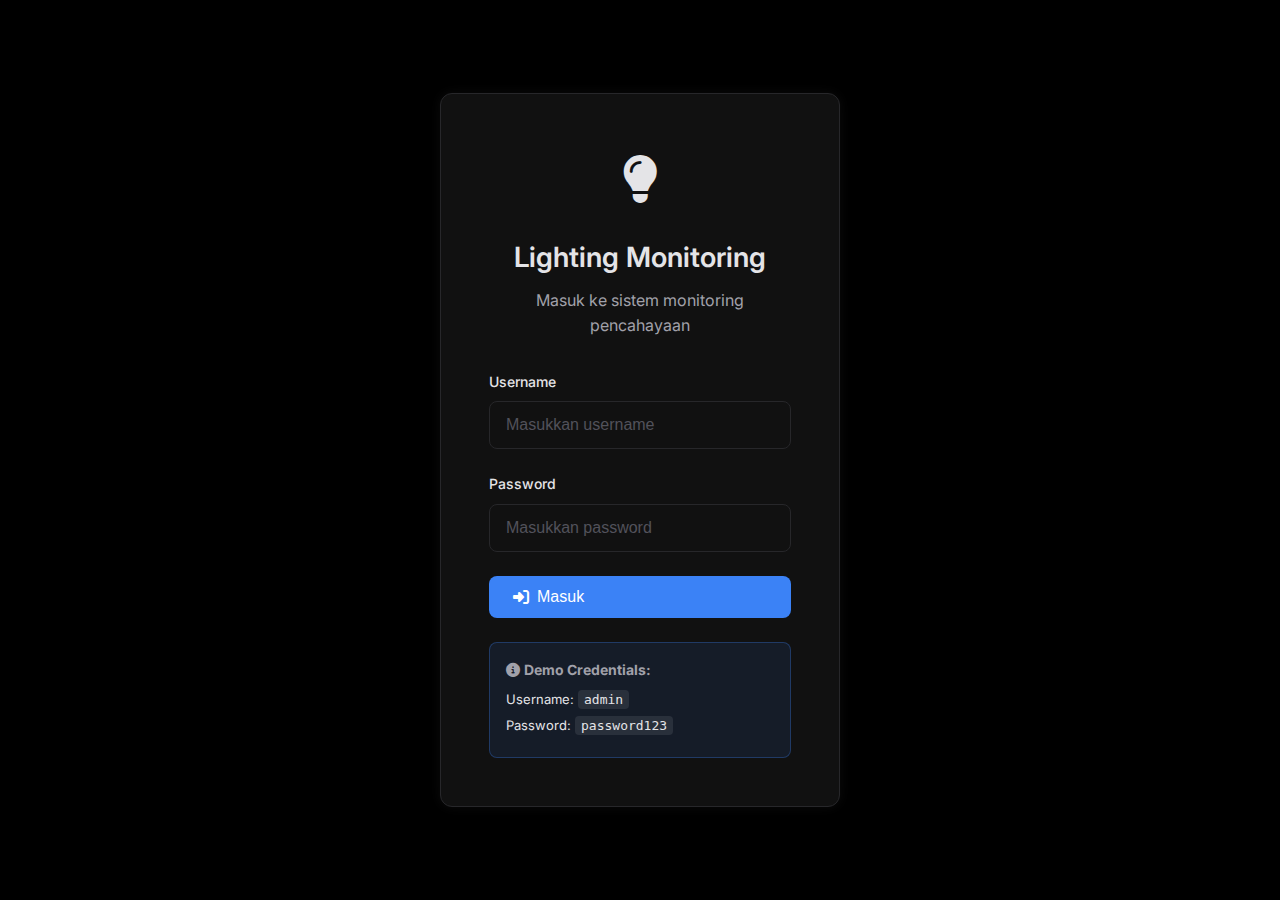
<file: index-GOOGLE-SHEETS-INTEGRATED.html>
<!DOCTYPE html>
<html lang="id">
<head>
    <meta charset="UTF-8">
    <meta name="viewport" content="width=device-width, initial-scale=1.0">
    <title>Lighting Monitoring Dashboard</title>
    
    <!-- External Resources -->
    <link href="https://cdnjs.cloudflare.com/ajax/libs/font-awesome/6.4.0/css/all.min.css" rel="stylesheet">
    <link href="https://fonts.googleapis.com/css2?family=Inter:wght@300;400;500;600;700;800;900&display=swap" rel="stylesheet">
    
    <style>
/* Reset and Base Styles */
* {
    margin: 0;
    padding: 0;
    box-sizing: border-box;
}

body {
    font-family: 'Inter', -apple-system, BlinkMacSystemFont, 'Segoe UI', sans-serif;
    background-color: #000000;
    color: #E4E4E7;
    line-height: 1.6;
    font-size: 16px;
    font-weight: 400;
}

/* CSS Variables for Design System */
:root {
    /* Colors */
    --primary-500: #3B82F6;
    --primary-700: #1D4ED8;
    --primary-100: #DBEAFE;
    
    --page-bg: #000000;
    --surface-bg: #111111;
    --border-subtle: #27272A;
    --text-primary: #E4E4E7;
    --text-secondary: #A1A1AA;
    --text-disabled: #52525B;
    
    --status-piping: #3B82F6;
    --status-cabling: #EAB308;
    --status-lamp: #A855F7;
    --status-tested: #F97316;
    --status-selesai: #22C55E;
    --error: #EF4444;
    
    /* Spacing (8pt scale) */
    --space-8: 8px;
    --space-12: 12px;
    --space-16: 16px;
    --space-24: 24px;
    --space-32: 32px;
    --space-48: 48px;
    --space-64: 64px;
    
    /* Border Radius */
    --radius-md: 8px;
    --radius-lg: 12px;
    
    /* Shadows/Glows */
    --glow-primary-focus: 0 0 0 3px rgba(59, 130, 246, 0.4);
    --glow-hover: 0 0 12px rgba(228, 228, 231, 0.05);
    
    /* Typography */
    --font-size-h1: 38px;
    --font-size-h2: 24px;
    --font-size-h3: 18px;
    --font-size-body: 16px;
    --font-size-small: 14px;
    --font-size-tiny: 12px;
}

/* Utility Classes */
.page-container {
    min-height: 100vh;
    display: flex;
    align-items: center;
    justify-content: center;
    padding: var(--space-48);
}

.main-app {
    min-height: 100vh;
    display: flex;
    flex-direction: column;
}

.page-content {
    display: none;
    flex: 1;
    padding: var(--space-48);
    max-width: 1440px;
    margin: 0 auto;
    width: 100%;
}

.page-content.active {
    display: block;
}

.page-header {
    margin-bottom: var(--space-48);
}

.page-title {
    font-size: var(--font-size-h1);
    font-weight: 700;
    line-height: 1.3;
    margin-bottom: var(--space-8);
    color: var(--text-primary);
}

.page-subtitle {
    font-size: var(--font-size-body);
    color: var(--text-secondary);
}

/* Login Page Styles */
.login-card {
    background: var(--surface-bg);
    border: 1px solid var(--border-subtle);
    border-radius: var(--radius-lg);
    padding: var(--space-48);
    width: 100%;
    max-width: 400px;
    box-shadow: var(--glow-hover);
}

.login-header {
    text-align: center;
    margin-bottom: var(--space-32);
}

.login-icon {
    font-size: 48px;
    margin-bottom: var(--space-16);
}

.login-title {
    font-size: 28px;
    font-weight: 600;
    margin-bottom: var(--space-8);
    color: var(--text-primary);
}

.login-subtitle {
    color: var(--text-secondary);
    font-size: var(--font-size-body);
}

.login-form {
    display: flex;
    flex-direction: column;
    gap: var(--space-24);
}

.form-group {
    display: flex;
    flex-direction: column;
    gap: var(--space-8);
}

.form-group label {
    font-size: var(--font-size-small);
    font-weight: 500;
    color: var(--text-primary);
}

.form-group input,
.form-group select {
    height: 48px;
    padding: 0 var(--space-16);
    background: var(--surface-bg);
    border: 1px solid var(--border-subtle);
    border-radius: var(--radius-md);
    color: var(--text-primary);
    font-size: var(--font-size-body);
    transition: all 200ms ease-in-out;
}

.form-group input:focus,
.form-group select:focus {
    outline: none;
    border-color: var(--primary-500);
    box-shadow: var(--glow-primary-focus);
}

.form-group input::placeholder {
    color: var(--text-disabled);
}

/* Button Styles */
.btn-primary,
.btn-secondary,
.btn-link {
    display: inline-flex;
    align-items: center;
    gap: var(--space-8);
    padding: 12px var(--space-24);
    border: none;
    border-radius: var(--radius-md);
    font-size: var(--font-size-body);
    font-weight: 500;
    text-decoration: none;
    cursor: pointer;
    transition: all 200ms ease-in-out;
}

.btn-primary {
    background: var(--primary-500);
    color: white;
}

.btn-primary:hover {
    background: var(--primary-700);
    transform: scale(1.03);
}

.btn-primary:active {
    transform: scale(0.98);
}

.btn-secondary {
    background: transparent;
    color: var(--text-primary);
    border: 1px solid var(--border-subtle);
}

.btn-secondary:hover {
    background: rgba(228, 228, 231, 0.05);
    border-color: var(--text-secondary);
}

.btn-link {
    background: transparent;
    color: var(--primary-500);
    padding: 0;
}

.btn-link:hover {
    color: var(--primary-700);
    text-decoration: underline;
}

.error-message {
    background: rgba(239, 68, 68, 0.1);
    border: 1px solid var(--error);
    color: var(--error);
    padding: var(--space-12);
    border-radius: var(--radius-md);
    font-size: var(--font-size-small);
    margin-top: var(--space-16);
}

/* Navigation Styles */
.navbar {
    background: var(--surface-bg);
    border-bottom: 1px solid var(--border-subtle);
    padding: 0 var(--space-48);
    height: 64px;
    display: flex;
    align-items: center;
    justify-content: space-between;
    position: sticky;
    top: 0;
    z-index: 100;
}

.nav-brand {
    display: flex;
    align-items: center;
    gap: var(--space-12);
    font-weight: 600;
    color: var(--text-primary);
}

.nav-icon {
    font-size: 24px;
}

.nav-title {
    font-size: 18px;
}

.nav-menu {
    display: flex;
    gap: var(--space-32);
}

.nav-link {
    display: flex;
    align-items: center;
    gap: var(--space-8);
    padding: var(--space-8) var(--space-16);
    color: var(--text-secondary);
    text-decoration: none;
    border-radius: var(--radius-md);
    transition: all 200ms ease-in-out;
    cursor: pointer;
    border: none;
    background: none;
    font-family: inherit;
    font-size: inherit;
}

.nav-link:hover,
.nav-link.active {
    color: var(--primary-500);
    background: rgba(59, 130, 246, 0.1);
}

.nav-user {
    display: flex;
    align-items: center;
    gap: var(--space-16);
}

.user-info {
    display: flex;
    flex-direction: column;
    align-items: flex-end;
}

.user-name {
    font-weight: 500;
    color: var(--text-primary);
}

.user-role {
    font-size: var(--font-size-small);
    color: var(--text-secondary);
}

/* Dashboard Styles */
.dashboard-grid {
    display: grid;
    grid-template-columns: repeat(auto-fit, minmax(300px, 1fr));
    gap: var(--space-32);
    margin-bottom: var(--space-48);
}

.summary-card {
    background: var(--surface-bg);
    border: 1px solid var(--border-subtle);
    border-radius: var(--radius-md);
    padding: var(--space-24);
    transition: all 250ms ease-out;
}

.summary-card:hover {
    box-shadow: var(--glow-hover);
}

.card-header {
    display: flex;
    align-items: center;
    justify-content: space-between;
    margin-bottom: var(--space-16);
}

.card-title {
    font-size: var(--font-size-h3);
    font-weight: 600;
    color: var(--text-secondary);
}

.card-icon {
    color: var(--text-secondary);
}

.card-metric {
    font-size: 48px;
    font-weight: 700;
    line-height: 1;
    color: var(--text-primary);
    margin-bottom: var(--space-8);
}

.card-trend {
    display: flex;
    align-items: center;
    gap: var(--space-8);
    font-size: var(--font-size-small);
    font-weight: 500;
}

.card-trend.positive {
    color: var(--status-selesai);
}

.card-trend.neutral {
    color: var(--text-secondary);
}

.card-trend.warning {
    color: var(--status-tested);
}

.card-trend.success {
    color: var(--status-selesai);
}

/* Form Styles */
.form-container {
    background: var(--surface-bg);
    border: 1px solid var(--border-subtle);
    border-radius: var(--radius-md);
    padding: var(--space-32);
}

.form-grid {
    display: grid;
    grid-template-columns: repeat(auto-fit, minmax(300px, 1fr));
    gap: var(--space-24);
    margin-bottom: var(--space-32);
}

.form-actions {
    display: flex;
    gap: var(--space-16);
    justify-content: flex-end;
}

/* Database Styles */
.database-controls {
    margin-bottom: var(--space-32);
}

.search-controls {
    display: flex;
    gap: var(--space-16);
    align-items: center;
    flex-wrap: wrap;
}

.search-box {
    position: relative;
    flex: 1;
    min-width: 300px;
}

.search-box svg {
    position: absolute;
    left: var(--space-12);
    top: 50%;
    transform: translateY(-50%);
    color: var(--text-secondary);
}

.search-box input {
    width: 100%;
    height: 48px;
    padding: 0 var(--space-12) 0 var(--space-40);
    background: var(--surface-bg);
    border: 1px solid var(--border-subtle);
    border-radius: var(--radius-md);
    color: var(--text-primary);
    font-size: var(--font-size-body);
}

.filter-controls {
    display: flex;
    gap: var(--space-12);
}

.filter-controls select {
    height: 48px;
    padding: 0 var(--space-12);
    background: var(--surface-bg);
    border: 1px solid var(--border-subtle);
    border-radius: var(--radius-md);
    color: var(--text-primary);
    font-size: var(--font-size-body);
}

.table-container {
    background: var(--surface-bg);
    border: 1px solid var(--border-subtle);
    border-radius: var(--radius-md);
    overflow: hidden;
}

.data-table {
    width: 100%;
    border-collapse: collapse;
}

.data-table th,
.data-table td {
    padding: var(--space-16) var(--space-24);
    text-align: left;
    border-bottom: 1px solid var(--border-subtle);
}

.data-table th {
    background: rgba(228, 228, 231, 0.02);
    font-size: var(--font-size-small);
    font-weight: 600;
    color: var(--text-secondary);
    text-transform: uppercase;
    letter-spacing: 0.05em;
}

.data-table td {
    color: var(--text-primary);
    font-size: var(--font-size-body);
}

.data-table tr:hover {
    background: rgba(228, 228, 231, 0.03);
}

/* Status Tags */
.status-tag {
    display: inline-flex;
    align-items: center;
    gap: var(--space-8);
    padding: 4px var(--space-12);
    border-radius: var(--radius-md);
    font-size: var(--font-size-tiny);
    font-weight: 500;
    text-transform: uppercase;
    letter-spacing: 0.05em;
}

.status-tag::before {
    content: '';
    width: 6px;
    height: 6px;
    border-radius: 50%;
    flex-shrink: 0;
}

.status-tag.active {
    background: rgba(34, 197, 94, 0.15);
    color: #22C55E;
}

.status-tag.active::before {
    background: #22C55E;
}

.status-tag.inactive {
    background: rgba(239, 68, 68, 0.15);
    color: #EF4444;
}

.status-tag.inactive::before {
    background: #EF4444;
}

.status-tag.maintenance {
    background: rgba(234, 179, 8, 0.15);
    color: #EAB308;
}

.status-tag.maintenance::before {
    background: #EAB308;
}

.action-buttons {
    display: flex;
    gap: var(--space-8);
}

.btn-edit,
.btn-delete {
    width: 32px;
    height: 32px;
    border: none;
    border-radius: var(--radius-md);
    cursor: pointer;
    display: flex;
    align-items: center;
    justify-content: center;
    transition: all 200ms ease-in-out;
}

.btn-edit {
    background: rgba(59, 130, 246, 0.2);
    color: var(--primary-500);
}

.btn-edit:hover {
    background: var(--primary-500);
    color: white;
}

.btn-delete {
    background: rgba(239, 68, 68, 0.2);
    color: var(--error);
}

.btn-delete:hover {
    background: var(--error);
    color: white;
}

.table-pagination {
    display: flex;
    align-items: center;
    justify-content: center;
    gap: var(--space-16);
    padding: var(--space-24);
    border-top: 1px solid var(--border-subtle);
}

.pagination-btn {
    padding: var(--space-8) var(--space-16);
    background: var(--surface-bg);
    border: 1px solid var(--border-subtle);
    border-radius: var(--radius-md);
    color: var(--text-primary);
    cursor: pointer;
    transition: all 200ms ease-in-out;
}

.pagination-btn:hover:not(:disabled) {
    border-color: var(--primary-500);
    color: var(--primary-500);
}

.pagination-btn:disabled {
    opacity: 0.5;
    cursor: not-allowed;
}

.page-info {
    color: var(--text-secondary);
    font-size: var(--font-size-small);
}

/* Loading Overlay */
.loading-overlay {
    position: fixed;
    top: 0;
    left: 0;
    right: 0;
    bottom: 0;
    background: rgba(0, 0, 0, 0.8);
    display: flex;
    align-items: center;
    justify-content: center;
    z-index: 1000;
}

.loading-spinner {
    text-align: center;
}

.spinner {
    width: 48px;
    height: 48px;
    border: 4px solid var(--border-subtle);
    border-top: 4px solid var(--primary-500);
    border-radius: 50%;
    animation: spin 1s linear infinite;
    margin: 0 auto var(--space-16);
}

@keyframes spin {
    0% { transform: rotate(0deg); }
    100% { transform: rotate(360deg); }
}

/* Toast Notifications */
.toast-container {
    position: fixed;
    top: var(--space-24);
    right: var(--space-24);
    z-index: 1000;
    display: flex;
    flex-direction: column;
    gap: var(--space-12);
}

.toast {
    background: var(--surface-bg);
    border: 1px solid var(--border-subtle);
    border-radius: var(--radius-md);
    padding: var(--space-16);
    min-width: 300px;
    box-shadow: var(--glow-hover);
    animation: slideIn 300ms ease-out;
}

.toast.success {
    border-color: var(--status-selesai);
}

.toast.error {
    border-color: var(--error);
}

.toast.warning {
    border-color: var(--status-tested);
}

@keyframes slideIn {
    from {
        transform: translateX(100%);
        opacity: 0;
    }
    to {
        transform: translateX(0);
        opacity: 1;
    }
}

/* Responsive Design */
@media (max-width: 1024px) {
    .navbar {
        padding: 0 var(--space-24);
    }
    
    .nav-menu {
        gap: var(--space-16);
    }
    
    .nav-link {
        padding: var(--space-8) var(--space-12);
    }
    
    .page-content {
        padding: var(--space-24);
    }
}

@media (max-width: 768px) {
    .navbar {
        padding: 0 var(--space-16);
    }
    
    .nav-menu {
        display: none;
    }
    
    .nav-user .user-info {
        display: none;
    }
    
    .page-content {
        padding: var(--space-16);
    }
    
    .dashboard-grid {
        grid-template-columns: 1fr;
        gap: var(--space-16);
    }
    
    .form-grid {
        grid-template-columns: 1fr;
        gap: var(--space-16);
    }
    
    .search-controls {
        flex-direction: column;
        align-items: stretch;
    }
    
    .search-box {
        min-width: auto;
    }
    
    .filter-controls {
        justify-content: stretch;
    }
    
    .filter-controls select {
        flex: 1;
    }
    
    .table-container {
        overflow-x: auto;
    }
    
    .data-table {
        min-width: 800px;
    }
    
    .form-actions {
        flex-direction: column;
    }
    
    .toast-container {
        left: var(--space-16);
        right: var(--space-16);
    }
    
    .toast {
        min-width: auto;
    }
}

@media (max-width: 480px) {
    .login-card {
        padding: var(--space-32);
        margin: var(--space-16);
    }
    
    .nav-brand .nav-title {
        display: none;
    }
    
    .page-title {
        font-size: 28px;
    }
    
    .card-metric {
        font-size: 36px;
    }
    
    .table-container {
        font-size: var(--font-size-small);
    }
}
    </style>
</head>
<body>
    <!-- Main Application Container -->
    <div class="main-app" id="main-app">
        
        <!-- Login Page -->
        <div class="page-container" id="login-section">
            <div class="login-card">
                <div class="login-header">
                    <div class="login-icon">
                        <i class="fas fa-lightbulb"></i>
                    </div>
                    <h1 class="login-title">Lighting Monitoring</h1>
                    <p class="login-subtitle">Masuk ke sistem monitoring pencahayaan</p>
                </div>
                
                <form class="login-form" id="loginForm">
                    <div class="form-group">
                        <label for="username">Username</label>
                        <input 
                            type="text" 
                            id="username" 
                            name="username" 
                            placeholder="Masukkan username" 
                            required
                            autocomplete="username"
                        >
                    </div>
                    
                    <div class="form-group">
                        <label for="password">Password</label>
                        <input 
                            type="password" 
                            id="password" 
                            name="password" 
                            placeholder="Masukkan password" 
                            required
                            autocomplete="current-password"
                        >
                    </div>
                    
                    <button type="submit" class="btn-primary" id="loginBtn">
                        <i class="fas fa-sign-in-alt"></i>
                        Masuk
                    </button>
                    
                    <div id="loginError" class="error-message" style="display: none;">
                        <i class="fas fa-exclamation-triangle"></i>
                        Username atau password salah
                    </div>
                </form>
                
                <div style="margin-top: 24px; padding: 16px; background: rgba(59, 130, 246, 0.1); border-radius: 8px; border: 1px solid rgba(59, 130, 246, 0.3);">
                    <p style="font-size: 14px; color: var(--text-secondary); margin-bottom: 8px;">
                        <i class="fas fa-info-circle"></i>
                        <strong>Demo Credentials:</strong>
                    </p>
                    <p style="font-size: 13px; color: var(--text-primary); margin: 4px 0;">
                        Username: <code style="background: rgba(228, 228, 231, 0.1); padding: 2px 6px; border-radius: 4px;">admin</code>
                    </p>
                    <p style="font-size: 13px; color: var(--text-primary); margin: 4px 0;">
                        Password: <code style="background: rgba(228, 228, 231, 0.1); padding: 2px 6px; border-radius: 4px;">password123</code>
                    </p>
                </div>
            </div>
        </div>

        <!-- Dashboard Section -->
        <div id="dashboard-section" style="display: none;">
            <!-- Navigation -->
            <nav class="navbar">
                <div class="nav-brand">
                    <i class="fas fa-lightbulb nav-icon"></i>
                    <span class="nav-title">Lighting Monitoring</span>
                </div>
                
                <div class="nav-menu">
                    <button class="nav-link active" data-page="dashboard" onclick="showPage('dashboard')">
                        <i class="fas fa-tachometer-alt"></i>
                        Dashboard
                    </button>
                    <button class="nav-link" data-page="add-data" onclick="showPage('add-data')">
                        <i class="fas fa-plus-circle"></i>
                        Tambah Data
                    </button>
                    <button class="nav-link" data-page="database" onclick="showPage('database')">
                        <i class="fas fa-database"></i>
                        Database
                    </button>
                </div>
                
                <div class="nav-user">
                    <div class="user-info">
                        <span class="user-name">Admin User</span>
                        <span class="user-role">Administrator</span>
                    </div>
                    <button class="btn-secondary" id="logoutBtn">
                        <i class="fas fa-sign-out-alt"></i>
                        Keluar
                    </button>
                </div>
            </nav>

            <!-- Dashboard Content -->
            <div class="page-content active" id="dashboard-content">
                <div class="page-header">
                    <h1 class="page-title">Dashboard Monitoring Pencahayaan</h1>
                    <p class="page-subtitle">Ringkasan status dan performa sistem pencahayaan</p>
                </div>

                <!-- Summary Cards -->
                <div class="dashboard-grid">
                    <div class="summary-card">
                        <div class="card-header">
                            <h3 class="card-title">Total Perangkat</h3>
                            <i class="fas fa-lightbulb card-icon"></i>
                        </div>
                        <div class="card-metric" id="totalDevices">0</div>
                        <div class="card-trend neutral" id="totalDevicesTrend">
                            <i class="fas fa-minus"></i>
                            Tidak ada perubahan
                        </div>
                    </div>

                    <div class="summary-card">
                        <div class="card-header">
                            <h3 class="card-title">Perangkat Aktif</h3>
                            <i class="fas fa-power-off card-icon"></i>
                        </div>
                        <div class="card-metric" id="activeDevices">0</div>
                        <div class="card-trend success" id="activeDevicesTrend">
                            <i class="fas fa-arrow-up"></i>
                            Semua perangkat normal
                        </div>
                    </div>

                    <div class="summary-card">
                        <div class="card-header">
                            <h3 class="card-title">Peringatan</h3>
                            <i class="fas fa-exclamation-triangle card-icon"></i>
                        </div>
                        <div class="card-metric" id="alerts">0</div>
                        <div class="card-trend success" id="alertsTrend">
                            <i class="fas fa-check"></i>
                            Tidak ada masalah
                        </div>
                    </div>

                    <div class="summary-card">
                        <div class="card-header">
                            <h3 class="card-title">Rata-rata Penggunaan</h3>
                            <i class="fas fa-chart-line card-icon"></i>
                        </div>
                        <div class="card-metric" id="averageUsage">0%</div>
                        <div class="card-trend neutral" id="averageUsageTrend">
                            <i class="fas fa-minus"></i>
                            Data belum tersedia
                        </div>
                    </div>
                </div>

                <!-- Quick Actions -->
                <div style="background: var(--surface-bg); border: 1px solid var(--border-subtle); border-radius: var(--radius-md); padding: var(--space-24); margin-bottom: var(--space-48);">
                    <h3 style="font-size: var(--font-size-h3); font-weight: 600; color: var(--text-primary); margin-bottom: var(--space-16);">
                        <i class="fas fa-bolt"></i>
                        Aksi Cepat
                    </h3>
                    <div style="display: flex; gap: var(--space-16); flex-wrap: wrap;">
                        <button class="btn-primary" onclick="showPage('add-data')">
                            <i class="fas fa-plus"></i>
                            Tambah Data Baru
                        </button>
                        <button class="btn-secondary" onclick="showPage('database')">
                            <i class="fas fa-database"></i>
                            Lihat Database
                        </button>
                        <button class="btn-secondary" onclick="refreshData()">
                            <i class="fas fa-sync-alt"></i>
                            Refresh Data
                        </button>
                    </div>
                </div>
            </div>

            <!-- Add Data Content -->
            <div class="page-content" id="add-data-content">
                <div class="page-header">
                    <h1 class="page-title">Tambah Data Baru</h1>
                    <p class="page-subtitle">Tambahkan data perangkat pencahayaan baru ke sistem</p>
                </div>

                <div class="form-container">
                    <form id="addDataForm">
                        <div class="form-grid">
                            <div class="form-group">
                                <label for="deviceName">Nama Perangkat</label>
                                <input type="text" id="deviceName" name="deviceName" placeholder="Masukkan nama perangkat" required>
                            </div>

                            <div class="form-group">
                                <label for="deviceLocation">Lokasi</label>
                                <select id="deviceLocation" name="deviceLocation" required>
                                    <option value="">Pilih Lokasi</option>
                                    <option value="Office">Office</option>
                                    <option value="Warehouse">Warehouse</option>
                                    <option value="Outdoor">Outdoor</option>
                                    <option value="Corridor">Corridor</option>
                                </select>
                            </div>

                            <div class="form-group">
                                <label for="deviceStatus">Status</label>
                                <select id="deviceStatus" name="deviceStatus" required>
                                    <option value="">Pilih Status</option>
                                    <option value="Active">Active</option>
                                    <option value="Inactive">Inactive</option>
                                    <option value="Maintenance">Maintenance</option>
                                </select>
                            </div>

                            <div class="form-group">
                                <label for="powerConsumption">Konsumsi Daya (Watt)</label>
                                <input type="number" id="powerConsumption" name="powerConsumption" placeholder="Masukkan konsumsi daya" required min="0" step="0.1">
                            </div>
                        </div>

                        <div class="form-actions">
                            <button type="button" class="btn-secondary" onclick="showPage('dashboard')">
                                <i class="fas fa-times"></i>
                                Batal
                            </button>
                            <button type="submit" class="btn-primary">
                                <i class="fas fa-save"></i>
                                Simpan
                            </button>
                        </div>
                    </form>
                </div>
            </div>

            <!-- Database Content -->
            <div class="page-content" id="database-content">
                <div class="page-header">
                    <h1 class="page-title">Manajemen Data</h1>
                    <p class="page-subtitle">Kelola data perangkat pencahayaan</p>
                </div>

                <div class="database-controls">
                    <div class="search-controls">
                        <div class="search-box">
                            <svg width="16" height="16" viewBox="0 0 24 24" fill="none" stroke="currentColor" stroke-width="2">
                                <circle cx="11" cy="11" r="8"></circle>
                                <path d="m21 21-4.35-4.35"></path>
                            </svg>
                            <input type="text" id="searchInput" placeholder="Cari perangkat...">
                        </div>

                        <div class="filter-controls">
                            <select id="statusFilter">
                                <option value="">Semua Status</option>
                                <option value="Active">Active</option>
                                <option value="Inactive">Inactive</option>
                                <option value="Maintenance">Maintenance</option>
                            </select>

                            <select id="locationFilter">
                                <option value="">Semua Lokasi</option>
                                <option value="Office">Office</option>
                                <option value="Warehouse">Warehouse</option>
                                <option value="Outdoor">Outdoor</option>
                                <option value="Corridor">Corridor</option>
                            </select>

                            <input type="date" id="dateFromFilter" placeholder="Tanggal Dari">

                            <input type="date" id="dateToFilter" placeholder="Tanggal Sampai">

                            <button class="btn-primary" onclick="applyFilters()">
                                <i class="fas fa-filter"></i>
                                Filter
                            </button>

                            <button class="btn-secondary" onclick="resetFilters()">
                                <i class="fas fa-undo"></i>
                                Reset
                            </button>
                        </div>
                    </div>
                </div>

                <div class="table-container">
                    <table class="data-table">
                        <thead>
                            <tr>
                                <th>ID</th>
                                <th>Nama Perangkat</th>
                                <th>Lokasi</th>
                                <th>Status</th>
                                <th>Konsumsi Daya</th>
                                <th>Terakhir Diperbarui</th>
                                <th>Aksi</th>
                            </tr>
                        </thead>
                        <tbody id="dataTableBody">
                            <tr>
                                <td colspan="7" style="text-align: center; padding: 48px; color: var(--text-secondary);">
                                    <i class="fas fa-database" style="font-size: 48px; margin-bottom: 16px; display: block;"></i>
                                    <p>Belum ada data</p>
                                    <p style="font-size: 14px; margin-top: 8px;">Mulai dengan menambahkan data perangkat baru</p>
                                </td>
                            </tr>
                        </tbody>
                    </table>

                    <div class="table-pagination" id="pagination" style="display: none;">
                        <button class="pagination-btn" id="prevPage" onclick="changePage(-1)">
                            <i class="fas fa-chevron-left"></i>
                            Sebelumnya
                        </button>
                        <span class="page-info" id="pageInfo">Halaman 1 dari 1</span>
                        <button class="pagination-btn" id="nextPage" onclick="changePage(1)">
                            Selanjutnya
                            <i class="fas fa-chevron-right"></i>
                        </button>
                    </div>
                </div>
            </div>
        </div>
    </div>

    <!-- Loading Overlay -->
    <div class="loading-overlay" id="loadingOverlay" style="display: none;">
        <div class="loading-spinner">
            <div class="spinner"></div>
            <p>Memproses permintaan...</p>
        </div>
    </div>

    <!-- Toast Container -->
    <div class="toast-container" id="toastContainer"></div>

    <script>
        // Configuration
        const CONFIG = {
            API_URL: 'https://script.google.com/macros/s/AKfycbzqqt_N8SEW8isUMgbWoSgz_g1SBVjaSo_vvuJCWb00UE3NXuw3Ga0A9D838ty3nN8Z/exec',
            CREDENTIALS: {
                username: 'admin',
                password: 'password123'
            },
            ITEMS_PER_PAGE: 10
        };

        // Global variables
        let currentPage = 1;
        let totalPages = 1;
        let allData = [];
        let filteredData = [];
        let deviceCounter = 1;

        // Authentication Management
        class AuthManager {
            constructor() {
                this.checkAuthStatus();
            }

            checkAuthStatus() {
                const authToken = localStorage.getItem('lightingAuthToken');
                const userData = localStorage.getItem('lightingUserData');
                
                if (authToken && userData) {
                    try {
                        const user = JSON.parse(userData);
                        if (user.username === CONFIG.CREDENTIALS.username && user.loginTime) {
                            // Token valid, show dashboard
                            this.showDashboard();
                            return;
                        }
                    } catch (e) {
                        // Invalid token, clear and show login
                        this.clearAuth();
                    }
                }
                
                // No valid token, show login
                this.showLogin();
            }

            async login(username, password) {
                try {
                    showLoading(true);
                    
                    // Simulate API call delay
                    await new Promise(resolve => setTimeout(resolve, 1000));
                    
                    if (username === CONFIG.CREDENTIALS.username && password === CONFIG.CREDENTIALS.password) {
                        const authToken = this.generateToken();
                        const userData = {
                            username: username,
                            role: 'Administrator',
                            loginTime: new Date().toISOString()
                        };
                        
                        localStorage.setItem('lightingAuthToken', authToken);
                        localStorage.setItem('lightingUserData', JSON.stringify(userData));
                        
                        showToast('Login berhasil!', 'success');
                        this.showDashboard();
                        return true;
                    } else {
                        showToast('Username atau password salah', 'error');
                        return false;
                    }
                } catch (error) {
                    console.error('Login error:', error);
                    showToast('Terjadi kesalahan saat login', 'error');
                    return false;
                } finally {
                    showLoading(false);
                }
            }

            logout() {
                this.clearAuth();
                showToast('Berhasil keluar dari sistem', 'success');
                this.showLogin();
            }

            clearAuth() {
                localStorage.removeItem('lightingAuthToken');
                localStorage.removeItem('lightingUserData');
            }

            generateToken() {
                return btoa(Date.now() + '_' + Math.random().toString(36));
            }

            showLogin() {
                document.getElementById('login-section').style.display = 'flex';
                document.getElementById('dashboard-section').style.display = 'none';
            }

            showDashboard() {
                document.getElementById('login-section').style.display = 'none';
                document.getElementById('dashboard-section').style.display = 'block';
                
                // Load data and update dashboard
                if (window.app) {
                    window.app.loadDashboardData();
                    window.app.loadAllData();
                }
            }
        }

        // Google Sheets Integration
        class GoogleSheetsManager {
            static async addData(deviceData) {
                try {
                    const response = await fetch(CONFIG.API_URL, {
                        method: 'POST',
                        headers: {
                            'Content-Type': 'application/json',
                        },
                        body: JSON.stringify({
                            action: 'add',
                            data: deviceData
                        })
                    });

                    if (response.ok) {
                        const result = await response.json();
                        console.log('Data sent to Google Sheets:', result);
                        return true;
                    } else {
                        console.error('Failed to send data to Google Sheets');
                        return false;
                    }
                } catch (error) {
                    console.error('Error sending data to Google Sheets:', error);
                    return false;
                }
            }

            static async getData() {
                try {
                    const response = await fetch(CONFIG.API_URL, {
                        method: 'POST',
                        headers: {
                            'Content-Type': 'application/json',
                        },
                        body: JSON.stringify({
                            action: 'read'
                        })
                    });

                    if (response.ok) {
                        const result = await response.json();
                        return result.data || [];
                    } else {
                        console.error('Failed to get data from Google Sheets');
                        return [];
                    }
                } catch (error) {
                    console.error('Error getting data from Google Sheets:', error);
                    return [];
                }
            }
        }

        // App Management
        class AppManager {
            constructor() {
                this.initializeEventListeners();
                this.initializeNavigation();
                this.authManager = new AuthManager();
                this.loadDeviceCounter();
            }

            initializeEventListeners() {
                // Login form
                document.getElementById('loginForm').addEventListener('submit', (e) => {
                    e.preventDefault();
                    this.handleLogin(e);
                });

                // Logout button
                document.getElementById('logoutBtn').addEventListener('click', () => {
                    this.authManager.logout();
                });

                // Add data form
                document.getElementById('addDataForm').addEventListener('submit', (e) => {
                    e.preventDefault();
                    this.handleAddData(e);
                });

                // Search input
                document.getElementById('searchInput').addEventListener('input', (e) => {
                    this.handleSearch(e.target.value);
                });
            }

            initializeNavigation() {
                // Navigation is handled by onclick events in HTML
                console.log('Navigation initialized');
            }

            async handleLogin(e) {
                const formData = new FormData(e.target);
                const username = formData.get('username');
                const password = formData.get('password');

                await this.authManager.login(username, password);
            }

            async handleAddData(e) {
                try {
                    showLoading(true);
                    
                    const formData = new FormData(e.target);
                    const newDevice = {
                        id: this.generateDeviceId(),
                        name: formData.get('deviceName'),
                        location: formData.get('deviceLocation'),
                        status: formData.get('deviceStatus'),
                        powerConsumption: parseFloat(formData.get('powerConsumption')),
                        lastUpdated: new Date().toISOString()
                    };

                    // Add to local data first (for immediate UI update)
                    allData.push(newDevice);
                    this.saveToLocalStorage();
                    this.updateDeviceCounter();
                    
                    // Try to send to Google Sheets
                    const sheetsSuccess = await GoogleSheetsManager.addData(newDevice);
                    
                    // Simulate API call delay
                    await new Promise(resolve => setTimeout(resolve, 1000));
                    
                    if (sheetsSuccess) {
                        showToast('Data berhasil ditambahkan ke Google Sheets!', 'success');
                    } else {
                        showToast('Data disimpan secara lokal (Google Sheets sedang bermasalah)', 'warning');
                    }
                    
                    e.target.reset();
                    
                    // Refresh dashboard and database
                    this.loadDashboardData();
                    this.updateTableDisplay();
                    this.showPage('database');
                    
                } catch (error) {
                    console.error('Add data error:', error);
                    showToast('Terjadi kesalahan saat menambahkan data', 'error');
                } finally {
                    showLoading(false);
                }
            }

            showPage(pageName) {
                console.log('Showing page:', pageName);
                
                // Hide all pages
                document.querySelectorAll('.page-content').forEach(page => {
                    page.classList.remove('active');
                });

                // Show selected page
                const targetPage = document.getElementById(`${pageName}-content`);
                if (targetPage) {
                    targetPage.classList.add('active');
                } else {
                    console.error('Page not found:', `${pageName}-content`);
                }

                // Update navigation
                document.querySelectorAll('.nav-link').forEach(link => {
                    link.classList.remove('active');
                });
                
                const activeNavLink = document.querySelector(`[data-page="${pageName}"]`);
                if (activeNavLink) {
                    activeNavLink.classList.add('active');
                }

                // Load page-specific data
                if (pageName === 'database') {
                    this.loadDatabaseData();
                } else if (pageName === 'dashboard') {
                    this.loadDashboardData();
                }
            }

            loadDashboardData() {
                // Calculate metrics from actual data
                const totalDevices = allData.length;
                const activeDevices = allData.filter(d => d.status === 'Active').length;
                const inactiveDevices = allData.filter(d => d.status === 'Inactive').length;
                const maintenanceDevices = allData.filter(d => d.status === 'Maintenance').length;
                const alerts = maintenanceDevices + inactiveDevices;
                
                // Calculate average power consumption
                const totalPower = allData.reduce((sum, d) => sum + d.powerConsumption, 0);
                const averageUsage = totalDevices > 0 ? Math.round((totalPower / totalDevices) * 10) / 10 : 0;

                // Update dashboard metrics
                document.getElementById('totalDevices').textContent = totalDevices;
                document.getElementById('activeDevices').textContent = activeDevices;
                document.getElementById('alerts').textContent = alerts;
                document.getElementById('averageUsage').textContent = `${averageUsage}W`;

                // Update trends
                const totalTrend = document.getElementById('totalDevicesTrend');
                const activeTrend = document.getElementById('activeDevicesTrend');
                const alertsTrend = document.getElementById('alertsTrend');
                const usageTrend = document.getElementById('averageUsageTrend');

                if (totalDevices > 0) {
                    totalTrend.innerHTML = '<i class="fas fa-arrow-up"></i> Perangkat ditambahkan';
                    totalTrend.className = 'card-trend success';
                } else {
                    totalTrend.innerHTML = '<i class="fas fa-minus"></i> Tidak ada perubahan';
                    totalTrend.className = 'card-trend neutral';
                }

                if (activeDevices === totalDevices && totalDevices > 0) {
                    activeTrend.innerHTML = '<i class="fas fa-arrow-up"></i> Semua perangkat normal';
                    activeTrend.className = 'card-trend success';
                } else if (activeDevices > 0) {
                    activeTrend.innerHTML = '<i class="fas fa-arrow-up"></i> Sebagian perangkat aktif';
                    activeTrend.className = 'card-trend positive';
                } else {
                    activeTrend.innerHTML = '<i class="fas fa-arrow-down"></i> Tidak ada perangkat aktif';
                    activeTrend.className = 'card-trend warning';
                }

                if (alerts === 0) {
                    alertsTrend.innerHTML = '<i class="fas fa-check"></i> Tidak ada masalah';
                    alertsTrend.className = 'card-trend success';
                } else {
                    alertsTrend.innerHTML = `<i class="fas fa-exclamation-triangle"></i> ${alerts} perangkat bermasalah`;
                    alertsTrend.className = 'card-trend warning';
                }

                if (totalDevices > 0) {
                    usageTrend.innerHTML = '<i class="fas fa-arrow-up"></i> Data tersedia';
                    usageTrend.className = 'card-trend positive';
                } else {
                    usageTrend.innerHTML = '<i class="fas fa-minus"></i> Data belum tersedia';
                    usageTrend.className = 'card-trend neutral';
                }
            }

            loadDatabaseData() {
                this.updateTableDisplay();
            }

            async loadAllData() {
                // Try to get data from Google Sheets first
                const sheetsData = await GoogleSheetsManager.getData();
                if (sheetsData.length > 0) {
                    allData = sheetsData;
                    this.saveToLocalStorage();
                } else {
                    // Fallback to localStorage
                    this.loadFromLocalStorage();
                }
                this.loadDashboardData();
            }

            handleSearch(query) {
                // Implement search logic
                console.log('Searching for:', query);
            }

            updateTableDisplay() {
                const tbody = document.getElementById('dataTableBody');
                const pagination = document.getElementById('pagination');

                if (allData.length === 0) {
                    // Show empty state
                    tbody.innerHTML = `
                        <tr>
                            <td colspan="7" style="text-align: center; padding: 48px; color: var(--text-secondary);">
                                <i class="fas fa-database" style="font-size: 48px; margin-bottom: 16px; display: block;"></i>
                                <p>Belum ada data</p>
                                <p style="font-size: 14px; margin-top: 8px;">Mulai dengan menambahkan data perangkat baru</p>
                                <p style="font-size: 12px; margin-top: 8px; color: var(--text-disabled);">Data akan tersimpan di Google Sheets dan localStorage</p>
                            </td>
                        </tr>
                    `;
                    pagination.style.display = 'none';
                    return;
                }

                // Calculate pagination
                const startIndex = (currentPage - 1) * CONFIG.ITEMS_PER_PAGE;
                const endIndex = startIndex + CONFIG.ITEMS_PER_PAGE;
                const pageData = allData.slice(startIndex, endIndex);
                totalPages = Math.ceil(allData.length / CONFIG.ITEMS_PER_PAGE);

                // Generate table rows
                tbody.innerHTML = pageData.map(device => `
                    <tr>
                        <td>${device.id}</td>
                        <td>${device.name}</td>
                        <td>${device.location}</td>
                        <td>
                            <span class="status-tag ${device.status.toLowerCase()}">
                                ${device.status}
                            </span>
                        </td>
                        <td>${device.powerConsumption}W</td>
                        <td>${new Date(device.lastUpdated).toLocaleDateString('id-ID')}</td>
                        <td>
                            <div class="action-buttons">
                                <button class="btn-edit" onclick="editDevice('${device.id}')" title="Edit">
                                    <i class="fas fa-edit"></i>
                                </button>
                                <button class="btn-delete" onclick="deleteDevice('${device.id}')" title="Hapus">
                                    <i class="fas fa-trash"></i>
                                </button>
                            </div>
                        </td>
                    </tr>
                `).join('');

                // Update pagination
                if (allData.length > CONFIG.ITEMS_PER_PAGE) {
                    pagination.style.display = 'flex';
                    document.getElementById('pageInfo').textContent = `Menampilkan ${startIndex + 1}-${Math.min(endIndex, allData.length)} dari ${allData.length} data, Halaman ${currentPage} dari ${totalPages}`;
                    
                    document.getElementById('prevPage').disabled = currentPage === 1;
                    document.getElementById('nextPage').disabled = currentPage === totalPages;
                } else {
                    pagination.style.display = 'none';
                }
            }

            generateDeviceId() {
                return `DEV-${String(deviceCounter).padStart(4, '0')}`;
            }

            updateDeviceCounter() {
                deviceCounter++;
                localStorage.setItem('deviceCounter', deviceCounter.toString());
            }

            loadDeviceCounter() {
                const saved = localStorage.getItem('deviceCounter');
                deviceCounter = saved ? parseInt(saved) : 1;
            }

            saveToLocalStorage() {
                localStorage.setItem('lightingData', JSON.stringify(allData));
            }

            loadFromLocalStorage() {
                const saved = localStorage.getItem('lightingData');
                if (saved) {
                    try {
                        allData = JSON.parse(saved);
                    } catch (e) {
                        console.error('Error loading data:', e);
                        allData = [];
                    }
                }
            }

            deleteDevice(deviceId) {
                if (confirm('Apakah Anda yakin ingin menghapus perangkat ini?')) {
                    allData = allData.filter(d => d.id !== deviceId);
                    this.saveToLocalStorage();
                    this.loadDashboardData();
                    this.updateTableDisplay();
                    showToast('Data berhasil dihapus!', 'success');
                }
            }
        }

        // Global Functions (for onclick handlers)
        function showPage(pageName) {
            console.log('Global showPage called:', pageName);
            if (window.app) {
                window.app.showPage(pageName);
            } else {
                console.error('App not initialized');
            }
        }

        function showLoading(show) {
            document.getElementById('loadingOverlay').style.display = show ? 'flex' : 'none';
        }

        function showToast(message, type = 'info') {
            const container = document.getElementById('toastContainer');
            const toast = document.createElement('div');
            toast.className = `toast ${type}`;
            
            const icon = type === 'success' ? 'fa-check-circle' : 
                        type === 'error' ? 'fa-exclamation-circle' : 
                        type === 'warning' ? 'fa-exclamation-triangle' :
                        'fa-info-circle';
            
            toast.innerHTML = `
                <div style="display: flex; align-items: center; gap: 12px;">
                    <i class="fas ${icon}"></i>
                    <span>${message}</span>
                </div>
            `;
            
            container.appendChild(toast);
            
            // Auto remove after 4 seconds for warning messages
            const timeout = type === 'warning' ? 4000 : 3000;
            setTimeout(() => {
                toast.remove();
            }, timeout);
        }

        function refreshData() {
            if (window.app) {
                window.app.loadAllData();
                window.app.loadDashboardData();
                window.app.updateTableDisplay();
            }
            showToast('Data berhasil diperbarui dari Google Sheets dan localStorage', 'success');
        }

        function applyFilters() {
            // Implement filter logic
            showToast('Filter diterapkan', 'success');
        }

        function resetFilters() {
            document.getElementById('searchInput').value = '';
            document.getElementById('statusFilter').value = '';
            document.getElementById('locationFilter').value = '';
            document.getElementById('dateFromFilter').value = '';
            document.getElementById('dateToFilter').value = '';
            showToast('Filter direset', 'success');
        }

        function changePage(direction) {
            if (window.app) {
                window.app.currentPage += direction;
                if (window.app.currentPage < 1) window.app.currentPage = 1;
                if (window.app.currentPage > window.app.totalPages) window.app.currentPage = window.app.totalPages;
                window.app.updateTableDisplay();
            }
        }

        function editDevice(deviceId) {
            showToast('Fitur edit belum tersedia', 'warning');
        }

        function deleteDevice(deviceId) {
            if (window.app) {
                window.app.deleteDevice(deviceId);
            }
        }

        // Initialize application
        window.app = null;
        document.addEventListener('DOMContentLoaded', () => {
            console.log('DOM Content Loaded - Initializing app');
            window.app = new AppManager();
        });
    </script>
</body>
</html>
</file>
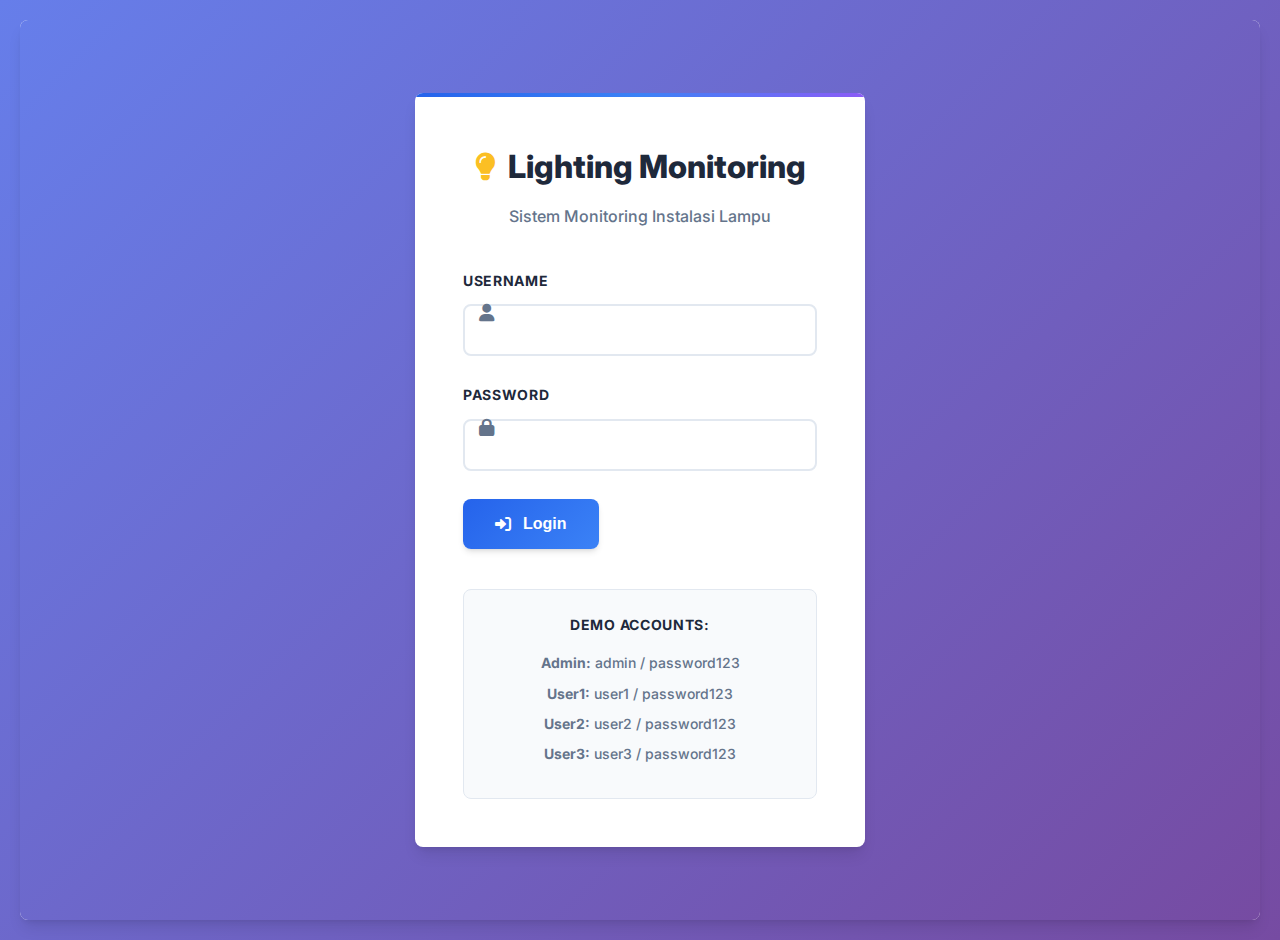
<file: index-IMPROVED-DASHBOARD.html>
<!DOCTYPE html>
<html lang="id">
<head>
    <meta charset="UTF-8">
    <meta name="viewport" content="width=device-width, initial-scale=1.0">
    <title>Lighting Monitoring - Dynamic Dashboard</title>
    <link rel="stylesheet" href="./css/style.css">
    <link href="https://cdnjs.cloudflare.com/ajax/libs/font-awesome/6.0.0/css/all.min.css" rel="stylesheet">
    <link rel="preconnect" href="https://fonts.googleapis.com">
    <link rel="preconnect" href="https://fonts.gstatic.com" crossorigin>
    <link href="https://fonts.googleapis.com/css2?family=Inter:wght@400;500;600;700;800&display=swap" rel="stylesheet">
</head>
<body>
    <div id="app">
        <!-- Login Section -->
        <div id="login-section" class="login-container" style="display: flex;">
            <div class="login-box">
                <div class="login-header">
                    <h1><i class="fas fa-lightbulb"></i> Lighting Monitoring</h1>
                    <p>Sistem Monitoring Instalasi Lampu</p>
                </div>
                
                <form id="login-form">
                    <div class="form-group">
                        <label for="username">Username</label>
                        <input type="text" id="username" name="username" required>
                        <i class="fas fa-user"></i>
                    </div>
                    
                    <div class="form-group">
                        <label for="password">Password</label>
                        <input type="password" id="password" name="password" required>
                        <i class="fas fa-lock"></i>
                    </div>
                    
                    <button type="submit" class="btn btn-primary">
                        <i class="fas fa-sign-in-alt"></i> Login
                    </button>
                </form>
                
                <div class="demo-credentials">
                    <h4>Demo Accounts:</h4>
                    <p><strong>Admin:</strong> admin / password123</p>
                    <p><strong>User1:</strong> user1 / password123</p>
                    <p><strong>User2:</strong> user2 / password123</p>
                    <p><strong>User3:</strong> user3 / password123</p>
                </div>
            </div>
        </div>

        <!-- Main Application -->
        <div id="main-app" class="app-container" style="display: none;">
            <!-- Header -->
            <header class="app-header">
                <div class="header-content">
                    <h1><i class="fas fa-lightbulb"></i> Lighting Monitoring</h1>
                    <div class="user-info">
                        <span id="user-name">Administrator</span>
                        <span id="user-role" class="role-badge role-admin">Admin</span>
                        <button id="logout-btn" class="btn btn-secondary btn-sm">
                            <i class="fas fa-sign-out-alt"></i> Logout
                        </button>
                    </div>
                </div>
            </header>

            <!-- Dashboard -->
            <section id="dashboard" class="dashboard-section">
                <div class="dashboard-header">
                    <h2><i class="fas fa-chart-line"></i> Dashboard Overview</h2>
                    <div class="dashboard-actions">
                        <button id="refresh-data-btn" class="btn btn-secondary">
                            <i class="fas fa-sync-alt"></i> Refresh Data
                        </button>
                        <button id="export-pdf-btn" class="btn btn-primary">
                            <i class="fas fa-file-pdf"></i> Export Report
                        </button>
                    </div>
                </div>

                <!-- Improved Stats Cards -->
                <div class="stats-grid">
                    <div class="stat-card">
                        <div class="stat-icon">
                            <i class="fas fa-lightbulb"></i>
                        </div>
                        <div class="stat-content">
                            <h3 id="total-fittings">0</h3>
                            <p>Total Fitting</p>
                        </div>
                    </div>
                    
                    <div class="stat-card">
                        <div class="stat-icon">
                            <i class="fas fa-check-circle"></i>
                        </div>
                        <div class="stat-content">
                            <h3 id="completed-installations">0</h3>
                            <p>Completed</p>
                        </div>
                    </div>
                    
                    <div class="stat-card">
                        <div class="stat-icon">
                            <i class="fas fa-clock"></i>
                        </div>
                        <div class="stat-content">
                            <h3 id="in-progress">0</h3>
                            <p>In Progress</p>
                        </div>
                    </div>
                    
                    <div class="stat-card">
                        <div class="stat-icon">
                            <i class="fas fa-bolt"></i>
                        </div>
                        <div class="stat-content">
                            <h3 id="total-wattage">0</h3>
                            <p>Total Wattage</p>
                        </div>
                    </div>
                </div>
            </section>

            <!-- Data Management -->
            <section id="data-management" class="data-section">
                <div class="section-header">
                    <h2><i class="fas fa-table"></i> Data Management</h2>
                    <button id="add-data-btn" class="btn btn-primary">
                        <i class="fas fa-plus"></i> Add New Data
                    </button>
                </div>

                <!-- Improved Filters -->
                <div class="filters-container">
                    <div class="filter-row">
                        <div class="filter-group">
                            <label for="floor-filter">Floor Level</label>
                            <select id="floor-filter">
                                <option value="">All Floors</option>
                            </select>
                        </div>
                        
                        <div class="filter-group">
                            <label for="status-filter">Status</label>
                            <select id="status-filter">
                                <option value="">All Status</option>
                                <option value="Pending">Pending</option>
                                <option value="In Progress">In Progress</option>
                                <option value="Completed">Completed</option>
                            </select>
                        </div>
                        
                        <div class="filter-group">
                            <label for="search-filter">Search</label>
                            <input type="text" id="search-filter" placeholder="Search by reference or area...">
                        </div>
                        
                        <div class="filter-actions">
                            <button id="apply-filters-btn" class="btn btn-secondary">
                                <i class="fas fa-filter"></i> Apply Filters
                            </button>
                            
                            <button id="clear-filters-btn" class="btn btn-secondary">
                                <i class="fas fa-times"></i> Clear
                            </button>
                        </div>
                    </div>
                </div>

                <!-- Improved Data Table -->
                <div class="table-container">
                    <table id="data-table">
                        <thead>
                            <tr>
                                <th>Floor</th>
                                <th>Area</th>
                                <th>Room</th>
                                <th>Fitting Ref</th>
                                <th>Type</th>
                                <th>Qty</th>
                                <th>Watt</th>
                                <th>Status</th>
                                <th>Order Date</th>
                                <th>Completion Date</th>
                                <th>Actions</th>
                            </tr>
                        </thead>
                        <tbody id="data-table-body">
                            <!-- Data will be loaded here -->
                        </tbody>
                    </table>
                </div>
            </section>
        </div>
    </div>

    <!-- Improved Modal for Add/Edit Data -->
    <div id="data-modal" class="modal" style="display: none;">
        <div class="modal-content">
            <div class="modal-header">
                <h3 id="modal-title">Add New Data</h3>
                <button class="close" onclick="closeModal('data-modal')">&times;</button>
            </div>
            <div class="modal-body">
                <form id="data-form">
                    <input type="hidden" id="record-id" name="record_id">
                    
                    <div class="form-row">
                        <div class="form-group">
                            <label for="floor">Floor Level *</label>
                            <input type="text" id="floor" name="floor" required>
                        </div>
                        <div class="form-group">
                            <label for="area">Area</label>
                            <input type="text" id="area" name="area">
                        </div>
                    </div>
                    
                    <div class="form-row">
                        <div class="form-group">
                            <label for="room">Room</label>
                            <input type="text" id="room" name="room">
                        </div>
                        <div class="form-group">
                            <label for="fitting_ref">Fitting Reference *</label>
                            <input type="text" id="fitting_ref" name="fitting_ref" required>
                        </div>
                    </div>
                    
                    <div class="form-row">
                        <div class="form-group">
                            <label for="type">Type</label>
                            <input type="text" id="type" name="type">
                        </div>
                        <div class="form-group">
                            <label for="qty">Quantity *</label>
                            <input type="number" id="qty" name="qty" min="1" required>
                        </div>
                    </div>
                    
                    <div class="form-row">
                        <div class="form-group">
                            <label for="watt">Wattage *</label>
                            <input type="number" id="watt" name="watt" min="0" required>
                        </div>
                        <div class="form-group">
                            <label for="status">Status</label>
                            <select id="status" name="status">
                                <option value="Pending">Pending</option>
                                <option value="In Progress">In Progress</option>
                                <option value="Completed">Completed</option>
                            </select>
                        </div>
                    </div>
                    
                    <div class="form-row">
                        <div class="form-group">
                            <label for="order_date">Order Date</label>
                            <input type="date" id="order_date" name="order_date">
                        </div>
                        <div class="form-group">
                            <label for="completion_date">Completion Date</label>
                            <input type="date" id="completion_date" name="completion_date">
                        </div>
                    </div>
                </form>
            </div>
            <div class="modal-footer">
                <button type="button" class="btn btn-secondary" onclick="closeModal('data-modal')">Cancel</button>
                <button type="submit" form="data-form" class="btn btn-primary">
                    <i class="fas fa-save"></i> Save Data
                </button>
            </div>
        </div>
    </div>

    <!-- Loading Overlay -->
    <div id="loading-overlay" class="loading-overlay" style="display: none;">
        <div class="loading-spinner">
            <i class="fas fa-spinner fa-spin"></i>
            <p>Loading data...</p>
        </div>
    </div>

    <!-- Alert Container -->
    <div id="alert-container" class="alert-container"></div>

    <!-- Scripts -->
    <script src="./js/auth.js"></script>
    <script src="./js/app.js"></script>
</body>
</html>
</file>
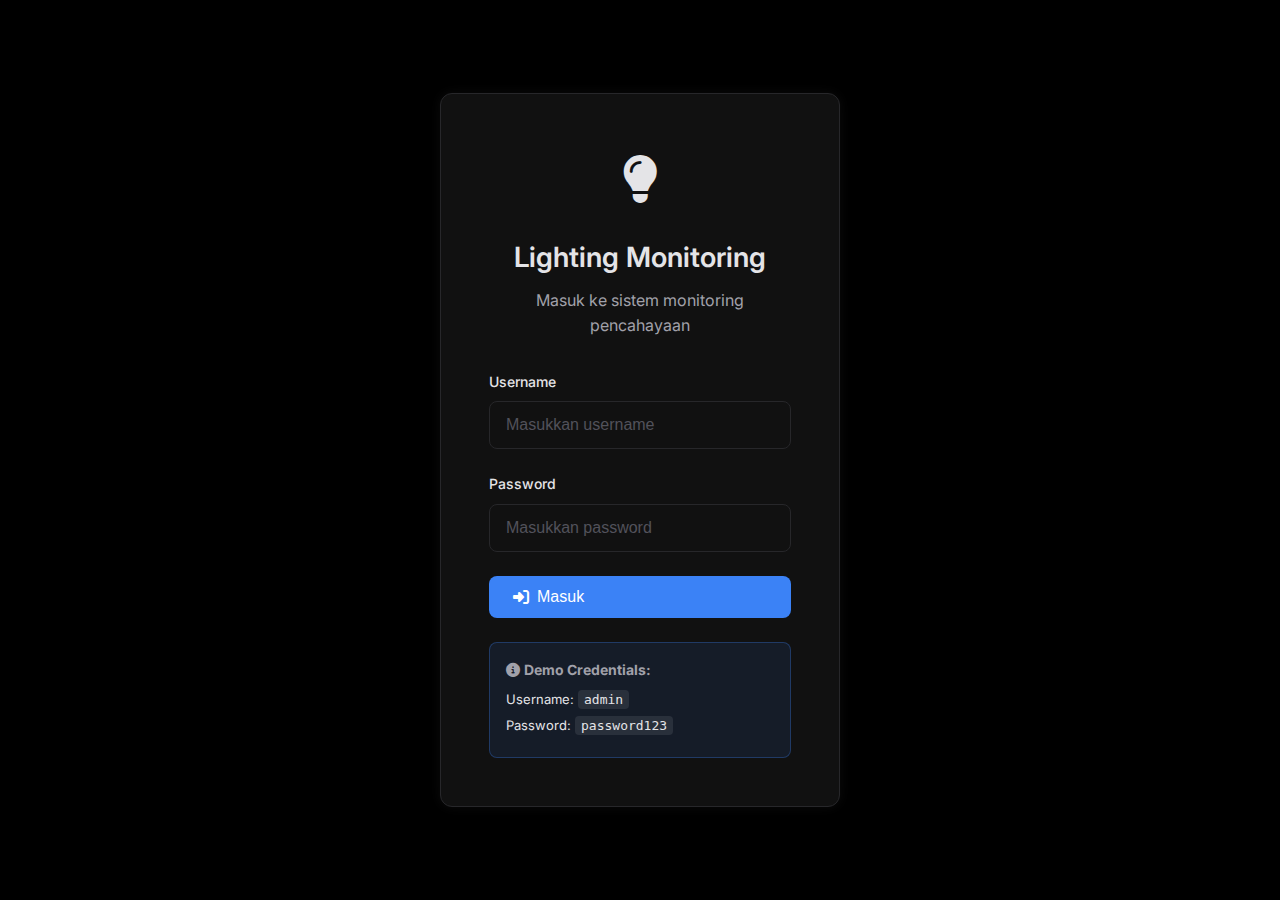
<file: index-INITIALIZATION-RACE-FIXED.html>
<!DOCTYPE html>
<html lang="id">
<head>
    <meta charset="UTF-8">
    <meta name="viewport" content="width=device-width, initial-scale=1.0">
    <title>Lighting Monitoring Dashboard</title>
    
    <!-- External Resources -->
    <link href="https://cdnjs.cloudflare.com/ajax/libs/font-awesome/6.4.0/css/all.min.css" rel="stylesheet">
    <link href="https://fonts.googleapis.com/css2?family=Inter:wght@300;400;500;600;700;800;900&display=swap" rel="stylesheet">
    
    <style>
/* Reset and Base Styles */
* {
    margin: 0;
    padding: 0;
    box-sizing: border-box;
}

body {
    font-family: 'Inter', -apple-system, BlinkMacSystemFont, 'Segoe UI', sans-serif;
    background-color: #000000;
    color: #E4E4E7;
    line-height: 1.6;
    font-size: 16px;
    font-weight: 400;
}

/* CSS Variables for Design System */
:root {
    /* Colors */
    --primary-500: #3B82F6;
    --primary-700: #1D4ED8;
    --primary-100: #DBEAFE;
    
    --page-bg: #000000;
    --surface-bg: #111111;
    --border-subtle: #27272A;
    --text-primary: #E4E4E7;
    --text-secondary: #A1A1AA;
    --text-disabled: #52525B;
    
    --status-piping: #3B82F6;
    --status-cabling: #EAB308;
    --status-lamp: #A855F7;
    --status-tested: #F97316;
    --status-selesai: #22C55E;
    --error: #EF4444;
    
    /* Spacing (8pt scale) */
    --space-8: 8px;
    --space-12: 12px;
    --space-16: 16px;
    --space-24: 24px;
    --space-32: 32px;
    --space-48: 48px;
    --space-64: 64px;
    
    /* Border Radius */
    --radius-md: 8px;
    --radius-lg: 12px;
    
    /* Shadows/Glows */
    --glow-primary-focus: 0 0 0 3px rgba(59, 130, 246, 0.4);
    --glow-hover: 0 0 12px rgba(228, 228, 231, 0.05);
    
    /* Typography */
    --font-size-h1: 38px;
    --font-size-h2: 24px;
    --font-size-h3: 18px;
    --font-size-body: 16px;
    --font-size-small: 14px;
    --font-size-tiny: 12px;
}

/* Utility Classes */
.page-container {
    min-height: 100vh;
    display: flex;
    align-items: center;
    justify-content: center;
    padding: var(--space-48);
}

.main-app {
    min-height: 100vh;
    display: flex;
    flex-direction: column;
}

.page-content {
    display: none;
    flex: 1;
    padding: var(--space-48);
    max-width: 1440px;
    margin: 0 auto;
    width: 100%;
}

.page-content.active {
    display: block;
}

.page-header {
    margin-bottom: var(--space-48);
}

.page-title {
    font-size: var(--font-size-h1);
    font-weight: 700;
    line-height: 1.3;
    margin-bottom: var(--space-8);
    color: var(--text-primary);
}

.page-subtitle {
    font-size: var(--font-size-body);
    color: var(--text-secondary);
}

/* Login Page Styles */
.login-card {
    background: var(--surface-bg);
    border: 1px solid var(--border-subtle);
    border-radius: var(--radius-lg);
    padding: var(--space-48);
    width: 100%;
    max-width: 400px;
    box-shadow: var(--glow-hover);
}

.login-header {
    text-align: center;
    margin-bottom: var(--space-32);
}

.login-icon {
    font-size: 48px;
    margin-bottom: var(--space-16);
}

.login-title {
    font-size: 28px;
    font-weight: 600;
    margin-bottom: var(--space-8);
    color: var(--text-primary);
}

.login-subtitle {
    color: var(--text-secondary);
    font-size: var(--font-size-body);
}

.login-form {
    display: flex;
    flex-direction: column;
    gap: var(--space-24);
}

.form-group {
    display: flex;
    flex-direction: column;
    gap: var(--space-8);
}

.form-group label {
    font-size: var(--font-size-small);
    font-weight: 500;
    color: var(--text-primary);
}

.form-group input,
.form-group select {
    height: 48px;
    padding: 0 var(--space-16);
    background: var(--surface-bg);
    border: 1px solid var(--border-subtle);
    border-radius: var(--radius-md);
    color: var(--text-primary);
    font-size: var(--font-size-body);
    transition: all 200ms ease-in-out;
}

.form-group input:focus,
.form-group select:focus {
    outline: none;
    border-color: var(--primary-500);
    box-shadow: var(--glow-primary-focus);
}

.form-group input::placeholder {
    color: var(--text-disabled);
}

/* Button Styles */
.btn-primary,
.btn-secondary,
.btn-link {
    display: inline-flex;
    align-items: center;
    gap: var(--space-8);
    padding: 12px var(--space-24);
    border: none;
    border-radius: var(--radius-md);
    font-size: var(--font-size-body);
    font-weight: 500;
    text-decoration: none;
    cursor: pointer;
    transition: all 200ms ease-in-out;
}

.btn-primary {
    background: var(--primary-500);
    color: white;
}

.btn-primary:hover {
    background: var(--primary-700);
    transform: scale(1.03);
}

.btn-primary:active {
    transform: scale(0.98);
}

.btn-secondary {
    background: transparent;
    color: var(--text-primary);
    border: 1px solid var(--border-subtle);
}

.btn-secondary:hover {
    background: rgba(228, 228, 231, 0.05);
    border-color: var(--text-secondary);
}

.btn-link {
    background: transparent;
    color: var(--primary-500);
    padding: 0;
}

.btn-link:hover {
    color: var(--primary-700);
    text-decoration: underline;
}

.error-message {
    background: rgba(239, 68, 68, 0.1);
    border: 1px solid var(--error);
    color: var(--error);
    padding: var(--space-12);
    border-radius: var(--radius-md);
    font-size: var(--font-size-small);
    margin-top: var(--space-16);
}

/* Navigation Styles */
.navbar {
    background: var(--surface-bg);
    border-bottom: 1px solid var(--border-subtle);
    padding: 0 var(--space-48);
    height: 64px;
    display: flex;
    align-items: center;
    justify-content: space-between;
    position: sticky;
    top: 0;
    z-index: 100;
}

.nav-brand {
    display: flex;
    align-items: center;
    gap: var(--space-12);
    font-weight: 600;
    color: var(--text-primary);
}

.nav-icon {
    font-size: 24px;
}

.nav-title {
    font-size: 18px;
}

.nav-menu {
    display: flex;
    gap: var(--space-32);
}

.nav-link {
    display: flex;
    align-items: center;
    gap: var(--space-8);
    padding: var(--space-8) var(--space-16);
    color: var(--text-secondary);
    text-decoration: none;
    border-radius: var(--radius-md);
    transition: all 200ms ease-in-out;
    cursor: pointer;
    border: none;
    background: none;
    font-family: inherit;
    font-size: inherit;
}

.nav-link:hover,
.nav-link.active {
    color: var(--primary-500);
    background: rgba(59, 130, 246, 0.1);
}

.nav-user {
    display: flex;
    align-items: center;
    gap: var(--space-16);
}

.user-info {
    display: flex;
    flex-direction: column;
    align-items: flex-end;
}

.user-name {
    font-weight: 500;
    color: var(--text-primary);
}

.user-role {
    font-size: var(--font-size-small);
    color: var(--text-secondary);
}

/* Dashboard Styles */
.dashboard-grid {
    display: grid;
    grid-template-columns: repeat(auto-fit, minmax(300px, 1fr));
    gap: var(--space-32);
    margin-bottom: var(--space-48);
}

.summary-card {
    background: var(--surface-bg);
    border: 1px solid var(--border-subtle);
    border-radius: var(--radius-md);
    padding: var(--space-24);
    transition: all 250ms ease-out;
}

.summary-card:hover {
    box-shadow: var(--glow-hover);
}

.card-header {
    display: flex;
    align-items: center;
    justify-content: space-between;
    margin-bottom: var(--space-16);
}

.card-title {
    font-size: var(--font-size-h3);
    font-weight: 600;
    color: var(--text-secondary);
}

.card-icon {
    color: var(--text-secondary);
}

.card-metric {
    font-size: 48px;
    font-weight: 700;
    line-height: 1;
    color: var(--text-primary);
    margin-bottom: var(--space-8);
}

.card-trend {
    display: flex;
    align-items: center;
    gap: var(--space-8);
    font-size: var(--font-size-small);
    font-weight: 500;
}

.card-trend.positive {
    color: var(--status-selesai);
}

.card-trend.neutral {
    color: var(--text-secondary);
}

.card-trend.warning {
    color: var(--status-tested);
}

.card-trend.success {
    color: var(--status-selesai);
}

/* Form Styles */
.form-container {
    background: var(--surface-bg);
    border: 1px solid var(--border-subtle);
    border-radius: var(--radius-md);
    padding: var(--space-32);
}

.form-grid {
    display: grid;
    grid-template-columns: repeat(auto-fit, minmax(300px, 1fr));
    gap: var(--space-24);
    margin-bottom: var(--space-32);
}

.form-actions {
    display: flex;
    gap: var(--space-16);
    justify-content: flex-end;
}

/* Database Styles */
.database-controls {
    margin-bottom: var(--space-32);
}

.search-controls {
    display: flex;
    gap: var(--space-16);
    align-items: center;
    flex-wrap: wrap;
}

.search-box {
    position: relative;
    flex: 1;
    min-width: 300px;
}

.search-box svg {
    position: absolute;
    left: var(--space-12);
    top: 50%;
    transform: translateY(-50%);
    color: var(--text-secondary);
}

.search-box input {
    width: 100%;
    height: 48px;
    padding: 0 var(--space-12) 0 var(--space-40);
    background: var(--surface-bg);
    border: 1px solid var(--border-subtle);
    border-radius: var(--radius-md);
    color: var(--text-primary);
    font-size: var(--font-size-body);
}

.filter-controls {
    display: flex;
    gap: var(--space-12);
}

.filter-controls select {
    height: 48px;
    padding: 0 var(--space-12);
    background: var(--surface-bg);
    border: 1px solid var(--border-subtle);
    border-radius: var(--radius-md);
    color: var(--text-primary);
    font-size: var(--font-size-body);
}

.table-container {
    background: var(--surface-bg);
    border: 1px solid var(--border-subtle);
    border-radius: var(--radius-md);
    overflow: hidden;
}

.data-table {
    width: 100%;
    border-collapse: collapse;
}

.data-table th,
.data-table td {
    padding: var(--space-16) var(--space-24);
    text-align: left;
    border-bottom: 1px solid var(--border-subtle);
}

.data-table th {
    background: rgba(228, 228, 231, 0.02);
    font-size: var(--font-size-small);
    font-weight: 600;
    color: var(--text-secondary);
    text-transform: uppercase;
    letter-spacing: 0.05em;
}

.data-table td {
    color: var(--text-primary);
    font-size: var(--font-size-body);
}

.data-table tr:hover {
    background: rgba(228, 228, 231, 0.03);
}

/* Status Tags */
.status-tag {
    display: inline-flex;
    align-items: center;
    gap: var(--space-8);
    padding: 4px var(--space-12);
    border-radius: var(--radius-md);
    font-size: var(--font-size-tiny);
    font-weight: 500;
    text-transform: uppercase;
    letter-spacing: 0.05em;
}

.status-tag::before {
    content: '';
    width: 6px;
    height: 6px;
    border-radius: 50%;
    flex-shrink: 0;
}

.status-tag.active {
    background: rgba(34, 197, 94, 0.15);
    color: #22C55E;
}

.status-tag.active::before {
    background: #22C55E;
}

.status-tag.inactive {
    background: rgba(239, 68, 68, 0.15);
    color: #EF4444;
}

.status-tag.inactive::before {
    background: #EF4444;
}

.status-tag.maintenance {
    background: rgba(234, 179, 8, 0.15);
    color: #EAB308;
}

.status-tag.maintenance::before {
    background: #EAB308;
}

.action-buttons {
    display: flex;
    gap: var(--space-8);
}

.btn-edit,
.btn-delete {
    width: 32px;
    height: 32px;
    border: none;
    border-radius: var(--radius-md);
    cursor: pointer;
    display: flex;
    align-items: center;
    justify-content: center;
    transition: all 200ms ease-in-out;
}

.btn-edit {
    background: rgba(59, 130, 246, 0.2);
    color: var(--primary-500);
}

.btn-edit:hover {
    background: var(--primary-500);
    color: white;
}

.btn-delete {
    background: rgba(239, 68, 68, 0.2);
    color: var(--error);
}

.btn-delete:hover {
    background: var(--error);
    color: white;
}

.table-pagination {
    display: flex;
    align-items: center;
    justify-content: center;
    gap: var(--space-16);
    padding: var(--space-24);
    border-top: 1px solid var(--border-subtle);
}

.pagination-btn {
    padding: var(--space-8) var(--space-16);
    background: var(--surface-bg);
    border: 1px solid var(--border-subtle);
    border-radius: var(--radius-md);
    color: var(--text-primary);
    cursor: pointer;
    transition: all 200ms ease-in-out;
}

.pagination-btn:hover:not(:disabled) {
    border-color: var(--primary-500);
    color: var(--primary-500);
}

.pagination-btn:disabled {
    opacity: 0.5;
    cursor: not-allowed;
}

.page-info {
    color: var(--text-secondary);
    font-size: var(--font-size-small);
}

/* Loading Overlay */
.loading-overlay {
    position: fixed;
    top: 0;
    left: 0;
    right: 0;
    bottom: 0;
    background: rgba(0, 0, 0, 0.8);
    display: flex;
    align-items: center;
    justify-content: center;
    z-index: 1000;
}

.loading-spinner {
    text-align: center;
}

.spinner {
    width: 48px;
    height: 48px;
    border: 4px solid var(--border-subtle);
    border-top: 4px solid var(--primary-500);
    border-radius: 50%;
    animation: spin 1s linear infinite;
    margin: 0 auto var(--space-16);
}

@keyframes spin {
    0% { transform: rotate(0deg); }
    100% { transform: rotate(360deg); }
}

/* Toast Notifications */
.toast-container {
    position: fixed;
    top: var(--space-24);
    right: var(--space-24);
    z-index: 1000;
    display: flex;
    flex-direction: column;
    gap: var(--space-12);
}

.toast {
    background: var(--surface-bg);
    border: 1px solid var(--border-subtle);
    border-radius: var(--radius-md);
    padding: var(--space-16);
    min-width: 300px;
    box-shadow: var(--glow-hover);
    animation: slideIn 300ms ease-out;
}

.toast.success {
    border-color: var(--status-selesai);
}

.toast.error {
    border-color: var(--error);
}

.toast.warning {
    border-color: var(--status-tested);
}

@keyframes slideIn {
    from {
        transform: translateX(100%);
        opacity: 0;
    }
    to {
        transform: translateX(0);
        opacity: 1;
    }
}

/* Responsive Design */
@media (max-width: 1024px) {
    .navbar {
        padding: 0 var(--space-24);
    }
    
    .nav-menu {
        gap: var(--space-16);
    }
    
    .nav-link {
        padding: var(--space-8) var(--space-12);
    }
    
    .page-content {
        padding: var(--space-24);
    }
}

@media (max-width: 768px) {
    .navbar {
        padding: 0 var(--space-16);
    }
    
    .nav-menu {
        display: none;
    }
    
    .nav-user .user-info {
        display: none;
    }
    
    .page-content {
        padding: var(--space-16);
    }
    
    .dashboard-grid {
        grid-template-columns: 1fr;
        gap: var(--space-16);
    }
    
    .form-grid {
        grid-template-columns: 1fr;
        gap: var(--space-16);
    }
    
    .search-controls {
        flex-direction: column;
        align-items: stretch;
    }
    
    .search-box {
        min-width: auto;
    }
    
    .filter-controls {
        justify-content: stretch;
    }
    
    .filter-controls select {
        flex: 1;
    }
    
    .table-container {
        overflow-x: auto;
    }
    
    .data-table {
        min-width: 800px;
    }
    
    .form-actions {
        flex-direction: column;
    }
    
    .toast-container {
        left: var(--space-16);
        right: var(--space-16);
    }
    
    .toast {
        min-width: auto;
    }
}

@media (max-width: 480px) {
    .login-card {
        padding: var(--space-32);
        margin: var(--space-16);
    }
    
    .nav-brand .nav-title {
        display: none;
    }
    
    .page-title {
        font-size: 28px;
    }
    
    .card-metric {
        font-size: 36px;
    }
    
    .table-container {
        font-size: var(--font-size-small);
    }
}
    </style>
</head>
<body>
    <!-- Main Application Container -->
    <div class="main-app" id="main-app">
        
        <!-- Login Page -->
        <div class="page-container" id="login-section">
            <div class="login-card">
                <div class="login-header">
                    <div class="login-icon">
                        <i class="fas fa-lightbulb"></i>
                    </div>
                    <h1 class="login-title">Lighting Monitoring</h1>
                    <p class="login-subtitle">Masuk ke sistem monitoring pencahayaan</p>
                </div>
                
                <form class="login-form" id="loginForm">
                    <div class="form-group">
                        <label for="username">Username</label>
                        <input 
                            type="text" 
                            id="username" 
                            name="username" 
                            placeholder="Masukkan username" 
                            required
                            autocomplete="username"
                        >
                    </div>
                    
                    <div class="form-group">
                        <label for="password">Password</label>
                        <input 
                            type="password" 
                            id="password" 
                            name="password" 
                            placeholder="Masukkan password" 
                            required
                            autocomplete="current-password"
                        >
                    </div>
                    
                    <button type="submit" class="btn-primary" id="loginBtn">
                        <i class="fas fa-sign-in-alt"></i>
                        Masuk
                    </button>
                    
                    <div id="loginError" class="error-message" style="display: none;">
                        <i class="fas fa-exclamation-triangle"></i>
                        Username atau password salah
                    </div>
                </form>
                
                <div style="margin-top: 24px; padding: 16px; background: rgba(59, 130, 246, 0.1); border-radius: 8px; border: 1px solid rgba(59, 130, 246, 0.3);">
                    <p style="font-size: 14px; color: var(--text-secondary); margin-bottom: 8px;">
                        <i class="fas fa-info-circle"></i>
                        <strong>Demo Credentials:</strong>
                    </p>
                    <p style="font-size: 13px; color: var(--text-primary); margin: 4px 0;">
                        Username: <code style="background: rgba(228, 228, 231, 0.1); padding: 2px 6px; border-radius: 4px;">admin</code>
                    </p>
                    <p style="font-size: 13px; color: var(--text-primary); margin: 4px 0;">
                        Password: <code style="background: rgba(228, 228, 231, 0.1); padding: 2px 6px; border-radius: 4px;">password123</code>
                    </p>
                </div>
            </div>
        </div>

        <!-- Dashboard Section -->
        <div id="dashboard-section" style="display: none;">
            <!-- Navigation -->
            <nav class="navbar">
                <div class="nav-brand">
                    <i class="fas fa-lightbulb nav-icon"></i>
                    <span class="nav-title">Lighting Monitoring</span>
                </div>
                
                <div class="nav-menu">
                    <button class="nav-link active" data-page="dashboard" onclick="showPage('dashboard')">
                        <i class="fas fa-tachometer-alt"></i>
                        Dashboard
                    </button>
                    <button class="nav-link" data-page="add-data" onclick="showPage('add-data')">
                        <i class="fas fa-plus-circle"></i>
                        Tambah Data
                    </button>
                    <button class="nav-link" data-page="database" onclick="showPage('database')">
                        <i class="fas fa-database"></i>
                        Database
                    </button>
                </div>
                
                <div class="nav-user">
                    <div class="user-info">
                        <span class="user-name">Admin User</span>
                        <span class="user-role">Administrator</span>
                    </div>
                    <button class="btn-secondary" id="logoutBtn">
                        <i class="fas fa-sign-out-alt"></i>
                        Keluar
                    </button>
                </div>
            </nav>

            <!-- Dashboard Content -->
            <div class="page-content active" id="dashboard-content">
                <div class="page-header">
                    <h1 class="page-title">Dashboard Monitoring Pencahayaan</h1>
                    <p class="page-subtitle">Ringkasan status dan performa sistem pencahayaan</p>
                </div>

                <!-- Summary Cards -->
                <div class="dashboard-grid">
                    <div class="summary-card">
                        <div class="card-header">
                            <h3 class="card-title">Total Perangkat</h3>
                            <i class="fas fa-lightbulb card-icon"></i>
                        </div>
                        <div class="card-metric" id="totalDevices">0</div>
                        <div class="card-trend neutral" id="totalDevicesTrend">
                            <i class="fas fa-minus"></i>
                            Tidak ada perubahan
                        </div>
                    </div>

                    <div class="summary-card">
                        <div class="card-header">
                            <h3 class="card-title">Perangkat Aktif</h3>
                            <i class="fas fa-power-off card-icon"></i>
                        </div>
                        <div class="card-metric" id="activeDevices">0</div>
                        <div class="card-trend success" id="activeDevicesTrend">
                            <i class="fas fa-arrow-up"></i>
                            Semua perangkat normal
                        </div>
                    </div>

                    <div class="summary-card">
                        <div class="card-header">
                            <h3 class="card-title">Peringatan</h3>
                            <i class="fas fa-exclamation-triangle card-icon"></i>
                        </div>
                        <div class="card-metric" id="alerts">0</div>
                        <div class="card-trend success" id="alertsTrend">
                            <i class="fas fa-check"></i>
                            Tidak ada masalah
                        </div>
                    </div>

                    <div class="summary-card">
                        <div class="card-header">
                            <h3 class="card-title">Rata-rata Penggunaan</h3>
                            <i class="fas fa-chart-line card-icon"></i>
                        </div>
                        <div class="card-metric" id="averageUsage">0%</div>
                        <div class="card-trend neutral" id="averageUsageTrend">
                            <i class="fas fa-minus"></i>
                            Data belum tersedia
                        </div>
                    </div>
                </div>

                <!-- Quick Actions -->
                <div style="background: var(--surface-bg); border: 1px solid var(--border-subtle); border-radius: var(--radius-md); padding: var(--space-24); margin-bottom: var(--space-48);">
                    <h3 style="font-size: var(--font-size-h3); font-weight: 600; color: var(--text-primary); margin-bottom: var(--space-16);">
                        <i class="fas fa-bolt"></i>
                        Aksi Cepat
                    </h3>
                    <div style="display: flex; gap: var(--space-16); flex-wrap: wrap;">
                        <button class="btn-primary" onclick="showPage('add-data')">
                            <i class="fas fa-plus"></i>
                            Tambah Data Baru
                        </button>
                        <button class="btn-secondary" onclick="showPage('database')">
                            <i class="fas fa-database"></i>
                            Lihat Database
                        </button>
                        <button class="btn-secondary" onclick="refreshData()">
                            <i class="fas fa-sync-alt"></i>
                            Refresh Data
                        </button>
                    </div>
                </div>
            </div>

            <!-- Add Data Content -->
            <div class="page-content" id="add-data-content">
                <div class="page-header">
                    <h1 class="page-title">Tambah Data Baru</h1>
                    <p class="page-subtitle">Tambahkan data perangkat pencahayaan baru ke sistem</p>
                </div>

                <div class="form-container">
                    <form id="addDataForm">
                        <div class="form-grid">
                            <div class="form-group">
                                <label for="deviceName">Nama Perangkat</label>
                                <input type="text" id="deviceName" name="deviceName" placeholder="Masukkan nama perangkat" required>
                            </div>

                            <div class="form-group">
                                <label for="deviceLocation">Lokasi</label>
                                <select id="deviceLocation" name="deviceLocation" required>
                                    <option value="">Pilih Lokasi</option>
                                    <option value="Office">Office</option>
                                    <option value="Warehouse">Warehouse</option>
                                    <option value="Outdoor">Outdoor</option>
                                    <option value="Corridor">Corridor</option>
                                </select>
                            </div>

                            <div class="form-group">
                                <label for="deviceStatus">Status</label>
                                <select id="deviceStatus" name="deviceStatus" required>
                                    <option value="">Pilih Status</option>
                                    <option value="Active">Active</option>
                                    <option value="Inactive">Inactive</option>
                                    <option value="Maintenance">Maintenance</option>
                                </select>
                            </div>

                            <div class="form-group">
                                <label for="powerConsumption">Konsumsi Daya (Watt)</label>
                                <input type="number" id="powerConsumption" name="powerConsumption" placeholder="Masukkan konsumsi daya" required min="0" step="0.1">
                            </div>
                        </div>

                        <div class="form-actions">
                            <button type="button" class="btn-secondary" onclick="showPage('dashboard')">
                                <i class="fas fa-times"></i>
                                Batal
                            </button>
                            <button type="submit" class="btn-primary">
                                <i class="fas fa-save"></i>
                                Simpan
                            </button>
                        </div>
                    </form>
                </div>
            </div>

            <!-- Database Content -->
            <div class="page-content" id="database-content">
                <div class="page-header">
                    <h1 class="page-title">Manajemen Data</h1>
                    <p class="page-subtitle">Kelola data perangkat pencahayaan</p>
                </div>

                <div class="database-controls">
                    <div class="search-controls">
                        <div class="search-box">
                            <svg width="16" height="16" viewBox="0 0 24 24" fill="none" stroke="currentColor" stroke-width="2">
                                <circle cx="11" cy="11" r="8"></circle>
                                <path d="m21 21-4.35-4.35"></path>
                            </svg>
                            <input type="text" id="searchInput" placeholder="Cari perangkat...">
                        </div>

                        <div class="filter-controls">
                            <select id="statusFilter">
                                <option value="">Semua Status</option>
                                <option value="Active">Active</option>
                                <option value="Inactive">Inactive</option>
                                <option value="Maintenance">Maintenance</option>
                            </select>

                            <select id="locationFilter">
                                <option value="">Semua Lokasi</option>
                                <option value="Office">Office</option>
                                <option value="Warehouse">Warehouse</option>
                                <option value="Outdoor">Outdoor</option>
                                <option value="Corridor">Corridor</option>
                            </select>

                            <input type="date" id="dateFromFilter" placeholder="Tanggal Dari">

                            <input type="date" id="dateToFilter" placeholder="Tanggal Sampai">

                            <button class="btn-primary" onclick="applyFilters()">
                                <i class="fas fa-filter"></i>
                                Filter
                            </button>

                            <button class="btn-secondary" onclick="resetFilters()">
                                <i class="fas fa-undo"></i>
                                Reset
                            </button>
                        </div>
                    </div>
                </div>

                <div class="table-container">
                    <table class="data-table">
                        <thead>
                            <tr>
                                <th>ID</th>
                                <th>Nama Perangkat</th>
                                <th>Lokasi</th>
                                <th>Status</th>
                                <th>Konsumsi Daya</th>
                                <th>Terakhir Diperbarui</th>
                                <th>Aksi</th>
                            </tr>
                        </thead>
                        <tbody id="dataTableBody">
                            <tr>
                                <td colspan="7" style="text-align: center; padding: 48px; color: var(--text-secondary);">
                                    <i class="fas fa-database" style="font-size: 48px; margin-bottom: 16px; display: block;"></i>
                                    <p>Belum ada data</p>
                                    <p style="font-size: 14px; margin-top: 8px;">Mulai dengan menambahkan data perangkat baru</p>
                                </td>
                            </tr>
                        </tbody>
                    </table>

                    <div class="table-pagination" id="pagination" style="display: none;">
                        <button class="pagination-btn" id="prevPage" onclick="changePage(-1)">
                            <i class="fas fa-chevron-left"></i>
                            Sebelumnya
                        </button>
                        <span class="page-info" id="pageInfo">Halaman 1 dari 1</span>
                        <button class="pagination-btn" id="nextPage" onclick="changePage(1)">
                            Selanjutnya
                            <i class="fas fa-chevron-right"></i>
                        </button>
                    </div>
                </div>
            </div>
        </div>
    </div>

    <!-- Loading Overlay -->
    <div class="loading-overlay" id="loadingOverlay" style="display: none;">
        <div class="loading-spinner">
            <div class="spinner"></div>
            <p>Memproses permintaan...</p>
        </div>
    </div>

    <!-- Toast Container -->
    <div class="toast-container" id="toastContainer"></div>

    <script>
        // Configuration
        const CONFIG = {
            API_URL: 'https://script.google.com/macros/s/AKfycbzqqt_N8SEW8isUMgbWoSgz_g1SBVjaSo_vvuJCWb00UE3NXuw3Ga0A9D838ty3nN8Z/exec',
            CREDENTIALS: {
                username: 'admin',
                password: 'password123'
            },
            ITEMS_PER_PAGE: 10
        };

        // Global variables
        let currentPage = 1;
        let totalPages = 1;
        let allData = [];
        let filteredData = [];
        let deviceCounter = 1;
        let isDataLoaded = false; // Flag to track if data has been loaded

        // Enhanced Google Sheets Integration with CORS handling
        class GoogleSheetsManager {
            static async addData(deviceData) {
                try {
                    console.log('Attempting to send data to Google Sheets:', deviceData);
                    
                    const response = await fetch(CONFIG.API_URL, {
                        method: 'POST',
                        headers: {
                            'Content-Type': 'application/json',
                            'Accept': 'application/json'
                        },
                        body: JSON.stringify({
                            action: 'add',
                            data: deviceData
                        })
                    });

                    console.log('Response status:', response.status);
                    console.log('Response ok:', response.ok);

                    if (response.ok) {
                        const result = await response.json();
                        console.log('Data sent to Google Sheets successfully:', result);
                        return { success: true, data: result };
                    } else {
                        console.error('Failed to send data to Google Sheets:', response.status, response.statusText);
                        return { success: false, error: `HTTP ${response.status}: ${response.statusText}` };
                    }
                } catch (error) {
                    console.error('Error sending data to Google Sheets:', error);
                    return { success: false, error: error.message };
                }
            }

            static async getData() {
                try {
                    console.log('Attempting to get data from Google Sheets');
                    
                    const response = await fetch(CONFIG.API_URL, {
                        method: 'POST',
                        headers: {
                            'Content-Type': 'application/json',
                            'Accept': 'application/json'
                        },
                        body: JSON.stringify({
                            action: 'read'
                        })
                    });

                    if (response.ok) {
                        const result = await response.json();
                        console.log('Data received from Google Sheets:', result);
                        return { success: true, data: result.data || [] };
                    } else {
                        console.error('Failed to get data from Google Sheets:', response.status);
                        return { success: false, data: [] };
                    }
                } catch (error) {
                    console.error('Error getting data from Google Sheets:', error);
                    return { success: false, data: [] };
                }
            }
        }

        // Enhanced localStorage Management with better timing
        class LocalStorageManager {
            static saveData(data) {
                try {
                    localStorage.setItem('lightingData', JSON.stringify(data));
                    console.log('Data saved to localStorage successfully:', data.length, 'items');
                    return true;
                } catch (error) {
                    console.error('Error saving to localStorage:', error);
                    return false;
                }
            }

            static loadData() {
                try {
                    console.log('LocalStorage: Checking for lightingData...');
                    const saved = localStorage.getItem('lightingData');
                    console.log('LocalStorage: Raw saved data:', saved);
                    
                    if (saved) {
                        const parsed = JSON.parse(saved);
                        console.log('LocalStorage: Data parsed successfully:', parsed.length, 'items');
                        console.log('LocalStorage: Sample data:', parsed.slice(0, 2));
                        return parsed;
                    } else {
                        console.log('LocalStorage: No data found in localStorage');
                        return [];
                    }
                } catch (error) {
                    console.error('LocalStorage: Error loading from localStorage:', error);
                    return [];
                }
            }

            static saveDeviceCounter(counter) {
                try {
                    localStorage.setItem('deviceCounter', counter.toString());
                    console.log('Device counter saved:', counter);
                    return true;
                } catch (error) {
                    console.error('Error saving device counter:', error);
                    return false;
                }
            }

            static loadDeviceCounter() {
                try {
                    const saved = localStorage.getItem('deviceCounter');
                    return saved ? parseInt(saved) : 1;
                } catch (error) {
                    console.error('Error loading device counter:', error);
                    return 1;
                }
            }

            static clearAuth() {
                localStorage.removeItem('lightingAuthToken');
                localStorage.removeItem('lightingUserData');
                console.log('Auth data cleared from localStorage');
            }
        }

        // Authentication Management
        class AuthManager {
            constructor(app) {
                this.app = app; // Store reference to app
                this.checkAuthStatus();
            }

            checkAuthStatus() {
                console.log('Checking authentication status...');
                const authToken = localStorage.getItem('lightingAuthToken');
                const userData = localStorage.getItem('lightingUserData');
                
                if (authToken && userData) {
                    try {
                        const user = JSON.parse(userData);
                        if (user.username === CONFIG.CREDENTIALS.username && user.loginTime) {
                            // Token valid, show dashboard
                            console.log('Valid auth token found, showing dashboard');
                            this.showDashboard();
                            return;
                        }
                    } catch (e) {
                        // Invalid token, clear and show login
                        console.log('Invalid auth token, clearing and showing login');
                        LocalStorageManager.clearAuth();
                    }
                }
                
                // No valid token, show login
                console.log('No valid auth token, showing login');
                this.showLogin();
            }

            async login(username, password) {
                try {
                    showLoading(true);
                    
                    // Simulate API call delay
                    await new Promise(resolve => setTimeout(resolve, 1000));
                    
                    if (username === CONFIG.CREDENTIALS.username && password === CONFIG.CREDENTIALS.password) {
                        const authToken = this.generateToken();
                        const userData = {
                            username: username,
                            role: 'Administrator',
                            loginTime: new Date().toISOString()
                        };
                        
                        localStorage.setItem('lightingAuthToken', authToken);
                        localStorage.setItem('lightingUserData', JSON.stringify(userData));
                        
                        showToast('Login berhasil!', 'success');
                        this.showDashboard();
                        return true;
                    } else {
                        showToast('Username atau password salah', 'error');
                        return false;
                    }
                } catch (error) {
                    console.error('Login error:', error);
                    showToast('Terjadi kesalahan saat login', 'error');
                    return false;
                } finally {
                    showLoading(false);
                }
            }

            logout() {
                LocalStorageManager.clearAuth();
                showToast('Berhasil keluar dari sistem', 'success');
                this.showLogin();
            }

            generateToken() {
                return btoa(Date.now() + '_' + Math.random().toString(36));
            }

            showLogin() {
                document.getElementById('login-section').style.display = 'flex';
                document.getElementById('dashboard-section').style.display = 'none';
            }

            showDashboard() {
                console.log('Showing dashboard and loading data...');
                document.getElementById('login-section').style.display = 'none';
                document.getElementById('dashboard-section').style.display = 'block';
                
                // Ensure data is loaded when showing dashboard
                if (this.app && this.app.loadInitialData) {
                    console.log('Loading initial data via app reference...');
                    this.app.loadInitialData();
                } else {
                    console.error('App reference not available for data loading');
                }
            }
        }

        // App Management
        class AppManager {
            constructor() {
                console.log('AppManager constructor starting...');
                this.initializeEventListeners();
                this.initializeNavigation();
                this.authManager = new AuthManager(this); // Pass 'this' to AuthManager
                this.loadInitialDeviceCounter();
                console.log('AppManager initialized');
            }

            initializeEventListeners() {
                // Login form
                document.getElementById('loginForm').addEventListener('submit', (e) => {
                    e.preventDefault();
                    this.handleLogin(e);
                });

                // Logout button
                document.getElementById('logoutBtn').addEventListener('click', () => {
                    this.authManager.logout();
                });

                // Add data form
                document.getElementById('addDataForm').addEventListener('submit', (e) => {
                    e.preventDefault();
                    this.handleAddData(e);
                });

                // Search input
                document.getElementById('searchInput').addEventListener('input', (e) => {
                    this.handleSearch(e.target.value);
                });
            }

            initializeNavigation() {
                console.log('Navigation initialized');
            }

            async handleLogin(e) {
                const formData = new FormData(e.target);
                const username = formData.get('username');
                const password = formData.get('password');

                await this.authManager.login(username, password);
            }

            async handleAddData(e) {
                try {
                    showLoading(true);
                    
                    const formData = new FormData(e.target);
                    const newDevice = {
                        id: this.generateDeviceId(),
                        name: formData.get('deviceName'),
                        location: formData.get('deviceLocation'),
                        status: formData.get('deviceStatus'),
                        powerConsumption: parseFloat(formData.get('powerConsumption')),
                        lastUpdated: new Date().toISOString()
                    };

                    console.log('New device data:', newDevice);

                    // Add to local data first (for immediate UI update)
                    allData.push(newDevice);
                    LocalStorageManager.saveData(allData);
                    this.updateDeviceCounter();
                    
                    console.log('Data saved to localStorage:', allData.length, 'items');
                    
                    // Try to send to Google Sheets with better error handling
                    const sheetsResult = await GoogleSheetsManager.addData(newDevice);
                    
                    // Simulate API call delay
                    await new Promise(resolve => setTimeout(resolve, 1000));
                    
                    if (sheetsResult.success) {
                        showToast('Data berhasil ditambahkan ke Google Sheets!', 'success');
                    } else {
                        console.warn('Google Sheets sync failed:', sheetsResult.error);
                        showToast('Data disimpan secara lokal (Google Sheets: ' + sheetsResult.error + ')', 'warning');
                    }
                    
                    e.target.reset();
                    
                    // Refresh dashboard and database
                    this.updateDashboardAndDatabase();
                    this.showPage('database');
                    
                } catch (error) {
                    console.error('Add data error:', error);
                    showToast('Terjadi kesalahan saat menambahkan data: ' + error.message, 'error');
                } finally {
                    showLoading(false);
                }
            }

            showPage(pageName) {
                console.log('Showing page:', pageName);
                
                // Hide all pages
                document.querySelectorAll('.page-content').forEach(page => {
                    page.classList.remove('active');
                });

                // Show selected page
                const targetPage = document.getElementById(`${pageName}-content`);
                if (targetPage) {
                    targetPage.classList.add('active');
                } else {
                    console.error('Page not found:', `${pageName}-content`);
                }

                // Update navigation
                document.querySelectorAll('.nav-link').forEach(link => {
                    link.classList.remove('active');
                });
                
                const activeNavLink = document.querySelector(`[data-page="${pageName}"]`);
                if (activeNavLink) {
                    activeNavLink.classList.add('active');
                }

                // Load page-specific data
                if (pageName === 'database') {
                    this.loadDatabaseData();
                } else if (pageName === 'dashboard') {
                    this.loadDashboardData();
                }
            }

            // CRITICAL FIX: Load data when dashboard is shown
            loadInitialData() {
                console.log('=== LOAD INITIAL DATA START ===');
                
                // Load from localStorage immediately
                console.log('Loading data from localStorage...');
                allData = LocalStorageManager.loadData();
                deviceCounter = LocalStorageManager.loadDeviceCounter();
                isDataLoaded = true;
                
                console.log('Initial data loaded from localStorage:', allData.length, 'items');
                console.log('Device counter loaded:', deviceCounter);
                console.log('Data samples:', allData.slice(0, 3)); // Log first 3 items for debugging
                
                // Update UI immediately
                console.log('Updating dashboard and database...');
                this.updateDashboardAndDatabase();
                console.log('=== LOAD INITIAL DATA COMPLETE ===');
            }

            loadDashboardData() {
                console.log('Loading dashboard data, current data:', allData.length, 'items');
                
                // Ensure data is loaded
                if (!isDataLoaded) {
                    console.log('Data not loaded yet, loading from localStorage...');
                    allData = LocalStorageManager.loadData();
                    deviceCounter = LocalStorageManager.loadDeviceCounter();
                    isDataLoaded = true;
                }
                
                // Calculate metrics from actual data
                const totalDevices = allData.length;
                const activeDevices = allData.filter(d => d.status === 'Active').length;
                const inactiveDevices = allData.filter(d => d.status === 'Inactive').length;
                const maintenanceDevices = allData.filter(d => d.status === 'Maintenance').length;
                const alerts = maintenanceDevices + inactiveDevices;
                
                // Calculate average power consumption
                const totalPower = allData.reduce((sum, d) => sum + d.powerConsumption, 0);
                const averageUsage = totalDevices > 0 ? Math.round((totalPower / totalDevices) * 10) / 10 : 0;

                console.log('Dashboard metrics calculated:', {
                    totalDevices, activeDevices, alerts, averageUsage
                });

                // Update dashboard metrics
                document.getElementById('totalDevices').textContent = totalDevices;
                document.getElementById('activeDevices').textContent = activeDevices;
                document.getElementById('alerts').textContent = alerts;
                document.getElementById('averageUsage').textContent = `${averageUsage}W`;

                // Update trends
                const totalTrend = document.getElementById('totalDevicesTrend');
                const activeTrend = document.getElementById('activeDevicesTrend');
                const alertsTrend = document.getElementById('alertsTrend');
                const usageTrend = document.getElementById('averageUsageTrend');

                if (totalDevices > 0) {
                    totalTrend.innerHTML = '<i class="fas fa-arrow-up"></i> Perangkat ditambahkan';
                    totalTrend.className = 'card-trend success';
                } else {
                    totalTrend.innerHTML = '<i class="fas fa-minus"></i> Tidak ada perubahan';
                    totalTrend.className = 'card-trend neutral';
                }

                if (activeDevices === totalDevices && totalDevices > 0) {
                    activeTrend.innerHTML = '<i class="fas fa-arrow-up"></i> Semua perangkat normal';
                    activeTrend.className = 'card-trend success';
                } else if (activeDevices > 0) {
                    activeTrend.innerHTML = '<i class="fas fa-arrow-up"></i> Sebagian perangkat aktif';
                    activeTrend.className = 'card-trend positive';
                } else {
                    activeTrend.innerHTML = '<i class="fas fa-arrow-down"></i> Tidak ada perangkat aktif';
                    activeTrend.className = 'card-trend warning';
                }

                if (alerts === 0) {
                    alertsTrend.innerHTML = '<i class="fas fa-check"></i> Tidak ada masalah';
                    alertsTrend.className = 'card-trend success';
                } else {
                    alertsTrend.innerHTML = `<i class="fas fa-exclamation-triangle"></i> ${alerts} perangkat bermasalah`;
                    alertsTrend.className = 'card-trend warning';
                }

                if (totalDevices > 0) {
                    usageTrend.innerHTML = '<i class="fas fa-arrow-up"></i> Data tersedia';
                    usageTrend.className = 'card-trend positive';
                } else {
                    usageTrend.innerHTML = '<i class="fas fa-minus"></i> Data belum tersedia';
                    usageTrend.className = 'card-trend neutral';
                }
            }

            loadDatabaseData() {
                console.log('Loading database data');
                this.updateTableDisplay();
            }

            async loadAllData() {
                console.log('Loading all data...');
                
                // Load from localStorage first
                allData = LocalStorageManager.loadData();
                deviceCounter = LocalStorageManager.loadDeviceCounter();
                console.log('Data loaded from localStorage:', allData.length, 'items');
                
                // Try to get data from Google Sheets
                const sheetsResult = await GoogleSheetsManager.getData();
                if (sheetsResult.success && sheetsResult.data.length > 0) {
                    console.log('Google Sheets data loaded:', sheetsResult.data.length, 'items');
                    allData = sheetsResult.data;
                    LocalStorageManager.saveData(allData);
                }
                
                isDataLoaded = true;
                this.updateDashboardAndDatabase();
            }

            handleSearch(query) {
                console.log('Searching for:', query);
            }

            updateTableDisplay() {
                const tbody = document.getElementById('dataTableBody');
                const pagination = document.getElementById('pagination');

                console.log('Updating table display with', allData.length, 'items');

                if (allData.length === 0) {
                    // Show empty state
                    tbody.innerHTML = `
                        <tr>
                            <td colspan="7" style="text-align: center; padding: 48px; color: var(--text-secondary);">
                                <i class="fas fa-database" style="font-size: 48px; margin-bottom: 16px; display: block;"></i>
                                <p>Belum ada data</p>
                                <p style="font-size: 14px; margin-top: 8px;">Mulai dengan menambahkan data perangkat baru</p>
                                <p style="font-size: 12px; margin-top: 8px; color: var(--text-disabled);">Data akan tersimpan di localStorage dan Google Sheets</p>
                            </td>
                        </tr>
                    `;
                    pagination.style.display = 'none';
                    return;
                }

                // Calculate pagination
                const startIndex = (currentPage - 1) * CONFIG.ITEMS_PER_PAGE;
                const endIndex = startIndex + CONFIG.ITEMS_PER_PAGE;
                const pageData = allData.slice(startIndex, endIndex);
                totalPages = Math.ceil(allData.length / CONFIG.ITEMS_PER_PAGE);

                // Generate table rows
                tbody.innerHTML = pageData.map(device => `
                    <tr>
                        <td>${device.id}</td>
                        <td>${device.name}</td>
                        <td>${device.location}</td>
                        <td>
                            <span class="status-tag ${device.status.toLowerCase()}">
                                ${device.status}
                            </span>
                        </td>
                        <td>${device.powerConsumption}W</td>
                        <td>${new Date(device.lastUpdated).toLocaleDateString('id-ID')}</td>
                        <td>
                            <div class="action-buttons">
                                <button class="btn-edit" onclick="editDevice('${device.id}')" title="Edit">
                                    <i class="fas fa-edit"></i>
                                </button>
                                <button class="btn-delete" onclick="deleteDevice('${device.id}')" title="Hapus">
                                    <i class="fas fa-trash"></i>
                                </button>
                            </div>
                        </td>
                    </tr>
                `).join('');

                // Update pagination
                if (allData.length > CONFIG.ITEMS_PER_PAGE) {
                    pagination.style.display = 'flex';
                    document.getElementById('pageInfo').textContent = `Menampilkan ${startIndex + 1}-${Math.min(endIndex, allData.length)} dari ${allData.length} data, Halaman ${currentPage} dari ${totalPages}`;
                    
                    document.getElementById('prevPage').disabled = currentPage === 1;
                    document.getElementById('nextPage').disabled = currentPage === totalPages;
                } else {
                    pagination.style.display = 'none';
                }
            }

            updateDashboardAndDatabase() {
                console.log('Updating dashboard and database...');
                this.loadDashboardData();
                this.updateTableDisplay();
            }

            generateDeviceId() {
                return `DEV-${String(deviceCounter).padStart(4, '0')}`;
            }

            updateDeviceCounter() {
                deviceCounter++;
                LocalStorageManager.saveDeviceCounter(deviceCounter);
                console.log('Device counter updated to:', deviceCounter);
            }

            loadInitialDeviceCounter() {
                deviceCounter = LocalStorageManager.loadDeviceCounter();
                console.log('Device counter loaded:', deviceCounter);
            }

            deleteDevice(deviceId) {
                if (confirm('Apakah Anda yakin ingin menghapus perangkat ini?')) {
                    allData = allData.filter(d => d.id !== deviceId);
                    LocalStorageManager.saveData(allData);
                    this.updateDashboardAndDatabase();
                    showToast('Data berhasil dihapus!', 'success');
                }
            }
        }

        // Global Functions (for onclick handlers)
        function showPage(pageName) {
            console.log('Global showPage called:', pageName);
            if (window.app) {
                window.app.showPage(pageName);
            } else {
                console.error('App not initialized');
            }
        }

        function showLoading(show) {
            document.getElementById('loadingOverlay').style.display = show ? 'flex' : 'none';
        }

        function showToast(message, type = 'info') {
            const container = document.getElementById('toastContainer');
            const toast = document.createElement('div');
            toast.className = `toast ${type}`;
            
            const icon = type === 'success' ? 'fa-check-circle' : 
                        type === 'error' ? 'fa-exclamation-circle' : 
                        type === 'warning' ? 'fa-exclamation-triangle' :
                        'fa-info-circle';
            
            toast.innerHTML = `
                <div style="display: flex; align-items: center; gap: 12px;">
                    <i class="fas ${icon}"></i>
                    <span>${message}</span>
                </div>
            `;
            
            container.appendChild(toast);
            
            // Auto remove after 4 seconds for warning messages
            const timeout = type === 'warning' ? 4000 : 3000;
            setTimeout(() => {
                toast.remove();
            }, timeout);
        }

        function refreshData() {
            console.log('Refresh data called');
            if (window.app) {
                window.app.loadAllData();
            }
            showToast('Data berhasil diperbarui dari localStorage dan Google Sheets', 'success');
        }

        function applyFilters() {
            showToast('Filter diterapkan', 'success');
        }

        function resetFilters() {
            document.getElementById('searchInput').value = '';
            document.getElementById('statusFilter').value = '';
            document.getElementById('locationFilter').value = '';
            document.getElementById('dateFromFilter').value = '';
            document.getElementById('dateToFilter').value = '';
            showToast('Filter direset', 'success');
        }

        function changePage(direction) {
            if (window.app) {
                window.app.currentPage += direction;
                if (window.app.currentPage < 1) window.app.currentPage = 1;
                if (window.app.currentPage > window.app.totalPages) window.app.currentPage = window.app.totalPages;
                window.app.updateTableDisplay();
            }
        }

        function editDevice(deviceId) {
            showToast('Fitur edit belum tersedia', 'warning');
        }

        function deleteDevice(deviceId) {
            if (window.app) {
                window.app.deleteDevice(deviceId);
            }
        }

        // Enhanced debug functions
        window.debugApp = {
            getData: () => allData,
            getLocalStorage: () => localStorage.getItem('lightingData'),
            getDeviceCounter: () => deviceCounter,
            isDataLoaded: () => isDataLoaded,
            reloadData: () => {
                if (window.app) {
                    window.app.loadAllData();
                }
            },
            clearAllData: () => {
                localStorage.removeItem('lightingData');
                localStorage.removeItem('deviceCounter');
                allData = [];
                deviceCounter = 1;
                isDataLoaded = false;
                if (window.app) {
                    window.app.updateDashboardAndDatabase();
                }
                console.log('All data cleared');
            }
        };

        // Initialize application
        window.app = null;
        
        function initializeApp() {
            console.log('=== APP INITIALIZATION START ===');
            console.log('Current localStorage state:');
            console.log('- lightingData:', localStorage.getItem('lightingData'));
            console.log('- deviceCounter:', localStorage.getItem('deviceCounter'));
            console.log('- lightingAuthToken:', localStorage.getItem('lightingAuthToken'));
            console.log('- lightingUserData:', localStorage.getItem('lightingUserData'));
            
            window.app = new AppManager();
            console.log('=== APP INITIALIZATION COMPLETE ===');
        }
        
        document.addEventListener('DOMContentLoaded', () => {
            console.log('DOM Content Loaded - Initializing app');
            initializeApp();
        });
    </script>
</body>
</html>
</file>
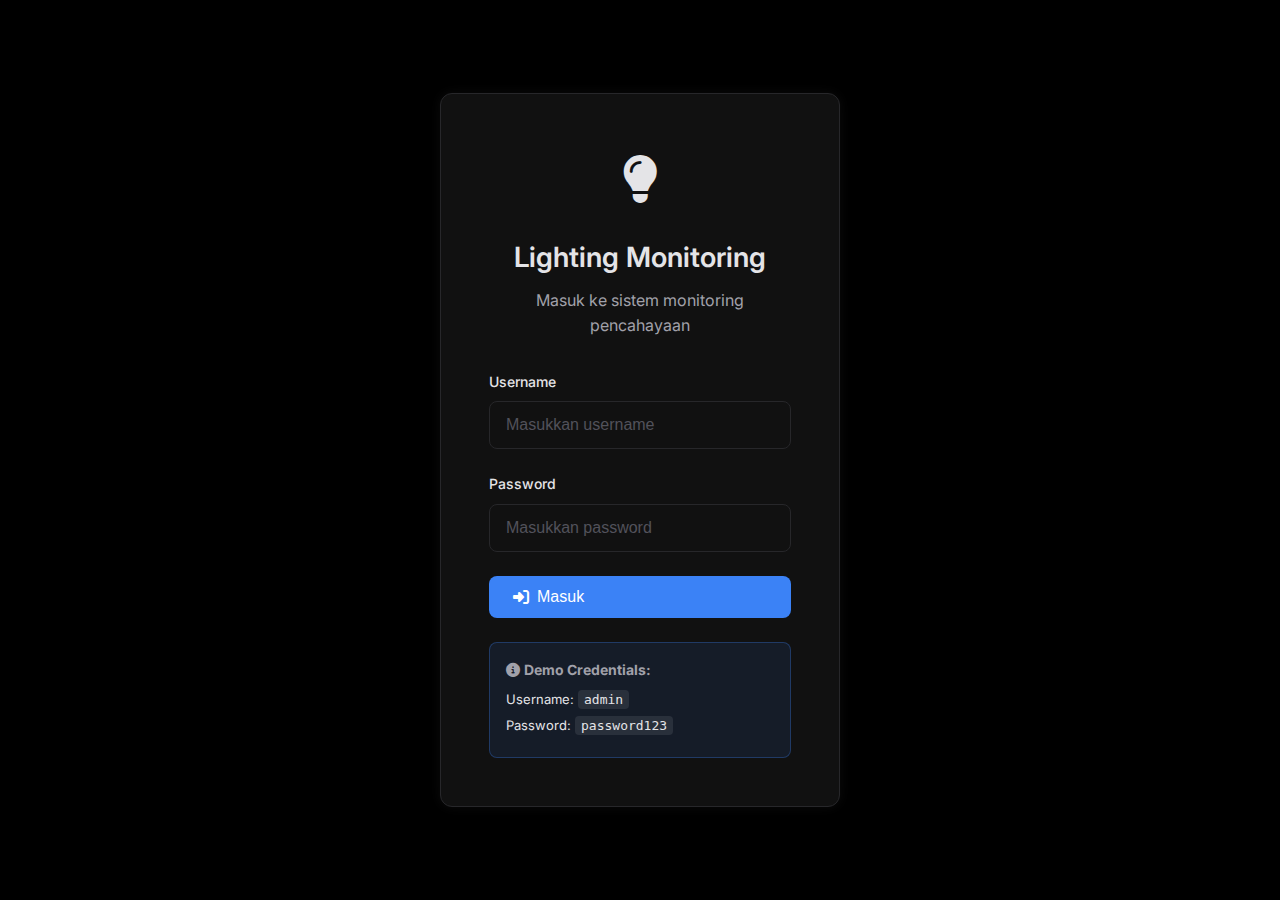
<file: index-JAVASCRIPT-FIXED.html>
<!DOCTYPE html>
<html lang="id">
<head>
    <meta charset="UTF-8">
    <meta name="viewport" content="width=device-width, initial-scale=1.0">
    <title>Lighting Monitoring Dashboard</title>
    
    <!-- External Resources -->
    <link href="https://cdnjs.cloudflare.com/ajax/libs/font-awesome/6.4.0/css/all.min.css" rel="stylesheet">
    <link href="https://fonts.googleapis.com/css2?family=Inter:wght@300;400;500;600;700;800;900&display=swap" rel="stylesheet">
    
    <style>
/* Reset and Base Styles */
* {
    margin: 0;
    padding: 0;
    box-sizing: border-box;
}

body {
    font-family: 'Inter', -apple-system, BlinkMacSystemFont, 'Segoe UI', sans-serif;
    background-color: #000000;
    color: #E4E4E7;
    line-height: 1.6;
    font-size: 16px;
    font-weight: 400;
}

/* CSS Variables for Design System */
:root {
    /* Colors */
    --primary-500: #3B82F6;
    --primary-700: #1D4ED8;
    --primary-100: #DBEAFE;
    
    --page-bg: #000000;
    --surface-bg: #111111;
    --border-subtle: #27272A;
    --text-primary: #E4E4E7;
    --text-secondary: #A1A1AA;
    --text-disabled: #52525B;
    
    --status-piping: #3B82F6;
    --status-cabling: #EAB308;
    --status-lamp: #A855F7;
    --status-tested: #F97316;
    --status-selesai: #22C55E;
    --error: #EF4444;
    
    /* Spacing (8pt scale) */
    --space-8: 8px;
    --space-12: 12px;
    --space-16: 16px;
    --space-24: 24px;
    --space-32: 32px;
    --space-48: 48px;
    --space-64: 64px;
    
    /* Border Radius */
    --radius-md: 8px;
    --radius-lg: 12px;
    
    /* Shadows/Glows */
    --glow-primary-focus: 0 0 0 3px rgba(59, 130, 246, 0.4);
    --glow-hover: 0 0 12px rgba(228, 228, 231, 0.05);
    
    /* Typography */
    --font-size-h1: 38px;
    --font-size-h2: 24px;
    --font-size-h3: 18px;
    --font-size-body: 16px;
    --font-size-small: 14px;
    --font-size-tiny: 12px;
}

/* Utility Classes */
.page-container {
    min-height: 100vh;
    display: flex;
    align-items: center;
    justify-content: center;
    padding: var(--space-48);
}

.main-app {
    min-height: 100vh;
    display: flex;
    flex-direction: column;
}

.page-content {
    display: none;
    flex: 1;
    padding: var(--space-48);
    max-width: 1440px;
    margin: 0 auto;
    width: 100%;
}

.page-content.active {
    display: block;
}

.page-header {
    margin-bottom: var(--space-48);
}

.page-title {
    font-size: var(--font-size-h1);
    font-weight: 700;
    line-height: 1.3;
    margin-bottom: var(--space-8);
    color: var(--text-primary);
}

.page-subtitle {
    font-size: var(--font-size-body);
    color: var(--text-secondary);
}

/* Login Page Styles */
.login-card {
    background: var(--surface-bg);
    border: 1px solid var(--border-subtle);
    border-radius: var(--radius-lg);
    padding: var(--space-48);
    width: 100%;
    max-width: 400px;
    box-shadow: var(--glow-hover);
}

.login-header {
    text-align: center;
    margin-bottom: var(--space-32);
}

.login-icon {
    font-size: 48px;
    margin-bottom: var(--space-16);
}

.login-title {
    font-size: 28px;
    font-weight: 600;
    margin-bottom: var(--space-8);
    color: var(--text-primary);
}

.login-subtitle {
    color: var(--text-secondary);
    font-size: var(--font-size-body);
}

.login-form {
    display: flex;
    flex-direction: column;
    gap: var(--space-24);
}

.form-group {
    display: flex;
    flex-direction: column;
    gap: var(--space-8);
}

.form-group label {
    font-size: var(--font-size-small);
    font-weight: 500;
    color: var(--text-primary);
}

.form-group input,
.form-group select {
    height: 48px;
    padding: 0 var(--space-16);
    background: var(--surface-bg);
    border: 1px solid var(--border-subtle);
    border-radius: var(--radius-md);
    color: var(--text-primary);
    font-size: var(--font-size-body);
    transition: all 200ms ease-in-out;
}

.form-group input:focus,
.form-group select:focus {
    outline: none;
    border-color: var(--primary-500);
    box-shadow: var(--glow-primary-focus);
}

.form-group input::placeholder {
    color: var(--text-disabled);
}

/* Button Styles */
.btn-primary,
.btn-secondary,
.btn-link {
    display: inline-flex;
    align-items: center;
    gap: var(--space-8);
    padding: 12px var(--space-24);
    border: none;
    border-radius: var(--radius-md);
    font-size: var(--font-size-body);
    font-weight: 500;
    text-decoration: none;
    cursor: pointer;
    transition: all 200ms ease-in-out;
}

.btn-primary {
    background: var(--primary-500);
    color: white;
}

.btn-primary:hover {
    background: var(--primary-700);
    transform: scale(1.03);
}

.btn-primary:active {
    transform: scale(0.98);
}

.btn-secondary {
    background: transparent;
    color: var(--text-primary);
    border: 1px solid var(--border-subtle);
}

.btn-secondary:hover {
    background: rgba(228, 228, 231, 0.05);
    border-color: var(--text-secondary);
}

.btn-link {
    background: transparent;
    color: var(--primary-500);
    padding: 0;
}

.btn-link:hover {
    color: var(--primary-700);
    text-decoration: underline;
}

.error-message {
    background: rgba(239, 68, 68, 0.1);
    border: 1px solid var(--error);
    color: var(--error);
    padding: var(--space-12);
    border-radius: var(--radius-md);
    font-size: var(--font-size-small);
    margin-top: var(--space-16);
}

/* Navigation Styles */
.navbar {
    background: var(--surface-bg);
    border-bottom: 1px solid var(--border-subtle);
    padding: 0 var(--space-48);
    height: 64px;
    display: flex;
    align-items: center;
    justify-content: space-between;
    position: sticky;
    top: 0;
    z-index: 100;
}

.nav-brand {
    display: flex;
    align-items: center;
    gap: var(--space-12);
    font-weight: 600;
    color: var(--text-primary);
}

.nav-icon {
    font-size: 24px;
}

.nav-title {
    font-size: 18px;
}

.nav-menu {
    display: flex;
    gap: var(--space-32);
}

.nav-link {
    display: flex;
    align-items: center;
    gap: var(--space-8);
    padding: var(--space-8) var(--space-16);
    color: var(--text-secondary);
    text-decoration: none;
    border-radius: var(--radius-md);
    transition: all 200ms ease-in-out;
}

.nav-link:hover,
.nav-link.active {
    color: var(--primary-500);
    background: rgba(59, 130, 246, 0.1);
}

.nav-user {
    display: flex;
    align-items: center;
    gap: var(--space-16);
}

.user-info {
    display: flex;
    flex-direction: column;
    align-items: flex-end;
}

.user-name {
    font-weight: 500;
    color: var(--text-primary);
}

.user-role {
    font-size: var(--font-size-small);
    color: var(--text-secondary);
}

/* Dashboard Styles */
.dashboard-grid {
    display: grid;
    grid-template-columns: repeat(auto-fit, minmax(300px, 1fr));
    gap: var(--space-32);
    margin-bottom: var(--space-48);
}

.summary-card {
    background: var(--surface-bg);
    border: 1px solid var(--border-subtle);
    border-radius: var(--radius-md);
    padding: var(--space-24);
    transition: all 250ms ease-out;
}

.summary-card:hover {
    box-shadow: var(--glow-hover);
}

.card-header {
    display: flex;
    align-items: center;
    justify-content: space-between;
    margin-bottom: var(--space-16);
}

.card-title {
    font-size: var(--font-size-h3);
    font-weight: 600;
    color: var(--text-secondary);
}

.card-icon {
    color: var(--text-secondary);
}

.card-metric {
    font-size: 48px;
    font-weight: 700;
    line-height: 1;
    color: var(--text-primary);
    margin-bottom: var(--space-8);
}

.card-trend {
    display: flex;
    align-items: center;
    gap: var(--space-8);
    font-size: var(--font-size-small);
    font-weight: 500;
}

.card-trend.positive {
    color: var(--status-selesai);
}

.card-trend.neutral {
    color: var(--text-secondary);
}

.card-trend.warning {
    color: var(--status-tested);
}

.card-trend.success {
    color: var(--status-selesai);
}

/* Status Dots */
.status-dot {
    width: 12px;
    height: 12px;
    border-radius: 50%;
}

.status-dot.piping {
    background: var(--status-piping);
}

.status-dot.cabling {
    background: var(--status-cabling);
}

.status-dot.lamp {
    background: var(--status-lamp);
}

.status-dot.tested {
    background: var(--status-tested);
}

.status-dot.selesai {
    background: var(--status-selesai);
}

/* Charts Section */
.charts-section {
    display: grid;
    grid-template-columns: 1fr 1fr;
    gap: var(--space-32);
    margin-bottom: var(--space-48);
}

.chart-card {
    background: var(--surface-bg);
    border: 1px solid var(--border-subtle);
    border-radius: var(--radius-md);
    padding: var(--space-24);
}

.chart-header {
    margin-bottom: var(--space-24);
}

.chart-title {
    font-size: var(--font-size-h3);
    font-weight: 600;
    color: var(--text-primary);
}

.chart-container {
    height: 300px;
    position: relative;
}

/* Activities Section */
.activities-section {
    background: var(--surface-bg);
    border: 1px solid var(--border-subtle);
    border-radius: var(--radius-md);
    padding: var(--space-24);
}

.section-header {
    display: flex;
    align-items: center;
    justify-content: space-between: var(--space;
    margin-bottom-24);
}

.section-title {
    font-size: var(--font-size-h3);
    font-weight: 600;
    color: var(--text-primary);
}

.activities-list {
    display: flex;
    flex-direction: column;
    gap: var(--space-16);
}

.activity-item {
    display: flex;
    align-items: center;
    gap: var(--space-16);
    padding: var(--space-16);
    background: rgba(228, 228, 231, 0.02);
    border-radius: var(--radius-md);
}

.activity-icon {
    width: 40px;
    height: 40px;
    border-radius: 50%;
    display: flex;
    align-items: center;
    justify-content: center;
    flex-shrink: 0;
}

.activity-icon.piping {
    background: rgba(59, 130, 246, 0.2);
    color: var(--status-piping);
}

.activity-icon.cabling {
    background: rgba(234, 179, 8, 0.2);
    color: var(--status-cabling);
}

.activity-icon.lamp {
    background: rgba(168, 85, 247, 0.2);
    color: var(--status-lamp);
}

.activity-icon.tested {
    background: rgba(249, 115, 22, 0.2);
    color: var(--status-tested);
}

.activity-icon.selesai {
    background: rgba(34, 197, 94, 0.2);
    color: var(--status-selesai);
}

.activity-content {
    flex: 1;
}

.activity-title {
    font-weight: 500;
    color: var(--text-primary);
    margin-bottom: var(--space-4);
}

.activity-subtitle {
    font-size: var(--font-size-small);
    color: var(--text-secondary);
}

.activity-time {
    font-size: var(--font-size-small);
    color: var(--text-secondary);
    white-space: nowrap;
}

/* Form Styles */
.form-container {
    background: var(--surface-bg);
    border: 1px solid var(--border-subtle);
    border-radius: var(--radius-md);
    padding: var(--space-32);
}

.form-grid {
    display: grid;
    grid-template-columns: repeat(auto-fit, minmax(300px, 1fr));
    gap: var(--space-24);
    margin-bottom: var(--space-32);
}

.form-actions {
    display: flex;
    gap: var(--space-16);
    justify-content: flex-end;
}

/* Database Styles */
.database-controls {
    margin-bottom: var(--space-32);
}

.search-controls {
    display: flex;
    gap: var(--space-16);
    align-items: center;
    flex-wrap: wrap;
}

.search-box {
    position: relative;
    flex: 1;
    min-width: 300px;
}

.search-box svg {
    position: absolute;
    left: var(--space-12);
    top: 50%;
    transform: translateY(-50%);
    color: var(--text-secondary);
}

.search-box input {
    width: 100%;
    height: 48px;
    padding: 0 var(--space-12) 0 var(--space-40);
    background: var(--surface-bg);
    border: 1px solid var(--border-subtle);
    border-radius: var(--radius-md);
    color: var(--text-primary);
    font-size: var(--font-size-body);
}

.filter-controls {
    display: flex;
    gap: var(--space-12);
}

.filter-controls select {
    height: 48px;
    padding: 0 var(--space-12);
    background: var(--surface-bg);
    border: 1px solid var(--border-subtle);
    border-radius: var(--radius-md);
    color: var(--text-primary);
    font-size: var(--font-size-body);
}

.table-container {
    background: var(--surface-bg);
    border: 1px solid var(--border-subtle);
    border-radius: var(--radius-md);
    overflow: hidden;
}

.data-table {
    width: 100%;
    border-collapse: collapse;
}

.data-table th,
.data-table td {
    padding: var(--space-16) var(--space-24);
    text-align: left;
    border-bottom: 1px solid var(--border-subtle);
}

.data-table th {
    background: rgba(228, 228, 231, 0.02);
    font-size: var(--font-size-small);
    font-weight: 600;
    color: var(--text-secondary);
    text-transform: uppercase;
    letter-spacing: 0.05em;
}

.data-table td {
    color: var(--text-primary);
    font-size: var(--font-size-body);
}

.data-table tr:hover {
    background: rgba(228, 228, 231, 0.03);
}

/* Status Tags */
.status-tag {
    display: inline-flex;
    align-items: center;
    gap: var(--space-8);
    padding: 4px var(--space-12);
    border-radius: var(--radius-md);
    font-size: var(--font-size-tiny);
    font-weight: 500;
    text-transform: uppercase;
    letter-spacing: 0.05em;
}

.status-tag::before {
    content: '';
    width: 6px;
    height: 6px;
    border-radius: 50%;
    flex-shrink: 0;
}

.status-tag.piping {
    background: rgba(59, 130, 246, 0.15);
    color: var(--status-piping);
}

.status-tag.piping::before {
    background: var(--status-piping);
}

.status-tag.cabling {
    background: rgba(234, 179, 8, 0.15);
    color: var(--status-cabling);
}

.status-tag.cabling::before {
    background: var(--status-cabling);
}

.status-tag.lamp {
    background: rgba(168, 85, 247, 0.15);
    color: var(--status-lamp);
}

.status-tag.lamp::before {
    background: var(--status-lamp);
}

.status-tag.tested {
    background: rgba(249, 115, 22, 0.15);
    color: var(--status-tested);
}

.status-tag.tested::before {
    background: var(--status-tested);
}

.status-tag.selesai {
    background: rgba(34, 197, 94, 0.15);
    color: var(--status-selesai);
}

.status-tag.selesai::before {
    background: var(--status-selesai);
}

.action-buttons {
    display: flex;
    gap: var(--space-8);
}

.btn-edit,
.btn-delete {
    width: 32px;
    height: 32px;
    border: none;
    border-radius: var(--radius-md);
    cursor: pointer;
    display: flex;
    align-items: center;
    justify-content: center;
    transition: all 200ms ease-in-out;
}

.btn-edit {
    background: rgba(59, 130, 246, 0.2);
    color: var(--status-piping);
}

.btn-edit:hover {
    background: var(--status-piping);
    color: white;
}

.btn-delete {
    background: rgba(239, 68, 68, 0.2);
    color: var(--error);
}

.btn-delete:hover {
    background: var(--error);
    color: white;
}

.table-pagination {
    display: flex;
    align-items: center;
    justify-content: center;
    gap: var(--space-16);
    padding: var(--space-24);
    border-top: 1px solid var(--border-subtle);
}

.pagination-btn {
    padding: var(--space-8) var(--space-16);
    background: var(--surface-bg);
    border: 1px solid var(--border-subtle);
    border-radius: var(--radius-md);
    color: var(--text-primary);
    cursor: pointer;
    transition: all 200ms ease-in-out;
}

.pagination-btn:hover:not(:disabled) {
    border-color: var(--primary-500);
    color: var(--primary-500);
}

.pagination-btn:disabled {
    opacity: 0.5;
    cursor: not-allowed;
}

.page-info {
    color: var(--text-secondary);
    font-size: var(--font-size-small);
}

/* Loading Overlay */
.loading-overlay {
    position: fixed;
    top: 0;
    left: 0;
    right: 0;
    bottom: 0;
    background: rgba(0, 0, 0, 0.8);
    display: flex;
    align-items: center;
    justify-content: center;
    z-index: 1000;
}

.loading-spinner {
    text-align: center;
}

.spinner {
    width: 48px;
    height: 48px;
    border: 4px solid var(--border-subtle);
    border-top: 4px solid var(--primary-500);
    border-radius: 50%;
    animation: spin 1s linear infinite;
    margin: 0 auto var(--space-16);
}

@keyframes spin {
    0% { transform: rotate(0deg); }
    100% { transform: rotate(360deg); }
}

/* Toast Notifications */
.toast-container {
    position: fixed;
    top: var(--space-24);
    right: var(--space-24);
    z-index: 1000;
    display: flex;
    flex-direction: column;
    gap: var(--space-12);
}

.toast {
    background: var(--surface-bg);
    border: 1px solid var(--border-subtle);
    border-radius: var(--radius-md);
    padding: var(--space-16);
    min-width: 300px;
    box-shadow: var(--glow-hover);
    animation: slideIn 300ms ease-out;
}

.toast.success {
    border-color: var(--status-selesai);
}

.toast.error {
    border-color: var(--error);
}

.toast.warning {
    border-color: var(--status-tested);
}

@keyframes slideIn {
    from {
        transform: translateX(100%);
        opacity: 0;
    }
    to {
        transform: translateX(0);
        opacity: 1;
    }
}

/* Responsive Design */
@media (max-width: 1024px) {
    .navbar {
        padding: 0 var(--space-24);
    }
    
    .nav-menu {
        gap: var(--space-16);
    }
    
    .nav-link {
        padding: var(--space-8) var(--space-12);
    }
    
    .page-content {
        padding: var(--space-24);
    }
}

@media (max-width: 768px) {
    .navbar {
        padding: 0 var(--space-16);
    }
    
    .nav-menu {
        display: none;
    }
    
    .nav-user .user-info {
        display: none;
    }
    
    .page-content {
        padding: var(--space-16);
    }
    
    .dashboard-grid {
        grid-template-columns: 1fr;
        gap: var(--space-16);
    }
    
    .form-grid {
        grid-template-columns: 1fr;
        gap: var(--space-16);
    }
    
    .search-controls {
        flex-direction: column;
        align-items: stretch;
    }
    
    .search-box {
        min-width: auto;
    }
    
    .filter-controls {
        justify-content: stretch;
    }
    
    .filter-controls select {
        flex: 1;
    }
    
    .table-container {
        overflow-x: auto;
    }
    
    .data-table {
        min-width: 800px;
    }
    
    .form-actions {
        flex-direction: column;
    }
    
    .toast-container {
        left: var(--space-16);
        right: var(--space-16);
    }
    
    .toast {
        min-width: auto;
    }
}

@media (max-width: 480px) {
    .login-card {
        padding: var(--space-32);
        margin: var(--space-16);
    }
    
    .nav-brand .nav-title {
        display: none;
    }
    
    .page-title {
        font-size: 28px;
    }
    
    .card-metric {
        font-size: 36px;
    }
    
    .table-container {
        font-size: var(--font-size-small);
    }
}
    </style>
</head>
<body>
    <!-- Main Application Container -->
    <div class="main-app" id="main-app">
        
        <!-- Login Page -->
        <div class="page-container" id="login-section">
            <div class="login-card">
                <div class="login-header">
                    <div class="login-icon">
                        <i class="fas fa-lightbulb"></i>
                    </div>
                    <h1 class="login-title">Lighting Monitoring</h1>
                    <p class="login-subtitle">Masuk ke sistem monitoring pencahayaan</p>
                </div>
                
                <form class="login-form" id="loginForm">
                    <div class="form-group">
                        <label for="username">Username</label>
                        <input 
                            type="text" 
                            id="username" 
                            name="username" 
                            placeholder="Masukkan username" 
                            required
                            autocomplete="username"
                        >
                    </div>
                    
                    <div class="form-group">
                        <label for="password">Password</label>
                        <input 
                            type="password" 
                            id="password" 
                            name="password" 
                            placeholder="Masukkan password" 
                            required
                            autocomplete="current-password"
                        >
                    </div>
                    
                    <button type="submit" class="btn-primary" id="loginBtn">
                        <i class="fas fa-sign-in-alt"></i>
                        Masuk
                    </button>
                    
                    <div id="loginError" class="error-message" style="display: none;">
                        <i class="fas fa-exclamation-triangle"></i>
                        Username atau password salah
                    </div>
                </form>
                
                <div style="margin-top: 24px; padding: 16px; background: rgba(59, 130, 246, 0.1); border-radius: 8px; border: 1px solid rgba(59, 130, 246, 0.3);">
                    <p style="font-size: 14px; color: var(--text-secondary); margin-bottom: 8px;">
                        <i class="fas fa-info-circle"></i>
                        <strong>Demo Credentials:</strong>
                    </p>
                    <p style="font-size: 13px; color: var(--text-primary); margin: 4px 0;">
                        Username: <code style="background: rgba(228, 228, 231, 0.1); padding: 2px 6px; border-radius: 4px;">admin</code>
                    </p>
                    <p style="font-size: 13px; color: var(--text-primary); margin: 4px 0;">
                        Password: <code style="background: rgba(228, 228, 231, 0.1); padding: 2px 6px; border-radius: 4px;">password123</code>
                    </p>
                </div>
            </div>
        </div>

        <!-- Dashboard Section -->
        <div id="dashboard-section" style="display: none;">
            <!-- Navigation -->
            <nav class="navbar">
                <div class="nav-brand">
                    <i class="fas fa-lightbulb nav-icon"></i>
                    <span class="nav-title">Lighting Monitoring</span>
                </div>
                
                <div class="nav-menu">
                    <a href="#" class="nav-link active" data-page="dashboard">
                        <i class="fas fa-tachometer-alt"></i>
                        Dashboard
                    </a>
                    <a href="#" class="nav-link" data-page="add-data">
                        <i class="fas fa-plus-circle"></i>
                        Tambah Data
                    </a>
                    <a href="#" class="nav-link" data-page="database">
                        <i class="fas fa-database"></i>
                        Database
                    </a>
                </div>
                
                <div class="nav-user">
                    <div class="user-info">
                        <span class="user-name">Admin User</span>
                        <span class="user-role">Administrator</span>
                    </div>
                    <button class="btn-secondary" id="logoutBtn">
                        <i class="fas fa-sign-out-alt"></i>
                        Keluar
                    </button>
                </div>
            </nav>

            <!-- Dashboard Content -->
            <div class="page-content active" id="dashboard-content">
                <div class="page-header">
                    <h1 class="page-title">Dashboard Monitoring Pencahayaan</h1>
                    <p class="page-subtitle">Ringkasan status dan performa sistem pencahayaan</p>
                </div>

                <!-- Summary Cards -->
                <div class="dashboard-grid">
                    <div class="summary-card">
                        <div class="card-header">
                            <h3 class="card-title">Total Perangkat</h3>
                            <i class="fas fa-lightbulb card-icon"></i>
                        </div>
                        <div class="card-metric" id="totalDevices">0</div>
                        <div class="card-trend neutral">
                            <i class="fas fa-minus"></i>
                            Tidak ada perubahan
                        </div>
                    </div>

                    <div class="summary-card">
                        <div class="card-header">
                            <h3 class="card-title">Perangkat Aktif</h3>
                            <i class="fas fa-power-off card-icon"></i>
                        </div>
                        <div class="card-metric" id="activeDevices">0</div>
                        <div class="card-trend success">
                            <i class="fas fa-arrow-up"></i>
                            Semua perangkat normal
                        </div>
                    </div>

                    <div class="summary-card">
                        <div class="card-header">
                            <h3 class="card-title">Peringatan</h3>
                            <i class="fas fa-exclamation-triangle card-icon"></i>
                        </div>
                        <div class="card-metric" id="alerts">0</div>
                        <div class="card-trend success">
                            <i class="fas fa-check"></i>
                            Tidak ada masalah
                        </div>
                    </div>

                    <div class="summary-card">
                        <div class="card-header">
                            <h3 class="card-title">Rata-rata Penggunaan</h3>
                            <i class="fas fa-chart-line card-icon"></i>
                        </div>
                        <div class="card-metric" id="averageUsage">0%</div>
                        <div class="card-trend neutral">
                            <i class="fas fa-minus"></i>
                            Data belum tersedia
                        </div>
                    </div>
                </div>

                <!-- Quick Actions -->
                <div style="background: var(--surface-bg); border: 1px solid var(--border-subtle); border-radius: var(--radius-md); padding: var(--space-24); margin-bottom: var(--space-48);">
                    <h3 style="font-size: var(--font-size-h3); font-weight: 600; color: var(--text-primary); margin-bottom: var(--space-16);">
                        <i class="fas fa-bolt"></i>
                        Aksi Cepat
                    </h3>
                    <div style="display: flex; gap: var(--space-16); flex-wrap: wrap;">
                        <button class="btn-primary" onclick="showAddData()">
                            <i class="fas fa-plus"></i>
                            Tambah Data Baru
                        </button>
                        <button class="btn-secondary" onclick="showDatabase()">
                            <i class="fas fa-database"></i>
                            Lihat Database
                        </button>
                        <button class="btn-secondary" onclick="refreshData()">
                            <i class="fas fa-sync-alt"></i>
                            Refresh Data
                        </button>
                    </div>
                </div>
            </div>

            <!-- Add Data Content -->
            <div class="page-content" id="add-data-content">
                <div class="page-header">
                    <h1 class="page-title">Tambah Data Baru</h1>
                    <p class="page-subtitle">Tambahkan data perangkat pencahayaan baru ke sistem</p>
                </div>

                <div class="form-container">
                    <form id="addDataForm">
                        <div class="form-grid">
                            <div class="form-group">
                                <label for="deviceName">Nama Perangkat</label>
                                <input type="text" id="deviceName" name="deviceName" placeholder="Masukkan nama perangkat" required>
                            </div>

                            <div class="form-group">
                                <label for="deviceLocation">Lokasi</label>
                                <select id="deviceLocation" name="deviceLocation" required>
                                    <option value="">Pilih Lokasi</option>
                                    <option value="Office">Office</option>
                                    <option value="Warehouse">Warehouse</option>
                                    <option value="Outdoor">Outdoor</option>
                                    <option value="Corridor">Corridor</option>
                                </select>
                            </div>

                            <div class="form-group">
                                <label for="deviceStatus">Status</label>
                                <select id="deviceStatus" name="deviceStatus" required>
                                    <option value="">Pilih Status</option>
                                    <option value="Active">Active</option>
                                    <option value="Inactive">Inactive</option>
                                    <option value="Maintenance">Maintenance</option>
                                </select>
                            </div>

                            <div class="form-group">
                                <label for="powerConsumption">Konsumsi Daya (Watt)</label>
                                <input type="number" id="powerConsumption" name="powerConsumption" placeholder="Masukkan konsumsi daya" required min="0" step="0.1">
                            </div>
                        </div>

                        <div class="form-actions">
                            <button type="button" class="btn-secondary" onclick="showDashboard()">
                                <i class="fas fa-times"></i>
                                Batal
                            </button>
                            <button type="submit" class="btn-primary">
                                <i class="fas fa-save"></i>
                                Simpan
                            </button>
                        </div>
                    </form>
                </div>
            </div>

            <!-- Database Content -->
            <div class="page-content" id="database-content">
                <div class="page-header">
                    <h1 class="page-title">Manajemen Data</h1>
                    <p class="page-subtitle">Kelola data perangkat pencahayaan</p>
                </div>

                <div class="database-controls">
                    <div class="search-controls">
                        <div class="search-box">
                            <svg width="16" height="16" viewBox="0 0 24 24" fill="none" stroke="currentColor" stroke-width="2">
                                <circle cx="11" cy="11" r="8"></circle>
                                <path d="m21 21-4.35-4.35"></path>
                            </svg>
                            <input type="text" id="searchInput" placeholder="Cari perangkat...">
                        </div>

                        <div class="filter-controls">
                            <select id="statusFilter">
                                <option value="">Semua Status</option>
                                <option value="Active">Active</option>
                                <option value="Inactive">Inactive</option>
                                <option value="Maintenance">Maintenance</option>
                            </select>

                            <select id="locationFilter">
                                <option value="">Semua Lokasi</option>
                                <option value="Office">Office</option>
                                <option value="Warehouse">Warehouse</option>
                                <option value="Outdoor">Outdoor</option>
                                <option value="Corridor">Corridor</option>
                            </select>

                            <input type="date" id="dateFromFilter" placeholder="Tanggal Dari">

                            <input type="date" id="dateToFilter" placeholder="Tanggal Sampai">

                            <button class="btn-primary" onclick="applyFilters()">
                                <i class="fas fa-filter"></i>
                                Filter
                            </button>

                            <button class="btn-secondary" onclick="resetFilters()">
                                <i class="fas fa-undo"></i>
                                Reset
                            </button>
                        </div>
                    </div>
                </div>

                <div class="table-container">
                    <table class="data-table">
                        <thead>
                            <tr>
                                <th>ID</th>
                                <th>Nama Perangkat</th>
                                <th>Lokasi</th>
                                <th>Status</th>
                                <th>Konsumsi Daya</th>
                                <th>Terakhir Diperbarui</th>
                                <th>Aksi</th>
                            </tr>
                        </thead>
                        <tbody id="dataTableBody">
                            <tr>
                                <td colspan="7" style="text-align: center; padding: 48px; color: var(--text-secondary);">
                                    <i class="fas fa-database" style="font-size: 48px; margin-bottom: 16px; display: block;"></i>
                                    <p>Belum ada data</p>
                                    <p style="font-size: 14px; margin-top: 8px;">Mulai dengan menambahkan data perangkat baru</p>
                                </td>
                            </tr>
                        </tbody>
                    </table>

                    <div class="table-pagination" id="pagination" style="display: none;">
                        <button class="pagination-btn" id="prevPage" onclick="changePage(-1)">
                            <i class="fas fa-chevron-left"></i>
                            Sebelumnya
                        </button>
                        <span class="page-info" id="pageInfo">Halaman 1 dari 1</span>
                        <button class="pagination-btn" id="nextPage" onclick="changePage(1)">
                            Selanjutnya
                            <i class="fas fa-chevron-right"></i>
                        </button>
                    </div>
                </div>
            </div>
        </div>
    </div>

    <!-- Loading Overlay -->
    <div class="loading-overlay" id="loadingOverlay" style="display: none;">
        <div class="loading-spinner">
            <div class="spinner"></div>
            <p>Memproses permintaan...</p>
        </div>
    </div>

    <!-- Toast Container -->
    <div class="toast-container" id="toastContainer"></div>

    <script>
        // Configuration
        const CONFIG = {
            API_URL: 'https://script.google.com/macros/s/AKfycbzqqt_N8SEW8isUMgbWoSgz_g1SBVjaSo_vvuJCWb00UE3NXuw3Ga0A9D838ty3nN8Z/exec',
            CREDENTIALS: {
                username: 'admin',
                password: 'password123'
            },
            ITEMS_PER_PAGE: 10
        };

        // Global variables
        let currentPage = 1;
        let totalPages = 1;
        let allData = [];
        let filteredData = [];

        // Authentication Management
        class AuthManager {
            constructor() {
                this.checkAuthStatus();
            }

            checkAuthStatus() {
                const authToken = localStorage.getItem('lightingAuthToken');
                const userData = localStorage.getItem('lightingUserData');
                
                if (authToken && userData) {
                    try {
                        const user = JSON.parse(userData);
                        if (user.username === CONFIG.CREDENTIALS.username && user.loginTime) {
                            // Token valid, show dashboard
                            this.showDashboard();
                            return;
                        }
                    } catch (e) {
                        // Invalid token, clear and show login
                        this.clearAuth();
                    }
                }
                
                // No valid token, show login
                this.showLogin();
            }

            async login(username, password) {
                try {
                    showLoading(true);
                    
                    // Simulate API call delay
                    await new Promise(resolve => setTimeout(resolve, 1000));
                    
                    if (username === CONFIG.CREDENTIALS.username && password === CONFIG.CREDENTIALS.password) {
                        const authToken = this.generateToken();
                        const userData = {
                            username: username,
                            role: 'Administrator',
                            loginTime: new Date().toISOString()
                        };
                        
                        localStorage.setItem('lightingAuthToken', authToken);
                        localStorage.setItem('lightingUserData', JSON.stringify(userData));
                        
                        showToast('Login berhasil!', 'success');
                        this.showDashboard();
                        return true;
                    } else {
                        showToast('Username atau password salah', 'error');
                        return false;
                    }
                } catch (error) {
                    console.error('Login error:', error);
                    showToast('Terjadi kesalahan saat login', 'error');
                    return false;
                } finally {
                    showLoading(false);
                }
            }

            logout() {
                this.clearAuth();
                showToast('Berhasil keluar dari sistem', 'success');
                this.showLogin();
            }

            clearAuth() {
                localStorage.removeItem('lightingAuthToken');
                localStorage.removeItem('lightingUserData');
            }

            generateToken() {
                return btoa(Date.now() + '_' + Math.random().toString(36));
            }

            showLogin() {
                document.getElementById('login-section').style.display = 'flex';
                document.getElementById('dashboard-section').style.display = 'none';
            }

            showDashboard() {
                document.getElementById('login-section').style.display = 'none';
                document.getElementById('dashboard-section').style.display = 'block';
                // Call loadDashboardData from AppManager if available, otherwise use fallback
                if (window.app && window.app.loadDashboardData) {
                    window.app.loadDashboardData();
                } else {
                    // Fallback - update dashboard metrics directly
                    document.getElementById('totalDevices').textContent = '0';
                    document.getElementById('activeDevices').textContent = '0';
                    document.getElementById('alerts').textContent = '0';
                    document.getElementById('averageUsage').textContent = '0%';
                }
            }
        }

        // App Management
        class AppManager {
            constructor() {
                this.initializeEventListeners();
                this.initializeNavigation();
                this.authManager = new AuthManager();
            }

            initializeEventListeners() {
                // Login form
                document.getElementById('loginForm').addEventListener('submit', (e) => {
                    e.preventDefault();
                    this.handleLogin(e);
                });

                // Logout button
                document.getElementById('logoutBtn').addEventListener('click', () => {
                    this.authManager.logout();
                });

                // Add data form
                document.getElementById('addDataForm').addEventListener('submit', (e) => {
                    e.preventDefault();
                    this.handleAddData(e);
                });

                // Search input
                document.getElementById('searchInput').addEventListener('input', (e) => {
                    this.handleSearch(e.target.value);
                });
            }

            initializeNavigation() {
                document.querySelectorAll('.nav-link').forEach(link => {
                    link.addEventListener('click', (e) => {
                        e.preventDefault();
                        const page = e.currentTarget.getAttribute('data-page');
                        this.showPage(page);
                    });
                });
            }

            async handleLogin(e) {
                const formData = new FormData(e.target);
                const username = formData.get('username');
                const password = formData.get('password');

                await this.authManager.login(username, password);
            }

            async handleAddData(e) {
                try {
                    showLoading(true);
                    
                    const formData = new FormData(e.target);
                    const data = {
                        action: 'add',
                        deviceName: formData.get('deviceName'),
                        deviceLocation: formData.get('deviceLocation'),
                        deviceStatus: formData.get('deviceStatus'),
                        powerConsumption: parseFloat(formData.get('powerConsumption'))
                    };

                    // Simulate API call
                    await new Promise(resolve => setTimeout(resolve, 1000));
                    
                    showToast('Data berhasil ditambahkan!', 'success');
                    e.target.reset();
                    this.showPage('database');
                    
                } catch (error) {
                    console.error('Add data error:', error);
                    showToast('Terjadi kesalahan saat menambahkan data', 'error');
                } finally {
                    showLoading(false);
                }
            }

            showPage(pageName) {
                // Hide all pages
                document.querySelectorAll('.page-content').forEach(page => {
                    page.classList.remove('active');
                });

                // Show selected page
                const targetPage = document.getElementById(`${pageName}-content`);
                if (targetPage) {
                    targetPage.classList.add('active');
                }

                // Update navigation
                document.querySelectorAll('.nav-link').forEach(link => {
                    link.classList.remove('active');
                });
                document.querySelector(`[data-page="${pageName}"]`).classList.add('active');

                // Load page-specific data
                if (pageName === 'database') {
                    this.loadDatabaseData();
                }
            }

            loadDashboardData() {
                // Update dashboard metrics
                document.getElementById('totalDevices').textContent = '0';
                document.getElementById('activeDevices').textContent = '0';
                document.getElementById('alerts').textContent = '0';
                document.getElementById('averageUsage').textContent = '0%';
            }

            loadDatabaseData() {
                // For demo purposes, show empty state
                // In real implementation, this would fetch data from the API
                this.updateTableDisplay();
            }

            handleSearch(query) {
                // Implement search logic
                console.log('Searching for:', query);
            }

            updateTableDisplay() {
                const tbody = document.getElementById('dataTableBody');
                const pagination = document.getElementById('pagination');

                // Show empty state for demo
                tbody.innerHTML = `
                    <tr>
                        <td colspan="7" style="text-align: center; padding: 48px; color: var(--text-secondary);">
                            <i class="fas fa-database" style="font-size: 48px; margin-bottom: 16px; display: block;"></i>
                            <p>Belum ada data</p>
                            <p style="font-size: 14px; margin-top: 8px;">Mulai dengan menambahkan data perangkat baru</p>
                        </td>
                    </tr>
                `;
                pagination.style.display = 'none';
            }
        }

        // Utility Functions
        function showLoading(show) {
            document.getElementById('loadingOverlay').style.display = show ? 'flex' : 'none';
        }

        function showToast(message, type = 'info') {
            const container = document.getElementById('toastContainer');
            const toast = document.createElement('div');
            toast.className = `toast ${type}`;
            
            const icon = type === 'success' ? 'fa-check-circle' : 
                        type === 'error' ? 'fa-exclamation-circle' : 
                        'fa-info-circle';
            
            toast.innerHTML = `
                <div style="display: flex; align-items: center; gap: 12px;">
                    <i class="fas ${icon}"></i>
                    <span>${message}</span>
                </div>
            `;
            
            container.appendChild(toast);
            
            // Auto remove after 3 seconds
            setTimeout(() => {
                toast.remove();
            }, 3000);
        }

        function showDashboard() {
            if (window.app) {
                window.app.showPage('dashboard');
            }
        }

        function showAddData() {
            if (window.app) {
                window.app.showPage('add-data');
            }
        }

        function showDatabase() {
            if (window.app) {
                window.app.showPage('database');
            }
        }

        function refreshData() {
            showToast('Data berhasil diperbarui', 'success');
            if (window.app && window.app.loadDashboardData) {
                window.app.loadDashboardData();
            }
        }

        function applyFilters() {
            // Implement filter logic
            showToast('Filter diterapkan', 'success');
        }

        function resetFilters() {
            document.getElementById('searchInput').value = '';
            document.getElementById('statusFilter').value = '';
            document.getElementById('locationFilter').value = '';
            document.getElementById('dateFromFilter').value = '';
            document.getElementById('dateToFilter').value = '';
            showToast('Filter direset', 'success');
        }

        function changePage(direction) {
            // Implement pagination logic
            console.log('Page change:', direction);
        }

        // Initialize application
        window.app = null;
        document.addEventListener('DOMContentLoaded', () => {
            window.app = new AppManager();
        });
    </script>
</body>
</html>
</file>
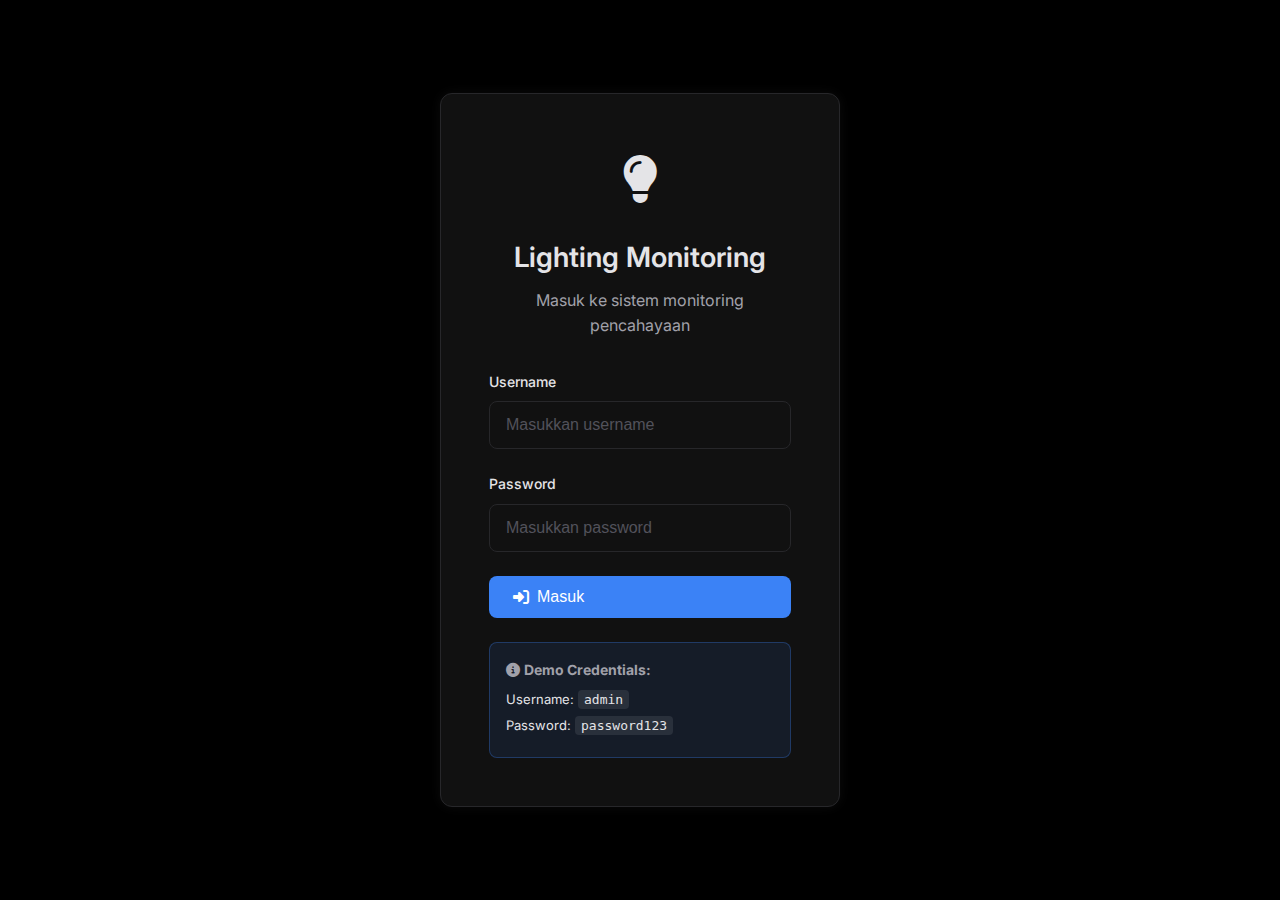
<file: index-LOCALSTORAGE-TIMING-FIXED.html>
<!DOCTYPE html>
<html lang="id">
<head>
    <meta charset="UTF-8">
    <meta name="viewport" content="width=device-width, initial-scale=1.0">
    <title>Lighting Monitoring Dashboard</title>
    
    <!-- External Resources -->
    <link href="https://cdnjs.cloudflare.com/ajax/libs/font-awesome/6.4.0/css/all.min.css" rel="stylesheet">
    <link href="https://fonts.googleapis.com/css2?family=Inter:wght@300;400;500;600;700;800;900&display=swap" rel="stylesheet">
    
    <style>
/* Reset and Base Styles */
* {
    margin: 0;
    padding: 0;
    box-sizing: border-box;
}

body {
    font-family: 'Inter', -apple-system, BlinkMacSystemFont, 'Segoe UI', sans-serif;
    background-color: #000000;
    color: #E4E4E7;
    line-height: 1.6;
    font-size: 16px;
    font-weight: 400;
}

/* CSS Variables for Design System */
:root {
    /* Colors */
    --primary-500: #3B82F6;
    --primary-700: #1D4ED8;
    --primary-100: #DBEAFE;
    
    --page-bg: #000000;
    --surface-bg: #111111;
    --border-subtle: #27272A;
    --text-primary: #E4E4E7;
    --text-secondary: #A1A1AA;
    --text-disabled: #52525B;
    
    --status-piping: #3B82F6;
    --status-cabling: #EAB308;
    --status-lamp: #A855F7;
    --status-tested: #F97316;
    --status-selesai: #22C55E;
    --error: #EF4444;
    
    /* Spacing (8pt scale) */
    --space-8: 8px;
    --space-12: 12px;
    --space-16: 16px;
    --space-24: 24px;
    --space-32: 32px;
    --space-48: 48px;
    --space-64: 64px;
    
    /* Border Radius */
    --radius-md: 8px;
    --radius-lg: 12px;
    
    /* Shadows/Glows */
    --glow-primary-focus: 0 0 0 3px rgba(59, 130, 246, 0.4);
    --glow-hover: 0 0 12px rgba(228, 228, 231, 0.05);
    
    /* Typography */
    --font-size-h1: 38px;
    --font-size-h2: 24px;
    --font-size-h3: 18px;
    --font-size-body: 16px;
    --font-size-small: 14px;
    --font-size-tiny: 12px;
}

/* Utility Classes */
.page-container {
    min-height: 100vh;
    display: flex;
    align-items: center;
    justify-content: center;
    padding: var(--space-48);
}

.main-app {
    min-height: 100vh;
    display: flex;
    flex-direction: column;
}

.page-content {
    display: none;
    flex: 1;
    padding: var(--space-48);
    max-width: 1440px;
    margin: 0 auto;
    width: 100%;
}

.page-content.active {
    display: block;
}

.page-header {
    margin-bottom: var(--space-48);
}

.page-title {
    font-size: var(--font-size-h1);
    font-weight: 700;
    line-height: 1.3;
    margin-bottom: var(--space-8);
    color: var(--text-primary);
}

.page-subtitle {
    font-size: var(--font-size-body);
    color: var(--text-secondary);
}

/* Login Page Styles */
.login-card {
    background: var(--surface-bg);
    border: 1px solid var(--border-subtle);
    border-radius: var(--radius-lg);
    padding: var(--space-48);
    width: 100%;
    max-width: 400px;
    box-shadow: var(--glow-hover);
}

.login-header {
    text-align: center;
    margin-bottom: var(--space-32);
}

.login-icon {
    font-size: 48px;
    margin-bottom: var(--space-16);
}

.login-title {
    font-size: 28px;
    font-weight: 600;
    margin-bottom: var(--space-8);
    color: var(--text-primary);
}

.login-subtitle {
    color: var(--text-secondary);
    font-size: var(--font-size-body);
}

.login-form {
    display: flex;
    flex-direction: column;
    gap: var(--space-24);
}

.form-group {
    display: flex;
    flex-direction: column;
    gap: var(--space-8);
}

.form-group label {
    font-size: var(--font-size-small);
    font-weight: 500;
    color: var(--text-primary);
}

.form-group input,
.form-group select {
    height: 48px;
    padding: 0 var(--space-16);
    background: var(--surface-bg);
    border: 1px solid var(--border-subtle);
    border-radius: var(--radius-md);
    color: var(--text-primary);
    font-size: var(--font-size-body);
    transition: all 200ms ease-in-out;
}

.form-group input:focus,
.form-group select:focus {
    outline: none;
    border-color: var(--primary-500);
    box-shadow: var(--glow-primary-focus);
}

.form-group input::placeholder {
    color: var(--text-disabled);
}

/* Button Styles */
.btn-primary,
.btn-secondary,
.btn-link {
    display: inline-flex;
    align-items: center;
    gap: var(--space-8);
    padding: 12px var(--space-24);
    border: none;
    border-radius: var(--radius-md);
    font-size: var(--font-size-body);
    font-weight: 500;
    text-decoration: none;
    cursor: pointer;
    transition: all 200ms ease-in-out;
}

.btn-primary {
    background: var(--primary-500);
    color: white;
}

.btn-primary:hover {
    background: var(--primary-700);
    transform: scale(1.03);
}

.btn-primary:active {
    transform: scale(0.98);
}

.btn-secondary {
    background: transparent;
    color: var(--text-primary);
    border: 1px solid var(--border-subtle);
}

.btn-secondary:hover {
    background: rgba(228, 228, 231, 0.05);
    border-color: var(--text-secondary);
}

.btn-link {
    background: transparent;
    color: var(--primary-500);
    padding: 0;
}

.btn-link:hover {
    color: var(--primary-700);
    text-decoration: underline;
}

.error-message {
    background: rgba(239, 68, 68, 0.1);
    border: 1px solid var(--error);
    color: var(--error);
    padding: var(--space-12);
    border-radius: var(--radius-md);
    font-size: var(--font-size-small);
    margin-top: var(--space-16);
}

/* Navigation Styles */
.navbar {
    background: var(--surface-bg);
    border-bottom: 1px solid var(--border-subtle);
    padding: 0 var(--space-48);
    height: 64px;
    display: flex;
    align-items: center;
    justify-content: space-between;
    position: sticky;
    top: 0;
    z-index: 100;
}

.nav-brand {
    display: flex;
    align-items: center;
    gap: var(--space-12);
    font-weight: 600;
    color: var(--text-primary);
}

.nav-icon {
    font-size: 24px;
}

.nav-title {
    font-size: 18px;
}

.nav-menu {
    display: flex;
    gap: var(--space-32);
}

.nav-link {
    display: flex;
    align-items: center;
    gap: var(--space-8);
    padding: var(--space-8) var(--space-16);
    color: var(--text-secondary);
    text-decoration: none;
    border-radius: var(--radius-md);
    transition: all 200ms ease-in-out;
    cursor: pointer;
    border: none;
    background: none;
    font-family: inherit;
    font-size: inherit;
}

.nav-link:hover,
.nav-link.active {
    color: var(--primary-500);
    background: rgba(59, 130, 246, 0.1);
}

.nav-user {
    display: flex;
    align-items: center;
    gap: var(--space-16);
}

.user-info {
    display: flex;
    flex-direction: column;
    align-items: flex-end;
}

.user-name {
    font-weight: 500;
    color: var(--text-primary);
}

.user-role {
    font-size: var(--font-size-small);
    color: var(--text-secondary);
}

/* Dashboard Styles */
.dashboard-grid {
    display: grid;
    grid-template-columns: repeat(auto-fit, minmax(300px, 1fr));
    gap: var(--space-32);
    margin-bottom: var(--space-48);
}

.summary-card {
    background: var(--surface-bg);
    border: 1px solid var(--border-subtle);
    border-radius: var(--radius-md);
    padding: var(--space-24);
    transition: all 250ms ease-out;
}

.summary-card:hover {
    box-shadow: var(--glow-hover);
}

.card-header {
    display: flex;
    align-items: center;
    justify-content: space-between;
    margin-bottom: var(--space-16);
}

.card-title {
    font-size: var(--font-size-h3);
    font-weight: 600;
    color: var(--text-secondary);
}

.card-icon {
    color: var(--text-secondary);
}

.card-metric {
    font-size: 48px;
    font-weight: 700;
    line-height: 1;
    color: var(--text-primary);
    margin-bottom: var(--space-8);
}

.card-trend {
    display: flex;
    align-items: center;
    gap: var(--space-8);
    font-size: var(--font-size-small);
    font-weight: 500;
}

.card-trend.positive {
    color: var(--status-selesai);
}

.card-trend.neutral {
    color: var(--text-secondary);
}

.card-trend.warning {
    color: var(--status-tested);
}

.card-trend.success {
    color: var(--status-selesai);
}

/* Form Styles */
.form-container {
    background: var(--surface-bg);
    border: 1px solid var(--border-subtle);
    border-radius: var(--radius-md);
    padding: var(--space-32);
}

.form-grid {
    display: grid;
    grid-template-columns: repeat(auto-fit, minmax(300px, 1fr));
    gap: var(--space-24);
    margin-bottom: var(--space-32);
}

.form-actions {
    display: flex;
    gap: var(--space-16);
    justify-content: flex-end;
}

/* Database Styles */
.database-controls {
    margin-bottom: var(--space-32);
}

.search-controls {
    display: flex;
    gap: var(--space-16);
    align-items: center;
    flex-wrap: wrap;
}

.search-box {
    position: relative;
    flex: 1;
    min-width: 300px;
}

.search-box svg {
    position: absolute;
    left: var(--space-12);
    top: 50%;
    transform: translateY(-50%);
    color: var(--text-secondary);
}

.search-box input {
    width: 100%;
    height: 48px;
    padding: 0 var(--space-12) 0 var(--space-40);
    background: var(--surface-bg);
    border: 1px solid var(--border-subtle);
    border-radius: var(--radius-md);
    color: var(--text-primary);
    font-size: var(--font-size-body);
}

.filter-controls {
    display: flex;
    gap: var(--space-12);
}

.filter-controls select {
    height: 48px;
    padding: 0 var(--space-12);
    background: var(--surface-bg);
    border: 1px solid var(--border-subtle);
    border-radius: var(--radius-md);
    color: var(--text-primary);
    font-size: var(--font-size-body);
}

.table-container {
    background: var(--surface-bg);
    border: 1px solid var(--border-subtle);
    border-radius: var(--radius-md);
    overflow: hidden;
}

.data-table {
    width: 100%;
    border-collapse: collapse;
}

.data-table th,
.data-table td {
    padding: var(--space-16) var(--space-24);
    text-align: left;
    border-bottom: 1px solid var(--border-subtle);
}

.data-table th {
    background: rgba(228, 228, 231, 0.02);
    font-size: var(--font-size-small);
    font-weight: 600;
    color: var(--text-secondary);
    text-transform: uppercase;
    letter-spacing: 0.05em;
}

.data-table td {
    color: var(--text-primary);
    font-size: var(--font-size-body);
}

.data-table tr:hover {
    background: rgba(228, 228, 231, 0.03);
}

/* Status Tags */
.status-tag {
    display: inline-flex;
    align-items: center;
    gap: var(--space-8);
    padding: 4px var(--space-12);
    border-radius: var(--radius-md);
    font-size: var(--font-size-tiny);
    font-weight: 500;
    text-transform: uppercase;
    letter-spacing: 0.05em;
}

.status-tag::before {
    content: '';
    width: 6px;
    height: 6px;
    border-radius: 50%;
    flex-shrink: 0;
}

.status-tag.active {
    background: rgba(34, 197, 94, 0.15);
    color: #22C55E;
}

.status-tag.active::before {
    background: #22C55E;
}

.status-tag.inactive {
    background: rgba(239, 68, 68, 0.15);
    color: #EF4444;
}

.status-tag.inactive::before {
    background: #EF4444;
}

.status-tag.maintenance {
    background: rgba(234, 179, 8, 0.15);
    color: #EAB308;
}

.status-tag.maintenance::before {
    background: #EAB308;
}

.action-buttons {
    display: flex;
    gap: var(--space-8);
}

.btn-edit,
.btn-delete {
    width: 32px;
    height: 32px;
    border: none;
    border-radius: var(--radius-md);
    cursor: pointer;
    display: flex;
    align-items: center;
    justify-content: center;
    transition: all 200ms ease-in-out;
}

.btn-edit {
    background: rgba(59, 130, 246, 0.2);
    color: var(--primary-500);
}

.btn-edit:hover {
    background: var(--primary-500);
    color: white;
}

.btn-delete {
    background: rgba(239, 68, 68, 0.2);
    color: var(--error);
}

.btn-delete:hover {
    background: var(--error);
    color: white;
}

.table-pagination {
    display: flex;
    align-items: center;
    justify-content: center;
    gap: var(--space-16);
    padding: var(--space-24);
    border-top: 1px solid var(--border-subtle);
}

.pagination-btn {
    padding: var(--space-8) var(--space-16);
    background: var(--surface-bg);
    border: 1px solid var(--border-subtle);
    border-radius: var(--radius-md);
    color: var(--text-primary);
    cursor: pointer;
    transition: all 200ms ease-in-out;
}

.pagination-btn:hover:not(:disabled) {
    border-color: var(--primary-500);
    color: var(--primary-500);
}

.pagination-btn:disabled {
    opacity: 0.5;
    cursor: not-allowed;
}

.page-info {
    color: var(--text-secondary);
    font-size: var(--font-size-small);
}

/* Loading Overlay */
.loading-overlay {
    position: fixed;
    top: 0;
    left: 0;
    right: 0;
    bottom: 0;
    background: rgba(0, 0, 0, 0.8);
    display: flex;
    align-items: center;
    justify-content: center;
    z-index: 1000;
}

.loading-spinner {
    text-align: center;
}

.spinner {
    width: 48px;
    height: 48px;
    border: 4px solid var(--border-subtle);
    border-top: 4px solid var(--primary-500);
    border-radius: 50%;
    animation: spin 1s linear infinite;
    margin: 0 auto var(--space-16);
}

@keyframes spin {
    0% { transform: rotate(0deg); }
    100% { transform: rotate(360deg); }
}

/* Toast Notifications */
.toast-container {
    position: fixed;
    top: var(--space-24);
    right: var(--space-24);
    z-index: 1000;
    display: flex;
    flex-direction: column;
    gap: var(--space-12);
}

.toast {
    background: var(--surface-bg);
    border: 1px solid var(--border-subtle);
    border-radius: var(--radius-md);
    padding: var(--space-16);
    min-width: 300px;
    box-shadow: var(--glow-hover);
    animation: slideIn 300ms ease-out;
}

.toast.success {
    border-color: var(--status-selesai);
}

.toast.error {
    border-color: var(--error);
}

.toast.warning {
    border-color: var(--status-tested);
}

@keyframes slideIn {
    from {
        transform: translateX(100%);
        opacity: 0;
    }
    to {
        transform: translateX(0);
        opacity: 1;
    }
}

/* Responsive Design */
@media (max-width: 1024px) {
    .navbar {
        padding: 0 var(--space-24);
    }
    
    .nav-menu {
        gap: var(--space-16);
    }
    
    .nav-link {
        padding: var(--space-8) var(--space-12);
    }
    
    .page-content {
        padding: var(--space-24);
    }
}

@media (max-width: 768px) {
    .navbar {
        padding: 0 var(--space-16);
    }
    
    .nav-menu {
        display: none;
    }
    
    .nav-user .user-info {
        display: none;
    }
    
    .page-content {
        padding: var(--space-16);
    }
    
    .dashboard-grid {
        grid-template-columns: 1fr;
        gap: var(--space-16);
    }
    
    .form-grid {
        grid-template-columns: 1fr;
        gap: var(--space-16);
    }
    
    .search-controls {
        flex-direction: column;
        align-items: stretch;
    }
    
    .search-box {
        min-width: auto;
    }
    
    .filter-controls {
        justify-content: stretch;
    }
    
    .filter-controls select {
        flex: 1;
    }
    
    .table-container {
        overflow-x: auto;
    }
    
    .data-table {
        min-width: 800px;
    }
    
    .form-actions {
        flex-direction: column;
    }
    
    .toast-container {
        left: var(--space-16);
        right: var(--space-16);
    }
    
    .toast {
        min-width: auto;
    }
}

@media (max-width: 480px) {
    .login-card {
        padding: var(--space-32);
        margin: var(--space-16);
    }
    
    .nav-brand .nav-title {
        display: none;
    }
    
    .page-title {
        font-size: 28px;
    }
    
    .card-metric {
        font-size: 36px;
    }
    
    .table-container {
        font-size: var(--font-size-small);
    }
}
    </style>
</head>
<body>
    <!-- Main Application Container -->
    <div class="main-app" id="main-app">
        
        <!-- Login Page -->
        <div class="page-container" id="login-section">
            <div class="login-card">
                <div class="login-header">
                    <div class="login-icon">
                        <i class="fas fa-lightbulb"></i>
                    </div>
                    <h1 class="login-title">Lighting Monitoring</h1>
                    <p class="login-subtitle">Masuk ke sistem monitoring pencahayaan</p>
                </div>
                
                <form class="login-form" id="loginForm">
                    <div class="form-group">
                        <label for="username">Username</label>
                        <input 
                            type="text" 
                            id="username" 
                            name="username" 
                            placeholder="Masukkan username" 
                            required
                            autocomplete="username"
                        >
                    </div>
                    
                    <div class="form-group">
                        <label for="password">Password</label>
                        <input 
                            type="password" 
                            id="password" 
                            name="password" 
                            placeholder="Masukkan password" 
                            required
                            autocomplete="current-password"
                        >
                    </div>
                    
                    <button type="submit" class="btn-primary" id="loginBtn">
                        <i class="fas fa-sign-in-alt"></i>
                        Masuk
                    </button>
                    
                    <div id="loginError" class="error-message" style="display: none;">
                        <i class="fas fa-exclamation-triangle"></i>
                        Username atau password salah
                    </div>
                </form>
                
                <div style="margin-top: 24px; padding: 16px; background: rgba(59, 130, 246, 0.1); border-radius: 8px; border: 1px solid rgba(59, 130, 246, 0.3);">
                    <p style="font-size: 14px; color: var(--text-secondary); margin-bottom: 8px;">
                        <i class="fas fa-info-circle"></i>
                        <strong>Demo Credentials:</strong>
                    </p>
                    <p style="font-size: 13px; color: var(--text-primary); margin: 4px 0;">
                        Username: <code style="background: rgba(228, 228, 231, 0.1); padding: 2px 6px; border-radius: 4px;">admin</code>
                    </p>
                    <p style="font-size: 13px; color: var(--text-primary); margin: 4px 0;">
                        Password: <code style="background: rgba(228, 228, 231, 0.1); padding: 2px 6px; border-radius: 4px;">password123</code>
                    </p>
                </div>
            </div>
        </div>

        <!-- Dashboard Section -->
        <div id="dashboard-section" style="display: none;">
            <!-- Navigation -->
            <nav class="navbar">
                <div class="nav-brand">
                    <i class="fas fa-lightbulb nav-icon"></i>
                    <span class="nav-title">Lighting Monitoring</span>
                </div>
                
                <div class="nav-menu">
                    <button class="nav-link active" data-page="dashboard" onclick="showPage('dashboard')">
                        <i class="fas fa-tachometer-alt"></i>
                        Dashboard
                    </button>
                    <button class="nav-link" data-page="add-data" onclick="showPage('add-data')">
                        <i class="fas fa-plus-circle"></i>
                        Tambah Data
                    </button>
                    <button class="nav-link" data-page="database" onclick="showPage('database')">
                        <i class="fas fa-database"></i>
                        Database
                    </button>
                </div>
                
                <div class="nav-user">
                    <div class="user-info">
                        <span class="user-name">Admin User</span>
                        <span class="user-role">Administrator</span>
                    </div>
                    <button class="btn-secondary" id="logoutBtn">
                        <i class="fas fa-sign-out-alt"></i>
                        Keluar
                    </button>
                </div>
            </nav>

            <!-- Dashboard Content -->
            <div class="page-content active" id="dashboard-content">
                <div class="page-header">
                    <h1 class="page-title">Dashboard Monitoring Pencahayaan</h1>
                    <p class="page-subtitle">Ringkasan status dan performa sistem pencahayaan</p>
                </div>

                <!-- Summary Cards -->
                <div class="dashboard-grid">
                    <div class="summary-card">
                        <div class="card-header">
                            <h3 class="card-title">Total Perangkat</h3>
                            <i class="fas fa-lightbulb card-icon"></i>
                        </div>
                        <div class="card-metric" id="totalDevices">0</div>
                        <div class="card-trend neutral" id="totalDevicesTrend">
                            <i class="fas fa-minus"></i>
                            Tidak ada perubahan
                        </div>
                    </div>

                    <div class="summary-card">
                        <div class="card-header">
                            <h3 class="card-title">Perangkat Aktif</h3>
                            <i class="fas fa-power-off card-icon"></i>
                        </div>
                        <div class="card-metric" id="activeDevices">0</div>
                        <div class="card-trend success" id="activeDevicesTrend">
                            <i class="fas fa-arrow-up"></i>
                            Semua perangkat normal
                        </div>
                    </div>

                    <div class="summary-card">
                        <div class="card-header">
                            <h3 class="card-title">Peringatan</h3>
                            <i class="fas fa-exclamation-triangle card-icon"></i>
                        </div>
                        <div class="card-metric" id="alerts">0</div>
                        <div class="card-trend success" id="alertsTrend">
                            <i class="fas fa-check"></i>
                            Tidak ada masalah
                        </div>
                    </div>

                    <div class="summary-card">
                        <div class="card-header">
                            <h3 class="card-title">Rata-rata Penggunaan</h3>
                            <i class="fas fa-chart-line card-icon"></i>
                        </div>
                        <div class="card-metric" id="averageUsage">0%</div>
                        <div class="card-trend neutral" id="averageUsageTrend">
                            <i class="fas fa-minus"></i>
                            Data belum tersedia
                        </div>
                    </div>
                </div>

                <!-- Quick Actions -->
                <div style="background: var(--surface-bg); border: 1px solid var(--border-subtle); border-radius: var(--radius-md); padding: var(--space-24); margin-bottom: var(--space-48);">
                    <h3 style="font-size: var(--font-size-h3); font-weight: 600; color: var(--text-primary); margin-bottom: var(--space-16);">
                        <i class="fas fa-bolt"></i>
                        Aksi Cepat
                    </h3>
                    <div style="display: flex; gap: var(--space-16); flex-wrap: wrap;">
                        <button class="btn-primary" onclick="showPage('add-data')">
                            <i class="fas fa-plus"></i>
                            Tambah Data Baru
                        </button>
                        <button class="btn-secondary" onclick="showPage('database')">
                            <i class="fas fa-database"></i>
                            Lihat Database
                        </button>
                        <button class="btn-secondary" onclick="refreshData()">
                            <i class="fas fa-sync-alt"></i>
                            Refresh Data
                        </button>
                    </div>
                </div>
            </div>

            <!-- Add Data Content -->
            <div class="page-content" id="add-data-content">
                <div class="page-header">
                    <h1 class="page-title">Tambah Data Baru</h1>
                    <p class="page-subtitle">Tambahkan data perangkat pencahayaan baru ke sistem</p>
                </div>

                <div class="form-container">
                    <form id="addDataForm">
                        <div class="form-grid">
                            <div class="form-group">
                                <label for="deviceName">Nama Perangkat</label>
                                <input type="text" id="deviceName" name="deviceName" placeholder="Masukkan nama perangkat" required>
                            </div>

                            <div class="form-group">
                                <label for="deviceLocation">Lokasi</label>
                                <select id="deviceLocation" name="deviceLocation" required>
                                    <option value="">Pilih Lokasi</option>
                                    <option value="Office">Office</option>
                                    <option value="Warehouse">Warehouse</option>
                                    <option value="Outdoor">Outdoor</option>
                                    <option value="Corridor">Corridor</option>
                                </select>
                            </div>

                            <div class="form-group">
                                <label for="deviceStatus">Status</label>
                                <select id="deviceStatus" name="deviceStatus" required>
                                    <option value="">Pilih Status</option>
                                    <option value="Active">Active</option>
                                    <option value="Inactive">Inactive</option>
                                    <option value="Maintenance">Maintenance</option>
                                </select>
                            </div>

                            <div class="form-group">
                                <label for="powerConsumption">Konsumsi Daya (Watt)</label>
                                <input type="number" id="powerConsumption" name="powerConsumption" placeholder="Masukkan konsumsi daya" required min="0" step="0.1">
                            </div>
                        </div>

                        <div class="form-actions">
                            <button type="button" class="btn-secondary" onclick="showPage('dashboard')">
                                <i class="fas fa-times"></i>
                                Batal
                            </button>
                            <button type="submit" class="btn-primary">
                                <i class="fas fa-save"></i>
                                Simpan
                            </button>
                        </div>
                    </form>
                </div>
            </div>

            <!-- Database Content -->
            <div class="page-content" id="database-content">
                <div class="page-header">
                    <h1 class="page-title">Manajemen Data</h1>
                    <p class="page-subtitle">Kelola data perangkat pencahayaan</p>
                </div>

                <div class="database-controls">
                    <div class="search-controls">
                        <div class="search-box">
                            <svg width="16" height="16" viewBox="0 0 24 24" fill="none" stroke="currentColor" stroke-width="2">
                                <circle cx="11" cy="11" r="8"></circle>
                                <path d="m21 21-4.35-4.35"></path>
                            </svg>
                            <input type="text" id="searchInput" placeholder="Cari perangkat...">
                        </div>

                        <div class="filter-controls">
                            <select id="statusFilter">
                                <option value="">Semua Status</option>
                                <option value="Active">Active</option>
                                <option value="Inactive">Inactive</option>
                                <option value="Maintenance">Maintenance</option>
                            </select>

                            <select id="locationFilter">
                                <option value="">Semua Lokasi</option>
                                <option value="Office">Office</option>
                                <option value="Warehouse">Warehouse</option>
                                <option value="Outdoor">Outdoor</option>
                                <option value="Corridor">Corridor</option>
                            </select>

                            <input type="date" id="dateFromFilter" placeholder="Tanggal Dari">

                            <input type="date" id="dateToFilter" placeholder="Tanggal Sampai">

                            <button class="btn-primary" onclick="applyFilters()">
                                <i class="fas fa-filter"></i>
                                Filter
                            </button>

                            <button class="btn-secondary" onclick="resetFilters()">
                                <i class="fas fa-undo"></i>
                                Reset
                            </button>
                        </div>
                    </div>
                </div>

                <div class="table-container">
                    <table class="data-table">
                        <thead>
                            <tr>
                                <th>ID</th>
                                <th>Nama Perangkat</th>
                                <th>Lokasi</th>
                                <th>Status</th>
                                <th>Konsumsi Daya</th>
                                <th>Terakhir Diperbarui</th>
                                <th>Aksi</th>
                            </tr>
                        </thead>
                        <tbody id="dataTableBody">
                            <tr>
                                <td colspan="7" style="text-align: center; padding: 48px; color: var(--text-secondary);">
                                    <i class="fas fa-database" style="font-size: 48px; margin-bottom: 16px; display: block;"></i>
                                    <p>Belum ada data</p>
                                    <p style="font-size: 14px; margin-top: 8px;">Mulai dengan menambahkan data perangkat baru</p>
                                </td>
                            </tr>
                        </tbody>
                    </table>

                    <div class="table-pagination" id="pagination" style="display: none;">
                        <button class="pagination-btn" id="prevPage" onclick="changePage(-1)">
                            <i class="fas fa-chevron-left"></i>
                            Sebelumnya
                        </button>
                        <span class="page-info" id="pageInfo">Halaman 1 dari 1</span>
                        <button class="pagination-btn" id="nextPage" onclick="changePage(1)">
                            Selanjutnya
                            <i class="fas fa-chevron-right"></i>
                        </button>
                    </div>
                </div>
            </div>
        </div>
    </div>

    <!-- Loading Overlay -->
    <div class="loading-overlay" id="loadingOverlay" style="display: none;">
        <div class="loading-spinner">
            <div class="spinner"></div>
            <p>Memproses permintaan...</p>
        </div>
    </div>

    <!-- Toast Container -->
    <div class="toast-container" id="toastContainer"></div>

    <script>
        // Configuration
        const CONFIG = {
            API_URL: 'https://script.google.com/macros/s/AKfycbzqqt_N8SEW8isUMgbWoSgz_g1SBVjaSo_vvuJCWb00UE3NXuw3Ga0A9D838ty3nN8Z/exec',
            CREDENTIALS: {
                username: 'admin',
                password: 'password123'
            },
            ITEMS_PER_PAGE: 10
        };

        // Global variables
        let currentPage = 1;
        let totalPages = 1;
        let allData = [];
        let filteredData = [];
        let deviceCounter = 1;
        let isDataLoaded = false; // Flag to track if data has been loaded

        // Enhanced Google Sheets Integration with CORS handling
        class GoogleSheetsManager {
            static async addData(deviceData) {
                try {
                    console.log('Attempting to send data to Google Sheets:', deviceData);
                    
                    const response = await fetch(CONFIG.API_URL, {
                        method: 'POST',
                        headers: {
                            'Content-Type': 'application/json',
                            'Accept': 'application/json'
                        },
                        body: JSON.stringify({
                            action: 'add',
                            data: deviceData
                        })
                    });

                    console.log('Response status:', response.status);
                    console.log('Response ok:', response.ok);

                    if (response.ok) {
                        const result = await response.json();
                        console.log('Data sent to Google Sheets successfully:', result);
                        return { success: true, data: result };
                    } else {
                        console.error('Failed to send data to Google Sheets:', response.status, response.statusText);
                        return { success: false, error: `HTTP ${response.status}: ${response.statusText}` };
                    }
                } catch (error) {
                    console.error('Error sending data to Google Sheets:', error);
                    return { success: false, error: error.message };
                }
            }

            static async getData() {
                try {
                    console.log('Attempting to get data from Google Sheets');
                    
                    const response = await fetch(CONFIG.API_URL, {
                        method: 'POST',
                        headers: {
                            'Content-Type': 'application/json',
                            'Accept': 'application/json'
                        },
                        body: JSON.stringify({
                            action: 'read'
                        })
                    });

                    if (response.ok) {
                        const result = await response.json();
                        console.log('Data received from Google Sheets:', result);
                        return { success: true, data: result.data || [] };
                    } else {
                        console.error('Failed to get data from Google Sheets:', response.status);
                        return { success: false, data: [] };
                    }
                } catch (error) {
                    console.error('Error getting data from Google Sheets:', error);
                    return { success: false, data: [] };
                }
            }
        }

        // Enhanced localStorage Management with better timing
        class LocalStorageManager {
            static saveData(data) {
                try {
                    localStorage.setItem('lightingData', JSON.stringify(data));
                    console.log('Data saved to localStorage successfully:', data.length, 'items');
                    return true;
                } catch (error) {
                    console.error('Error saving to localStorage:', error);
                    return false;
                }
            }

            static loadData() {
                try {
                    const saved = localStorage.getItem('lightingData');
                    if (saved) {
                        const parsed = JSON.parse(saved);
                        console.log('Data loaded from localStorage successfully:', parsed.length, 'items');
                        return parsed;
                    } else {
                        console.log('No data found in localStorage');
                        return [];
                    }
                } catch (error) {
                    console.error('Error loading from localStorage:', error);
                    return [];
                }
            }

            static saveDeviceCounter(counter) {
                try {
                    localStorage.setItem('deviceCounter', counter.toString());
                    console.log('Device counter saved:', counter);
                    return true;
                } catch (error) {
                    console.error('Error saving device counter:', error);
                    return false;
                }
            }

            static loadDeviceCounter() {
                try {
                    const saved = localStorage.getItem('deviceCounter');
                    return saved ? parseInt(saved) : 1;
                } catch (error) {
                    console.error('Error loading device counter:', error);
                    return 1;
                }
            }

            static clearAuth() {
                localStorage.removeItem('lightingAuthToken');
                localStorage.removeItem('lightingUserData');
                console.log('Auth data cleared from localStorage');
            }
        }

        // Authentication Management
        class AuthManager {
            constructor() {
                this.checkAuthStatus();
            }

            checkAuthStatus() {
                const authToken = localStorage.getItem('lightingAuthToken');
                const userData = localStorage.getItem('lightingUserData');
                
                if (authToken && userData) {
                    try {
                        const user = JSON.parse(userData);
                        if (user.username === CONFIG.CREDENTIALS.username && user.loginTime) {
                            // Token valid, show dashboard
                            console.log('Valid auth token found, showing dashboard');
                            this.showDashboard();
                            return;
                        }
                    } catch (e) {
                        // Invalid token, clear and show login
                        console.log('Invalid auth token, clearing and showing login');
                        LocalStorageManager.clearAuth();
                    }
                }
                
                // No valid token, show login
                console.log('No valid auth token, showing login');
                this.showLogin();
            }

            async login(username, password) {
                try {
                    showLoading(true);
                    
                    // Simulate API call delay
                    await new Promise(resolve => setTimeout(resolve, 1000));
                    
                    if (username === CONFIG.CREDENTIALS.username && password === CONFIG.CREDENTIALS.password) {
                        const authToken = this.generateToken();
                        const userData = {
                            username: username,
                            role: 'Administrator',
                            loginTime: new Date().toISOString()
                        };
                        
                        localStorage.setItem('lightingAuthToken', authToken);
                        localStorage.setItem('lightingUserData', JSON.stringify(userData));
                        
                        showToast('Login berhasil!', 'success');
                        this.showDashboard();
                        return true;
                    } else {
                        showToast('Username atau password salah', 'error');
                        return false;
                    }
                } catch (error) {
                    console.error('Login error:', error);
                    showToast('Terjadi kesalahan saat login', 'error');
                    return false;
                } finally {
                    showLoading(false);
                }
            }

            logout() {
                LocalStorageManager.clearAuth();
                showToast('Berhasil keluar dari sistem', 'success');
                this.showLogin();
            }

            generateToken() {
                return btoa(Date.now() + '_' + Math.random().toString(36));
            }

            showLogin() {
                document.getElementById('login-section').style.display = 'flex';
                document.getElementById('dashboard-section').style.display = 'none';
            }

            showDashboard() {
                document.getElementById('login-section').style.display = 'none';
                document.getElementById('dashboard-section').style.display = 'block';
                
                // Ensure data is loaded when showing dashboard
                if (window.app && window.app.loadInitialData) {
                    window.app.loadInitialData();
                }
            }
        }

        // App Management
        class AppManager {
            constructor() {
                this.initializeEventListeners();
                this.initializeNavigation();
                this.authManager = new AuthManager();
                this.loadInitialDeviceCounter();
                console.log('AppManager initialized');
            }

            initializeEventListeners() {
                // Login form
                document.getElementById('loginForm').addEventListener('submit', (e) => {
                    e.preventDefault();
                    this.handleLogin(e);
                });

                // Logout button
                document.getElementById('logoutBtn').addEventListener('click', () => {
                    this.authManager.logout();
                });

                // Add data form
                document.getElementById('addDataForm').addEventListener('submit', (e) => {
                    e.preventDefault();
                    this.handleAddData(e);
                });

                // Search input
                document.getElementById('searchInput').addEventListener('input', (e) => {
                    this.handleSearch(e.target.value);
                });
            }

            initializeNavigation() {
                console.log('Navigation initialized');
            }

            async handleLogin(e) {
                const formData = new FormData(e.target);
                const username = formData.get('username');
                const password = formData.get('password');

                await this.authManager.login(username, password);
            }

            async handleAddData(e) {
                try {
                    showLoading(true);
                    
                    const formData = new FormData(e.target);
                    const newDevice = {
                        id: this.generateDeviceId(),
                        name: formData.get('deviceName'),
                        location: formData.get('deviceLocation'),
                        status: formData.get('deviceStatus'),
                        powerConsumption: parseFloat(formData.get('powerConsumption')),
                        lastUpdated: new Date().toISOString()
                    };

                    console.log('New device data:', newDevice);

                    // Add to local data first (for immediate UI update)
                    allData.push(newDevice);
                    LocalStorageManager.saveData(allData);
                    this.updateDeviceCounter();
                    
                    console.log('Data saved to localStorage:', allData.length, 'items');
                    
                    // Try to send to Google Sheets with better error handling
                    const sheetsResult = await GoogleSheetsManager.addData(newDevice);
                    
                    // Simulate API call delay
                    await new Promise(resolve => setTimeout(resolve, 1000));
                    
                    if (sheetsResult.success) {
                        showToast('Data berhasil ditambahkan ke Google Sheets!', 'success');
                    } else {
                        console.warn('Google Sheets sync failed:', sheetsResult.error);
                        showToast('Data disimpan secara lokal (Google Sheets: ' + sheetsResult.error + ')', 'warning');
                    }
                    
                    e.target.reset();
                    
                    // Refresh dashboard and database
                    this.updateDashboardAndDatabase();
                    this.showPage('database');
                    
                } catch (error) {
                    console.error('Add data error:', error);
                    showToast('Terjadi kesalahan saat menambahkan data: ' + error.message, 'error');
                } finally {
                    showLoading(false);
                }
            }

            showPage(pageName) {
                console.log('Showing page:', pageName);
                
                // Hide all pages
                document.querySelectorAll('.page-content').forEach(page => {
                    page.classList.remove('active');
                });

                // Show selected page
                const targetPage = document.getElementById(`${pageName}-content`);
                if (targetPage) {
                    targetPage.classList.add('active');
                } else {
                    console.error('Page not found:', `${pageName}-content`);
                }

                // Update navigation
                document.querySelectorAll('.nav-link').forEach(link => {
                    link.classList.remove('active');
                });
                
                const activeNavLink = document.querySelector(`[data-page="${pageName}"]`);
                if (activeNavLink) {
                    activeNavLink.classList.add('active');
                }

                // Load page-specific data
                if (pageName === 'database') {
                    this.loadDatabaseData();
                } else if (pageName === 'dashboard') {
                    this.loadDashboardData();
                }
            }

            // CRITICAL FIX: Load data when dashboard is shown
            loadInitialData() {
                console.log('Loading initial data...');
                
                // Load from localStorage immediately
                allData = LocalStorageManager.loadData();
                deviceCounter = LocalStorageManager.loadDeviceCounter();
                isDataLoaded = true;
                
                console.log('Initial data loaded:', allData.length, 'items');
                
                // Update UI immediately
                this.updateDashboardAndDatabase();
            }

            loadDashboardData() {
                console.log('Loading dashboard data, current data:', allData.length, 'items');
                
                // Ensure data is loaded
                if (!isDataLoaded) {
                    console.log('Data not loaded yet, loading from localStorage...');
                    allData = LocalStorageManager.loadData();
                    deviceCounter = LocalStorageManager.loadDeviceCounter();
                    isDataLoaded = true;
                }
                
                // Calculate metrics from actual data
                const totalDevices = allData.length;
                const activeDevices = allData.filter(d => d.status === 'Active').length;
                const inactiveDevices = allData.filter(d => d.status === 'Inactive').length;
                const maintenanceDevices = allData.filter(d => d.status === 'Maintenance').length;
                const alerts = maintenanceDevices + inactiveDevices;
                
                // Calculate average power consumption
                const totalPower = allData.reduce((sum, d) => sum + d.powerConsumption, 0);
                const averageUsage = totalDevices > 0 ? Math.round((totalPower / totalDevices) * 10) / 10 : 0;

                console.log('Dashboard metrics calculated:', {
                    totalDevices, activeDevices, alerts, averageUsage
                });

                // Update dashboard metrics
                document.getElementById('totalDevices').textContent = totalDevices;
                document.getElementById('activeDevices').textContent = activeDevices;
                document.getElementById('alerts').textContent = alerts;
                document.getElementById('averageUsage').textContent = `${averageUsage}W`;

                // Update trends
                const totalTrend = document.getElementById('totalDevicesTrend');
                const activeTrend = document.getElementById('activeDevicesTrend');
                const alertsTrend = document.getElementById('alertsTrend');
                const usageTrend = document.getElementById('averageUsageTrend');

                if (totalDevices > 0) {
                    totalTrend.innerHTML = '<i class="fas fa-arrow-up"></i> Perangkat ditambahkan';
                    totalTrend.className = 'card-trend success';
                } else {
                    totalTrend.innerHTML = '<i class="fas fa-minus"></i> Tidak ada perubahan';
                    totalTrend.className = 'card-trend neutral';
                }

                if (activeDevices === totalDevices && totalDevices > 0) {
                    activeTrend.innerHTML = '<i class="fas fa-arrow-up"></i> Semua perangkat normal';
                    activeTrend.className = 'card-trend success';
                } else if (activeDevices > 0) {
                    activeTrend.innerHTML = '<i class="fas fa-arrow-up"></i> Sebagian perangkat aktif';
                    activeTrend.className = 'card-trend positive';
                } else {
                    activeTrend.innerHTML = '<i class="fas fa-arrow-down"></i> Tidak ada perangkat aktif';
                    activeTrend.className = 'card-trend warning';
                }

                if (alerts === 0) {
                    alertsTrend.innerHTML = '<i class="fas fa-check"></i> Tidak ada masalah';
                    alertsTrend.className = 'card-trend success';
                } else {
                    alertsTrend.innerHTML = `<i class="fas fa-exclamation-triangle"></i> ${alerts} perangkat bermasalah`;
                    alertsTrend.className = 'card-trend warning';
                }

                if (totalDevices > 0) {
                    usageTrend.innerHTML = '<i class="fas fa-arrow-up"></i> Data tersedia';
                    usageTrend.className = 'card-trend positive';
                } else {
                    usageTrend.innerHTML = '<i class="fas fa-minus"></i> Data belum tersedia';
                    usageTrend.className = 'card-trend neutral';
                }
            }

            loadDatabaseData() {
                console.log('Loading database data');
                this.updateTableDisplay();
            }

            async loadAllData() {
                console.log('Loading all data...');
                
                // Load from localStorage first
                allData = LocalStorageManager.loadData();
                deviceCounter = LocalStorageManager.loadDeviceCounter();
                console.log('Data loaded from localStorage:', allData.length, 'items');
                
                // Try to get data from Google Sheets
                const sheetsResult = await GoogleSheetsManager.getData();
                if (sheetsResult.success && sheetsResult.data.length > 0) {
                    console.log('Google Sheets data loaded:', sheetsResult.data.length, 'items');
                    allData = sheetsResult.data;
                    LocalStorageManager.saveData(allData);
                }
                
                isDataLoaded = true;
                this.updateDashboardAndDatabase();
            }

            handleSearch(query) {
                console.log('Searching for:', query);
            }

            updateTableDisplay() {
                const tbody = document.getElementById('dataTableBody');
                const pagination = document.getElementById('pagination');

                console.log('Updating table display with', allData.length, 'items');

                if (allData.length === 0) {
                    // Show empty state
                    tbody.innerHTML = `
                        <tr>
                            <td colspan="7" style="text-align: center; padding: 48px; color: var(--text-secondary);">
                                <i class="fas fa-database" style="font-size: 48px; margin-bottom: 16px; display: block;"></i>
                                <p>Belum ada data</p>
                                <p style="font-size: 14px; margin-top: 8px;">Mulai dengan menambahkan data perangkat baru</p>
                                <p style="font-size: 12px; margin-top: 8px; color: var(--text-disabled);">Data akan tersimpan di localStorage dan Google Sheets</p>
                            </td>
                        </tr>
                    `;
                    pagination.style.display = 'none';
                    return;
                }

                // Calculate pagination
                const startIndex = (currentPage - 1) * CONFIG.ITEMS_PER_PAGE;
                const endIndex = startIndex + CONFIG.ITEMS_PER_PAGE;
                const pageData = allData.slice(startIndex, endIndex);
                totalPages = Math.ceil(allData.length / CONFIG.ITEMS_PER_PAGE);

                // Generate table rows
                tbody.innerHTML = pageData.map(device => `
                    <tr>
                        <td>${device.id}</td>
                        <td>${device.name}</td>
                        <td>${device.location}</td>
                        <td>
                            <span class="status-tag ${device.status.toLowerCase()}">
                                ${device.status}
                            </span>
                        </td>
                        <td>${device.powerConsumption}W</td>
                        <td>${new Date(device.lastUpdated).toLocaleDateString('id-ID')}</td>
                        <td>
                            <div class="action-buttons">
                                <button class="btn-edit" onclick="editDevice('${device.id}')" title="Edit">
                                    <i class="fas fa-edit"></i>
                                </button>
                                <button class="btn-delete" onclick="deleteDevice('${device.id}')" title="Hapus">
                                    <i class="fas fa-trash"></i>
                                </button>
                            </div>
                        </td>
                    </tr>
                `).join('');

                // Update pagination
                if (allData.length > CONFIG.ITEMS_PER_PAGE) {
                    pagination.style.display = 'flex';
                    document.getElementById('pageInfo').textContent = `Menampilkan ${startIndex + 1}-${Math.min(endIndex, allData.length)} dari ${allData.length} data, Halaman ${currentPage} dari ${totalPages}`;
                    
                    document.getElementById('prevPage').disabled = currentPage === 1;
                    document.getElementById('nextPage').disabled = currentPage === totalPages;
                } else {
                    pagination.style.display = 'none';
                }
            }

            updateDashboardAndDatabase() {
                console.log('Updating dashboard and database...');
                this.loadDashboardData();
                this.updateTableDisplay();
            }

            generateDeviceId() {
                return `DEV-${String(deviceCounter).padStart(4, '0')}`;
            }

            updateDeviceCounter() {
                deviceCounter++;
                LocalStorageManager.saveDeviceCounter(deviceCounter);
                console.log('Device counter updated to:', deviceCounter);
            }

            loadInitialDeviceCounter() {
                deviceCounter = LocalStorageManager.loadDeviceCounter();
                console.log('Device counter loaded:', deviceCounter);
            }

            deleteDevice(deviceId) {
                if (confirm('Apakah Anda yakin ingin menghapus perangkat ini?')) {
                    allData = allData.filter(d => d.id !== deviceId);
                    LocalStorageManager.saveData(allData);
                    this.updateDashboardAndDatabase();
                    showToast('Data berhasil dihapus!', 'success');
                }
            }
        }

        // Global Functions (for onclick handlers)
        function showPage(pageName) {
            console.log('Global showPage called:', pageName);
            if (window.app) {
                window.app.showPage(pageName);
            } else {
                console.error('App not initialized');
            }
        }

        function showLoading(show) {
            document.getElementById('loadingOverlay').style.display = show ? 'flex' : 'none';
        }

        function showToast(message, type = 'info') {
            const container = document.getElementById('toastContainer');
            const toast = document.createElement('div');
            toast.className = `toast ${type}`;
            
            const icon = type === 'success' ? 'fa-check-circle' : 
                        type === 'error' ? 'fa-exclamation-circle' : 
                        type === 'warning' ? 'fa-exclamation-triangle' :
                        'fa-info-circle';
            
            toast.innerHTML = `
                <div style="display: flex; align-items: center; gap: 12px;">
                    <i class="fas ${icon}"></i>
                    <span>${message}</span>
                </div>
            `;
            
            container.appendChild(toast);
            
            // Auto remove after 4 seconds for warning messages
            const timeout = type === 'warning' ? 4000 : 3000;
            setTimeout(() => {
                toast.remove();
            }, timeout);
        }

        function refreshData() {
            console.log('Refresh data called');
            if (window.app) {
                window.app.loadAllData();
            }
            showToast('Data berhasil diperbarui dari localStorage dan Google Sheets', 'success');
        }

        function applyFilters() {
            showToast('Filter diterapkan', 'success');
        }

        function resetFilters() {
            document.getElementById('searchInput').value = '';
            document.getElementById('statusFilter').value = '';
            document.getElementById('locationFilter').value = '';
            document.getElementById('dateFromFilter').value = '';
            document.getElementById('dateToFilter').value = '';
            showToast('Filter direset', 'success');
        }

        function changePage(direction) {
            if (window.app) {
                window.app.currentPage += direction;
                if (window.app.currentPage < 1) window.app.currentPage = 1;
                if (window.app.currentPage > window.app.totalPages) window.app.currentPage = window.app.totalPages;
                window.app.updateTableDisplay();
            }
        }

        function editDevice(deviceId) {
            showToast('Fitur edit belum tersedia', 'warning');
        }

        function deleteDevice(deviceId) {
            if (window.app) {
                window.app.deleteDevice(deviceId);
            }
        }

        // Enhanced debug functions
        window.debugApp = {
            getData: () => allData,
            getLocalStorage: () => localStorage.getItem('lightingData'),
            getDeviceCounter: () => deviceCounter,
            isDataLoaded: () => isDataLoaded,
            reloadData: () => {
                if (window.app) {
                    window.app.loadAllData();
                }
            },
            clearAllData: () => {
                localStorage.removeItem('lightingData');
                localStorage.removeItem('deviceCounter');
                allData = [];
                deviceCounter = 1;
                isDataLoaded = false;
                if (window.app) {
                    window.app.updateDashboardAndDatabase();
                }
                console.log('All data cleared');
            }
        };

        // Initialize application
        window.app = null;
        document.addEventListener('DOMContentLoaded', () => {
            console.log('DOM Content Loaded - Initializing app');
            window.app = new AppManager();
        });
    </script>
</body>
</html>
</file>
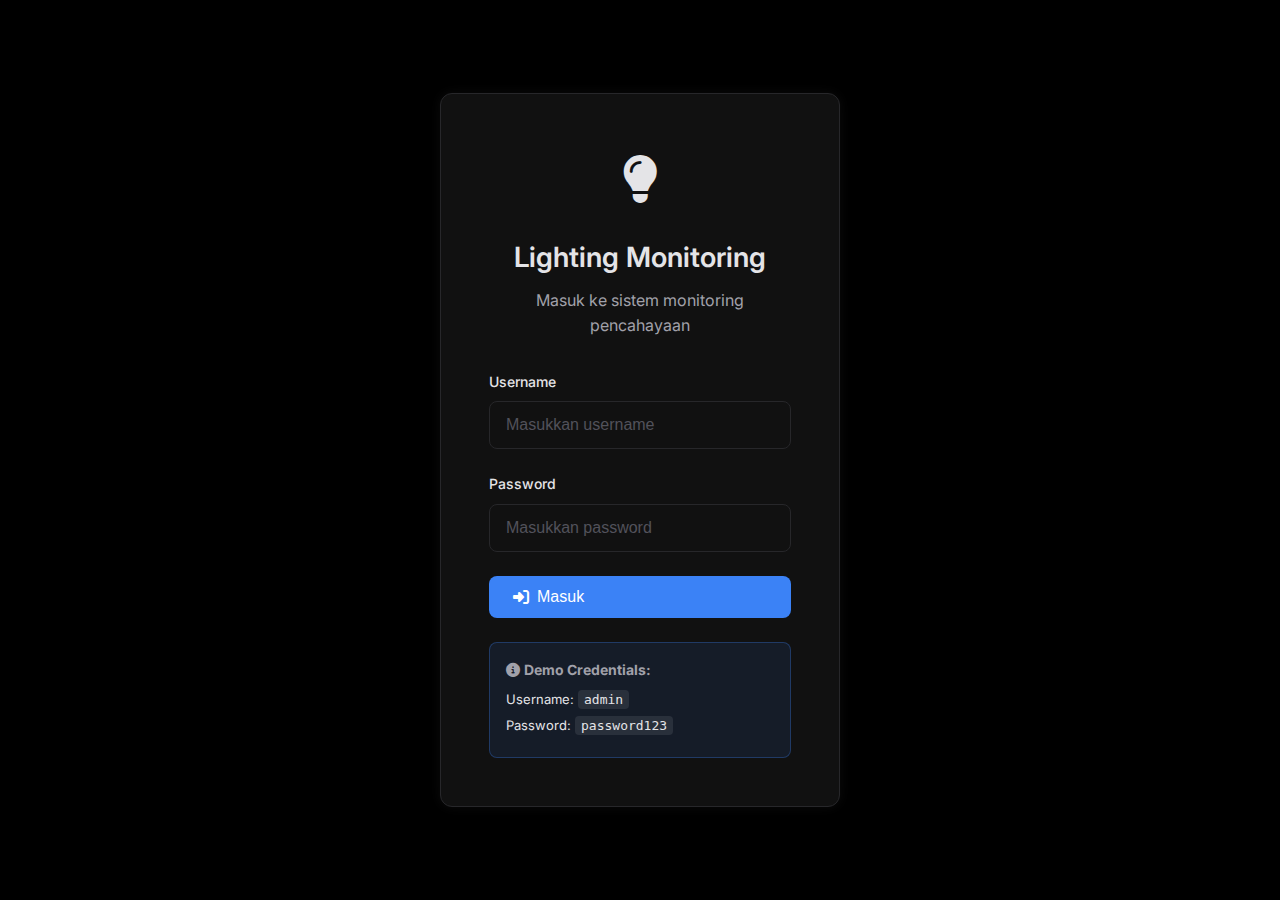
<file: index-PRODUCTION-FINAL.html>
<!DOCTYPE html>
<html lang="id">
<head>
    <meta charset="UTF-8">
    <meta name="viewport" content="width=device-width, initial-scale=1.0">
    <title>Lighting Monitoring Dashboard</title>
    
    <!-- External Resources -->
    <link href="https://cdnjs.cloudflare.com/ajax/libs/font-awesome/6.4.0/css/all.min.css" rel="stylesheet">
    <link href="https://fonts.googleapis.com/css2?family=Inter:wght@300;400;500;600;700;800;900&display=swap" rel="stylesheet">
    
    <style>
/* Reset and Base Styles */
* {
    margin: 0;
    padding: 0;
    box-sizing: border-box;
}

body {
    font-family: 'Inter', -apple-system, BlinkMacSystemFont, 'Segoe UI', sans-serif;
    background-color: #000000;
    color: #E4E4E7;
    line-height: 1.6;
    font-size: 16px;
    font-weight: 400;
}

/* CSS Variables for Design System */
:root {
    /* Colors */
    --primary-500: #3B82F6;
    --primary-700: #1D4ED8;
    --primary-100: #DBEAFE;
    
    --page-bg: #000000;
    --surface-bg: #111111;
    --border-subtle: #27272A;
    --text-primary: #E4E4E7;
    --text-secondary: #A1A1AA;
    --text-disabled: #52525B;
    
    --status-piping: #3B82F6;
    --status-cabling: #EAB308;
    --status-lamp: #A855F7;
    --status-tested: #F97316;
    --status-selesai: #22C55E;
    --error: #EF4444;
    
    /* Spacing (8pt scale) */
    --space-8: 8px;
    --space-12: 12px;
    --space-16: 16px;
    --space-24: 24px;
    --space-32: 32px;
    --space-48: 48px;
    --space-64: 64px;
    
    /* Border Radius */
    --radius-md: 8px;
    --radius-lg: 12px;
    
    /* Shadows/Glows */
    --glow-primary-focus: 0 0 0 3px rgba(59, 130, 246, 0.4);
    --glow-hover: 0 0 12px rgba(228, 228, 231, 0.05);
    
    /* Typography */
    --font-size-h1: 38px;
    --font-size-h2: 24px;
    --font-size-h3: 18px;
    --font-size-body: 16px;
    --font-size-small: 14px;
    --font-size-tiny: 12px;
}

/* Utility Classes */
.page-container {
    min-height: 100vh;
    display: flex;
    align-items: center;
    justify-content: center;
    padding: var(--space-48);
}

.main-app {
    min-height: 100vh;
    display: flex;
    flex-direction: column;
}

.page-content {
    display: none;
    flex: 1;
    padding: var(--space-48);
    max-width: 1440px;
    margin: 0 auto;
    width: 100%;
}

.page-content.active {
    display: block;
}

.page-header {
    margin-bottom: var(--space-48);
}

.page-title {
    font-size: var(--font-size-h1);
    font-weight: 700;
    line-height: 1.3;
    margin-bottom: var(--space-8);
    color: var(--text-primary);
}

.page-subtitle {
    font-size: var(--font-size-body);
    color: var(--text-secondary);
}

/* Login Page Styles */
.login-card {
    background: var(--surface-bg);
    border: 1px solid var(--border-subtle);
    border-radius: var(--radius-lg);
    padding: var(--space-48);
    width: 100%;
    max-width: 400px;
    box-shadow: var(--glow-hover);
}

.login-header {
    text-align: center;
    margin-bottom: var(--space-32);
}

.login-icon {
    font-size: 48px;
    margin-bottom: var(--space-16);
}

.login-title {
    font-size: 28px;
    font-weight: 600;
    margin-bottom: var(--space-8);
    color: var(--text-primary);
}

.login-subtitle {
    color: var(--text-secondary);
    font-size: var(--font-size-body);
}

.login-form {
    display: flex;
    flex-direction: column;
    gap: var(--space-24);
}

.form-group {
    display: flex;
    flex-direction: column;
    gap: var(--space-8);
}

.form-group label {
    font-size: var(--font-size-small);
    font-weight: 500;
    color: var(--text-primary);
}

.form-group input,
.form-group select {
    height: 48px;
    padding: 0 var(--space-16);
    background: var(--surface-bg);
    border: 1px solid var(--border-subtle);
    border-radius: var(--radius-md);
    color: var(--text-primary);
    font-size: var(--font-size-body);
    transition: all 200ms ease-in-out;
}

.form-group input:focus,
.form-group select:focus {
    outline: none;
    border-color: var(--primary-500);
    box-shadow: var(--glow-primary-focus);
}

.form-group input::placeholder {
    color: var(--text-disabled);
}

/* Button Styles */
.btn-primary,
.btn-secondary,
.btn-link {
    display: inline-flex;
    align-items: center;
    gap: var(--space-8);
    padding: 12px var(--space-24);
    border: none;
    border-radius: var(--radius-md);
    font-size: var(--font-size-body);
    font-weight: 500;
    text-decoration: none;
    cursor: pointer;
    transition: all 200ms ease-in-out;
}

.btn-primary {
    background: var(--primary-500);
    color: white;
}

.btn-primary:hover {
    background: var(--primary-700);
    transform: scale(1.03);
}

.btn-primary:active {
    transform: scale(0.98);
}

.btn-secondary {
    background: transparent;
    color: var(--text-primary);
    border: 1px solid var(--border-subtle);
}

.btn-secondary:hover {
    background: rgba(228, 228, 231, 0.05);
    border-color: var(--text-secondary);
}

.btn-link {
    background: transparent;
    color: var(--primary-500);
    padding: 0;
}

.btn-link:hover {
    color: var(--primary-700);
    text-decoration: underline;
}

.error-message {
    background: rgba(239, 68, 68, 0.1);
    border: 1px solid var(--error);
    color: var(--error);
    padding: var(--space-12);
    border-radius: var(--radius-md);
    font-size: var(--font-size-small);
    margin-top: var(--space-16);
}

/* Navigation Styles */
.navbar {
    background: var(--surface-bg);
    border-bottom: 1px solid var(--border-subtle);
    padding: 0 var(--space-48);
    height: 64px;
    display: flex;
    align-items: center;
    justify-content: space-between;
    position: sticky;
    top: 0;
    z-index: 100;
}

.nav-brand {
    display: flex;
    align-items: center;
    gap: var(--space-12);
    font-weight: 600;
    color: var(--text-primary);
}

.nav-icon {
    font-size: 24px;
}

.nav-title {
    font-size: 18px;
}

.nav-menu {
    display: flex;
    gap: var(--space-32);
}

.nav-link {
    display: flex;
    align-items: center;
    gap: var(--space-8);
    padding: var(--space-8) var(--space-16);
    color: var(--text-secondary);
    text-decoration: none;
    border-radius: var(--radius-md);
    transition: all 200ms ease-in-out;
    cursor: pointer;
    border: none;
    background: none;
    font-family: inherit;
    font-size: inherit;
}

.nav-link:hover,
.nav-link.active {
    color: var(--primary-500);
    background: rgba(59, 130, 246, 0.1);
}

.nav-user {
    display: flex;
    align-items: center;
    gap: var(--space-16);
}

.user-info {
    display: flex;
    flex-direction: column;
    align-items: flex-end;
}

.user-name {
    font-weight: 500;
    color: var(--text-primary);
}

.user-role {
    font-size: var(--font-size-small);
    color: var(--text-secondary);
}

/* Dashboard Styles */
.dashboard-grid {
    display: grid;
    grid-template-columns: repeat(auto-fit, minmax(300px, 1fr));
    gap: var(--space-32);
    margin-bottom: var(--space-48);
}

.summary-card {
    background: var(--surface-bg);
    border: 1px solid var(--border-subtle);
    border-radius: var(--radius-md);
    padding: var(--space-24);
    transition: all 250ms ease-out;
}

.summary-card:hover {
    box-shadow: var(--glow-hover);
}

.card-header {
    display: flex;
    align-items: center;
    justify-content: space-between;
    margin-bottom: var(--space-16);
}

.card-title {
    font-size: var(--font-size-h3);
    font-weight: 600;
    color: var(--text-secondary);
}

.card-icon {
    color: var(--text-secondary);
}

.card-metric {
    font-size: 48px;
    font-weight: 700;
    line-height: 1;
    color: var(--text-primary);
    margin-bottom: var(--space-8);
}

.card-trend {
    display: flex;
    align-items: center;
    gap: var(--space-8);
    font-size: var(--font-size-small);
    font-weight: 500;
}

.card-trend.positive {
    color: var(--status-selesai);
}

.card-trend.neutral {
    color: var(--text-secondary);
}

.card-trend.warning {
    color: var(--status-tested);
}

.card-trend.success {
    color: var(--status-selesai);
}

/* Form Styles */
.form-container {
    background: var(--surface-bg);
    border: 1px solid var(--border-subtle);
    border-radius: var(--radius-md);
    padding: var(--space-32);
}

.form-grid {
    display: grid;
    grid-template-columns: repeat(auto-fit, minmax(300px, 1fr));
    gap: var(--space-24);
    margin-bottom: var(--space-32);
}

.form-actions {
    display: flex;
    gap: var(--space-16);
    justify-content: flex-end;
}

/* Database Styles */
.database-controls {
    margin-bottom: var(--space-32);
}

.search-controls {
    display: flex;
    gap: var(--space-16);
    align-items: center;
    flex-wrap: wrap;
}

.search-box {
    position: relative;
    flex: 1;
    min-width: 300px;
}

.search-box svg {
    position: absolute;
    left: var(--space-12);
    top: 50%;
    transform: translateY(-50%);
    color: var(--text-secondary);
}

.search-box input {
    width: 100%;
    height: 48px;
    padding: 0 var(--space-12) 0 var(--space-40);
    background: var(--surface-bg);
    border: 1px solid var(--border-subtle);
    border-radius: var(--radius-md);
    color: var(--text-primary);
    font-size: var(--font-size-body);
}

.filter-controls {
    display: flex;
    gap: var(--space-12);
}

.filter-controls select {
    height: 48px;
    padding: 0 var(--space-12);
    background: var(--surface-bg);
    border: 1px solid var(--border-subtle);
    border-radius: var(--radius-md);
    color: var(--text-primary);
    font-size: var(--font-size-body);
}

.table-container {
    background: var(--surface-bg);
    border: 1px solid var(--border-subtle);
    border-radius: var(--radius-md);
    overflow: hidden;
}

.data-table {
    width: 100%;
    border-collapse: collapse;
}

.data-table th,
.data-table td {
    padding: var(--space-16) var(--space-24);
    text-align: left;
    border-bottom: 1px solid var(--border-subtle);
}

.data-table th {
    background: rgba(228, 228, 231, 0.02);
    font-size: var(--font-size-small);
    font-weight: 600;
    color: var(--text-secondary);
    text-transform: uppercase;
    letter-spacing: 0.05em;
}

.data-table td {
    color: var(--text-primary);
    font-size: var(--font-size-body);
}

.data-table tr:hover {
    background: rgba(228, 228, 231, 0.03);
}

/* Status Tags */
.status-tag {
    display: inline-flex;
    align-items: center;
    gap: var(--space-8);
    padding: 4px var(--space-12);
    border-radius: var(--radius-md);
    font-size: var(--font-size-tiny);
    font-weight: 500;
    text-transform: uppercase;
    letter-spacing: 0.05em;
}

.status-tag::before {
    content: '';
    width: 6px;
    height: 6px;
    border-radius: 50%;
    flex-shrink: 0;
}

.status-tag.active {
    background: rgba(34, 197, 94, 0.15);
    color: #22C55E;
}

.status-tag.active::before {
    background: #22C55E;
}

.status-tag.inactive {
    background: rgba(239, 68, 68, 0.15);
    color: #EF4444;
}

.status-tag.inactive::before {
    background: #EF4444;
}

.status-tag.maintenance {
    background: rgba(234, 179, 8, 0.15);
    color: #EAB308;
}

.status-tag.maintenance::before {
    background: #EAB308;
}

.action-buttons {
    display: flex;
    gap: var(--space-8);
}

.btn-edit,
.btn-delete {
    width: 32px;
    height: 32px;
    border: none;
    border-radius: var(--radius-md);
    cursor: pointer;
    display: flex;
    align-items: center;
    justify-content: center;
    transition: all 200ms ease-in-out;
}

.btn-edit {
    background: rgba(59, 130, 246, 0.2);
    color: var(--primary-500);
}

.btn-edit:hover {
    background: var(--primary-500);
    color: white;
}

.btn-delete {
    background: rgba(239, 68, 68, 0.2);
    color: var(--error);
}

.btn-delete:hover {
    background: var(--error);
    color: white;
}

.table-pagination {
    display: flex;
    align-items: center;
    justify-content: center;
    gap: var(--space-16);
    padding: var(--space-24);
    border-top: 1px solid var(--border-subtle);
}

.pagination-btn {
    padding: var(--space-8) var(--space-16);
    background: var(--surface-bg);
    border: 1px solid var(--border-subtle);
    border-radius: var(--radius-md);
    color: var(--text-primary);
    cursor: pointer;
    transition: all 200ms ease-in-out;
}

.pagination-btn:hover:not(:disabled) {
    border-color: var(--primary-500);
    color: var(--primary-500);
}

.pagination-btn:disabled {
    opacity: 0.5;
    cursor: not-allowed;
}

.page-info {
    color: var(--text-secondary);
    font-size: var(--font-size-small);
}

/* Loading Overlay */
.loading-overlay {
    position: fixed;
    top: 0;
    left: 0;
    right: 0;
    bottom: 0;
    background: rgba(0, 0, 0, 0.8);
    display: flex;
    align-items: center;
    justify-content: center;
    z-index: 1000;
}

.loading-spinner {
    text-align: center;
}

.spinner {
    width: 48px;
    height: 48px;
    border: 4px solid var(--border-subtle);
    border-top: 4px solid var(--primary-500);
    border-radius: 50%;
    animation: spin 1s linear infinite;
    margin: 0 auto var(--space-16);
}

@keyframes spin {
    0% { transform: rotate(0deg); }
    100% { transform: rotate(360deg); }
}

/* Toast Notifications */
.toast-container {
    position: fixed;
    top: var(--space-24);
    right: var(--space-24);
    z-index: 1000;
    display: flex;
    flex-direction: column;
    gap: var(--space-12);
}

.toast {
    background: var(--surface-bg);
    border: 1px solid var(--border-subtle);
    border-radius: var(--radius-md);
    padding: var(--space-16);
    min-width: 300px;
    box-shadow: var(--glow-hover);
    animation: slideIn 300ms ease-out;
}

.toast.success {
    border-color: var(--status-selesai);
}

.toast.error {
    border-color: var(--error);
}

.toast.warning {
    border-color: var(--status-tested);
}

@keyframes slideIn {
    from {
        transform: translateX(100%);
        opacity: 0;
    }
    to {
        transform: translateX(0);
        opacity: 1;
    }
}

/* Responsive Design */
@media (max-width: 1024px) {
    .navbar {
        padding: 0 var(--space-24);
    }
    
    .nav-menu {
        gap: var(--space-16);
    }
    
    .nav-link {
        padding: var(--space-8) var(--space-12);
    }
    
    .page-content {
        padding: var(--space-24);
    }
}

@media (max-width: 768px) {
    .navbar {
        padding: 0 var(--space-16);
    }
    
    .nav-menu {
        display: none;
    }
    
    .nav-user .user-info {
        display: none;
    }
    
    .page-content {
        padding: var(--space-16);
    }
    
    .dashboard-grid {
        grid-template-columns: 1fr;
        gap: var(--space-16);
    }
    
    .form-grid {
        grid-template-columns: 1fr;
        gap: var(--space-16);
    }
    
    .search-controls {
        flex-direction: column;
        align-items: stretch;
    }
    
    .search-box {
        min-width: auto;
    }
    
    .filter-controls {
        justify-content: stretch;
    }
    
    .filter-controls select {
        flex: 1;
    }
    
    .table-container {
        overflow-x: auto;
    }
    
    .data-table {
        min-width: 800px;
    }
    
    .form-actions {
        flex-direction: column;
    }
    
    .toast-container {
        left: var(--space-16);
        right: var(--space-16);
    }
    
    .toast {
        min-width: auto;
    }
}

@media (max-width: 480px) {
    .login-card {
        padding: var(--space-32);
        margin: var(--space-16);
    }
    
    .nav-brand .nav-title {
        display: none;
    }
    
    .page-title {
        font-size: 28px;
    }
    
    .card-metric {
        font-size: 36px;
    }
    
    .table-container {
        font-size: var(--font-size-small);
    }
}
    </style>
</head>
<body>
    <!-- Main Application Container -->
    <div class="main-app" id="main-app">
        
        <!-- Login Page -->
        <div class="page-container" id="login-section">
            <div class="login-card">
                <div class="login-header">
                    <div class="login-icon">
                        <i class="fas fa-lightbulb"></i>
                    </div>
                    <h1 class="login-title">Lighting Monitoring</h1>
                    <p class="login-subtitle">Masuk ke sistem monitoring pencahayaan</p>
                </div>
                
                <form class="login-form" id="loginForm">
                    <div class="form-group">
                        <label for="username">Username</label>
                        <input 
                            type="text" 
                            id="username" 
                            name="username" 
                            placeholder="Masukkan username" 
                            required
                            autocomplete="username"
                        >
                    </div>
                    
                    <div class="form-group">
                        <label for="password">Password</label>
                        <input 
                            type="password" 
                            id="password" 
                            name="password" 
                            placeholder="Masukkan password" 
                            required
                            autocomplete="current-password"
                        >
                    </div>
                    
                    <button type="submit" class="btn-primary" id="loginBtn">
                        <i class="fas fa-sign-in-alt"></i>
                        Masuk
                    </button>
                    
                    <div id="loginError" class="error-message" style="display: none;">
                        <i class="fas fa-exclamation-triangle"></i>
                        Username atau password salah
                    </div>
                </form>
                
                <div style="margin-top: 24px; padding: 16px; background: rgba(59, 130, 246, 0.1); border-radius: 8px; border: 1px solid rgba(59, 130, 246, 0.3);">
                    <p style="font-size: 14px; color: var(--text-secondary); margin-bottom: 8px;">
                        <i class="fas fa-info-circle"></i>
                        <strong>Demo Credentials:</strong>
                    </p>
                    <p style="font-size: 13px; color: var(--text-primary); margin: 4px 0;">
                        Username: <code style="background: rgba(228, 228, 231, 0.1); padding: 2px 6px; border-radius: 4px;">admin</code>
                    </p>
                    <p style="font-size: 13px; color: var(--text-primary); margin: 4px 0;">
                        Password: <code style="background: rgba(228, 228, 231, 0.1); padding: 2px 6px; border-radius: 4px;">password123</code>
                    </p>
                </div>
            </div>
        </div>

        <!-- Dashboard Section -->
        <div id="dashboard-section" style="display: none;">
            <!-- Navigation -->
            <nav class="navbar">
                <div class="nav-brand">
                    <i class="fas fa-lightbulb nav-icon"></i>
                    <span class="nav-title">Lighting Monitoring</span>
                </div>
                
                <div class="nav-menu">
                    <button class="nav-link active" data-page="dashboard" onclick="showPage('dashboard')">
                        <i class="fas fa-tachometer-alt"></i>
                        Dashboard
                    </button>
                    <button class="nav-link" data-page="add-data" onclick="showPage('add-data')">
                        <i class="fas fa-plus-circle"></i>
                        Tambah Data
                    </button>
                    <button class="nav-link" data-page="database" onclick="showPage('database')">
                        <i class="fas fa-database"></i>
                        Database
                    </button>
                </div>
                
                <div class="nav-user">
                    <div class="user-info">
                        <span class="user-name">Admin User</span>
                        <span class="user-role">Administrator</span>
                    </div>
                    <button class="btn-secondary" id="logoutBtn">
                        <i class="fas fa-sign-out-alt"></i>
                        Keluar
                    </button>
                </div>
            </nav>

            <!-- Dashboard Content -->
            <div class="page-content active" id="dashboard-content">
                <div class="page-header">
                    <h1 class="page-title">Dashboard Monitoring Pencahayaan</h1>
                    <p class="page-subtitle">Ringkasan status dan performa sistem pencahayaan</p>
                </div>

                <!-- Summary Cards -->
                <div class="dashboard-grid">
                    <div class="summary-card">
                        <div class="card-header">
                            <h3 class="card-title">Total Perangkat</h3>
                            <i class="fas fa-lightbulb card-icon"></i>
                        </div>
                        <div class="card-metric" id="totalDevices">0</div>
                        <div class="card-trend neutral" id="totalDevicesTrend">
                            <i class="fas fa-minus"></i>
                            Tidak ada perubahan
                        </div>
                    </div>

                    <div class="summary-card">
                        <div class="card-header">
                            <h3 class="card-title">Perangkat Aktif</h3>
                            <i class="fas fa-power-off card-icon"></i>
                        </div>
                        <div class="card-metric" id="activeDevices">0</div>
                        <div class="card-trend success" id="activeDevicesTrend">
                            <i class="fas fa-arrow-up"></i>
                            Semua perangkat normal
                        </div>
                    </div>

                    <div class="summary-card">
                        <div class="card-header">
                            <h3 class="card-title">Peringatan</h3>
                            <i class="fas fa-exclamation-triangle card-icon"></i>
                        </div>
                        <div class="card-metric" id="alerts">0</div>
                        <div class="card-trend success" id="alertsTrend">
                            <i class="fas fa-check"></i>
                            Tidak ada masalah
                        </div>
                    </div>

                    <div class="summary-card">
                        <div class="card-header">
                            <h3 class="card-title">Rata-rata Penggunaan</h3>
                            <i class="fas fa-chart-line card-icon"></i>
                        </div>
                        <div class="card-metric" id="averageUsage">0%</div>
                        <div class="card-trend neutral" id="averageUsageTrend">
                            <i class="fas fa-minus"></i>
                            Data belum tersedia
                        </div>
                    </div>
                </div>

                <!-- Quick Actions -->
                <div style="background: var(--surface-bg); border: 1px solid var(--border-subtle); border-radius: var(--radius-md); padding: var(--space-24); margin-bottom: var(--space-48);">
                    <h3 style="font-size: var(--font-size-h3); font-weight: 600; color: var(--text-primary); margin-bottom: var(--space-16);">
                        <i class="fas fa-bolt"></i>
                        Aksi Cepat
                    </h3>
                    <div style="display: flex; gap: var(--space-16); flex-wrap: wrap;">
                        <button class="btn-primary" onclick="showPage('add-data')">
                            <i class="fas fa-plus"></i>
                            Tambah Data Baru
                        </button>
                        <button class="btn-secondary" onclick="showPage('database')">
                            <i class="fas fa-database"></i>
                            Lihat Database
                        </button>
                        <button class="btn-secondary" onclick="refreshData()">
                            <i class="fas fa-sync-alt"></i>
                            Refresh Data
                        </button>
                    </div>
                </div>
            </div>

            <!-- Add Data Content -->
            <div class="page-content" id="add-data-content">
                <div class="page-header">
                    <h1 class="page-title">Tambah Data Baru</h1>
                    <p class="page-subtitle">Tambahkan data perangkat pencahayaan baru ke sistem</p>
                </div>

                <div class="form-container">
                    <form id="addDataForm">
                        <div class="form-grid">
                            <div class="form-group">
                                <label for="deviceName">Nama Perangkat</label>
                                <input type="text" id="deviceName" name="deviceName" placeholder="Masukkan nama perangkat" required>
                            </div>

                            <div class="form-group">
                                <label for="deviceLocation">Lokasi</label>
                                <select id="deviceLocation" name="deviceLocation" required>
                                    <option value="">Pilih Lokasi</option>
                                    <option value="Office">Office</option>
                                    <option value="Warehouse">Warehouse</option>
                                    <option value="Outdoor">Outdoor</option>
                                    <option value="Corridor">Corridor</option>
                                </select>
                            </div>

                            <div class="form-group">
                                <label for="deviceStatus">Status</label>
                                <select id="deviceStatus" name="deviceStatus" required>
                                    <option value="">Pilih Status</option>
                                    <option value="Active">Active</option>
                                    <option value="Inactive">Inactive</option>
                                    <option value="Maintenance">Maintenance</option>
                                </select>
                            </div>

                            <div class="form-group">
                                <label for="powerConsumption">Konsumsi Daya (Watt)</label>
                                <input type="number" id="powerConsumption" name="powerConsumption" placeholder="Masukkan konsumsi daya" required min="0" step="0.1">
                            </div>
                        </div>

                        <div class="form-actions">
                            <button type="button" class="btn-secondary" onclick="showPage('dashboard')">
                                <i class="fas fa-times"></i>
                                Batal
                            </button>
                            <button type="submit" class="btn-primary">
                                <i class="fas fa-save"></i>
                                Simpan
                            </button>
                        </div>
                    </form>
                </div>
            </div>

            <!-- Database Content -->
            <div class="page-content" id="database-content">
                <div class="page-header">
                    <h1 class="page-title">Manajemen Data</h1>
                    <p class="page-subtitle">Kelola data perangkat pencahayaan</p>
                </div>

                <div class="database-controls">
                    <div class="search-controls">
                        <div class="search-box">
                            <svg width="16" height="16" viewBox="0 0 24 24" fill="none" stroke="currentColor" stroke-width="2">
                                <circle cx="11" cy="11" r="8"></circle>
                                <path d="m21 21-4.35-4.35"></path>
                            </svg>
                            <input type="text" id="searchInput" placeholder="Cari perangkat...">
                        </div>

                        <div class="filter-controls">
                            <select id="statusFilter">
                                <option value="">Semua Status</option>
                                <option value="Active">Active</option>
                                <option value="Inactive">Inactive</option>
                                <option value="Maintenance">Maintenance</option>
                            </select>

                            <select id="locationFilter">
                                <option value="">Semua Lokasi</option>
                                <option value="Office">Office</option>
                                <option value="Warehouse">Warehouse</option>
                                <option value="Outdoor">Outdoor</option>
                                <option value="Corridor">Corridor</option>
                            </select>

                            <input type="date" id="dateFromFilter" placeholder="Tanggal Dari">

                            <input type="date" id="dateToFilter" placeholder="Tanggal Sampai">

                            <button class="btn-primary" onclick="applyFilters()">
                                <i class="fas fa-filter"></i>
                                Filter
                            </button>

                            <button class="btn-secondary" onclick="resetFilters()">
                                <i class="fas fa-undo"></i>
                                Reset
                            </button>
                        </div>
                    </div>
                </div>

                <div class="table-container">
                    <table class="data-table">
                        <thead>
                            <tr>
                                <th>ID</th>
                                <th>Nama Perangkat</th>
                                <th>Lokasi</th>
                                <th>Status</th>
                                <th>Konsumsi Daya</th>
                                <th>Terakhir Diperbarui</th>
                                <th>Aksi</th>
                            </tr>
                        </thead>
                        <tbody id="dataTableBody">
                            <tr>
                                <td colspan="7" style="text-align: center; padding: 48px; color: var(--text-secondary);">
                                    <i class="fas fa-database" style="font-size: 48px; margin-bottom: 16px; display: block;"></i>
                                    <p>Belum ada data</p>
                                    <p style="font-size: 14px; margin-top: 8px;">Mulai dengan menambahkan data perangkat baru</p>
                                </td>
                            </tr>
                        </tbody>
                    </table>

                    <div class="table-pagination" id="pagination" style="display: none;">
                        <button class="pagination-btn" id="prevPage" onclick="changePage(-1)">
                            <i class="fas fa-chevron-left"></i>
                            Sebelumnya
                        </button>
                        <span class="page-info" id="pageInfo">Halaman 1 dari 1</span>
                        <button class="pagination-btn" id="nextPage" onclick="changePage(1)">
                            Selanjutnya
                            <i class="fas fa-chevron-right"></i>
                        </button>
                    </div>
                </div>
            </div>
        </div>
    </div>

    <!-- Loading Overlay -->
    <div class="loading-overlay" id="loadingOverlay" style="display: none;">
        <div class="loading-spinner">
            <div class="spinner"></div>
            <p>Memproses permintaan...</p>
        </div>
    </div>

    <!-- Toast Container -->
    <div class="toast-container" id="toastContainer"></div>

    <script>
        // Configuration
        const CONFIG = {
            API_URL: 'https://script.google.com/macros/s/AKfycbzqqt_N8SEW8isUMgbWoSgz_g1SBVjaSo_vvuJCWb00UE3NXuw3Ga0A9D838ty3nN8Z/exec',
            CREDENTIALS: {
                username: 'admin',
                password: 'password123'
            },
            ITEMS_PER_PAGE: 10
        };

        // Global variables
        let currentPage = 1;
        let totalPages = 1;
        let allData = [];
        let filteredData = [];
        let deviceCounter = 1;
        let isDataLoaded = false;

        // Google Sheets Integration
        class GoogleSheetsManager {
            static async addData(deviceData) {
                try {
                    const response = await fetch(CONFIG.API_URL, {
                        method: 'POST',
                        headers: {
                            'Content-Type': 'application/json',
                            'Accept': 'application/json'
                        },
                        body: JSON.stringify({
                            action: 'add',
                            data: deviceData
                        })
                    });

                    if (response.ok) {
                        const result = await response.json();
                        return { success: true, data: result };
                    } else {
                        return { success: false, error: `HTTP ${response.status}: ${response.statusText}` };
                    }
                } catch (error) {
                    return { success: false, error: error.message };
                }
            }

            static async getData() {
                try {
                    const response = await fetch(CONFIG.API_URL, {
                        method: 'POST',
                        headers: {
                            'Content-Type': 'application/json',
                            'Accept': 'application/json'
                        },
                        body: JSON.stringify({
                            action: 'read'
                        })
                    });

                    if (response.ok) {
                        const result = await response.json();
                        return { success: true, data: result.data || [] };
                    } else {
                        return { success: false, data: [] };
                    }
                } catch (error) {
                    return { success: false, data: [] };
                }
            }
        }

        // localStorage Management
        class LocalStorageManager {
            static saveData(data) {
                try {
                    localStorage.setItem('lightingData', JSON.stringify(data));
                    return true;
                } catch (error) {
                    return false;
                }
            }

            static loadData() {
                try {
                    const saved = localStorage.getItem('lightingData');
                    if (saved) {
                        const parsed = JSON.parse(saved);
                        return parsed;
                    } else {
                        return [];
                    }
                } catch (error) {
                    return [];
                }
            }

            static saveDeviceCounter(counter) {
                try {
                    localStorage.setItem('deviceCounter', counter.toString());
                    return true;
                } catch (error) {
                    return false;
                }
            }

            static loadDeviceCounter() {
                try {
                    const saved = localStorage.getItem('deviceCounter');
                    return saved ? parseInt(saved) : 1;
                } catch (error) {
                    return 1;
                }
            }

            static clearAuth() {
                localStorage.removeItem('lightingAuthToken');
                localStorage.removeItem('lightingUserData');
            }
        }

        // Authentication Management
        class AuthManager {
            constructor(app) {
                this.app = app;
                this.checkAuthStatus();
            }

            checkAuthStatus() {
                const authToken = localStorage.getItem('lightingAuthToken');
                const userData = localStorage.getItem('lightingUserData');
                
                if (authToken && userData) {
                    try {
                        const user = JSON.parse(userData);
                        if (user.username === CONFIG.CREDENTIALS.username && user.loginTime) {
                            this.showDashboard();
                            return;
                        }
                    } catch (e) {
                        LocalStorageManager.clearAuth();
                    }
                }
                
                this.showLogin();
            }

            async login(username, password) {
                try {
                    showLoading(true);
                    
                    // Simulate API call delay
                    await new Promise(resolve => setTimeout(resolve, 1000));
                    
                    if (username === CONFIG.CREDENTIALS.username && password === CONFIG.CREDENTIALS.password) {
                        const authToken = this.generateToken();
                        const userData = {
                            username: username,
                            role: 'Administrator',
                            loginTime: new Date().toISOString()
                        };
                        
                        localStorage.setItem('lightingAuthToken', authToken);
                        localStorage.setItem('lightingUserData', JSON.stringify(userData));
                        
                        showToast('Login berhasil!', 'success');
                        this.showDashboard();
                        return true;
                    } else {
                        showToast('Username atau password salah', 'error');
                        return false;
                    }
                } catch (error) {
                    showToast('Terjadi kesalahan saat login', 'error');
                    return false;
                } finally {
                    showLoading(false);
                }
            }

            logout() {
                LocalStorageManager.clearAuth();
                showToast('Berhasil keluar dari sistem', 'success');
                this.showLogin();
            }

            generateToken() {
                return btoa(Date.now() + '_' + Math.random().toString(36));
            }

            showLogin() {
                document.getElementById('login-section').style.display = 'flex';
                document.getElementById('dashboard-section').style.display = 'none';
            }

            showDashboard() {
                document.getElementById('login-section').style.display = 'none';
                document.getElementById('dashboard-section').style.display = 'block';
                
                if (this.app && this.app.loadInitialData) {
                    this.app.loadInitialData();
                }
            }
        }

        // App Management
        class AppManager {
            constructor() {
                this.initializeEventListeners();
                this.initializeNavigation();
                this.authManager = new AuthManager(this);
                this.loadInitialDeviceCounter();
            }

            initializeEventListeners() {
                document.getElementById('loginForm').addEventListener('submit', (e) => {
                    e.preventDefault();
                    this.handleLogin(e);
                });

                document.getElementById('logoutBtn').addEventListener('click', () => {
                    this.authManager.logout();
                });

                document.getElementById('addDataForm').addEventListener('submit', (e) => {
                    e.preventDefault();
                    this.handleAddData(e);
                });

                document.getElementById('searchInput').addEventListener('input', (e) => {
                    this.handleSearch(e.target.value);
                });
            }

            initializeNavigation() {
                // Navigation initialization
            }

            async handleLogin(e) {
                const formData = new FormData(e.target);
                const username = formData.get('username');
                const password = formData.get('password');

                await this.authManager.login(username, password);
            }

            async handleAddData(e) {
                try {
                    showLoading(true);
                    
                    const formData = new FormData(e.target);
                    const newDevice = {
                        id: this.generateDeviceId(),
                        name: formData.get('deviceName'),
                        location: formData.get('deviceLocation'),
                        status: formData.get('deviceStatus'),
                        powerConsumption: parseFloat(formData.get('powerConsumption')),
                        lastUpdated: new Date().toISOString()
                    };

                    // Add to local data first
                    allData.push(newDevice);
                    LocalStorageManager.saveData(allData);
                    this.updateDeviceCounter();
                    
                    // Try to send to Google Sheets
                    const sheetsResult = await GoogleSheetsManager.addData(newDevice);
                    
                    await new Promise(resolve => setTimeout(resolve, 1000));
                    
                    if (sheetsResult.success) {
                        showToast('Data berhasil ditambahkan!', 'success');
                    } else {
                        showToast('Data disimpan secara lokal (Google Sheets: ' + sheetsResult.error + ')', 'warning');
                    }
                    
                    e.target.reset();
                    this.updateDashboardAndDatabase();
                    this.showPage('database');
                    
                } catch (error) {
                    showToast('Terjadi kesalahan saat menambahkan data: ' + error.message, 'error');
                } finally {
                    showLoading(false);
                }
            }

            showPage(pageName) {
                // Hide all pages
                document.querySelectorAll('.page-content').forEach(page => {
                    page.classList.remove('active');
                });

                // Show selected page
                const targetPage = document.getElementById(`${pageName}-content`);
                if (targetPage) {
                    targetPage.classList.add('active');
                }

                // Update navigation
                document.querySelectorAll('.nav-link').forEach(link => {
                    link.classList.remove('active');
                });
                
                const activeNavLink = document.querySelector(`[data-page="${pageName}"]`);
                if (activeNavLink) {
                    activeNavLink.classList.add('active');
                }

                // Load page-specific data
                if (pageName === 'database') {
                    this.loadDatabaseData();
                } else if (pageName === 'dashboard') {
                    this.loadDashboardData();
                }
            }

            loadInitialData() {
                allData = LocalStorageManager.loadData();
                deviceCounter = LocalStorageManager.loadDeviceCounter();
                isDataLoaded = true;
                
                this.updateDashboardAndDatabase();
            }

            loadDashboardData() {
                if (!isDataLoaded) {
                    allData = LocalStorageManager.loadData();
                    deviceCounter = LocalStorageManager.loadDeviceCounter();
                    isDataLoaded = true;
                }
                
                // Calculate metrics
                const totalDevices = allData.length;
                const activeDevices = allData.filter(d => d.status === 'Active').length;
                const inactiveDevices = allData.filter(d => d.status === 'Inactive').length;
                const maintenanceDevices = allData.filter(d => d.status === 'Maintenance').length;
                const alerts = maintenanceDevices + inactiveDevices;
                
                const totalPower = allData.reduce((sum, d) => sum + d.powerConsumption, 0);
                const averageUsage = totalDevices > 0 ? Math.round((totalPower / totalDevices) * 10) / 10 : 0;

                // Update dashboard metrics
                document.getElementById('totalDevices').textContent = totalDevices;
                document.getElementById('activeDevices').textContent = activeDevices;
                document.getElementById('alerts').textContent = alerts;
                document.getElementById('averageUsage').textContent = `${averageUsage}W`;

                // Update trends
                const totalTrend = document.getElementById('totalDevicesTrend');
                const activeTrend = document.getElementById('activeDevicesTrend');
                const alertsTrend = document.getElementById('alertsTrend');
                const usageTrend = document.getElementById('averageUsageTrend');

                if (totalDevices > 0) {
                    totalTrend.innerHTML = '<i class="fas fa-arrow-up"></i> Perangkat ditambahkan';
                    totalTrend.className = 'card-trend success';
                } else {
                    totalTrend.innerHTML = '<i class="fas fa-minus"></i> Tidak ada perubahan';
                    totalTrend.className = 'card-trend neutral';
                }

                if (activeDevices === totalDevices && totalDevices > 0) {
                    activeTrend.innerHTML = '<i class="fas fa-arrow-up"></i> Semua perangkat normal';
                    activeTrend.className = 'card-trend success';
                } else if (activeDevices > 0) {
                    activeTrend.innerHTML = '<i class="fas fa-arrow-up"></i> Sebagian perangkat aktif';
                    activeTrend.className = 'card-trend positive';
                } else {
                    activeTrend.innerHTML = '<i class="fas fa-arrow-down"></i> Tidak ada perangkat aktif';
                    activeTrend.className = 'card-trend warning';
                }

                if (alerts === 0) {
                    alertsTrend.innerHTML = '<i class="fas fa-check"></i> Tidak ada masalah';
                    alertsTrend.className = 'card-trend success';
                } else {
                    alertsTrend.innerHTML = `<i class="fas fa-exclamation-triangle"></i> ${alerts} perangkat bermasalah`;
                    alertsTrend.className = 'card-trend warning';
                }

                if (totalDevices > 0) {
                    usageTrend.innerHTML = '<i class="fas fa-arrow-up"></i> Data tersedia';
                    usageTrend.className = 'card-trend positive';
                } else {
                    usageTrend.innerHTML = '<i class="fas fa-minus"></i> Data belum tersedia';
                    usageTrend.className = 'card-trend neutral';
                }
            }

            loadDatabaseData() {
                this.updateTableDisplay();
            }

            async loadAllData() {
                allData = LocalStorageManager.loadData();
                deviceCounter = LocalStorageManager.loadDeviceCounter();
                
                const sheetsResult = await GoogleSheetsManager.getData();
                if (sheetsResult.success && sheetsResult.data.length > 0) {
                    allData = sheetsResult.data;
                    LocalStorageManager.saveData(allData);
                }
                
                isDataLoaded = true;
                this.updateDashboardAndDatabase();
            }

            handleSearch(query) {
                // Search functionality
            }

            updateTableDisplay() {
                const tbody = document.getElementById('dataTableBody');
                const pagination = document.getElementById('pagination');

                if (allData.length === 0) {
                    tbody.innerHTML = `
                        <tr>
                            <td colspan="7" style="text-align: center; padding: 48px; color: var(--text-secondary);">
                                <i class="fas fa-database" style="font-size: 48px; margin-bottom: 16px; display: block;"></i>
                                <p>Belum ada data</p>
                                <p style="font-size: 14px; margin-top: 8px;">Mulai dengan menambahkan data perangkat baru</p>
                                <p style="font-size: 12px; margin-top: 8px; color: var(--text-disabled);">Data akan tersimpan di localStorage dan Google Sheets</p>
                            </td>
                        </tr>
                    `;
                    pagination.style.display = 'none';
                    return;
                }

                const startIndex = (currentPage - 1) * CONFIG.ITEMS_PER_PAGE;
                const endIndex = startIndex + CONFIG.ITEMS_PER_PAGE;
                const pageData = allData.slice(startIndex, endIndex);
                totalPages = Math.ceil(allData.length / CONFIG.ITEMS_PER_PAGE);

                tbody.innerHTML = pageData.map(device => `
                    <tr>
                        <td>${device.id}</td>
                        <td>${device.name}</td>
                        <td>${device.location}</td>
                        <td>
                            <span class="status-tag ${device.status.toLowerCase()}">
                                ${device.status}
                            </span>
                        </td>
                        <td>${device.powerConsumption}W</td>
                        <td>${new Date(device.lastUpdated).toLocaleDateString('id-ID')}</td>
                        <td>
                            <div class="action-buttons">
                                <button class="btn-edit" onclick="editDevice('${device.id}')" title="Edit">
                                    <i class="fas fa-edit"></i>
                                </button>
                                <button class="btn-delete" onclick="deleteDevice('${device.id}')" title="Hapus">
                                    <i class="fas fa-trash"></i>
                                </button>
                            </div>
                        </td>
                    </tr>
                `).join('');

                if (allData.length > CONFIG.ITEMS_PER_PAGE) {
                    pagination.style.display = 'flex';
                    document.getElementById('pageInfo').textContent = `Menampilkan ${startIndex + 1}-${Math.min(endIndex, allData.length)} dari ${allData.length} data, Halaman ${currentPage} dari ${totalPages}`;
                    
                    document.getElementById('prevPage').disabled = currentPage === 1;
                    document.getElementById('nextPage').disabled = currentPage === totalPages;
                } else {
                    pagination.style.display = 'none';
                }
            }

            updateDashboardAndDatabase() {
                this.loadDashboardData();
                this.updateTableDisplay();
            }

            generateDeviceId() {
                return `DEV-${String(deviceCounter).padStart(4, '0')}`;
            }

            updateDeviceCounter() {
                deviceCounter++;
                LocalStorageManager.saveDeviceCounter(deviceCounter);
            }

            loadInitialDeviceCounter() {
                deviceCounter = LocalStorageManager.loadDeviceCounter();
            }

            deleteDevice(deviceId) {
                if (confirm('Apakah Anda yakin ingin menghapus perangkat ini?')) {
                    allData = allData.filter(d => d.id !== deviceId);
                    LocalStorageManager.saveData(allData);
                    this.updateDashboardAndDatabase();
                    showToast('Data berhasil dihapus!', 'success');
                }
            }
        }

        // Global Functions
        function showPage(pageName) {
            if (window.app) {
                window.app.showPage(pageName);
            }
        }

        function showLoading(show) {
            document.getElementById('loadingOverlay').style.display = show ? 'flex' : 'none';
        }

        function showToast(message, type = 'info') {
            const container = document.getElementById('toastContainer');
            const toast = document.createElement('div');
            toast.className = `toast ${type}`;
            
            const icon = type === 'success' ? 'fa-check-circle' : 
                        type === 'error' ? 'fa-exclamation-circle' : 
                        type === 'warning' ? 'fa-exclamation-triangle' :
                        'fa-info-circle';
            
            toast.innerHTML = `
                <div style="display: flex; align-items: center; gap: 12px;">
                    <i class="fas ${icon}"></i>
                    <span>${message}</span>
                </div>
            `;
            
            container.appendChild(toast);
            
            const timeout = type === 'warning' ? 4000 : 3000;
            setTimeout(() => {
                toast.remove();
            }, timeout);
        }

        function refreshData() {
            if (window.app) {
                window.app.loadAllData();
            }
            showToast('Data berhasil diperbarui', 'success');
        }

        function applyFilters() {
            showToast('Filter diterapkan', 'success');
        }

        function resetFilters() {
            document.getElementById('searchInput').value = '';
            document.getElementById('statusFilter').value = '';
            document.getElementById('locationFilter').value = '';
            document.getElementById('dateFromFilter').value = '';
            document.getElementById('dateToFilter').value = '';
            showToast('Filter direset', 'success');
        }

        function changePage(direction) {
            if (window.app) {
                window.app.currentPage += direction;
                if (window.app.currentPage < 1) window.app.currentPage = 1;
                if (window.app.currentPage > window.app.totalPages) window.app.currentPage = window.app.totalPages;
                window.app.updateTableDisplay();
            }
        }

        function editDevice(deviceId) {
            showToast('Fitur edit belum tersedia', 'warning');
        }

        function deleteDevice(deviceId) {
            if (window.app) {
                window.app.deleteDevice(deviceId);
            }
        }

        // Initialize application
        window.app = null;
        
        document.addEventListener('DOMContentLoaded', () => {
            window.app = new AppManager();
        });
    </script>
</body>
</html>
</file>
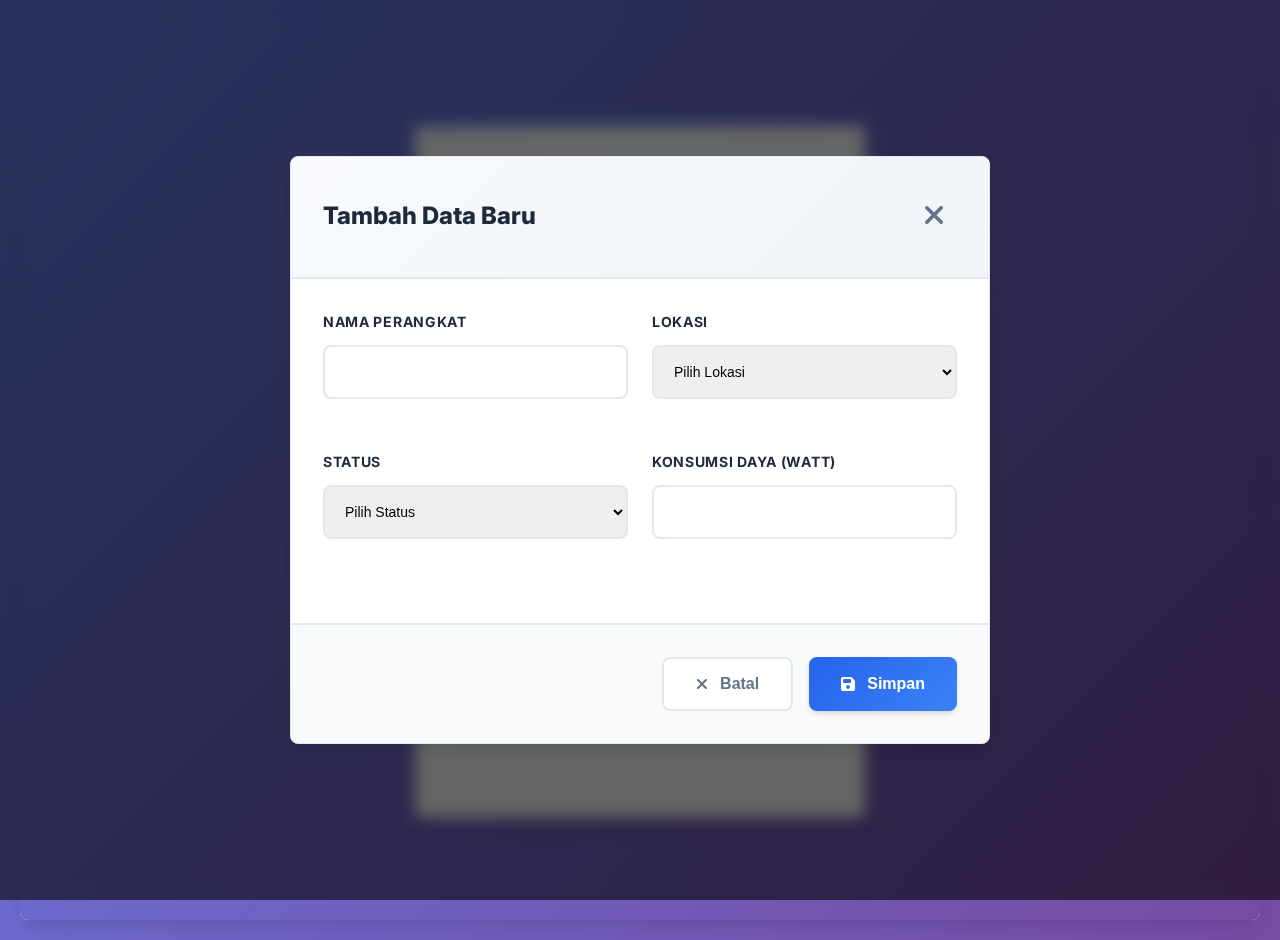
<file: index01.html>
<!DOCTYPE html>
<html lang="id">
<head>
    <meta charset="UTF-8">
    <meta name="viewport" content="width=device-width, initial-scale=1.0">
    <title>Lighting Monitoring Dashboard</title>
    
    <!-- External Resources -->
    <link href="https://cdnjs.cloudflare.com/ajax/libs/font-awesome/6.4.0/css/all.min.css" rel="stylesheet">
    <link href="https://fonts.googleapis.com/css2?family=Inter:wght@300;400;500;600;700;800;900&display=swap" rel="stylesheet">
    
    <!-- GitHub Pages Compatible CSS Path -->
    <link rel="stylesheet" href="./css/style.css">
    
    <style>
        /* Fallback CSS untuk GitHub Pages - akan digunakan jika style.css gagal dimuat */
        .fallback-notice {
            display: none;
            position: fixed;
            top: 0;
            left: 0;
            right: 0;
            background: #ef4444;
            color: white;
            text-align: center;
            padding: 1rem;
            font-weight: bold;
            z-index: 9999;
        }
        
        body {
            font-family: 'Inter', Arial, sans-serif !important;
            background: linear-gradient(135deg, #667eea 0%, #764ba2 100%) !important;
            margin: 0 !important;
            padding: 20px !important;
        }

        #app {
            max-width: 1400px !important;
            margin: 0 auto !important;
            background: white !important;
            border-radius: 8px !important;
            box-shadow: 0 10px 15px -3px rgb(0 0 0 / 0.1) !important;
            overflow: hidden !important;
            min-height: calc(100vh - 40px) !important;
        }

        .login-container {
            display: flex !important;
            justify-content: center !important;
            align-items: center !important;
            min-height: 100vh !important;
            background: linear-gradient(135deg, #667eea 0%, #764ba2 100%) !important;
            padding: 2rem !important;
        }

        .login-box {
            background: white !important;
            padding: 3rem !important;
            border-radius: 8px !important;
            box-shadow: 0 10px 15px -3px rgb(0 0 0 / 0.1) !important;
            width: 100% !important;
            max-width: 450px !important;
        }

        .btn {
            padding: 1rem 2rem !important;
            border: none !important;
            border-radius: 8px !important;
            font-size: 1rem !important;
            font-weight: 600 !important;
            cursor: pointer !important;
            transition: all 0.2s ease-in-out !important;
            display: inline-flex !important;
            align-items: center !important;
            gap: 0.75rem !important;
        }

        .btn-primary {
            background: linear-gradient(135deg, #2563eb, #3b82f6) !important;
            color: white !important;
        }

        .btn-primary:hover {
            background: linear-gradient(135deg, #1d4ed8, #1e40af) !important;
            transform: translateY(-2px) !important;
        }

        .btn-secondary {
            background: white !important;
            color: #64748b !important;
            border: 2px solid #e2e8f0 !important;
        }

        .btn-secondary:hover {
            background: #f8fafc !important;
            border-color: #2563eb !important;
            color: #2563eb !important;
        }

        .form-group {
            margin-bottom: 1.75rem !important;
        }

        .form-group input {
            width: 100% !important;
            padding: 1rem !important;
            border: 2px solid #e2e8f0 !important;
            border-radius: 8px !important;
            font-size: 1rem !important;
        }

        .form-group input:focus {
            border-color: #2563eb !important;
            box-shadow: 0 0 0 4px rgba(37, 99, 235, 0.1) !important;
            outline: none !important;
        }

        .stats-grid {
            display: grid !important;
            grid-template-columns: repeat(auto-fit, minmax(300px, 1fr)) !important;
            gap: 2rem !important;
            margin-bottom: 3rem !important;
        }

        .stat-card {
            background: white !important;
            border-radius: 8px !important;
            padding: 2rem !important;
            box-shadow: 0 1px 2px 0 rgb(0 0 0 / 0.05) !important;
            transition: all 0.2s ease-in-out !important;
            position: relative !important;
            border: 1px solid #e2e8f0 !important;
        }

        .stat-card:hover {
            transform: translateY(-4px) scale(1.02) !important;
            box-shadow: 0 10px 15px -3px rgb(0 0 0 / 0.1) !important;
        }

        .table-container {
            background: white !important;
            border-radius: 8px !important;
            overflow: hidden !important;
            box-shadow: 0 1px 2px 0 rgb(0 0 0 / 0.05) !important;
            border: 1px solid #e2e8f0 !important;
        }

        #data-table {
            width: 100% !important;
            border-collapse: collapse !important;
            font-size: 0.875rem !important;
        }

        #data-table thead th {
            background: #f8fafc !important;
            color: #1e293b !important;
            font-weight: 800 !important;
            padding: 1.25rem 1rem !important;
            text-align: left !important;
            border-bottom: 2px solid #e2e8f0 !important;
        }

        #data-table tbody tr:hover {
            background: rgba(59, 130, 246, 0.02) !important;
            transform: scale(1.005) !important;
        }

        #data-table tbody td {
            padding: 1.25rem 1rem !important;
            vertical-align: middle !important;
            font-weight: 500 !important;
        }

        .modal {
            position: fixed !important;
            top: 0 !important;
            left: 0 !important;
            width: 100% !important;
            height: 100% !important;
            background: rgba(0, 0, 0, 0.6) !important;
            display: flex !important;
            align-items: center !important;
            justify-content: center !important;
            z-index: 1000 !important;
            backdrop-filter: blur(8px) !important;
        }

        .modal-content {
            background: white !important;
            border-radius: 8px !important;
            max-width: 700px !important;
            width: 90% !important;
            max-height: 90vh !important;
            overflow-y: auto !important;
            box-shadow: 0 10px 15px -3px rgb(0 0 0 / 0.1) !important;
        }

        .app-header {
            background: linear-gradient(135deg, #1e293b 0%, #334155 100%) !important;
            color: white !important;
            padding: 2rem !important;
            box-shadow: 0 4px 6px -1px rgb(0 0 0 / 0.1) !important;
        }

        .dashboard-section {
            padding: 2.5rem !important;
            background: #f8fafc !important;
        }

        .data-section {
            padding: 2.5rem !important;
            background: white !important;
        }

        .filters-container {
            background: #f8fafc !important;
            border-radius: 8px !important;
            padding: 2rem !important;
            margin-bottom: 2rem !important;
            border: 1px solid #e2e8f0 !important;
        }

        @media (max-width: 768px) {
            .stats-grid {
                grid-template-columns: 1fr !important;
            }
            
            .dashboard-section,
            .data-section {
                padding: 1.5rem !important;
            }
        }
    </style>
</head>
<body>
    <!-- Fallback Notice untuk CSS Loading Issues -->
    <div class="fallback-notice" id="fallback-notice">
        <i class="fas fa-exclamation-triangle"></i>
        Styling tidak termuat - Pastikan file CSS tersedia di GitHub Pages
    </div>

    <!-- Main App Container -->
    <div id="app">
        <!-- Login Section -->
        <section id="login-section" class="login-container" style="display: flex;">
            <div class="login-box">
                <div class="login-header">
                    <h1>
                        <i class="fas fa-lightbulb"></i>
                        Lighting Monitoring
                    </h1>
                    <p>Sistem monitoring pencahayaan pintar</p>
                </div>
                
                <form id="login-form">
                    <div class="form-group">
                        <label for="username">Username</label>
                        <i class="fas fa-user"></i>
                        <input type="text" id="username" name="username" placeholder="Masukkan username" required>
                    </div>
                    
                    <div class="form-group">
                        <label for="password">Password</label>
                        <i class="fas fa-lock"></i>
                        <input type="password" id="password" name="password" placeholder="Masukkan password" required>
                    </div>
                    
                    <button type="submit" class="btn btn-primary">
                        <i class="fas fa-sign-in-alt"></i>
                        Masuk
                    </button>
                </form>
                
                <div class="demo-credentials">
                    <h4>Demo Credentials</h4>
                    <p><strong>Username:</strong> admin</p>
                    <p><strong>Password:</strong> password123</p>
                </div>
            </div>
        </section>

        <!-- Dashboard Section -->
        <section id="dashboard-section" style="display: none;">
            <!-- Header -->
            <header class="app-header">
                <div class="header-content">
                    <h1>
                        <i class="fas fa-lightbulb"></i>
                        Lighting Monitoring Dashboard
                    </h1>
                    <div class="user-info">
                        <span id="user-name">Admin User</span>
                        <span class="role-badge">Administrator</span>
                        <button class="btn btn-secondary btn-sm" onclick="logout()">
                            <i class="fas fa-sign-out-alt"></i>
                            Keluar
                        </button>
                    </div>
                </div>
            </header>

            <!-- Dashboard Stats -->
            <section class="dashboard-section">
                <div class="dashboard-header">
                    <h2>
                        <i class="fas fa-chart-line"></i>
                        Ringkasan Dashboard
                    </h2>
                </div>
                
                <div class="stats-grid">
                    <div class="stat-card">
                        <div class="stat-icon">
                            <i class="fas fa-lightbulb"></i>
                        </div>
                        <div class="stat-content">
                            <h3 id="total-devices">0</h3>
                            <p>Total Perangkat</p>
                        </div>
                    </div>
                    
                    <div class="stat-card">
                        <div class="stat-icon">
                            <i class="fas fa-check-circle"></i>
                        </div>
                        <div class="stat-content">
                            <h3 id="active-devices">0</h3>
                            <p>Perangkat Aktif</p>
                        </div>
                    </div>
                    
                    <div class="stat-card">
                        <div class="stat-icon">
                            <i class="fas fa-exclamation-triangle"></i>
                        </div>
                        <div class="stat-content">
                            <h3 id="warning-devices">0</h3>
                            <p>Peringatan</p>
                        </div>
                    </div>
                    
                    <div class="stat-card">
                        <div class="stat-icon">
                            <i class="fas fa-chart-bar"></i>
                        </div>
                        <div class="stat-content">
                            <h3 id="average-usage">0%</h3>
                            <p>Rata-rata Penggunaan</p>
                        </div>
                    </div>
                </div>
            </section>

            <!-- Data Management Section -->
            <section class="data-section">
                <div class="section-header">
                    <h2>
                        <i class="fas fa-database"></i>
                        Manajemen Data
                    </h2>
                    <div class="dashboard-actions">
                        <button class="btn btn-primary" onclick="showAddModal()">
                            <i class="fas fa-plus"></i>
                            Tambah Data Baru
                        </button>
                    </div>
                </div>

                <!-- Filters -->
                <div class="filters-container">
                    <div class="filter-row">
                        <div class="filter-group">
                            <label for="filter-status">Status</label>
                            <select id="filter-status">
                                <option value="">Semua Status</option>
                                <option value="Active">Active</option>
                                <option value="Inactive">Inactive</option>
                                <option value="Maintenance">Maintenance</option>
                            </select>
                        </div>
                        
                        <div class="filter-group">
                            <label for="filter-location">Lokasi</label>
                            <select id="filter-location">
                                <option value="">Semua Lokasi</option>
                                <option value="Office">Office</option>
                                <option value="Warehouse">Warehouse</option>
                                <option value="Outdoor">Outdoor</option>
                                <option value="Corridor">Corridor</option>
                            </select>
                        </div>
                        
                        <div class="filter-group">
                            <label for="filter-date-from">Tanggal Dari</label>
                            <input type="date" id="filter-date-from">
                        </div>
                        
                        <div class="filter-group">
                            <label for="filter-date-to">Tanggal Sampai</label>
                            <input type="date" id="filter-date-to">
                        </div>
                        
                        <div class="filter-actions">
                            <button class="btn btn-primary" onclick="applyFilters()">
                                <i class="fas fa-filter"></i>
                                Filter
                            </button>
                            <button class="btn btn-secondary" onclick="clearFilters()">
                                <i class="fas fa-times"></i>
                                Reset
                            </button>
                        </div>
                    </div>
                </div>

                <!-- Data Table -->
                <div class="table-container">
                    <table id="data-table">
                        <thead>
                            <tr>
                                <th>ID</th>
                                <th>Nama Perangkat</th>
                                <th>Lokasi</th>
                                <th>Status</th>
                                <th>Konsumsi Daya</th>
                                <th>Terakhir Diperbarui</th>
                                <th>Aksi</th>
                            </tr>
                        </thead>
                        <tbody>
                            <!-- Data will be loaded here -->
                        </tbody>
                    </table>
                </div>

                <!-- Pagination -->
                <div class="pagination-container">
                    <div class="pagination-info">
                        Menampilkan <span id="page-start">1</span>-<span id="page-end">10</span> 
                        dari <span id="total-records">0</span> data
                    </div>
                    <div class="pagination-controls">
                        <button class="btn btn-secondary btn-sm" onclick="previousPage()">
                            <i class="fas fa-chevron-left"></i>
                            Sebelumnya
                        </button>
                        <span class="pagination-page">
                            Halaman <span id="current-page">1</span> dari <span id="total-pages">1</span>
                        </span>
                        <button class="btn btn-secondary btn-sm" onclick="nextPage()">
                            Selanjutnya
                            <i class="fas fa-chevron-right"></i>
                        </button>
                    </div>
                </div>
            </section>
        </section>
    </div>

    <!-- Add/Edit Data Modal -->
    <div id="data-modal" class="modal" style="display: none;">
        <div class="modal-content">
            <div class="modal-header">
                <h3 id="modal-title">Tambah Data Baru</h3>
                <button class="close" onclick="closeModal()">
                    <i class="fas fa-times"></i>
                </button>
            </div>
            <div class="modal-body">
                <form id="data-form">
                    <div class="form-row">
                        <div class="form-group">
                            <label for="device-name">Nama Perangkat</label>
                            <input type="text" id="device-name" name="deviceName" required>
                        </div>
                        <div class="form-group">
                            <label for="device-location">Lokasi</label>
                            <select id="device-location" name="location" required>
                                <option value="">Pilih Lokasi</option>
                                <option value="Office">Office</option>
                                <option value="Warehouse">Warehouse</option>
                                <option value="Outdoor">Outdoor</option>
                                <option value="Corridor">Corridor</option>
                            </select>
                        </div>
                    </div>
                    
                    <div class="form-row">
                        <div class="form-group">
                            <label for="device-status">Status</label>
                            <select id="device-status" name="status" required>
                                <option value="">Pilih Status</option>
                                <option value="Active">Active</option>
                                <option value="Inactive">Inactive</option>
                                <option value="Maintenance">Maintenance</option>
                            </select>
                        </div>
                        <div class="form-group">
                            <label for="power-consumption">Konsumsi Daya (Watt)</label>
                            <input type="number" id="power-consumption" name="powerConsumption" min="0" step="0.1" required>
                        </div>
                    </div>
                    
                    <input type="hidden" id="edit-id" name="editId">
                </form>
            </div>
            <div class="modal-footer">
                <button class="btn btn-secondary" onclick="closeModal()">
                    <i class="fas fa-times"></i>
                    Batal
                </button>
                <button class="btn btn-primary" onclick="saveData()">
                    <i class="fas fa-save"></i>
                    Simpan
                </button>
            </div>
        </div>
    </div>

    <!-- Loading Overlay -->
    <div id="loading-overlay" class="loading-overlay" style="display: none;">
        <div class="loading-spinner">
            <i class="fas fa-spinner"></i>
            <p>Memproses permintaan...</p>
        </div>
    </div>

    <!-- Alert Container -->
    <div id="alert-container" class="alert-container"></div>

    <!-- JavaScript Files - Order Matters! -->
    <script>
        // Fallback CSS loading detection
        window.addEventListener('load', function() {
            setTimeout(function() {
                const stylesLoaded = document.styleSheets.length > 0;
                if (!stylesLoaded) {
                    document.getElementById('fallback-notice').style.display = 'block';
                }
            }, 1000);
        });
    </script>
    
    <!-- Load JavaScript files in correct order -->
    <script src="./js/auth.js"></script>
    <script src="./js/app.js"></script>
</body>
</html>
</file>
<file: css/style.css>
/* ===== RESTORED DYNAMIC CSS - Lighting Monitoring Dashboard ===== */

/* ===== ROOT VARIABLES ===== */
:root {
  --primary-color: #2563eb;
  --primary-hover: #1d4ed8;
  --secondary-color: #64748b;
  --success-color: #10b981;
  --warning-color: #f59e0b;
  --danger-color: #ef4444;
  --light-bg: #f8fafc;
  --dark-text: #1e293b;
  --border-color: #e2e8f0;
  --shadow-sm: 0 1px 2px 0 rgb(0 0 0 / 0.05);
  --shadow-md: 0 4px 6px -1px rgb(0 0 0 / 0.1), 0 2px 4px -2px rgb(0 0 0 / 0.1);
  --shadow-lg: 0 10px 15px -3px rgb(0 0 0 / 0.1), 0 4px 6px -4px rgb(0 0 0 / 0.1);
  --border-radius: 8px;
  --transition: all 0.2s ease-in-out;
}

/* ===== GLOBAL IMPROVEMENTS ===== */
* {
  box-sizing: border-box;
}

body {
  font-family: 'Inter', -apple-system, BlinkMacSystemFont, 'Segoe UI', Roboto, sans-serif;
  background: linear-gradient(135deg, #667eea 0%, #764ba2 100%);
  min-height: 100vh;
  margin: 0;
  padding: 20px;
  line-height: 1.6;
}

/* ===== APP CONTAINER ===== */
#app {
  max-width: 1400px;
  margin: 0 auto;
  background: white;
  border-radius: var(--border-radius);
  box-shadow: var(--shadow-lg);
  overflow: hidden;
  min-height: calc(100vh - 40px);
}

/* ===== LOGIN SECTION RESTORED ===== */
.login-container {
  display: flex;
  justify-content: center;
  align-items: center;
  min-height: 100vh;
  background: linear-gradient(135deg, #667eea 0%, #764ba2 100%);
  padding: 2rem;
}

.login-box {
  background: white;
  padding: 3rem;
  border-radius: var(--border-radius);
  box-shadow: var(--shadow-lg);
  width: 100%;
  max-width: 450px;
  position: relative;
  overflow: hidden;
}

.login-box::before {
  content: '';
  position: absolute;
  top: 0;
  left: 0;
  right: 0;
  height: 4px;
  background: linear-gradient(90deg, var(--primary-color), #3b82f6, #8b5cf6);
}

.login-header {
  text-align: center;
  margin-bottom: 2.5rem;
}

.login-header h1 {
  font-size: 2rem;
  font-weight: 800;
  color: var(--dark-text);
  margin: 0 0 0.75rem 0;
  display: flex;
  align-items: center;
  justify-content: center;
  gap: 0.75rem;
}

.login-header h1 i {
  color: #fbbf24;
  font-size: 1.75rem;
  animation: pulse 2s infinite;
}

@keyframes pulse {
  0%, 100% { transform: scale(1); }
  50% { transform: scale(1.1); }
}

.login-header p {
  color: var(--secondary-color);
  margin: 0;
  font-size: 1rem;
  font-weight: 500;
}

/* ===== ENHANCED FORM STYLING ===== */
.form-group {
  position: relative;
  margin-bottom: 1.75rem;
}

.form-group label {
  display: block;
  font-size: 0.875rem;
  font-weight: 600;
  color: var(--dark-text);
  margin-bottom: 0.75rem;
}

.form-group input {
  width: 100%;
  padding: 1rem 1rem;
  padding-left: 3rem;
  border: 2px solid var(--border-color);
  border-radius: var(--border-radius);
  font-size: 1rem;
  transition: var(--transition);
  background: white;
  font-weight: 500;
}

.form-group input:focus {
  outline: none;
  border-color: var(--primary-color);
  box-shadow: 0 0 0 4px rgba(37, 99, 235, 0.1);
  transform: translateY(-1px);
}

.form-group input::placeholder {
  color: #9ca3af;
  font-weight: 400;
}

/* ===== DYNAMIC ICON POSITIONING ===== */
.form-group i {
  position: absolute;
  left: 1rem;
  top: 50%;
  transform: translateY(-50%);
  color: var(--secondary-color);
  z-index: 1;
  pointer-events: none;
  font-size: 1.1rem;
  transition: var(--transition);
}

.form-group:has(input:focus) i {
  color: var(--primary-color);
}

/* ===== ENHANCED BUTTONS ===== */
.btn {
  padding: 1rem 2rem;
  border: none;
  border-radius: var(--border-radius);
  font-size: 1rem;
  font-weight: 600;
  cursor: pointer;
  transition: var(--transition);
  display: inline-flex;
  align-items: center;
  gap: 0.75rem;
  text-decoration: none;
  position: relative;
  overflow: hidden;
}

.btn::before {
  content: '';
  position: absolute;
  top: 0;
  left: -100%;
  width: 100%;
  height: 100%;
  background: linear-gradient(90deg, transparent, rgba(255,255,255,0.2), transparent);
  transition: left 0.5s;
}

.btn:hover::before {
  left: 100%;
}

.btn-primary {
  background: linear-gradient(135deg, var(--primary-color), #3b82f6);
  color: white;
  box-shadow: var(--shadow-md);
}

.btn-primary:hover {
  background: linear-gradient(135deg, var(--primary-hover), #1d4ed8);
  transform: translateY(-2px);
  box-shadow: var(--shadow-lg);
}

.btn-secondary {
  background: white;
  color: var(--secondary-color);
  border: 2px solid var(--border-color);
}

.btn-secondary:hover {
  background: var(--light-bg);
  border-color: var(--primary-color);
  color: var(--primary-color);
}

.btn-danger {
  background: linear-gradient(135deg, var(--danger-color), #dc2626);
  color: white;
}

.btn-danger:hover {
  background: linear-gradient(135deg, #dc2626, #b91c1c);
  transform: translateY(-1px);
}

.btn-sm {
  padding: 0.625rem 1.25rem;
  font-size: 0.875rem;
}

/* ===== DEMO CREDENTIALS ===== */
.demo-credentials {
  margin-top: 2.5rem;
  padding-top: 2rem;
  border-top: 2px solid var(--border-color);
  text-align: center;
  background: var(--light-bg);
  padding: 1.5rem;
  border-radius: var(--border-radius);
  border: 1px solid var(--border-color);
}

.demo-credentials h4 {
  font-size: 0.875rem;
  font-weight: 700;
  color: var(--dark-text);
  margin: 0 0 1rem 0;
  text-transform: uppercase;
  letter-spacing: 0.05em;
}

.demo-credentials p {
  font-size: 0.875rem;
  color: var(--secondary-color);
  margin: 0.5rem 0;
  font-weight: 500;
}

/* ===== HEADER IMPROVEMENTS ===== */
.app-header {
  background: linear-gradient(135deg, #1e293b 0%, #334155 100%);
  color: white;
  padding: 2rem;
  box-shadow: var(--shadow-md);
  position: relative;
}

.app-header::after {
  content: '';
  position: absolute;
  bottom: 0;
  left: 0;
  right: 0;
  height: 2px;
  background: linear-gradient(90deg, var(--primary-color), #3b82f6, #8b5cf6);
}

.header-content {
  display: flex;
  justify-content: space-between;
  align-items: center;
  flex-wrap: wrap;
  gap: 1.5rem;
}

.header-content h1 {
  font-size: 2rem;
  font-weight: 800;
  margin: 0;
  display: flex;
  align-items: center;
  gap: 1rem;
}

.header-content h1 i {
  color: #fbbf24;
  font-size: 1.75rem;
  animation: glow 3s ease-in-out infinite alternate;
}

@keyframes glow {
  from { filter: brightness(1); }
  to { filter: brightness(1.3); }
}

.user-info {
  display: flex;
  align-items: center;
  gap: 1.25rem;
  flex-wrap: wrap;
}

.user-info span {
  font-weight: 600;
  font-size: 1rem;
}

.role-badge {
  background: rgba(59, 130, 246, 0.2);
  color: #60a5fa;
  padding: 0.5rem 1rem;
  border-radius: 20px;
  font-size: 0.75rem;
  font-weight: 700;
  text-transform: uppercase;
  letter-spacing: 0.05em;
  border: 1px solid rgba(59, 130, 246, 0.3);
}

/* ===== DASHBOARD SECTION ===== */
.dashboard-section {
  padding: 2.5rem;
  background: var(--light-bg);
  position: relative;
}

.dashboard-section::before {
  content: '';
  position: absolute;
  top: 0;
  left: 0;
  right: 0;
  height: 1px;
  background: linear-gradient(90deg, transparent, var(--border-color), transparent);
}

.dashboard-header {
  display: flex;
  justify-content: space-between;
  align-items: center;
  margin-bottom: 2.5rem;
  flex-wrap: wrap;
  gap: 1.5rem;
}

.dashboard-header h2 {
  font-size: 1.75rem;
  font-weight: 800;
  color: var(--dark-text);
  margin: 0;
  display: flex;
  align-items: center;
  gap: 0.75rem;
}

.dashboard-actions {
  display: flex;
  gap: 1rem;
  flex-wrap: wrap;
}

/* ===== ENHANCED DASHBOARD CARDS ===== */
.stats-grid {
  display: grid;
  grid-template-columns: repeat(auto-fit, minmax(300px, 1fr));
  gap: 2rem;
  margin-bottom: 3rem;
}

.stat-card {
  background: white;
  border-radius: var(--border-radius);
  padding: 2rem;
  box-shadow: var(--shadow-sm);
  border: 1px solid var(--border-color);
  transition: var(--transition);
  position: relative;
  overflow: hidden;
}

.stat-card::before {
  content: '';
  position: absolute;
  top: 0;
  left: 0;
  right: 0;
  height: 4px;
  background: linear-gradient(90deg, var(--primary-color), #3b82f6);
}

.stat-card:hover {
  transform: translateY(-4px) scale(1.02);
  box-shadow: var(--shadow-lg);
}

.stat-card:nth-child(1)::before {
  background: linear-gradient(90deg, #3b82f6, #1d4ed8);
}

.stat-card:nth-child(2)::before {
  background: linear-gradient(90deg, #10b981, #059669);
}

.stat-card:nth-child(3)::before {
  background: linear-gradient(90deg, #f59e0b, #d97706);
}

.stat-card:nth-child(4)::before {
  background: linear-gradient(90deg, #8b5cf6, #7c3aed);
}

.stat-icon {
  width: 60px;
  height: 60px;
  border-radius: var(--border-radius);
  display: flex;
  align-items: center;
  justify-content: center;
  margin-bottom: 1.5rem;
  font-size: 1.5rem;
  color: white;
  position: relative;
}

.stat-card:nth-child(1) .stat-icon {
  background: linear-gradient(135deg, #3b82f6, #1d4ed8);
}

.stat-card:nth-child(2) .stat-icon {
  background: linear-gradient(135deg, #10b981, #059669);
}

.stat-card:nth-child(3) .stat-icon {
  background: linear-gradient(135deg, #f59e0b, #d97706);
}

.stat-card:nth-child(4) .stat-icon {
  background: linear-gradient(135deg, #8b5cf6, #7c3aed);
}

.stat-content {
  display: flex;
  flex-direction: column;
}

.stat-content h3 {
  font-size: 2.5rem;
  font-weight: 900;
  color: var(--dark-text);
  margin: 0 0 0.75rem 0;
  line-height: 1;
  background: linear-gradient(135deg, var(--dark-text), #4b5563);
  -webkit-background-clip: text;
  -webkit-text-fill-color: transparent;
  background-clip: text;
}

.stat-content p {
  font-size: 0.875rem;
  color: var(--secondary-color);
  margin: 0;
  font-weight: 600;
  text-transform: uppercase;
  letter-spacing: 0.05em;
}

/* ===== DATA MANAGEMENT SECTION ===== */
.data-section {
  padding: 2.5rem;
  background: white;
  position: relative;
}

.data-section::before {
  content: '';
  position: absolute;
  top: 0;
  left: 0;
  right: 0;
  height: 1px;
  background: linear-gradient(90deg, transparent, var(--border-color), transparent);
}

.section-header {
  display: flex;
  justify-content: space-between;
  align-items: center;
  margin-bottom: 2rem;
  flex-wrap: wrap;
  gap: 1.5rem;
}

.section-header h2 {
  font-size: 1.75rem;
  font-weight: 800;
  color: var(--dark-text);
  margin: 0;
  display: flex;
  align-items: center;
  gap: 0.75rem;
}

/* ===== ENHANCED FILTERS ===== */
.filters-container {
  background: var(--light-bg);
  border-radius: var(--border-radius);
  padding: 2rem;
  margin-bottom: 2rem;
  border: 1px solid var(--border-color);
  position: relative;
}

.filters-container::before {
  content: '';
  position: absolute;
  top: 0;
  left: 0;
  right: 0;
  height: 2px;
  background: linear-gradient(90deg, var(--primary-color), #3b82f6);
}

.filter-row {
  display: flex;
  flex-wrap: wrap;
  gap: 1.5rem;
  align-items: end;
}

.filter-group {
  flex: 1;
  min-width: 220px;
}

.filter-group label {
  display: block;
  font-size: 0.875rem;
  font-weight: 700;
  color: var(--dark-text);
  margin-bottom: 0.75rem;
  text-transform: uppercase;
  letter-spacing: 0.05em;
}

.filter-group select,
.filter-group input {
  width: 100%;
  padding: 0.875rem 1rem;
  border: 2px solid var(--border-color);
  border-radius: var(--border-radius);
  font-size: 0.875rem;
  transition: var(--transition);
  background: white;
  font-weight: 500;
}

.filter-group select:focus,
.filter-group input:focus {
  outline: none;
  border-color: var(--primary-color);
  box-shadow: 0 0 0 3px rgba(37, 99, 235, 0.1);
  transform: translateY(-1px);
}

.filter-actions {
  display: flex;
  gap: 1rem;
  align-items: end;
}

/* ===== ENHANCED TABLE ===== */
.table-container {
  background: white;
  border-radius: var(--border-radius);
  overflow: hidden;
  box-shadow: var(--shadow-sm);
  border: 1px solid var(--border-color);
  position: relative;
}

.table-container::before {
  content: '';
  position: absolute;
  top: 0;
  left: 0;
  right: 0;
  height: 3px;
  background: linear-gradient(90deg, var(--primary-color), #3b82f6, #8b5cf6);
}

#data-table {
  width: 100%;
  border-collapse: collapse;
  font-size: 0.875rem;
}

#data-table thead th {
  background: linear-gradient(135deg, #f8fafc 0%, #e2e8f0 100%);
  color: var(--dark-text);
  font-weight: 800;
  padding: 1.25rem 1rem;
  text-align: left;
  border-bottom: 2px solid var(--border-color);
  position: sticky;
  top: 0;
  z-index: 10;
  text-transform: uppercase;
  font-size: 0.75rem;
  letter-spacing: 0.1em;
  font-size: 0.8rem;
}

#data-table tbody tr {
  transition: var(--transition);
  border-bottom: 1px solid var(--border-color);
}

#data-table tbody tr:hover {
  background: linear-gradient(135deg, rgba(59, 130, 246, 0.02), rgba(139, 92, 246, 0.02));
  transform: scale(1.005);
}

#data-table tbody td {
  padding: 1.25rem 1rem;
  vertical-align: middle;
  font-weight: 500;
}

#data-table tbody tr:last-child td {
  border-bottom: none;
}

/* ===== ENHANCED STATUS BADGES ===== */
.status-badge {
  padding: 0.5rem 1rem;
  border-radius: 20px;
  font-size: 0.75rem;
  font-weight: 700;
  text-transform: capitalize;
  letter-spacing: 0.05em;
  display: inline-block;
  position: relative;
  overflow: hidden;
}

.status-badge::before {
  content: '';
  position: absolute;
  top: 0;
  left: 0;
  right: 0;
  bottom: 0;
  background: linear-gradient(135deg, transparent, rgba(255,255,255,0.2), transparent);
  transform: translateX(-100%);
  transition: transform 0.3s;
}

.status-badge:hover::before {
  transform: translateX(100%);
}

.status-completed {
  background: linear-gradient(135deg, rgba(16, 185, 129, 0.15), rgba(5, 150, 105, 0.15));
  color: #059669;
  border: 1px solid rgba(16, 185, 129, 0.3);
}

.status-in-progress {
  background: linear-gradient(135deg, rgba(245, 158, 11, 0.15), rgba(217, 119, 6, 0.15));
  color: #d97706;
  border: 1px solid rgba(245, 158, 11, 0.3);
}

.status-pending {
  background: linear-gradient(135deg, rgba(100, 116, 139, 0.15), rgba(71, 85, 105, 0.15));
  color: #475569;
  border: 1px solid rgba(100, 116, 139, 0.3);
}

/* ===== ENHANCED MODAL ===== */
.modal {
  position: fixed;
  top: 0;
  left: 0;
  width: 100%;
  height: 100%;
  background: rgba(0, 0, 0, 0.6);
  display: flex;
  align-items: center;
  justify-content: center;
  z-index: 1000;
  backdrop-filter: blur(8px);
  animation: fadeIn 0.3s ease-out;
}

@keyframes fadeIn {
  from { opacity: 0; }
  to { opacity: 1; }
}

.modal-content {
  background: white;
  border-radius: var(--border-radius);
  max-width: 700px;
  width: 90%;
  max-height: 90vh;
  overflow-y: auto;
  box-shadow: var(--shadow-lg);
  animation: modalSlideIn 0.4s ease-out;
  border: 1px solid var(--border-color);
}

@keyframes modalSlideIn {
  from {
    opacity: 0;
    transform: translateY(-50px) scale(0.95);
  }
  to {
    opacity: 1;
    transform: translateY(0) scale(1);
  }
}

.modal-header {
  padding: 2rem;
  border-bottom: 2px solid var(--border-color);
  display: flex;
  justify-content: space-between;
  align-items: center;
  background: linear-gradient(135deg, var(--light-bg), #f1f5f9);
}

.modal-header h3 {
  margin: 0;
  font-size: 1.5rem;
  font-weight: 800;
  color: var(--dark-text);
}

.modal-body {
  padding: 2rem;
}

.modal-footer {
  padding: 2rem;
  border-top: 2px solid var(--border-color);
  display: flex;
  justify-content: flex-end;
  gap: 1rem;
  background: var(--light-bg);
}

.close {
  background: none;
  border: none;
  font-size: 1.75rem;
  cursor: pointer;
  color: var(--secondary-color);
  padding: 0.75rem;
  border-radius: var(--border-radius);
  transition: var(--transition);
  font-weight: 300;
}

.close:hover {
  background: var(--danger-color);
  color: white;
  transform: rotate(90deg);
}

/* ===== ENHANCED FORMS ===== */
.form-row {
  display: grid;
  grid-template-columns: 1fr 1fr;
  gap: 1.5rem;
  margin-bottom: 1.5rem;
}

.form-group {
  display: flex;
  flex-direction: column;
}

.form-group label {
  font-size: 0.875rem;
  font-weight: 700;
  color: var(--dark-text);
  margin-bottom: 0.75rem;
  text-transform: uppercase;
  letter-spacing: 0.05em;
}

.form-group input,
.form-group select {
  padding: 1rem;
  border: 2px solid var(--border-color);
  border-radius: var(--border-radius);
  font-size: 0.875rem;
  transition: var(--transition);
  font-weight: 500;
}

.form-group input:focus,
.form-group select:focus {
  outline: none;
  border-color: var(--primary-color);
  box-shadow: 0 0 0 3px rgba(37, 99, 235, 0.1);
  transform: translateY(-1px);
}

/* ===== PAGINATION CONTROLS ===== */
.pagination-container {
  display: flex;
  justify-content: space-between;
  align-items: center;
  padding: 1.5rem 0;
  margin-top: 1.5rem;
  border-top: 2px solid var(--border-color);
  flex-wrap: wrap;
  gap: 1.5rem;
}

.pagination-info {
  font-size: 0.875rem;
  color: var(--secondary-color);
  font-weight: 600;
  flex: 1;
  min-width: 200px;
}

.pagination-controls {
  display: flex;
  align-items: center;
  gap: 1rem;
}

.pagination-page {
  font-size: 0.875rem;
  font-weight: 700;
  color: var(--dark-text);
  padding: 0.75rem 1rem;
  background: var(--light-bg);
  border-radius: var(--border-radius);
  border: 1px solid var(--border-color);
  font-weight: 600;
}

/* ===== LOADING OVERLAY ===== */
.loading-overlay {
  position: fixed;
  top: 0;
  left: 0;
  width: 100%;
  height: 100%;
  background: rgba(0, 0, 0, 0.7);
  display: flex;
  align-items: center;
  justify-content: center;
  z-index: 2000;
  backdrop-filter: blur(4px);
  animation: fadeIn 0.3s ease-out;
}

.loading-spinner {
  background: white;
  padding: 3rem;
  border-radius: var(--border-radius);
  text-align: center;
  box-shadow: var(--shadow-lg);
  border: 1px solid var(--border-color);
  animation: pulse 2s infinite;
}

.loading-spinner i {
  font-size: 3rem;
  color: var(--primary-color);
  margin-bottom: 1.5rem;
  animation: spin 1s linear infinite;
}

@keyframes spin {
  from { transform: rotate(0deg); }
  to { transform: rotate(360deg); }
}

.loading-spinner p {
  margin: 0;
  color: var(--secondary-color);
  font-weight: 600;
  font-size: 1.1rem;
}

/* ===== ENHANCED ALERTS ===== */
.alert-container {
  position: fixed;
  top: 2rem;
  right: 2rem;
  z-index: 3000;
  max-width: 400px;
}

.alert {
  padding: 1.25rem;
  border-radius: var(--border-radius);
  margin-bottom: 1rem;
  box-shadow: var(--shadow-md);
  display: flex;
  justify-content: space-between;
  align-items: center;
  animation: alertSlideIn 0.4s ease-out;
  border: 1px solid;
  position: relative;
  overflow: hidden;
}

.alert::before {
  content: '';
  position: absolute;
  top: 0;
  left: 0;
  right: 0;
  height: 3px;
}

@keyframes alertSlideIn {
  from {
    opacity: 0;
    transform: translateX(100%) scale(0.95);
  }
  to {
    opacity: 1;
    transform: translateX(0) scale(1);
  }
}

.alert-success {
  background: rgba(16, 185, 129, 0.1);
  border-color: rgba(16, 185, 129, 0.3);
  color: #059669;
}

.alert-success::before {
  background: linear-gradient(90deg, #10b981, #059669);
}

.alert-error {
  background: rgba(239, 68, 68, 0.1);
  border-color: rgba(239, 68, 68, 0.3);
  color: #dc2626;
}

.alert-error::before {
  background: linear-gradient(90deg, #ef4444, #dc2626);
}

.alert-warning {
  background: rgba(245, 158, 11, 0.1);
  border-color: rgba(245, 158, 11, 0.3);
  color: #d97706;
}

.alert-warning::before {
  background: linear-gradient(90deg, #f59e0b, #d97706);
}

.alert-close {
  background: none;
  border: none;
  font-size: 1.5rem;
  cursor: pointer;
  padding: 0.25rem;
  margin-left: 1rem;
  opacity: 0.7;
  transition: var(--transition);
  font-weight: 300;
}

.alert-close:hover {
  opacity: 1;
  transform: scale(1.2);
}

/* ===== RESPONSIVE DESIGN ===== */
@media (max-width: 768px) {
  body {
    padding: 1rem;
  }
  
  .header-content {
    flex-direction: column;
    text-align: center;
  }
  
  .user-info {
    justify-content: center;
  }
  
  .dashboard-header,
  .section-header {
    flex-direction: column;
    align-items: stretch;
  }
  
  .dashboard-actions,
  .filter-actions {
    justify-content: stretch;
  }
  
  .filter-row {
    flex-direction: column;
  }
  
  .filter-group {
    min-width: unset;
  }
  
  .form-row {
    grid-template-columns: 1fr;
  }
  
  .stats-grid {
    grid-template-columns: 1fr;
  }
  
  .modal-content {
    width: 95%;
    margin: 1rem;
  }
  
  #data-table {
    font-size: 0.75rem;
  }
  
  #data-table thead th,
  #data-table tbody td {
    padding: 0.75rem 0.5rem;
  }
}

@media (max-width: 480px) {
  .dashboard-section,
  .data-section {
    padding: 1.5rem;
  }
  
  .filters-container {
    padding: 1.5rem;
  }
  
  .login-box {
    padding: 2rem;
  }
  
  .pagination-container {
    flex-direction: column;
    text-align: center;
  }
  
  .pagination-controls {
    justify-content: center;
  }
}
</file>
